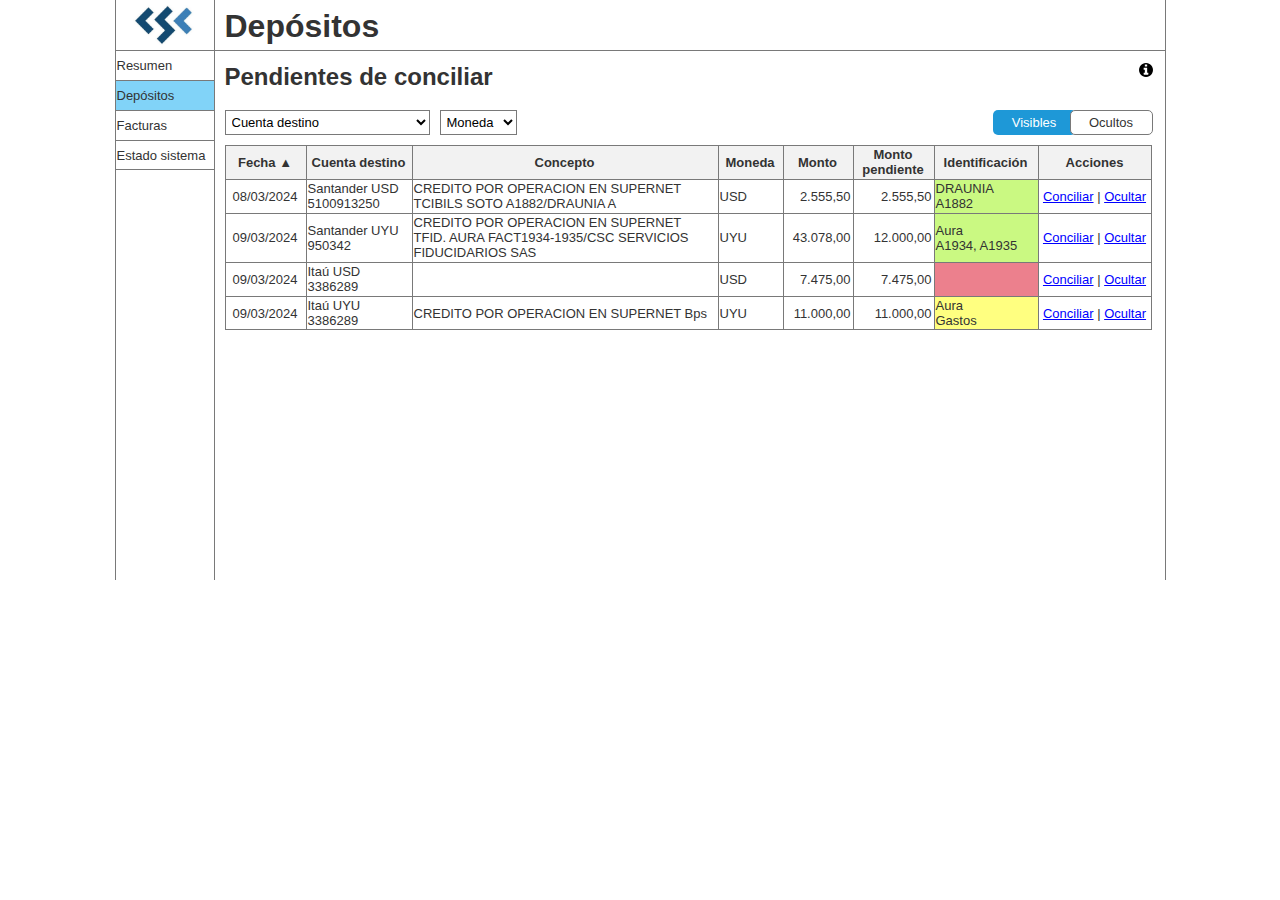
<file: dep_sitos.html>
﻿<!DOCTYPE html>
<html>
  <head>
    <title>Depósitos</title>
    <meta http-equiv="X-UA-Compatible" content="IE=edge"/>
    <meta http-equiv="content-type" content="text/html; charset=utf-8"/>
    <link href="resources/css/axure_rp_page.css" type="text/css" rel="stylesheet"/>
    <link href="data/styles.css" type="text/css" rel="stylesheet"/>
    <link href="files/dep_sitos/styles.css" type="text/css" rel="stylesheet"/>
    <script src="resources/scripts/jquery-3.2.1.min.js"></script>
    <script src="resources/scripts/axure/axQuery.js"></script>
    <script src="resources/scripts/axure/globals.js"></script>
    <script src="resources/scripts/axutils.js"></script>
    <script src="resources/scripts/axure/annotation.js"></script>
    <script src="resources/scripts/axure/axQuery.std.js"></script>
    <script src="resources/scripts/axure/doc.js"></script>
    <script src="resources/scripts/messagecenter.js"></script>
    <script src="resources/scripts/axure/events.js"></script>
    <script src="resources/scripts/axure/recording.js"></script>
    <script src="resources/scripts/axure/action.js"></script>
    <script src="resources/scripts/axure/expr.js"></script>
    <script src="resources/scripts/axure/geometry.js"></script>
    <script src="resources/scripts/axure/flyout.js"></script>
    <script src="resources/scripts/axure/model.js"></script>
    <script src="resources/scripts/axure/repeater.js"></script>
    <script src="resources/scripts/axure/sto.js"></script>
    <script src="resources/scripts/axure/utils.temp.js"></script>
    <script src="resources/scripts/axure/variables.js"></script>
    <script src="resources/scripts/axure/drag.js"></script>
    <script src="resources/scripts/axure/move.js"></script>
    <script src="resources/scripts/axure/visibility.js"></script>
    <script src="resources/scripts/axure/style.js"></script>
    <script src="resources/scripts/axure/adaptive.js"></script>
    <script src="resources/scripts/axure/tree.js"></script>
    <script src="resources/scripts/axure/init.temp.js"></script>
    <script src="resources/scripts/axure/legacy.js"></script>
    <script src="resources/scripts/axure/viewer.js"></script>
    <script src="resources/scripts/axure/math.js"></script>
    <script src="resources/scripts/axure/jquery.nicescroll.min.js"></script>
    <script src="data/document.js"></script>
    <script src="files/dep_sitos/data.js"></script>
    <script type="text/javascript">
      $axure.utils.getTransparentGifPath = function() { return 'resources/images/transparent.gif'; };
      $axure.utils.getOtherPath = function() { return 'resources/Other.html'; };
      $axure.utils.getReloadPath = function() { return 'resources/reload.html'; };
    </script>
  </head>
  <body>
    <div id="base" class="">

      <!-- Unnamed (Menu) -->
      <div id="u69" class="ax_default">
        <img id="u69_menu" class="img " src="images/resumen/u0_menu.png" alt="u69_menu"/>

        <!-- Unnamed (Table) -->
        <div id="u70" class="ax_default">

          <!-- Unnamed (Menu Item) -->
          <div id="u71" class="ax_default menu_item">
            <img id="u71_img" class="img " src="images/resumen/u3.png"/>
            <div id="u71_text" class="text ">
              <p><span>Resumen</span></p>
            </div>
          </div>

          <!-- Unnamed (Menu Item) -->
          <div id="u72" class="ax_default menu_item">
            <img id="u72_img" class="img " src="images/resumen/u2.png"/>
            <div id="u72_text" class="text ">
              <p><span>Depósitos</span></p>
            </div>
          </div>

          <!-- Unnamed (Menu Item) -->
          <div id="u73" class="ax_default menu_item">
            <img id="u73_img" class="img " src="images/resumen/u3.png"/>
            <div id="u73_text" class="text ">
              <p><span>Facturas</span></p>
            </div>
          </div>

          <!-- Unnamed (Menu Item) -->
          <div id="u74" class="ax_default menu_item">
            <img id="u74_img" class="img " src="images/resumen/u5.png"/>
            <div id="u74_text" class="text ">
              <p><span>Estado sistema</span></p>
            </div>
          </div>
        </div>
      </div>

      <!-- Unnamed (Rectangle) -->
      <div id="u75" class="ax_default heading_1">
        <div id="u75_div" class=""></div>
        <div id="u75_text" class="text ">
          <p><span>Depósitos</span></p>
        </div>
      </div>

      <!-- Unnamed (Line) -->
      <div id="u76" class="ax_default line">
        <img id="u76_img" class="img " src="images/resumen/u41.svg"/>
        <div id="u76_text" class="text " style="display:none; visibility: hidden">
          <p></p>
        </div>
      </div>

      <!-- Unnamed (Rectangle) -->
      <div id="u77" class="ax_default heading_2">
        <div id="u77_div" class=""></div>
        <div id="u77_text" class="text ">
          <p><span>Pendientes de conciliar</span></p>
        </div>
      </div>

      <!-- Unnamed (Image) -->
      <div id="u78" class="ax_default image">
        <img id="u78_img" class="img " src="images/resumen/u11.jpg"/>
        <div id="u78_text" class="text " style="display:none; visibility: hidden">
          <p></p>
        </div>
      </div>

      <!-- Unnamed (Rectangle) -->
      <div id="u79" class="ax_default heading_4">
        <div id="u79_div" class=""></div>
        <div id="u79_text" class="text ">
          <p><span>USD (5100913250):</span></p>
        </div>
      </div>

      <!-- Unnamed (Table) -->
      <div id="u80" class="ax_default">

        <!-- Unnamed (Table Cell) -->
        <div id="u81" class="ax_default table_cell">
          <img id="u81_img" class="img " src="images/dep_sitos/u81.png"/>
          <div id="u81_text" class="text ">
            <p><span>Fecha ▲</span></p>
          </div>
        </div>

        <!-- Unnamed (Table Cell) -->
        <div id="u82" class="ax_default table_cell">
          <img id="u82_img" class="img " src="images/dep_sitos/u82.png"/>
          <div id="u82_text" class="text ">
            <p><span>Cuenta destino</span></p>
          </div>
        </div>

        <!-- Unnamed (Table Cell) -->
        <div id="u83" class="ax_default table_cell">
          <img id="u83_img" class="img " src="images/dep_sitos/u83.png"/>
          <div id="u83_text" class="text ">
            <p><span>Concepto</span></p>
          </div>
        </div>

        <!-- Unnamed (Table Cell) -->
        <div id="u84" class="ax_default table_cell">
          <img id="u84_img" class="img " src="images/dep_sitos/u84.png"/>
          <div id="u84_text" class="text ">
            <p><span>Moneda</span></p>
          </div>
        </div>

        <!-- Unnamed (Table Cell) -->
        <div id="u85" class="ax_default table_cell">
          <img id="u85_img" class="img " src="images/dep_sitos/u85.png"/>
          <div id="u85_text" class="text ">
            <p><span>Monto</span></p>
          </div>
        </div>

        <!-- Unnamed (Table Cell) -->
        <div id="u86" class="ax_default table_cell">
          <img id="u86_img" class="img " src="images/dep_sitos/u81.png"/>
          <div id="u86_text" class="text ">
            <p><span>Monto pendiente</span></p>
          </div>
        </div>

        <!-- Unnamed (Table Cell) -->
        <div id="u87" class="ax_default table_cell">
          <img id="u87_img" class="img " src="images/dep_sitos/u87.png"/>
          <div id="u87_text" class="text ">
            <p><span>Identificación</span></p>
          </div>
        </div>

        <!-- Unnamed (Table Cell) -->
        <div id="u88" class="ax_default table_cell">
          <img id="u88_img" class="img " src="images/dep_sitos/u88.png"/>
          <div id="u88_text" class="text ">
            <p><span>Acciones</span></p>
          </div>
        </div>

        <!-- Unnamed (Table Cell) -->
        <div id="u89" class="ax_default table_cell">
          <img id="u89_img" class="img " src="images/dep_sitos/u89.png"/>
          <div id="u89_text" class="text ">
            <p><span>08/03/2024</span></p>
          </div>
        </div>

        <!-- Unnamed (Table Cell) -->
        <div id="u90" class="ax_default table_cell">
          <img id="u90_img" class="img " src="images/dep_sitos/u90.png"/>
          <div id="u90_text" class="text ">
            <p><span>Santander USD</span></p><p><span>5100913250</span></p>
          </div>
        </div>

        <!-- Unnamed (Table Cell) -->
        <div id="u91" class="ax_default table_cell">
          <img id="u91_img" class="img " src="images/dep_sitos/u91.png"/>
          <div id="u91_text" class="text ">
            <p><span>CREDITO POR OPERACION EN SUPERNET TCIBILS SOTO A1882/DRAUNIA A</span></p>
          </div>
        </div>

        <!-- Unnamed (Table Cell) -->
        <div id="u92" class="ax_default table_cell">
          <img id="u92_img" class="img " src="images/dep_sitos/u92.png"/>
          <div id="u92_text" class="text ">
            <p><span>USD</span></p>
          </div>
        </div>

        <!-- Unnamed (Table Cell) -->
        <div id="u93" class="ax_default table_cell">
          <img id="u93_img" class="img " src="images/dep_sitos/u93.png"/>
          <div id="u93_text" class="text ">
            <p><span>2.555,50</span></p>
          </div>
        </div>

        <!-- Unnamed (Table Cell) -->
        <div id="u94" class="ax_default table_cell">
          <img id="u94_img" class="img " src="images/dep_sitos/u89.png"/>
          <div id="u94_text" class="text ">
            <p><span>2.555,50</span></p>
          </div>
        </div>

        <!-- Unnamed (Table Cell) -->
        <div id="u95" class="ax_default table_cell">
          <img id="u95_img" class="img " src="images/dep_sitos/u95.png"/>
          <div id="u95_text" class="text ">
            <p><span>DRAUNIA</span></p><p><span>A1882</span></p>
          </div>
        </div>

        <!-- Unnamed (Table Cell) -->
        <div id="u96" class="ax_default table_cell">
          <img id="u96_img" class="img " src="images/dep_sitos/u96.png"/>
          <div id="u96_text" class="text ">
            <p><span style="text-decoration:underline ;color:#0000FF;">Conciliar</span><span> | </span><span style="text-decoration:underline ;color:#0000FF;">Ocultar</span></p>
          </div>
        </div>

        <!-- Unnamed (Table Cell) -->
        <div id="u97" class="ax_default table_cell">
          <img id="u97_img" class="img " src="images/dep_sitos/u97.png"/>
          <div id="u97_text" class="text ">
            <p><span>09/03/2024</span></p>
          </div>
        </div>

        <!-- Unnamed (Table Cell) -->
        <div id="u98" class="ax_default table_cell">
          <img id="u98_img" class="img " src="images/dep_sitos/u98.png"/>
          <div id="u98_text" class="text ">
            <p><span>Santander UYU</span></p><p><span>950342</span></p>
          </div>
        </div>

        <!-- Unnamed (Table Cell) -->
        <div id="u99" class="ax_default table_cell">
          <img id="u99_img" class="img " src="images/dep_sitos/u99.png"/>
          <div id="u99_text" class="text ">
            <p><span>CREDITO POR OPERACION EN SUPERNET TFID. AURA FACT1934-1935/CSC SERVICIOS FIDUCIDARIOS SAS</span></p>
          </div>
        </div>

        <!-- Unnamed (Table Cell) -->
        <div id="u100" class="ax_default table_cell">
          <img id="u100_img" class="img " src="images/dep_sitos/u100.png"/>
          <div id="u100_text" class="text ">
            <p><span>UYU</span></p>
          </div>
        </div>

        <!-- Unnamed (Table Cell) -->
        <div id="u101" class="ax_default table_cell">
          <img id="u101_img" class="img " src="images/dep_sitos/u101.png"/>
          <div id="u101_text" class="text ">
            <p><span>43.078,00</span></p>
          </div>
        </div>

        <!-- Unnamed (Table Cell) -->
        <div id="u102" class="ax_default table_cell">
          <img id="u102_img" class="img " src="images/dep_sitos/u97.png"/>
          <div id="u102_text" class="text ">
            <p><span>12.000,00</span></p>
          </div>
        </div>

        <!-- Unnamed (Table Cell) -->
        <div id="u103" class="ax_default table_cell">
          <img id="u103_img" class="img " src="images/dep_sitos/u103.png"/>
          <div id="u103_text" class="text ">
            <p><span>Aura</span></p><p><span>A1934, A1935</span></p>
          </div>
        </div>

        <!-- Unnamed (Table Cell) -->
        <div id="u104" class="ax_default table_cell">
          <img id="u104_img" class="img " src="images/dep_sitos/u104.png"/>
          <div id="u104_text" class="text ">
            <p><span style="text-decoration:underline ;color:#0000FF;">Conciliar</span><span> | </span><span style="text-decoration:underline ;color:#0000FF;">Ocultar</span></p>
          </div>
        </div>

        <!-- Unnamed (Table Cell) -->
        <div id="u105" class="ax_default table_cell">
          <img id="u105_img" class="img " src="images/dep_sitos/u89.png"/>
          <div id="u105_text" class="text ">
            <p><span>09/03/2024</span></p>
          </div>
        </div>

        <!-- Unnamed (Table Cell) -->
        <div id="u106" class="ax_default table_cell">
          <img id="u106_img" class="img " src="images/dep_sitos/u90.png"/>
          <div id="u106_text" class="text ">
            <p><span>Itaú USD</span></p><p><span>3386289</span></p>
          </div>
        </div>

        <!-- Unnamed (Table Cell) -->
        <div id="u107" class="ax_default table_cell">
          <img id="u107_img" class="img " src="images/dep_sitos/u91.png"/>
          <div id="u107_text" class="text " style="display:none; visibility: hidden">
            <p></p>
          </div>
        </div>

        <!-- Unnamed (Table Cell) -->
        <div id="u108" class="ax_default table_cell">
          <img id="u108_img" class="img " src="images/dep_sitos/u92.png"/>
          <div id="u108_text" class="text ">
            <p><span>USD</span></p>
          </div>
        </div>

        <!-- Unnamed (Table Cell) -->
        <div id="u109" class="ax_default table_cell">
          <img id="u109_img" class="img " src="images/dep_sitos/u93.png"/>
          <div id="u109_text" class="text ">
            <p><span>7.475,00</span></p>
          </div>
        </div>

        <!-- Unnamed (Table Cell) -->
        <div id="u110" class="ax_default table_cell">
          <img id="u110_img" class="img " src="images/dep_sitos/u89.png"/>
          <div id="u110_text" class="text ">
            <p><span>7.475,00</span></p>
          </div>
        </div>

        <!-- Unnamed (Table Cell) -->
        <div id="u111" class="ax_default table_cell">
          <img id="u111_img" class="img " src="images/dep_sitos/u111.png"/>
          <div id="u111_text" class="text " style="display:none; visibility: hidden">
            <p></p>
          </div>
        </div>

        <!-- Unnamed (Table Cell) -->
        <div id="u112" class="ax_default table_cell">
          <img id="u112_img" class="img " src="images/dep_sitos/u96.png"/>
          <div id="u112_text" class="text ">
            <p><span style="text-decoration:underline ;color:#0000FF;">Conciliar</span><span> | </span><span style="text-decoration:underline ;color:#0000FF;">Ocultar</span></p>
          </div>
        </div>

        <!-- Unnamed (Table Cell) -->
        <div id="u113" class="ax_default table_cell">
          <img id="u113_img" class="img " src="images/dep_sitos/u113.png"/>
          <div id="u113_text" class="text ">
            <p><span>09/03/2024</span></p>
          </div>
        </div>

        <!-- Unnamed (Table Cell) -->
        <div id="u114" class="ax_default table_cell">
          <img id="u114_img" class="img " src="images/dep_sitos/u114.png"/>
          <div id="u114_text" class="text ">
            <p><span>Itaú UYU</span></p><p><span>3386289</span></p>
          </div>
        </div>

        <!-- Unnamed (Table Cell) -->
        <div id="u115" class="ax_default table_cell">
          <img id="u115_img" class="img " src="images/dep_sitos/u115.png"/>
          <div id="u115_text" class="text ">
            <p><span>CREDITO POR OPERACION EN SUPERNET Bps</span></p>
          </div>
        </div>

        <!-- Unnamed (Table Cell) -->
        <div id="u116" class="ax_default table_cell">
          <img id="u116_img" class="img " src="images/dep_sitos/u116.png"/>
          <div id="u116_text" class="text ">
            <p><span>UYU</span></p>
          </div>
        </div>

        <!-- Unnamed (Table Cell) -->
        <div id="u117" class="ax_default table_cell">
          <img id="u117_img" class="img " src="images/dep_sitos/u117.png"/>
          <div id="u117_text" class="text ">
            <p><span>11.000,00</span></p>
          </div>
        </div>

        <!-- Unnamed (Table Cell) -->
        <div id="u118" class="ax_default table_cell">
          <img id="u118_img" class="img " src="images/dep_sitos/u113.png"/>
          <div id="u118_text" class="text ">
            <p><span>11.000,00</span></p>
          </div>
        </div>

        <!-- Unnamed (Table Cell) -->
        <div id="u119" class="ax_default table_cell">
          <img id="u119_img" class="img " src="images/dep_sitos/u119.png"/>
          <div id="u119_text" class="text ">
            <p><span>Aura</span></p><p><span>Gastos</span></p>
          </div>
        </div>

        <!-- Unnamed (Table Cell) -->
        <div id="u120" class="ax_default table_cell">
          <img id="u120_img" class="img " src="images/dep_sitos/u120.png"/>
          <div id="u120_text" class="text ">
            <p><span style="text-decoration:underline ;color:#0000FF;">Conciliar</span><span> | </span><span style="text-decoration:underline ;color:#0000FF;">Ocultar</span></p>
          </div>
        </div>
      </div>

      <!-- Unnamed (Vertical Line) -->
      <div id="u121" class="ax_default line">
        <img id="u121_img" class="img " src="images/dep_sitos/u121.svg"/>
        <div id="u121_text" class="text " style="display:none; visibility: hidden">
          <p></p>
        </div>
      </div>

      <!-- Unnamed (Vertical Line) -->
      <div id="u122" class="ax_default line">
        <img id="u122_img" class="img " src="images/dep_sitos/u121.svg"/>
        <div id="u122_text" class="text " style="display:none; visibility: hidden">
          <p></p>
        </div>
      </div>

      <!-- Unnamed (Vertical Line) -->
      <div id="u123" class="ax_default line">
        <img id="u123_img" class="img " src="images/dep_sitos/u121.svg"/>
        <div id="u123_text" class="text " style="display:none; visibility: hidden">
          <p></p>
        </div>
      </div>

      <!-- Unnamed (Group) -->
      <div id="u124" class="ax_default" data-left="878" data-top="110" data-width="160" data-height="25" layer-opacity="1">

        <!-- Unnamed (Rectangle) -->
        <div id="u125" class="ax_default primary_button">
          <div id="u125_div" class=""></div>
          <div id="u125_text" class="text ">
            <p><span>Visibles</span></p>
          </div>
        </div>

        <!-- Unnamed (Rectangle) -->
        <div id="u126" class="ax_default button">
          <div id="u126_div" class=""></div>
          <div id="u126_text" class="text ">
            <p><span>Ocultos</span></p>
          </div>
        </div>
      </div>

      <!-- Unnamed (Droplist) -->
      <div id="u127" class="ax_default droplist">
        <div id="u127_div" class=""></div>
        <select id="u127_input" class="u127_input">
          <option class="u127_input_option" value="Cuenta destino">Cuenta destino</option>
          <option class="u127_input_option" value="Santander USD 5100913250">Santander USD 5100913250</option>
        </select>
      </div>

      <!-- Unnamed (Droplist) -->
      <div id="u128" class="ax_default droplist">
        <div id="u128_div" class=""></div>
        <select id="u128_input" class="u128_input">
          <option class="u128_input_option" value="Moneda">Moneda</option>
          <option class="u128_input_option" value="USD">USD</option>
          <option class="u128_input_option" value="UYU">UYU</option>
        </select>
      </div>

      <!-- Unnamed (Shape) -->
      <div id="u129" class="ax_default icon">
        <img id="u129_img" class="img " src="images/resumen/u63.svg"/>
        <div id="u129_text" class="text " style="display:none; visibility: hidden">
          <p></p>
        </div>
      </div>

      <!-- Unnamed (Dynamic Panel) -->
      <div id="u130" class="ax_default ax_default_hidden" style="display:none; visibility: hidden">
        <div id="u130_state0" class="panel_state" data-label="State 1" style="">
          <div id="u130_state0_content" class="panel_state_content">

            <!-- Unnamed (Rectangle) -->
            <div id="u131" class="ax_default box_1">
              <div id="u131_div" class=""></div>
              <div id="u131_text" class="text " style="display:none; visibility: hidden">
                <p></p>
              </div>
            </div>

            <!-- Unnamed (Rectangle) -->
            <div id="u132" class="ax_default box_1">
              <div id="u132_div" class=""></div>
              <div id="u132_text" class="text " style="display:none; visibility: hidden">
                <p></p>
              </div>
            </div>

            <!-- Unnamed (Rectangle) -->
            <div id="u133" class="ax_default label">
              <div id="u133_div" class=""></div>
              <div id="u133_text" class="text ">
                <p><span>Fecha</span></p>
              </div>
            </div>

            <!-- Unnamed (Rectangle) -->
            <div id="u134" class="ax_default paragraph">
              <div id="u134_div" class=""></div>
              <div id="u134_text" class="text ">
                <p><span>UYU</span></p>
              </div>
            </div>

            <!-- Unnamed (Rectangle) -->
            <div id="u135" class="ax_default paragraph">
              <div id="u135_div" class=""></div>
              <div id="u135_text" class="text ">
                <p><span>Santander UYU 950342</span></p>
              </div>
            </div>

            <!-- Unnamed (Rectangle) -->
            <div id="u136" class="ax_default paragraph">
              <div id="u136_div" class=""></div>
              <div id="u136_text" class="text ">
                <p><span>09/03/2024</span></p>
              </div>
            </div>

            <!-- Unnamed (Rectangle) -->
            <div id="u137" class="ax_default paragraph">
              <div id="u137_div" class=""></div>
              <div id="u137_text" class="text ">
                <p><span>CREDITO POR OPERACION EN SUPERNET TFID. AURA FACT1934-1935/CSC SERVICIOS FIDUCIDARIOS SAS</span></p>
              </div>
            </div>

            <!-- Unnamed (Rectangle) -->
            <div id="u138" class="ax_default paragraph">
              <div id="u138_div" class=""></div>
              <div id="u138_text" class="text ">
                <p><span>43.078,00</span></p>
              </div>
            </div>

            <!-- Unnamed (Rectangle) -->
            <div id="u139" class="ax_default paragraph">
              <div id="u139_div" class=""></div>
              <div id="u139_text" class="text ">
                <p><span>12.000,00</span></p>
              </div>
            </div>

            <!-- Unnamed (Rectangle) -->
            <div id="u140" class="ax_default label">
              <div id="u140_div" class=""></div>
              <div id="u140_text" class="text ">
                <p><span>Cuenta destino</span></p>
              </div>
            </div>

            <!-- Unnamed (Rectangle) -->
            <div id="u141" class="ax_default label">
              <div id="u141_div" class=""></div>
              <div id="u141_text" class="text ">
                <p><span>Concepto</span></p>
              </div>
            </div>

            <!-- Unnamed (Rectangle) -->
            <div id="u142" class="ax_default label">
              <div id="u142_div" class=""></div>
              <div id="u142_text" class="text ">
                <p><span>Moneda</span></p>
              </div>
            </div>

            <!-- Unnamed (Rectangle) -->
            <div id="u143" class="ax_default label">
              <div id="u143_div" class=""></div>
              <div id="u143_text" class="text ">
                <p><span>Monto</span></p>
              </div>
            </div>

            <!-- Unnamed (Rectangle) -->
            <div id="u144" class="ax_default label">
              <div id="u144_div" class=""></div>
              <div id="u144_text" class="text ">
                <p><span>Monto pendiente</span></p>
              </div>
            </div>

            <!-- Unnamed (Rectangle) -->
            <div id="u145" class="ax_default heading_3">
              <div id="u145_div" class=""></div>
              <div id="u145_text" class="text ">
                <p><span>Identificación</span></p>
              </div>
            </div>

            <!-- Unnamed (Group) -->
            <div id="u146" class="ax_default" data-left="268" data-top="162" data-width="93" data-height="44" layer-opacity="1">

              <!-- Unnamed (Text Field) -->
              <div id="u147" class="ax_default text_field">
                <div id="u147_div" class=""></div>
                <input id="u147_input" type="text" value="12.000,00" class="u147_input"/>
              </div>

              <!-- Unnamed (Rectangle) -->
              <div id="u148" class="ax_default label">
                <div id="u148_div" class=""></div>
                <div id="u148_text" class="text ">
                  <p><span>Monto</span></p>
                </div>
              </div>
            </div>

            <!-- Unnamed (Rectangle) -->
            <div id="u149" class="ax_default paragraph">
              <div id="u149_div" class=""></div>
              <div id="u149_text" class="text ">
                <p><span style="text-decoration:underline ;">Agregar concepto</span></p>
              </div>
            </div>

            <!-- Unnamed (Rectangle) -->
            <div id="u150" class="ax_default primary_button">
              <div id="u150_div" class=""></div>
              <div id="u150_text" class="text ">
                <p><span>Conciliar</span></p>
              </div>
            </div>

            <!-- Unnamed (Rectangle) -->
            <div id="u151" class="ax_default button">
              <div id="u151_div" class=""></div>
              <div id="u151_text" class="text ">
                <p><span>Cancelar</span></p>
              </div>
            </div>

            <!-- Unnamed (Group) -->
            <div id="u152" class="ax_default" data-left="19" data-top="162" data-width="190" data-height="34" layer-opacity="1">

              <!-- Unnamed (Rectangle) -->
              <div id="u153" class="ax_default label">
                <div id="u153_div" class=""></div>
                <div id="u153_text" class="text ">
                  <p><span>Concepto</span></p>
                </div>
              </div>

              <!-- Unnamed (Rectangle) -->
              <div id="u154" class="ax_default paragraph">
                <div id="u154_div" class=""></div>
                <div id="u154_text" class="text ">
                  <p><span>Factura A1935 (UYU 12.000,00)</span></p>
                </div>
              </div>
            </div>

            <!-- Unnamed (Group) -->
            <div id="u155" class="ax_default" data-left="420" data-top="162" data-width="358" data-height="74" layer-opacity="1">

              <!-- Unnamed (Rectangle) -->
              <div id="u156" class="ax_default label">
                <div id="u156_div" class=""></div>
                <div id="u156_text" class="text ">
                  <p><span>Comentario</span></p>
                </div>
              </div>

              <!-- Unnamed (Text Area) -->
              <div id="u157" class="ax_default text_area">
                <div id="u157_div" class=""></div>
                <textarea id="u157_input" class="u157_input"></textarea>
              </div>
            </div>

            <!-- Unnamed (Shape) -->
            <div id="u158" class="ax_default icon">
              <img id="u158_img" class="img " src="images/dep_sitos/u158.svg"/>
              <div id="u158_text" class="text " style="display:none; visibility: hidden">
                <p></p>
              </div>
            </div>
          </div>
        </div>
      </div>
    </div>
    <script src="resources/scripts/axure/ios.js"></script>
  </body>
</html>
</file>
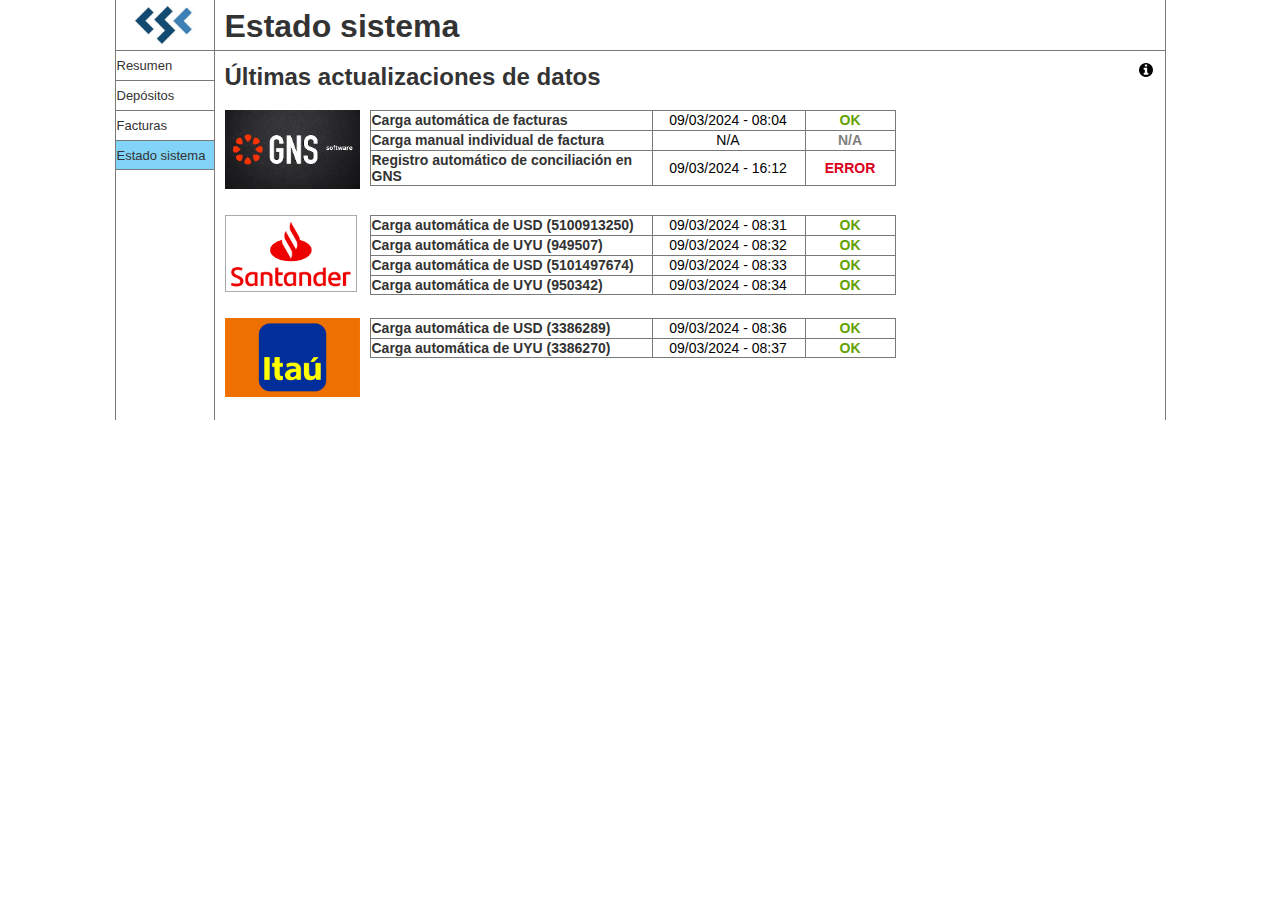
<file: estado_sistema.html>
﻿<!DOCTYPE html>
<html>
  <head>
    <title>Estado sistema</title>
    <meta http-equiv="X-UA-Compatible" content="IE=edge"/>
    <meta http-equiv="content-type" content="text/html; charset=utf-8"/>
    <link href="resources/css/axure_rp_page.css" type="text/css" rel="stylesheet"/>
    <link href="data/styles.css" type="text/css" rel="stylesheet"/>
    <link href="files/estado_sistema/styles.css" type="text/css" rel="stylesheet"/>
    <script src="resources/scripts/jquery-3.2.1.min.js"></script>
    <script src="resources/scripts/axure/axQuery.js"></script>
    <script src="resources/scripts/axure/globals.js"></script>
    <script src="resources/scripts/axutils.js"></script>
    <script src="resources/scripts/axure/annotation.js"></script>
    <script src="resources/scripts/axure/axQuery.std.js"></script>
    <script src="resources/scripts/axure/doc.js"></script>
    <script src="resources/scripts/messagecenter.js"></script>
    <script src="resources/scripts/axure/events.js"></script>
    <script src="resources/scripts/axure/recording.js"></script>
    <script src="resources/scripts/axure/action.js"></script>
    <script src="resources/scripts/axure/expr.js"></script>
    <script src="resources/scripts/axure/geometry.js"></script>
    <script src="resources/scripts/axure/flyout.js"></script>
    <script src="resources/scripts/axure/model.js"></script>
    <script src="resources/scripts/axure/repeater.js"></script>
    <script src="resources/scripts/axure/sto.js"></script>
    <script src="resources/scripts/axure/utils.temp.js"></script>
    <script src="resources/scripts/axure/variables.js"></script>
    <script src="resources/scripts/axure/drag.js"></script>
    <script src="resources/scripts/axure/move.js"></script>
    <script src="resources/scripts/axure/visibility.js"></script>
    <script src="resources/scripts/axure/style.js"></script>
    <script src="resources/scripts/axure/adaptive.js"></script>
    <script src="resources/scripts/axure/tree.js"></script>
    <script src="resources/scripts/axure/init.temp.js"></script>
    <script src="resources/scripts/axure/legacy.js"></script>
    <script src="resources/scripts/axure/viewer.js"></script>
    <script src="resources/scripts/axure/math.js"></script>
    <script src="resources/scripts/axure/jquery.nicescroll.min.js"></script>
    <script src="data/document.js"></script>
    <script src="files/estado_sistema/data.js"></script>
    <script type="text/javascript">
      $axure.utils.getTransparentGifPath = function() { return 'resources/images/transparent.gif'; };
      $axure.utils.getOtherPath = function() { return 'resources/Other.html'; };
      $axure.utils.getReloadPath = function() { return 'resources/reload.html'; };
    </script>
  </head>
  <body>
    <div id="base" class="">

      <!-- Unnamed (Menu) -->
      <div id="u290" class="ax_default">
        <img id="u290_menu" class="img " src="images/resumen/u0_menu.png" alt="u290_menu"/>

        <!-- Unnamed (Table) -->
        <div id="u291" class="ax_default">

          <!-- Unnamed (Menu Item) -->
          <div id="u292" class="ax_default menu_item">
            <img id="u292_img" class="img " src="images/resumen/u3.png"/>
            <div id="u292_text" class="text ">
              <p><span>Resumen</span></p>
            </div>
          </div>

          <!-- Unnamed (Menu Item) -->
          <div id="u293" class="ax_default menu_item">
            <img id="u293_img" class="img " src="images/resumen/u3.png"/>
            <div id="u293_text" class="text ">
              <p><span>Depósitos</span></p>
            </div>
          </div>

          <!-- Unnamed (Menu Item) -->
          <div id="u294" class="ax_default menu_item">
            <img id="u294_img" class="img " src="images/resumen/u3.png"/>
            <div id="u294_text" class="text ">
              <p><span>Facturas</span></p>
            </div>
          </div>

          <!-- Unnamed (Menu Item) -->
          <div id="u295" class="ax_default menu_item">
            <img id="u295_img" class="img " src="images/estado_sistema/u295.png"/>
            <div id="u295_text" class="text ">
              <p><span>Estado sistema</span></p>
            </div>
          </div>
        </div>
      </div>

      <!-- Unnamed (Rectangle) -->
      <div id="u296" class="ax_default heading_1">
        <div id="u296_div" class=""></div>
        <div id="u296_text" class="text ">
          <p><span>Estado sistema</span></p>
        </div>
      </div>

      <!-- Unnamed (Image) -->
      <div id="u297" class="ax_default image">
        <img id="u297_img" class="img " src="images/resumen/u11.jpg"/>
        <div id="u297_text" class="text " style="display:none; visibility: hidden">
          <p></p>
        </div>
      </div>

      <!-- Unnamed (Table) -->
      <div id="u298" class="ax_default">

        <!-- Unnamed (Table Cell) -->
        <div id="u299" class="ax_default table_cell">
          <img id="u299_img" class="img " src="images/estado_sistema/u299.png"/>
          <div id="u299_text" class="text ">
            <p><span>Carga automática de facturas</span></p>
          </div>
        </div>

        <!-- Unnamed (Table Cell) -->
        <div id="u300" class="ax_default table_cell">
          <img id="u300_img" class="img " src="images/estado_sistema/u300.png"/>
          <div id="u300_text" class="text ">
            <p><span>09/03/2024 - 08:04</span></p>
          </div>
        </div>

        <!-- Unnamed (Table Cell) -->
        <div id="u301" class="ax_default table_cell">
          <img id="u301_img" class="img " src="images/estado_sistema/u301.png"/>
          <div id="u301_text" class="text ">
            <p><span>OK</span></p>
          </div>
        </div>

        <!-- Unnamed (Table Cell) -->
        <div id="u302" class="ax_default table_cell">
          <img id="u302_img" class="img " src="images/estado_sistema/u299.png"/>
          <div id="u302_text" class="text ">
            <p><span>Carga manual individual de factura</span></p>
          </div>
        </div>

        <!-- Unnamed (Table Cell) -->
        <div id="u303" class="ax_default table_cell">
          <img id="u303_img" class="img " src="images/estado_sistema/u300.png"/>
          <div id="u303_text" class="text ">
            <p><span>N/A</span></p>
          </div>
        </div>

        <!-- Unnamed (Table Cell) -->
        <div id="u304" class="ax_default table_cell">
          <img id="u304_img" class="img " src="images/estado_sistema/u301.png"/>
          <div id="u304_text" class="text ">
            <p><span>N/A</span></p>
          </div>
        </div>

        <!-- Unnamed (Table Cell) -->
        <div id="u305" class="ax_default table_cell">
          <img id="u305_img" class="img " src="images/estado_sistema/u305.png"/>
          <div id="u305_text" class="text ">
            <p><span>Registro automático de conciliación en GNS</span></p>
          </div>
        </div>

        <!-- Unnamed (Table Cell) -->
        <div id="u306" class="ax_default table_cell">
          <img id="u306_img" class="img " src="images/estado_sistema/u306.png"/>
          <div id="u306_text" class="text ">
            <p><span>09/03/2024 - 16:12</span></p>
          </div>
        </div>

        <!-- Unnamed (Table Cell) -->
        <div id="u307" class="ax_default table_cell">
          <img id="u307_img" class="img " src="images/estado_sistema/u307.png"/>
          <div id="u307_text" class="text ">
            <p><span>ERROR</span></p>
          </div>
        </div>
      </div>

      <!-- Unnamed (Rectangle) -->
      <div id="u308" class="ax_default heading_2">
        <div id="u308_div" class=""></div>
        <div id="u308_text" class="text ">
          <p><span>Últimas actualizaciones de datos</span></p>
        </div>
      </div>

      <!-- Unnamed (Image) -->
      <div id="u309" class="ax_default image">
        <img id="u309_img" class="img " src="images/resumen/u14.png"/>
        <div id="u309_text" class="text " style="display:none; visibility: hidden">
          <p></p>
        </div>
      </div>

      <!-- Unnamed (Group) -->
      <div id="u310" class="ax_default" data-left="110" data-top="215" data-width="132" data-height="77" layer-opacity="1">

        <!-- Unnamed (Image) -->
        <div id="u311" class="ax_default image">
          <img id="u311_img" class="img " src="images/resumen/u16.png"/>
          <div id="u311_text" class="text " style="display:none; visibility: hidden">
            <p></p>
          </div>
        </div>

        <!-- Unnamed (Rectangle) -->
        <div id="u312" class="ax_default box_1">
          <div id="u312_div" class=""></div>
          <div id="u312_text" class="text " style="display:none; visibility: hidden">
            <p></p>
          </div>
        </div>
      </div>

      <!-- Unnamed (Image) -->
      <div id="u313" class="ax_default image">
        <img id="u313_img" class="img " src="images/estado_sistema/u313.jpg"/>
        <div id="u313_text" class="text " style="display:none; visibility: hidden">
          <p></p>
        </div>
      </div>

      <!-- Unnamed (Table) -->
      <div id="u314" class="ax_default">

        <!-- Unnamed (Table Cell) -->
        <div id="u315" class="ax_default table_cell">
          <img id="u315_img" class="img " src="images/estado_sistema/u299.png"/>
          <div id="u315_text" class="text ">
            <p><span>Carga automática de USD (5100913250)</span></p>
          </div>
        </div>

        <!-- Unnamed (Table Cell) -->
        <div id="u316" class="ax_default table_cell">
          <img id="u316_img" class="img " src="images/estado_sistema/u300.png"/>
          <div id="u316_text" class="text ">
            <p><span>09/03/2024 - 08:31</span></p>
          </div>
        </div>

        <!-- Unnamed (Table Cell) -->
        <div id="u317" class="ax_default table_cell">
          <img id="u317_img" class="img " src="images/estado_sistema/u301.png"/>
          <div id="u317_text" class="text ">
            <p><span>OK</span></p>
          </div>
        </div>

        <!-- Unnamed (Table Cell) -->
        <div id="u318" class="ax_default table_cell">
          <img id="u318_img" class="img " src="images/estado_sistema/u299.png"/>
          <div id="u318_text" class="text ">
            <p><span>Carga automática de UYU (949507)</span></p>
          </div>
        </div>

        <!-- Unnamed (Table Cell) -->
        <div id="u319" class="ax_default table_cell">
          <img id="u319_img" class="img " src="images/estado_sistema/u300.png"/>
          <div id="u319_text" class="text ">
            <p><span>09/03/2024 - 08:32</span></p>
          </div>
        </div>

        <!-- Unnamed (Table Cell) -->
        <div id="u320" class="ax_default table_cell">
          <img id="u320_img" class="img " src="images/estado_sistema/u301.png"/>
          <div id="u320_text" class="text ">
            <p><span>OK</span></p>
          </div>
        </div>

        <!-- Unnamed (Table Cell) -->
        <div id="u321" class="ax_default table_cell">
          <img id="u321_img" class="img " src="images/estado_sistema/u299.png"/>
          <div id="u321_text" class="text ">
            <p><span>Carga automática de USD (5101497674)</span></p>
          </div>
        </div>

        <!-- Unnamed (Table Cell) -->
        <div id="u322" class="ax_default table_cell">
          <img id="u322_img" class="img " src="images/estado_sistema/u300.png"/>
          <div id="u322_text" class="text ">
            <p><span>09/03/2024 - 08:33</span></p>
          </div>
        </div>

        <!-- Unnamed (Table Cell) -->
        <div id="u323" class="ax_default table_cell">
          <img id="u323_img" class="img " src="images/estado_sistema/u301.png"/>
          <div id="u323_text" class="text ">
            <p><span>OK</span></p>
          </div>
        </div>

        <!-- Unnamed (Table Cell) -->
        <div id="u324" class="ax_default table_cell">
          <img id="u324_img" class="img " src="images/estado_sistema/u324.png"/>
          <div id="u324_text" class="text ">
            <p><span>Carga automática de UYU (950342)</span></p>
          </div>
        </div>

        <!-- Unnamed (Table Cell) -->
        <div id="u325" class="ax_default table_cell">
          <img id="u325_img" class="img " src="images/estado_sistema/u325.png"/>
          <div id="u325_text" class="text ">
            <p><span>09/03/2024 - 08:34</span></p>
          </div>
        </div>

        <!-- Unnamed (Table Cell) -->
        <div id="u326" class="ax_default table_cell">
          <img id="u326_img" class="img " src="images/estado_sistema/u326.png"/>
          <div id="u326_text" class="text ">
            <p><span>OK</span></p>
          </div>
        </div>
      </div>

      <!-- Unnamed (Table) -->
      <div id="u327" class="ax_default">

        <!-- Unnamed (Table Cell) -->
        <div id="u328" class="ax_default table_cell">
          <img id="u328_img" class="img " src="images/estado_sistema/u299.png"/>
          <div id="u328_text" class="text ">
            <p><span>Carga automática de USD (3386289)</span></p>
          </div>
        </div>

        <!-- Unnamed (Table Cell) -->
        <div id="u329" class="ax_default table_cell">
          <img id="u329_img" class="img " src="images/estado_sistema/u300.png"/>
          <div id="u329_text" class="text ">
            <p><span>09/03/2024 - 08:36</span></p>
          </div>
        </div>

        <!-- Unnamed (Table Cell) -->
        <div id="u330" class="ax_default table_cell">
          <img id="u330_img" class="img " src="images/estado_sistema/u301.png"/>
          <div id="u330_text" class="text ">
            <p><span>OK</span></p>
          </div>
        </div>

        <!-- Unnamed (Table Cell) -->
        <div id="u331" class="ax_default table_cell">
          <img id="u331_img" class="img " src="images/estado_sistema/u324.png"/>
          <div id="u331_text" class="text ">
            <p><span>Carga automática de UYU (3386270)</span></p>
          </div>
        </div>

        <!-- Unnamed (Table Cell) -->
        <div id="u332" class="ax_default table_cell">
          <img id="u332_img" class="img " src="images/estado_sistema/u325.png"/>
          <div id="u332_text" class="text ">
            <p><span>09/03/2024 - 08:37</span></p>
          </div>
        </div>

        <!-- Unnamed (Table Cell) -->
        <div id="u333" class="ax_default table_cell">
          <img id="u333_img" class="img " src="images/estado_sistema/u326.png"/>
          <div id="u333_text" class="text ">
            <p><span>OK</span></p>
          </div>
        </div>
      </div>

      <!-- Unnamed (Vertical Line) -->
      <div id="u334" class="ax_default line">
        <img id="u334_img" class="img " src="images/resumen/u40.svg"/>
        <div id="u334_text" class="text " style="display:none; visibility: hidden">
          <p></p>
        </div>
      </div>

      <!-- Unnamed (Vertical Line) -->
      <div id="u335" class="ax_default line">
        <img id="u335_img" class="img " src="images/resumen/u40.svg"/>
        <div id="u335_text" class="text " style="display:none; visibility: hidden">
          <p></p>
        </div>
      </div>

      <!-- Unnamed (Line) -->
      <div id="u336" class="ax_default line">
        <img id="u336_img" class="img " src="images/resumen/u41.svg"/>
        <div id="u336_text" class="text " style="display:none; visibility: hidden">
          <p></p>
        </div>
      </div>

      <!-- Unnamed (Vertical Line) -->
      <div id="u337" class="ax_default line">
        <img id="u337_img" class="img " src="images/resumen/u40.svg"/>
        <div id="u337_text" class="text " style="display:none; visibility: hidden">
          <p></p>
        </div>
      </div>

      <!-- Unnamed (Shape) -->
      <div id="u338" class="ax_default icon">
        <img id="u338_img" class="img " src="images/resumen/u63.svg"/>
        <div id="u338_text" class="text " style="display:none; visibility: hidden">
          <p></p>
        </div>
      </div>
    </div>
    <script src="resources/scripts/axure/ios.js"></script>
  </body>
</html>
</file>
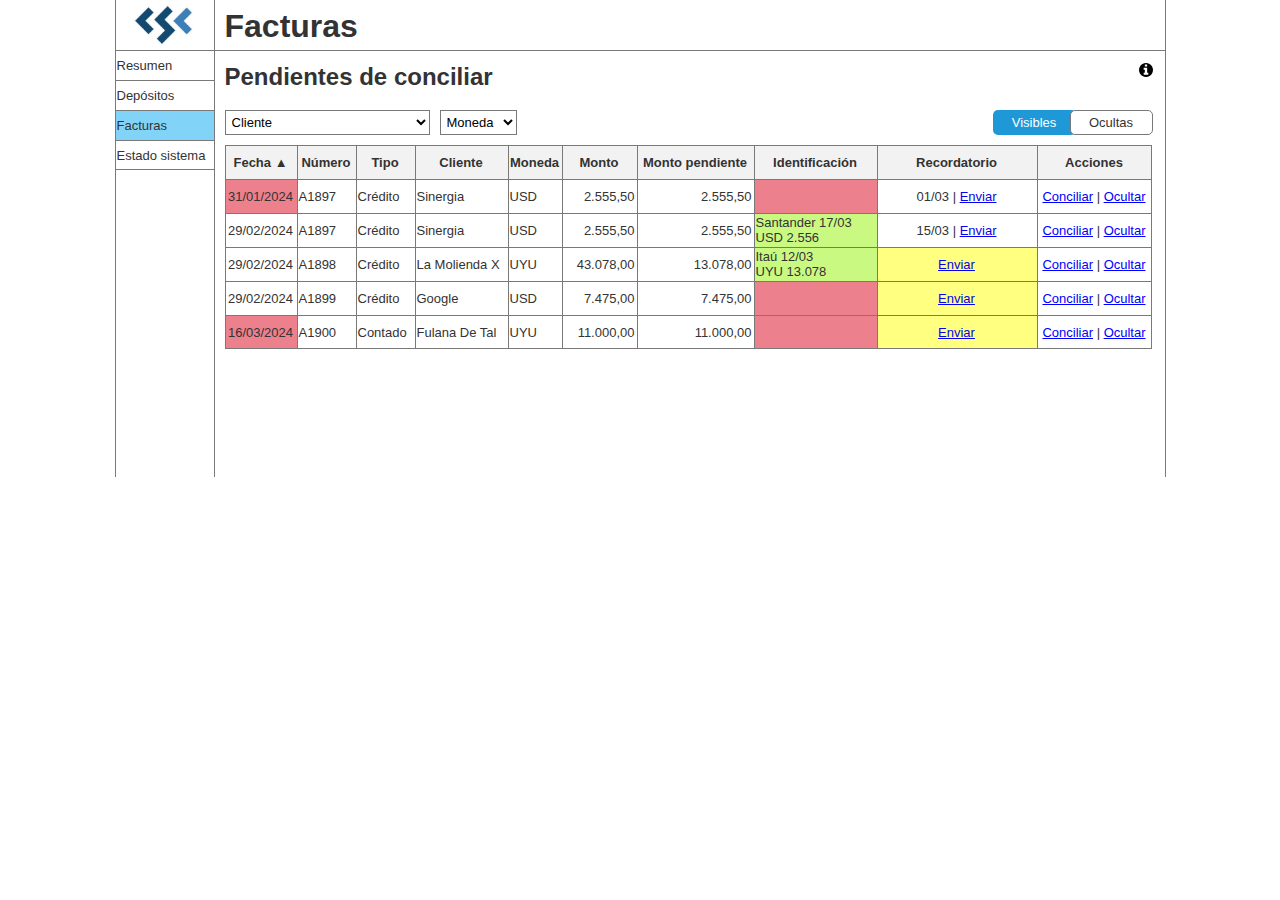
<file: facturas.html>
﻿<!DOCTYPE html>
<html>
  <head>
    <title>Facturas</title>
    <meta http-equiv="X-UA-Compatible" content="IE=edge"/>
    <meta http-equiv="content-type" content="text/html; charset=utf-8"/>
    <link href="resources/css/axure_rp_page.css" type="text/css" rel="stylesheet"/>
    <link href="data/styles.css" type="text/css" rel="stylesheet"/>
    <link href="files/facturas/styles.css" type="text/css" rel="stylesheet"/>
    <script src="resources/scripts/jquery-3.2.1.min.js"></script>
    <script src="resources/scripts/axure/axQuery.js"></script>
    <script src="resources/scripts/axure/globals.js"></script>
    <script src="resources/scripts/axutils.js"></script>
    <script src="resources/scripts/axure/annotation.js"></script>
    <script src="resources/scripts/axure/axQuery.std.js"></script>
    <script src="resources/scripts/axure/doc.js"></script>
    <script src="resources/scripts/messagecenter.js"></script>
    <script src="resources/scripts/axure/events.js"></script>
    <script src="resources/scripts/axure/recording.js"></script>
    <script src="resources/scripts/axure/action.js"></script>
    <script src="resources/scripts/axure/expr.js"></script>
    <script src="resources/scripts/axure/geometry.js"></script>
    <script src="resources/scripts/axure/flyout.js"></script>
    <script src="resources/scripts/axure/model.js"></script>
    <script src="resources/scripts/axure/repeater.js"></script>
    <script src="resources/scripts/axure/sto.js"></script>
    <script src="resources/scripts/axure/utils.temp.js"></script>
    <script src="resources/scripts/axure/variables.js"></script>
    <script src="resources/scripts/axure/drag.js"></script>
    <script src="resources/scripts/axure/move.js"></script>
    <script src="resources/scripts/axure/visibility.js"></script>
    <script src="resources/scripts/axure/style.js"></script>
    <script src="resources/scripts/axure/adaptive.js"></script>
    <script src="resources/scripts/axure/tree.js"></script>
    <script src="resources/scripts/axure/init.temp.js"></script>
    <script src="resources/scripts/axure/legacy.js"></script>
    <script src="resources/scripts/axure/viewer.js"></script>
    <script src="resources/scripts/axure/math.js"></script>
    <script src="resources/scripts/axure/jquery.nicescroll.min.js"></script>
    <script src="data/document.js"></script>
    <script src="files/facturas/data.js"></script>
    <script type="text/javascript">
      $axure.utils.getTransparentGifPath = function() { return 'resources/images/transparent.gif'; };
      $axure.utils.getOtherPath = function() { return 'resources/Other.html'; };
      $axure.utils.getReloadPath = function() { return 'resources/reload.html'; };
    </script>
  </head>
  <body>
    <div id="base" class="">

      <!-- Unnamed (Menu) -->
      <div id="u159" class="ax_default">
        <img id="u159_menu" class="img " src="images/resumen/u0_menu.png" alt="u159_menu"/>

        <!-- Unnamed (Table) -->
        <div id="u160" class="ax_default">

          <!-- Unnamed (Menu Item) -->
          <div id="u161" class="ax_default menu_item">
            <img id="u161_img" class="img " src="images/resumen/u3.png"/>
            <div id="u161_text" class="text ">
              <p><span>Resumen</span></p>
            </div>
          </div>

          <!-- Unnamed (Menu Item) -->
          <div id="u162" class="ax_default menu_item">
            <img id="u162_img" class="img " src="images/resumen/u3.png"/>
            <div id="u162_text" class="text ">
              <p><span>Depósitos</span></p>
            </div>
          </div>

          <!-- Unnamed (Menu Item) -->
          <div id="u163" class="ax_default menu_item">
            <img id="u163_img" class="img " src="images/resumen/u2.png"/>
            <div id="u163_text" class="text ">
              <p><span>Facturas</span></p>
            </div>
          </div>

          <!-- Unnamed (Menu Item) -->
          <div id="u164" class="ax_default menu_item">
            <img id="u164_img" class="img " src="images/resumen/u5.png"/>
            <div id="u164_text" class="text ">
              <p><span>Estado sistema</span></p>
            </div>
          </div>
        </div>
      </div>

      <!-- Unnamed (Rectangle) -->
      <div id="u165" class="ax_default heading_1">
        <div id="u165_div" class=""></div>
        <div id="u165_text" class="text ">
          <p><span>Facturas</span></p>
        </div>
      </div>

      <!-- Unnamed (Line) -->
      <div id="u166" class="ax_default line">
        <img id="u166_img" class="img " src="images/resumen/u41.svg"/>
        <div id="u166_text" class="text " style="display:none; visibility: hidden">
          <p></p>
        </div>
      </div>

      <!-- Unnamed (Rectangle) -->
      <div id="u167" class="ax_default heading_2">
        <div id="u167_div" class=""></div>
        <div id="u167_text" class="text ">
          <p><span>Pendientes de conciliar</span></p>
        </div>
      </div>

      <!-- Unnamed (Image) -->
      <div id="u168" class="ax_default image">
        <img id="u168_img" class="img " src="images/resumen/u11.jpg"/>
        <div id="u168_text" class="text " style="display:none; visibility: hidden">
          <p></p>
        </div>
      </div>

      <!-- Unnamed (Rectangle) -->
      <div id="u169" class="ax_default heading_4">
        <div id="u169_div" class=""></div>
        <div id="u169_text" class="text ">
          <p><span>USD (5100913250):</span></p>
        </div>
      </div>

      <!-- Unnamed (Table) -->
      <div id="u170" class="ax_default">

        <!-- Unnamed (Table Cell) -->
        <div id="u171" class="ax_default table_cell">
          <img id="u171_img" class="img " src="images/facturas/u171.png"/>
          <div id="u171_text" class="text ">
            <p><span>Fecha ▲</span></p>
          </div>
        </div>

        <!-- Unnamed (Table Cell) -->
        <div id="u172" class="ax_default table_cell">
          <img id="u172_img" class="img " src="images/facturas/u172.png"/>
          <div id="u172_text" class="text ">
            <p><span>Número</span></p>
          </div>
        </div>

        <!-- Unnamed (Table Cell) -->
        <div id="u173" class="ax_default table_cell">
          <img id="u173_img" class="img " src="images/facturas/u172.png"/>
          <div id="u173_text" class="text ">
            <p><span>Tipo</span></p>
          </div>
        </div>

        <!-- Unnamed (Table Cell) -->
        <div id="u174" class="ax_default table_cell">
          <img id="u174_img" class="img " src="images/facturas/u174.png"/>
          <div id="u174_text" class="text ">
            <p><span>Cliente</span></p>
          </div>
        </div>

        <!-- Unnamed (Table Cell) -->
        <div id="u175" class="ax_default table_cell">
          <img id="u175_img" class="img " src="images/facturas/u175.png"/>
          <div id="u175_text" class="text ">
            <p><span>Moneda</span></p>
          </div>
        </div>

        <!-- Unnamed (Table Cell) -->
        <div id="u176" class="ax_default table_cell">
          <img id="u176_img" class="img " src="images/facturas/u176.png"/>
          <div id="u176_text" class="text ">
            <p><span>Monto</span></p>
          </div>
        </div>

        <!-- Unnamed (Table Cell) -->
        <div id="u177" class="ax_default table_cell">
          <img id="u177_img" class="img " src="images/facturas/u177.png"/>
          <div id="u177_text" class="text ">
            <p><span>Monto pendiente</span></p>
          </div>
        </div>

        <!-- Unnamed (Table Cell) -->
        <div id="u178" class="ax_default table_cell">
          <img id="u178_img" class="img " src="images/facturas/u178.png"/>
          <div id="u178_text" class="text ">
            <p><span>Identificación</span></p>
          </div>
        </div>

        <!-- Unnamed (Table Cell) -->
        <div id="u179" class="ax_default table_cell">
          <img id="u179_img" class="img " src="images/facturas/u179.png"/>
          <div id="u179_text" class="text ">
            <p><span>Recordatorio</span></p>
          </div>
        </div>

        <!-- Unnamed (Table Cell) -->
        <div id="u180" class="ax_default table_cell">
          <img id="u180_img" class="img " src="images/facturas/u180.png"/>
          <div id="u180_text" class="text ">
            <p><span>Acciones</span></p>
          </div>
        </div>

        <!-- Unnamed (Table Cell) -->
        <div id="u181" class="ax_default table_cell">
          <img id="u181_img" class="img " src="images/facturas/u181.png"/>
          <div id="u181_text" class="text ">
            <p><span>31/01/2024</span></p>
          </div>
        </div>

        <!-- Unnamed (Table Cell) -->
        <div id="u182" class="ax_default table_cell">
          <img id="u182_img" class="img " src="images/facturas/u182.png"/>
          <div id="u182_text" class="text ">
            <p><span>A1897</span></p>
          </div>
        </div>

        <!-- Unnamed (Table Cell) -->
        <div id="u183" class="ax_default table_cell">
          <img id="u183_img" class="img " src="images/facturas/u182.png"/>
          <div id="u183_text" class="text ">
            <p><span>Crédito</span></p>
          </div>
        </div>

        <!-- Unnamed (Table Cell) -->
        <div id="u184" class="ax_default table_cell">
          <img id="u184_img" class="img " src="images/facturas/u184.png"/>
          <div id="u184_text" class="text ">
            <p><span>Sinergia</span></p>
          </div>
        </div>

        <!-- Unnamed (Table Cell) -->
        <div id="u185" class="ax_default table_cell">
          <img id="u185_img" class="img " src="images/facturas/u185.png"/>
          <div id="u185_text" class="text ">
            <p><span>USD</span></p>
          </div>
        </div>

        <!-- Unnamed (Table Cell) -->
        <div id="u186" class="ax_default table_cell">
          <img id="u186_img" class="img " src="images/facturas/u186.png"/>
          <div id="u186_text" class="text ">
            <p><span>2.555,50</span></p>
          </div>
        </div>

        <!-- Unnamed (Table Cell) -->
        <div id="u187" class="ax_default table_cell">
          <img id="u187_img" class="img " src="images/facturas/u187.png"/>
          <div id="u187_text" class="text ">
            <p><span>2.555,50</span></p>
          </div>
        </div>

        <!-- Unnamed (Table Cell) -->
        <div id="u188" class="ax_default table_cell">
          <img id="u188_img" class="img " src="images/facturas/u188.png"/>
          <div id="u188_text" class="text " style="display:none; visibility: hidden">
            <p></p>
          </div>
        </div>

        <!-- Unnamed (Table Cell) -->
        <div id="u189" class="ax_default table_cell">
          <img id="u189_img" class="img " src="images/facturas/u189.png"/>
          <div id="u189_text" class="text ">
            <p><span>01/03 | </span><span style="text-decoration:underline ;color:#0702F0;">Enviar</span></p>
          </div>
        </div>

        <!-- Unnamed (Table Cell) -->
        <div id="u190" class="ax_default table_cell">
          <img id="u190_img" class="img " src="images/facturas/u190.png"/>
          <div id="u190_text" class="text ">
            <p><span style="text-decoration:underline ;color:#0000FF;">Conciliar</span><span> | </span><span style="text-decoration:underline ;color:#0000FF;">Ocultar</span></p>
          </div>
        </div>

        <!-- Unnamed (Table Cell) -->
        <div id="u191" class="ax_default table_cell">
          <img id="u191_img" class="img " src="images/facturas/u191.png"/>
          <div id="u191_text" class="text ">
            <p><span>29/02/2024</span></p>
          </div>
        </div>

        <!-- Unnamed (Table Cell) -->
        <div id="u192" class="ax_default table_cell">
          <img id="u192_img" class="img " src="images/facturas/u182.png"/>
          <div id="u192_text" class="text ">
            <p><span>A1897</span></p>
          </div>
        </div>

        <!-- Unnamed (Table Cell) -->
        <div id="u193" class="ax_default table_cell">
          <img id="u193_img" class="img " src="images/facturas/u182.png"/>
          <div id="u193_text" class="text ">
            <p><span>Crédito</span></p>
          </div>
        </div>

        <!-- Unnamed (Table Cell) -->
        <div id="u194" class="ax_default table_cell">
          <img id="u194_img" class="img " src="images/facturas/u184.png"/>
          <div id="u194_text" class="text ">
            <p><span>Sinergia</span></p>
          </div>
        </div>

        <!-- Unnamed (Table Cell) -->
        <div id="u195" class="ax_default table_cell">
          <img id="u195_img" class="img " src="images/facturas/u185.png"/>
          <div id="u195_text" class="text ">
            <p><span>USD</span></p>
          </div>
        </div>

        <!-- Unnamed (Table Cell) -->
        <div id="u196" class="ax_default table_cell">
          <img id="u196_img" class="img " src="images/facturas/u186.png"/>
          <div id="u196_text" class="text ">
            <p><span>2.555,50</span></p>
          </div>
        </div>

        <!-- Unnamed (Table Cell) -->
        <div id="u197" class="ax_default table_cell">
          <img id="u197_img" class="img " src="images/facturas/u187.png"/>
          <div id="u197_text" class="text ">
            <p><span>2.555,50</span></p>
          </div>
        </div>

        <!-- Unnamed (Table Cell) -->
        <div id="u198" class="ax_default table_cell">
          <img id="u198_img" class="img " src="images/facturas/u198.png"/>
          <div id="u198_text" class="text ">
            <p><span>Santander 17/03</span></p><p><span>USD 2.556</span></p>
          </div>
        </div>

        <!-- Unnamed (Table Cell) -->
        <div id="u199" class="ax_default table_cell">
          <img id="u199_img" class="img " src="images/facturas/u189.png"/>
          <div id="u199_text" class="text ">
            <p><span>15/03 | </span><span style="text-decoration:underline ;color:#0702F0;">Enviar</span></p>
          </div>
        </div>

        <!-- Unnamed (Table Cell) -->
        <div id="u200" class="ax_default table_cell">
          <img id="u200_img" class="img " src="images/facturas/u190.png"/>
          <div id="u200_text" class="text ">
            <p><span style="text-decoration:underline ;color:#0000FF;">Conciliar</span><span> | </span><span style="text-decoration:underline ;color:#0000FF;">Ocultar</span></p>
          </div>
        </div>

        <!-- Unnamed (Table Cell) -->
        <div id="u201" class="ax_default table_cell">
          <img id="u201_img" class="img " src="images/facturas/u191.png"/>
          <div id="u201_text" class="text ">
            <p><span>29/02/2024</span></p>
          </div>
        </div>

        <!-- Unnamed (Table Cell) -->
        <div id="u202" class="ax_default table_cell">
          <img id="u202_img" class="img " src="images/facturas/u182.png"/>
          <div id="u202_text" class="text ">
            <p><span>A1898</span></p>
          </div>
        </div>

        <!-- Unnamed (Table Cell) -->
        <div id="u203" class="ax_default table_cell">
          <img id="u203_img" class="img " src="images/facturas/u182.png"/>
          <div id="u203_text" class="text ">
            <p><span>Crédito</span></p>
          </div>
        </div>

        <!-- Unnamed (Table Cell) -->
        <div id="u204" class="ax_default table_cell">
          <img id="u204_img" class="img " src="images/facturas/u184.png"/>
          <div id="u204_text" class="text ">
            <p><span>La Molienda X</span></p>
          </div>
        </div>

        <!-- Unnamed (Table Cell) -->
        <div id="u205" class="ax_default table_cell">
          <img id="u205_img" class="img " src="images/facturas/u185.png"/>
          <div id="u205_text" class="text ">
            <p><span>UYU</span></p>
          </div>
        </div>

        <!-- Unnamed (Table Cell) -->
        <div id="u206" class="ax_default table_cell">
          <img id="u206_img" class="img " src="images/facturas/u186.png"/>
          <div id="u206_text" class="text ">
            <p><span>43.078,00</span></p>
          </div>
        </div>

        <!-- Unnamed (Table Cell) -->
        <div id="u207" class="ax_default table_cell">
          <img id="u207_img" class="img " src="images/facturas/u187.png"/>
          <div id="u207_text" class="text ">
            <p><span>13.078,00</span></p>
          </div>
        </div>

        <!-- Unnamed (Table Cell) -->
        <div id="u208" class="ax_default table_cell">
          <img id="u208_img" class="img " src="images/facturas/u198.png"/>
          <div id="u208_text" class="text ">
            <p><span>Itaú 12/03</span></p><p><span>UYU 13.078</span></p>
          </div>
        </div>

        <!-- Unnamed (Table Cell) -->
        <div id="u209" class="ax_default table_cell">
          <img id="u209_img" class="img " src="images/facturas/u209.png"/>
          <div id="u209_text" class="text ">
            <p><span style="text-decoration:underline ;">Enviar</span></p>
          </div>
        </div>

        <!-- Unnamed (Table Cell) -->
        <div id="u210" class="ax_default table_cell">
          <img id="u210_img" class="img " src="images/facturas/u190.png"/>
          <div id="u210_text" class="text ">
            <p><span style="text-decoration:underline ;color:#0000FF;">Conciliar</span><span> | </span><span style="text-decoration:underline ;color:#0000FF;">Ocultar</span></p>
          </div>
        </div>

        <!-- Unnamed (Table Cell) -->
        <div id="u211" class="ax_default table_cell">
          <img id="u211_img" class="img " src="images/facturas/u191.png"/>
          <div id="u211_text" class="text ">
            <p><span>29/02/2024</span></p>
          </div>
        </div>

        <!-- Unnamed (Table Cell) -->
        <div id="u212" class="ax_default table_cell">
          <img id="u212_img" class="img " src="images/facturas/u182.png"/>
          <div id="u212_text" class="text ">
            <p><span>A1899</span></p>
          </div>
        </div>

        <!-- Unnamed (Table Cell) -->
        <div id="u213" class="ax_default table_cell">
          <img id="u213_img" class="img " src="images/facturas/u182.png"/>
          <div id="u213_text" class="text ">
            <p><span>Crédito</span></p>
          </div>
        </div>

        <!-- Unnamed (Table Cell) -->
        <div id="u214" class="ax_default table_cell">
          <img id="u214_img" class="img " src="images/facturas/u184.png"/>
          <div id="u214_text" class="text ">
            <p><span>Google</span></p>
          </div>
        </div>

        <!-- Unnamed (Table Cell) -->
        <div id="u215" class="ax_default table_cell">
          <img id="u215_img" class="img " src="images/facturas/u185.png"/>
          <div id="u215_text" class="text ">
            <p><span>USD</span></p>
          </div>
        </div>

        <!-- Unnamed (Table Cell) -->
        <div id="u216" class="ax_default table_cell">
          <img id="u216_img" class="img " src="images/facturas/u186.png"/>
          <div id="u216_text" class="text ">
            <p><span>7.475,00</span></p>
          </div>
        </div>

        <!-- Unnamed (Table Cell) -->
        <div id="u217" class="ax_default table_cell">
          <img id="u217_img" class="img " src="images/facturas/u187.png"/>
          <div id="u217_text" class="text ">
            <p><span>7.475,00</span></p>
          </div>
        </div>

        <!-- Unnamed (Table Cell) -->
        <div id="u218" class="ax_default table_cell">
          <img id="u218_img" class="img " src="images/facturas/u188.png"/>
          <div id="u218_text" class="text " style="display:none; visibility: hidden">
            <p></p>
          </div>
        </div>

        <!-- Unnamed (Table Cell) -->
        <div id="u219" class="ax_default table_cell">
          <img id="u219_img" class="img " src="images/facturas/u209.png"/>
          <div id="u219_text" class="text ">
            <p><span style="text-decoration:underline ;">Enviar</span></p>
          </div>
        </div>

        <!-- Unnamed (Table Cell) -->
        <div id="u220" class="ax_default table_cell">
          <img id="u220_img" class="img " src="images/facturas/u190.png"/>
          <div id="u220_text" class="text ">
            <p><span style="text-decoration:underline ;color:#0000FF;">Conciliar</span><span> | </span><span style="text-decoration:underline ;color:#0000FF;">Ocultar</span></p>
          </div>
        </div>

        <!-- Unnamed (Table Cell) -->
        <div id="u221" class="ax_default table_cell">
          <img id="u221_img" class="img " src="images/facturas/u221.png"/>
          <div id="u221_text" class="text ">
            <p><span>16/03/2024</span></p>
          </div>
        </div>

        <!-- Unnamed (Table Cell) -->
        <div id="u222" class="ax_default table_cell">
          <img id="u222_img" class="img " src="images/facturas/u222.png"/>
          <div id="u222_text" class="text ">
            <p><span>A1900</span></p>
          </div>
        </div>

        <!-- Unnamed (Table Cell) -->
        <div id="u223" class="ax_default table_cell">
          <img id="u223_img" class="img " src="images/facturas/u222.png"/>
          <div id="u223_text" class="text ">
            <p><span>Contado</span></p>
          </div>
        </div>

        <!-- Unnamed (Table Cell) -->
        <div id="u224" class="ax_default table_cell">
          <img id="u224_img" class="img " src="images/facturas/u224.png"/>
          <div id="u224_text" class="text ">
            <p><span>Fulana De Tal</span></p>
          </div>
        </div>

        <!-- Unnamed (Table Cell) -->
        <div id="u225" class="ax_default table_cell">
          <img id="u225_img" class="img " src="images/facturas/u225.png"/>
          <div id="u225_text" class="text ">
            <p><span>UYU</span></p>
          </div>
        </div>

        <!-- Unnamed (Table Cell) -->
        <div id="u226" class="ax_default table_cell">
          <img id="u226_img" class="img " src="images/facturas/u226.png"/>
          <div id="u226_text" class="text ">
            <p><span>11.000,00</span></p>
          </div>
        </div>

        <!-- Unnamed (Table Cell) -->
        <div id="u227" class="ax_default table_cell">
          <img id="u227_img" class="img " src="images/facturas/u227.png"/>
          <div id="u227_text" class="text ">
            <p><span>11.000,00</span></p>
          </div>
        </div>

        <!-- Unnamed (Table Cell) -->
        <div id="u228" class="ax_default table_cell">
          <img id="u228_img" class="img " src="images/facturas/u228.png"/>
          <div id="u228_text" class="text " style="display:none; visibility: hidden">
            <p></p>
          </div>
        </div>

        <!-- Unnamed (Table Cell) -->
        <div id="u229" class="ax_default table_cell">
          <img id="u229_img" class="img " src="images/facturas/u229.png"/>
          <div id="u229_text" class="text ">
            <p><span style="text-decoration:underline ;">Enviar</span></p>
          </div>
        </div>

        <!-- Unnamed (Table Cell) -->
        <div id="u230" class="ax_default table_cell">
          <img id="u230_img" class="img " src="images/facturas/u230.png"/>
          <div id="u230_text" class="text ">
            <p><span style="text-decoration:underline ;color:#0000FF;">Conciliar</span><span> | </span><span style="text-decoration:underline ;color:#0000FF;">Ocultar</span></p>
          </div>
        </div>
      </div>

      <!-- Unnamed (Vertical Line) -->
      <div id="u231" class="ax_default line">
        <img id="u231_img" class="img " src="images/facturas/u231.svg"/>
        <div id="u231_text" class="text " style="display:none; visibility: hidden">
          <p></p>
        </div>
      </div>

      <!-- Unnamed (Vertical Line) -->
      <div id="u232" class="ax_default line">
        <img id="u232_img" class="img " src="images/facturas/u231.svg"/>
        <div id="u232_text" class="text " style="display:none; visibility: hidden">
          <p></p>
        </div>
      </div>

      <!-- Unnamed (Vertical Line) -->
      <div id="u233" class="ax_default line">
        <img id="u233_img" class="img " src="images/facturas/u231.svg"/>
        <div id="u233_text" class="text " style="display:none; visibility: hidden">
          <p></p>
        </div>
      </div>

      <!-- Unnamed (Group) -->
      <div id="u234" class="ax_default" data-left="878" data-top="110" data-width="160" data-height="25" layer-opacity="1">

        <!-- Unnamed (Rectangle) -->
        <div id="u235" class="ax_default primary_button">
          <div id="u235_div" class=""></div>
          <div id="u235_text" class="text ">
            <p><span>Visibles</span></p>
          </div>
        </div>

        <!-- Unnamed (Rectangle) -->
        <div id="u236" class="ax_default button">
          <div id="u236_div" class=""></div>
          <div id="u236_text" class="text ">
            <p><span>Ocultas</span></p>
          </div>
        </div>
      </div>

      <!-- Unnamed (Droplist) -->
      <div id="u237" class="ax_default droplist">
        <div id="u237_div" class=""></div>
        <select id="u237_input" class="u237_input">
          <option class="u237_input_option" value="Moneda">Moneda</option>
          <option class="u237_input_option" value="USD">USD</option>
          <option class="u237_input_option" value="UYU">UYU</option>
        </select>
      </div>

      <!-- Unnamed (Droplist) -->
      <div id="u238" class="ax_default droplist">
        <div id="u238_div" class=""></div>
        <select id="u238_input" class="u238_input">
          <option class="u238_input_option" value="Cliente">Cliente</option>
          <option class="u238_input_option" value="Aura">Aura</option>
          <option class="u238_input_option" value="Sinergia Golf">Sinergia Golf</option>
          <option class="u238_input_option" value="La Molienda X">La Molienda X</option>
        </select>
      </div>

      <!-- Unnamed (Shape) -->
      <div id="u239" class="ax_default icon">
        <img id="u239_img" class="img " src="images/resumen/u63.svg"/>
        <div id="u239_text" class="text " style="display:none; visibility: hidden">
          <p></p>
        </div>
      </div>

      <!-- Unnamed (Dynamic Panel) -->
      <div id="u240" class="ax_default ax_default_hidden" style="display:none; visibility: hidden">
        <div id="u240_state0" class="panel_state" data-label="State 1" style="">
          <div id="u240_state0_content" class="panel_state_content">

            <!-- Unnamed (Rectangle) -->
            <div id="u241" class="ax_default box_1">
              <div id="u241_div" class=""></div>
              <div id="u241_text" class="text " style="display:none; visibility: hidden">
                <p></p>
              </div>
            </div>

            <!-- Unnamed (Rectangle) -->
            <div id="u242" class="ax_default label">
              <div id="u242_div" class=""></div>
              <div id="u242_text" class="text ">
                <p><span>De</span></p>
              </div>
            </div>

            <!-- Unnamed (Rectangle) -->
            <div id="u243" class="ax_default label">
              <div id="u243_div" class=""></div>
              <div id="u243_text" class="text ">
                <p><span>Para</span></p>
              </div>
            </div>

            <!-- Unnamed (Rectangle) -->
            <div id="u244" class="ax_default label">
              <div id="u244_div" class=""></div>
              <div id="u244_text" class="text ">
                <p><span>Asunto</span></p>
              </div>
            </div>

            <!-- Unnamed (Rectangle) -->
            <div id="u245" class="ax_default label">
              <div id="u245_div" class=""></div>
              <div id="u245_text" class="text ">
                <p><span>Mensaje</span></p>
              </div>
            </div>

            <!-- Unnamed (Rectangle) -->
            <div id="u246" class="ax_default label">
              <div id="u246_div" class=""></div>
              <div id="u246_text" class="text ">
                <p><span>Factura</span></p>
              </div>
            </div>

            <!-- Unnamed (Text Area) -->
            <div id="u247" class="ax_default text_area">
              <div id="u247_div" class=""></div>
              <textarea id="u247_input" class="u247_input">Hola.

Este es un recordatorio automático por el pago de la factura A1234.

Muchas gracias y saludos.</textarea>
            </div>

            <!-- Unnamed (Rectangle) -->
            <div id="u248" class="ax_default primary_button">
              <div id="u248_div" class=""></div>
              <div id="u248_text" class="text ">
                <p><span>Enviar</span></p>
              </div>
            </div>

            <!-- Unnamed (Rectangle) -->
            <div id="u249" class="ax_default button">
              <div id="u249_div" class=""></div>
              <div id="u249_text" class="text ">
                <p><span>Cancelar</span></p>
              </div>
            </div>

            <!-- Unnamed (Text Field) -->
            <div id="u250" class="ax_default text_field">
              <div id="u250_div" class=""></div>
              <input id="u250_input" type="text" value="Agustina Clavero &lt;aclavero@csconsultores.com.uy&gt;" class="u250_input"/>
            </div>

            <!-- Unnamed (Text Field) -->
            <div id="u251" class="ax_default text_field">
              <div id="u251_div" class=""></div>
              <input id="u251_input" type="text" value="Fulana De Tal &lt;fdetal@cliente.com.uy&gt;" class="u251_input"/>
            </div>

            <!-- Unnamed (Text Field) -->
            <div id="u252" class="ax_default text_field">
              <div id="u252_div" class=""></div>
              <input id="u252_input" type="text" value="Recordatorio por pago de factura A1234" class="u252_input"/>
            </div>

            <!-- Unnamed (Rectangle) -->
            <div id="u253" class="ax_default paragraph">
              <div id="u253_div" class=""></div>
              <div id="u253_text" class="text ">
                <p><span style="text-decoration:underline ;">A1234.pdf</span></p>
              </div>
            </div>

            <!-- Unnamed (Shape) -->
            <div id="u254" class="ax_default icon">
              <img id="u254_img" class="img " src="images/facturas/u254.svg"/>
              <div id="u254_text" class="text " style="display:none; visibility: hidden">
                <p></p>
              </div>
            </div>

            <!-- Unnamed (Rectangle) -->
            <div id="u255" class="ax_default label">
              <div id="u255_div" class=""></div>
              <div id="u255_text" class="text ">
                <p><span>Cliente</span></p>
              </div>
            </div>

            <!-- Unnamed (Rectangle) -->
            <div id="u256" class="ax_default paragraph">
              <div id="u256_div" class=""></div>
              <div id="u256_text" class="text ">
                <p><span>Acme Inc.</span></p>
              </div>
            </div>
          </div>
        </div>
      </div>

      <!-- Unnamed (Dynamic Panel) -->
      <div id="u257" class="ax_default ax_default_hidden" style="display:none; visibility: hidden">
        <div id="u257_state0" class="panel_state" data-label="State 1" style="">
          <div id="u257_state0_content" class="panel_state_content">

            <!-- Unnamed (Rectangle) -->
            <div id="u258" class="ax_default box_1">
              <div id="u258_div" class=""></div>
              <div id="u258_text" class="text " style="display:none; visibility: hidden">
                <p></p>
              </div>
            </div>

            <!-- Unnamed (Rectangle) -->
            <div id="u259" class="ax_default box_1">
              <div id="u259_div" class=""></div>
              <div id="u259_text" class="text " style="display:none; visibility: hidden">
                <p></p>
              </div>
            </div>

            <!-- Unnamed (Rectangle) -->
            <div id="u260" class="ax_default label">
              <div id="u260_div" class=""></div>
              <div id="u260_text" class="text ">
                <p><span>Fecha</span></p>
              </div>
            </div>

            <!-- Unnamed (Rectangle) -->
            <div id="u261" class="ax_default paragraph">
              <div id="u261_div" class=""></div>
              <div id="u261_text" class="text ">
                <p><span>UYU</span></p>
              </div>
            </div>

            <!-- Unnamed (Rectangle) -->
            <div id="u262" class="ax_default paragraph">
              <div id="u262_div" class=""></div>
              <div id="u262_text" class="text ">
                <p><span>A1898</span></p>
              </div>
            </div>

            <!-- Unnamed (Rectangle) -->
            <div id="u263" class="ax_default paragraph">
              <div id="u263_div" class=""></div>
              <div id="u263_text" class="text ">
                <p><span>29/02/2024</span></p>
              </div>
            </div>

            <!-- Unnamed (Rectangle) -->
            <div id="u264" class="ax_default paragraph">
              <div id="u264_div" class=""></div>
              <div id="u264_text" class="text ">
                <p><span>La Molienda X</span></p>
              </div>
            </div>

            <!-- Unnamed (Rectangle) -->
            <div id="u265" class="ax_default paragraph">
              <div id="u265_div" class=""></div>
              <div id="u265_text" class="text ">
                <p><span>43.078,00</span></p>
              </div>
            </div>

            <!-- Unnamed (Rectangle) -->
            <div id="u266" class="ax_default paragraph">
              <div id="u266_div" class=""></div>
              <div id="u266_text" class="text ">
                <p><span>13.078,00</span></p>
              </div>
            </div>

            <!-- Unnamed (Rectangle) -->
            <div id="u267" class="ax_default label">
              <div id="u267_div" class=""></div>
              <div id="u267_text" class="text ">
                <p><span>Número</span></p>
              </div>
            </div>

            <!-- Unnamed (Rectangle) -->
            <div id="u268" class="ax_default label">
              <div id="u268_div" class=""></div>
              <div id="u268_text" class="text ">
                <p><span>Cliente</span></p>
              </div>
            </div>

            <!-- Unnamed (Rectangle) -->
            <div id="u269" class="ax_default label">
              <div id="u269_div" class=""></div>
              <div id="u269_text" class="text ">
                <p><span>Moneda</span></p>
              </div>
            </div>

            <!-- Unnamed (Rectangle) -->
            <div id="u270" class="ax_default label">
              <div id="u270_div" class=""></div>
              <div id="u270_text" class="text ">
                <p><span>Monto</span></p>
              </div>
            </div>

            <!-- Unnamed (Rectangle) -->
            <div id="u271" class="ax_default label">
              <div id="u271_div" class=""></div>
              <div id="u271_text" class="text ">
                <p><span>Monto pendiente</span></p>
              </div>
            </div>

            <!-- Unnamed (Rectangle) -->
            <div id="u272" class="ax_default heading_3">
              <div id="u272_div" class=""></div>
              <div id="u272_text" class="text ">
                <p><span>Identificación</span></p>
              </div>
            </div>

            <!-- Unnamed (Group) -->
            <div id="u273" class="ax_default" data-left="268" data-top="162" data-width="93" data-height="44" layer-opacity="1">

              <!-- Unnamed (Text Field) -->
              <div id="u274" class="ax_default text_field">
                <div id="u274_div" class=""></div>
                <input id="u274_input" type="text" value="13.078,00" class="u274_input"/>
              </div>

              <!-- Unnamed (Rectangle) -->
              <div id="u275" class="ax_default label">
                <div id="u275_div" class=""></div>
                <div id="u275_text" class="text ">
                  <p><span>Monto</span></p>
                </div>
              </div>
            </div>

            <!-- Unnamed (Rectangle) -->
            <div id="u276" class="ax_default paragraph">
              <div id="u276_div" class=""></div>
              <div id="u276_text" class="text ">
                <p><span style="text-decoration:underline ;">Agregar concepto</span></p>
              </div>
            </div>

            <!-- Unnamed (Rectangle) -->
            <div id="u277" class="ax_default primary_button">
              <div id="u277_div" class=""></div>
              <div id="u277_text" class="text ">
                <p><span>Conciliar</span></p>
              </div>
            </div>

            <!-- Unnamed (Rectangle) -->
            <div id="u278" class="ax_default button">
              <div id="u278_div" class=""></div>
              <div id="u278_text" class="text ">
                <p><span>Cancelar</span></p>
              </div>
            </div>

            <!-- Unnamed (Group) -->
            <div id="u279" class="ax_default" data-left="19" data-top="162" data-width="190" data-height="94" layer-opacity="1">

              <!-- Unnamed (Rectangle) -->
              <div id="u280" class="ax_default label">
                <div id="u280_div" class=""></div>
                <div id="u280_text" class="text ">
                  <p><span>Concepto</span></p>
                </div>
              </div>

              <!-- Unnamed (Rectangle) -->
              <div id="u281" class="ax_default paragraph">
                <div id="u281_div" class=""></div>
                <div id="u281_text" class="text ">
                  <p><span>Depósito 12/03 UYU 13.078,00</span></p><p><span>Itaú UYU 3386270</span></p><p><span>CREDITO POR OPERACION EN SUPERNET TCIBILS SOTO A1882/DRAUNIA A</span></p>
                </div>
              </div>
            </div>

            <!-- Unnamed (Group) -->
            <div id="u282" class="ax_default" data-left="420" data-top="162" data-width="358" data-height="74" layer-opacity="1">

              <!-- Unnamed (Rectangle) -->
              <div id="u283" class="ax_default label">
                <div id="u283_div" class=""></div>
                <div id="u283_text" class="text ">
                  <p><span>Comentario</span></p>
                </div>
              </div>

              <!-- Unnamed (Text Area) -->
              <div id="u284" class="ax_default text_area">
                <div id="u284_div" class=""></div>
                <textarea id="u284_input" class="u284_input"></textarea>
              </div>
            </div>

            <!-- Unnamed (Shape) -->
            <div id="u285" class="ax_default icon">
              <img id="u285_img" class="img " src="images/dep_sitos/u158.svg"/>
              <div id="u285_text" class="text " style="display:none; visibility: hidden">
                <p></p>
              </div>
            </div>

            <!-- Unnamed (Rectangle) -->
            <div id="u286" class="ax_default paragraph">
              <div id="u286_div" class=""></div>
              <div id="u286_text" class="text ">
                <p><span>Crédito</span></p>
              </div>
            </div>

            <!-- Unnamed (Rectangle) -->
            <div id="u287" class="ax_default label">
              <div id="u287_div" class=""></div>
              <div id="u287_text" class="text ">
                <p><span>Tipo</span></p>
              </div>
            </div>

            <!-- Unnamed (Rectangle) -->
            <div id="u288" class="ax_default paragraph">
              <div id="u288_div" class=""></div>
              <div id="u288_text" class="text ">
                <p><span style="text-decoration:underline ;">A1898.pdf</span></p>
              </div>
            </div>

            <!-- Unnamed (Rectangle) -->
            <div id="u289" class="ax_default label">
              <div id="u289_div" class=""></div>
              <div id="u289_text" class="text ">
                <p><span>Factura</span></p>
              </div>
            </div>
          </div>
        </div>
      </div>
    </div>
    <script src="resources/scripts/axure/ios.js"></script>
  </body>
</html>
</file>
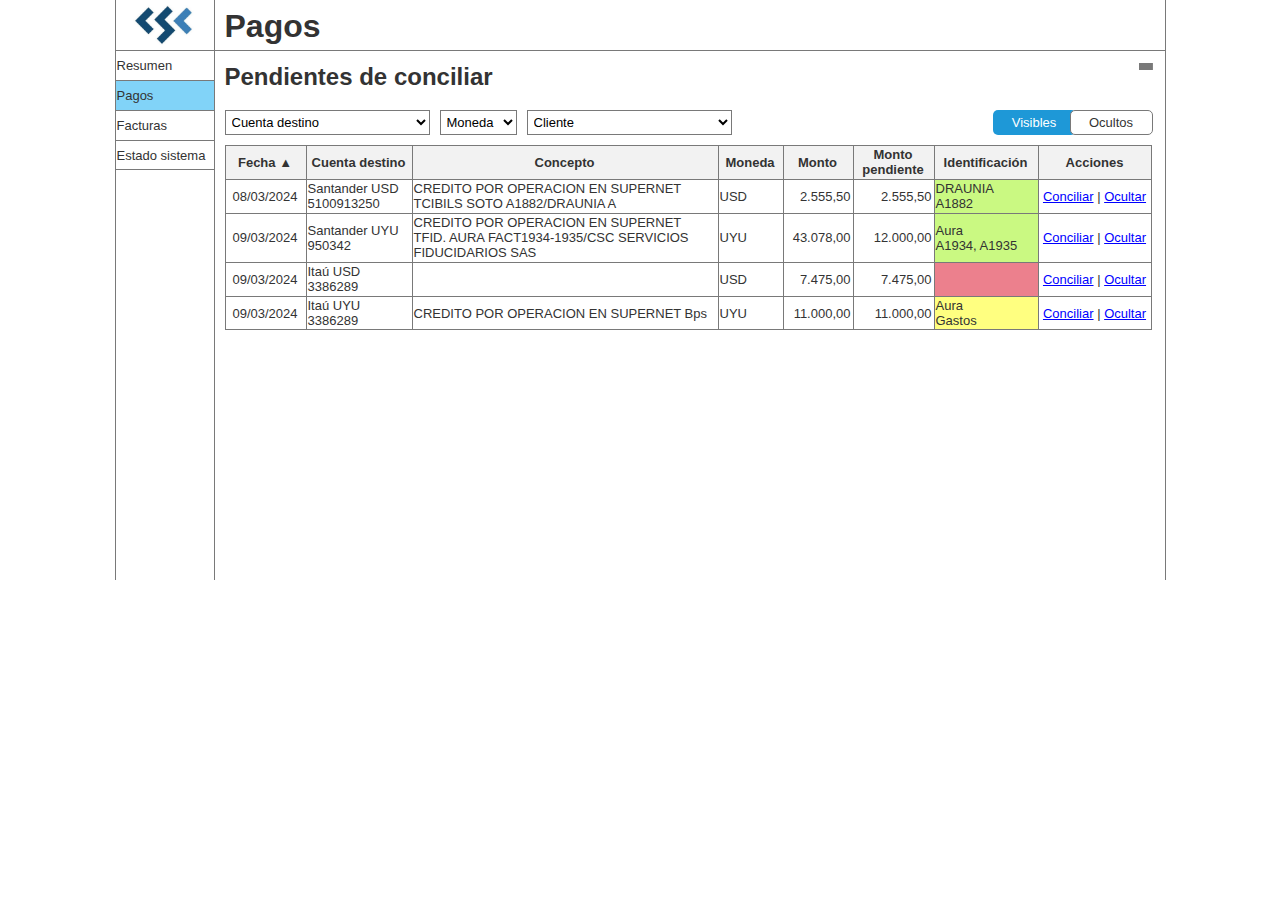
<file: pagos.html>
﻿<!DOCTYPE html>
<html>
  <head>
    <title>Pagos</title>
    <meta http-equiv="X-UA-Compatible" content="IE=edge"/>
    <meta http-equiv="content-type" content="text/html; charset=utf-8"/>
    <link href="resources/css/axure_rp_page.css" type="text/css" rel="stylesheet"/>
    <link href="data/styles.css" type="text/css" rel="stylesheet"/>
    <link href="files/pagos/styles.css" type="text/css" rel="stylesheet"/>
    <script src="resources/scripts/jquery-3.2.1.min.js"></script>
    <script src="resources/scripts/axure/axQuery.js"></script>
    <script src="resources/scripts/axure/globals.js"></script>
    <script src="resources/scripts/axutils.js"></script>
    <script src="resources/scripts/axure/annotation.js"></script>
    <script src="resources/scripts/axure/axQuery.std.js"></script>
    <script src="resources/scripts/axure/doc.js"></script>
    <script src="resources/scripts/messagecenter.js"></script>
    <script src="resources/scripts/axure/events.js"></script>
    <script src="resources/scripts/axure/recording.js"></script>
    <script src="resources/scripts/axure/action.js"></script>
    <script src="resources/scripts/axure/expr.js"></script>
    <script src="resources/scripts/axure/geometry.js"></script>
    <script src="resources/scripts/axure/flyout.js"></script>
    <script src="resources/scripts/axure/model.js"></script>
    <script src="resources/scripts/axure/repeater.js"></script>
    <script src="resources/scripts/axure/sto.js"></script>
    <script src="resources/scripts/axure/utils.temp.js"></script>
    <script src="resources/scripts/axure/variables.js"></script>
    <script src="resources/scripts/axure/drag.js"></script>
    <script src="resources/scripts/axure/move.js"></script>
    <script src="resources/scripts/axure/visibility.js"></script>
    <script src="resources/scripts/axure/style.js"></script>
    <script src="resources/scripts/axure/adaptive.js"></script>
    <script src="resources/scripts/axure/tree.js"></script>
    <script src="resources/scripts/axure/init.temp.js"></script>
    <script src="resources/scripts/axure/legacy.js"></script>
    <script src="resources/scripts/axure/viewer.js"></script>
    <script src="resources/scripts/axure/math.js"></script>
    <script src="resources/scripts/axure/jquery.nicescroll.min.js"></script>
    <script src="data/document.js"></script>
    <script src="files/pagos/data.js"></script>
    <script type="text/javascript">
      $axure.utils.getTransparentGifPath = function() { return 'resources/images/transparent.gif'; };
      $axure.utils.getOtherPath = function() { return 'resources/Other.html'; };
      $axure.utils.getReloadPath = function() { return 'resources/reload.html'; };
    </script>
  </head>
  <body>
    <div id="base" class="">

      <!-- Unnamed (Menu) -->
      <div id="u68" class="ax_default">
        <img id="u68_menu" class="img " src="images/resumen/u0_menu.png" alt="u68_menu"/>

        <!-- Unnamed (Table) -->
        <div id="u69" class="ax_default">

          <!-- Unnamed (Menu Item) -->
          <div id="u70" class="ax_default menu_item">
            <img id="u70_img" class="img " src="images/resumen/u3.png"/>
            <div id="u70_text" class="text ">
              <p><span>Resumen</span></p>
            </div>
          </div>

          <!-- Unnamed (Menu Item) -->
          <div id="u71" class="ax_default menu_item">
            <img id="u71_img" class="img " src="images/resumen/u2.png"/>
            <div id="u71_text" class="text ">
              <p><span>Pagos</span></p>
            </div>
          </div>

          <!-- Unnamed (Menu Item) -->
          <div id="u72" class="ax_default menu_item">
            <img id="u72_img" class="img " src="images/resumen/u3.png"/>
            <div id="u72_text" class="text ">
              <p><span>Facturas</span></p>
            </div>
          </div>

          <!-- Unnamed (Menu Item) -->
          <div id="u73" class="ax_default menu_item">
            <img id="u73_img" class="img " src="images/resumen/u5.png"/>
            <div id="u73_text" class="text ">
              <p><span>Estado sistema</span></p>
            </div>
          </div>
        </div>
      </div>

      <!-- Unnamed (Rectangle) -->
      <div id="u74" class="ax_default heading_1">
        <div id="u74_div" class=""></div>
        <div id="u74_text" class="text ">
          <p><span>Pagos</span></p>
        </div>
      </div>

      <!-- Unnamed (Line) -->
      <div id="u75" class="ax_default line">
        <img id="u75_img" class="img " src="images/resumen/u41.svg"/>
        <div id="u75_text" class="text " style="display:none; visibility: hidden">
          <p></p>
        </div>
      </div>

      <!-- Unnamed (Rectangle) -->
      <div id="u76" class="ax_default heading_2">
        <div id="u76_div" class=""></div>
        <div id="u76_text" class="text ">
          <p><span>Pendientes de conciliar</span></p>
        </div>
      </div>

      <!-- Unnamed (Image) -->
      <div id="u77" class="ax_default image">
        <img id="u77_img" class="img " src="images/resumen/u11.jpg"/>
        <div id="u77_text" class="text " style="display:none; visibility: hidden">
          <p></p>
        </div>
      </div>

      <!-- Unnamed (Rectangle) -->
      <div id="u78" class="ax_default heading_4">
        <div id="u78_div" class=""></div>
        <div id="u78_text" class="text ">
          <p><span>USD (5100913250):</span></p>
        </div>
      </div>

      <!-- Unnamed (Table) -->
      <div id="u79" class="ax_default">

        <!-- Unnamed (Table Cell) -->
        <div id="u80" class="ax_default table_cell">
          <img id="u80_img" class="img " src="images/pagos/u80.png"/>
          <div id="u80_text" class="text ">
            <p><span>Fecha ▲</span></p>
          </div>
        </div>

        <!-- Unnamed (Table Cell) -->
        <div id="u81" class="ax_default table_cell">
          <img id="u81_img" class="img " src="images/pagos/u81.png"/>
          <div id="u81_text" class="text ">
            <p><span>Cuenta destino</span></p>
          </div>
        </div>

        <!-- Unnamed (Table Cell) -->
        <div id="u82" class="ax_default table_cell">
          <img id="u82_img" class="img " src="images/pagos/u82.png"/>
          <div id="u82_text" class="text ">
            <p><span>Concepto</span></p>
          </div>
        </div>

        <!-- Unnamed (Table Cell) -->
        <div id="u83" class="ax_default table_cell">
          <img id="u83_img" class="img " src="images/pagos/u83.png"/>
          <div id="u83_text" class="text ">
            <p><span>Moneda</span></p>
          </div>
        </div>

        <!-- Unnamed (Table Cell) -->
        <div id="u84" class="ax_default table_cell">
          <img id="u84_img" class="img " src="images/pagos/u84.png"/>
          <div id="u84_text" class="text ">
            <p><span>Monto</span></p>
          </div>
        </div>

        <!-- Unnamed (Table Cell) -->
        <div id="u85" class="ax_default table_cell">
          <img id="u85_img" class="img " src="images/pagos/u80.png"/>
          <div id="u85_text" class="text ">
            <p><span>Monto pendiente</span></p>
          </div>
        </div>

        <!-- Unnamed (Table Cell) -->
        <div id="u86" class="ax_default table_cell">
          <img id="u86_img" class="img " src="images/pagos/u86.png"/>
          <div id="u86_text" class="text ">
            <p><span>Identificación</span></p>
          </div>
        </div>

        <!-- Unnamed (Table Cell) -->
        <div id="u87" class="ax_default table_cell">
          <img id="u87_img" class="img " src="images/pagos/u87.png"/>
          <div id="u87_text" class="text ">
            <p><span>Acciones</span></p>
          </div>
        </div>

        <!-- Unnamed (Table Cell) -->
        <div id="u88" class="ax_default table_cell">
          <img id="u88_img" class="img " src="images/pagos/u88.png"/>
          <div id="u88_text" class="text ">
            <p><span>08/03/2024</span></p>
          </div>
        </div>

        <!-- Unnamed (Table Cell) -->
        <div id="u89" class="ax_default table_cell">
          <img id="u89_img" class="img " src="images/pagos/u89.png"/>
          <div id="u89_text" class="text ">
            <p><span>Santander USD</span></p><p><span>5100913250</span></p>
          </div>
        </div>

        <!-- Unnamed (Table Cell) -->
        <div id="u90" class="ax_default table_cell">
          <img id="u90_img" class="img " src="images/pagos/u90.png"/>
          <div id="u90_text" class="text ">
            <p><span>CREDITO POR OPERACION EN SUPERNET TCIBILS SOTO A1882/DRAUNIA A</span></p>
          </div>
        </div>

        <!-- Unnamed (Table Cell) -->
        <div id="u91" class="ax_default table_cell">
          <img id="u91_img" class="img " src="images/pagos/u91.png"/>
          <div id="u91_text" class="text ">
            <p><span>USD</span></p>
          </div>
        </div>

        <!-- Unnamed (Table Cell) -->
        <div id="u92" class="ax_default table_cell">
          <img id="u92_img" class="img " src="images/pagos/u92.png"/>
          <div id="u92_text" class="text ">
            <p><span>2.555,50</span></p>
          </div>
        </div>

        <!-- Unnamed (Table Cell) -->
        <div id="u93" class="ax_default table_cell">
          <img id="u93_img" class="img " src="images/pagos/u88.png"/>
          <div id="u93_text" class="text ">
            <p><span>2.555,50</span></p>
          </div>
        </div>

        <!-- Unnamed (Table Cell) -->
        <div id="u94" class="ax_default table_cell">
          <img id="u94_img" class="img " src="images/pagos/u94.png"/>
          <div id="u94_text" class="text ">
            <p><span>DRAUNIA</span></p><p><span>A1882</span></p>
          </div>
        </div>

        <!-- Unnamed (Table Cell) -->
        <div id="u95" class="ax_default table_cell">
          <img id="u95_img" class="img " src="images/pagos/u95.png"/>
          <div id="u95_text" class="text ">
            <p><span style="text-decoration:underline ;color:#0000FF;">Conciliar</span><span> | </span><span style="text-decoration:underline ;color:#0000FF;">Ocultar</span></p>
          </div>
        </div>

        <!-- Unnamed (Table Cell) -->
        <div id="u96" class="ax_default table_cell">
          <img id="u96_img" class="img " src="images/pagos/u96.png"/>
          <div id="u96_text" class="text ">
            <p><span>09/03/2024</span></p>
          </div>
        </div>

        <!-- Unnamed (Table Cell) -->
        <div id="u97" class="ax_default table_cell">
          <img id="u97_img" class="img " src="images/pagos/u97.png"/>
          <div id="u97_text" class="text ">
            <p><span>Santander UYU</span></p><p><span>950342</span></p>
          </div>
        </div>

        <!-- Unnamed (Table Cell) -->
        <div id="u98" class="ax_default table_cell">
          <img id="u98_img" class="img " src="images/pagos/u98.png"/>
          <div id="u98_text" class="text ">
            <p><span>CREDITO POR OPERACION EN SUPERNET TFID. AURA FACT1934-1935/CSC SERVICIOS FIDUCIDARIOS SAS</span></p>
          </div>
        </div>

        <!-- Unnamed (Table Cell) -->
        <div id="u99" class="ax_default table_cell">
          <img id="u99_img" class="img " src="images/pagos/u99.png"/>
          <div id="u99_text" class="text ">
            <p><span>UYU</span></p>
          </div>
        </div>

        <!-- Unnamed (Table Cell) -->
        <div id="u100" class="ax_default table_cell">
          <img id="u100_img" class="img " src="images/pagos/u100.png"/>
          <div id="u100_text" class="text ">
            <p><span>43.078,00</span></p>
          </div>
        </div>

        <!-- Unnamed (Table Cell) -->
        <div id="u101" class="ax_default table_cell">
          <img id="u101_img" class="img " src="images/pagos/u96.png"/>
          <div id="u101_text" class="text ">
            <p><span>12.000,00</span></p>
          </div>
        </div>

        <!-- Unnamed (Table Cell) -->
        <div id="u102" class="ax_default table_cell">
          <img id="u102_img" class="img " src="images/pagos/u102.png"/>
          <div id="u102_text" class="text ">
            <p><span>Aura</span></p><p><span>A1934, A1935</span></p>
          </div>
        </div>

        <!-- Unnamed (Table Cell) -->
        <div id="u103" class="ax_default table_cell">
          <img id="u103_img" class="img " src="images/pagos/u103.png"/>
          <div id="u103_text" class="text ">
            <p><span style="text-decoration:underline ;color:#0000FF;">Conciliar</span><span> | </span><span style="text-decoration:underline ;color:#0000FF;">Ocultar</span></p>
          </div>
        </div>

        <!-- Unnamed (Table Cell) -->
        <div id="u104" class="ax_default table_cell">
          <img id="u104_img" class="img " src="images/pagos/u88.png"/>
          <div id="u104_text" class="text ">
            <p><span>09/03/2024</span></p>
          </div>
        </div>

        <!-- Unnamed (Table Cell) -->
        <div id="u105" class="ax_default table_cell">
          <img id="u105_img" class="img " src="images/pagos/u89.png"/>
          <div id="u105_text" class="text ">
            <p><span>Itaú USD</span></p><p><span>3386289</span></p>
          </div>
        </div>

        <!-- Unnamed (Table Cell) -->
        <div id="u106" class="ax_default table_cell">
          <img id="u106_img" class="img " src="images/pagos/u90.png"/>
          <div id="u106_text" class="text " style="display:none; visibility: hidden">
            <p></p>
          </div>
        </div>

        <!-- Unnamed (Table Cell) -->
        <div id="u107" class="ax_default table_cell">
          <img id="u107_img" class="img " src="images/pagos/u91.png"/>
          <div id="u107_text" class="text ">
            <p><span>USD</span></p>
          </div>
        </div>

        <!-- Unnamed (Table Cell) -->
        <div id="u108" class="ax_default table_cell">
          <img id="u108_img" class="img " src="images/pagos/u92.png"/>
          <div id="u108_text" class="text ">
            <p><span>7.475,00</span></p>
          </div>
        </div>

        <!-- Unnamed (Table Cell) -->
        <div id="u109" class="ax_default table_cell">
          <img id="u109_img" class="img " src="images/pagos/u88.png"/>
          <div id="u109_text" class="text ">
            <p><span>7.475,00</span></p>
          </div>
        </div>

        <!-- Unnamed (Table Cell) -->
        <div id="u110" class="ax_default table_cell">
          <img id="u110_img" class="img " src="images/pagos/u110.png"/>
          <div id="u110_text" class="text " style="display:none; visibility: hidden">
            <p></p>
          </div>
        </div>

        <!-- Unnamed (Table Cell) -->
        <div id="u111" class="ax_default table_cell">
          <img id="u111_img" class="img " src="images/pagos/u95.png"/>
          <div id="u111_text" class="text ">
            <p><span style="text-decoration:underline ;color:#0000FF;">Conciliar</span><span> | </span><span style="text-decoration:underline ;color:#0000FF;">Ocultar</span></p>
          </div>
        </div>

        <!-- Unnamed (Table Cell) -->
        <div id="u112" class="ax_default table_cell">
          <img id="u112_img" class="img " src="images/pagos/u112.png"/>
          <div id="u112_text" class="text ">
            <p><span>09/03/2024</span></p>
          </div>
        </div>

        <!-- Unnamed (Table Cell) -->
        <div id="u113" class="ax_default table_cell">
          <img id="u113_img" class="img " src="images/pagos/u113.png"/>
          <div id="u113_text" class="text ">
            <p><span>Itaú UYU</span></p><p><span>3386289</span></p>
          </div>
        </div>

        <!-- Unnamed (Table Cell) -->
        <div id="u114" class="ax_default table_cell">
          <img id="u114_img" class="img " src="images/pagos/u114.png"/>
          <div id="u114_text" class="text ">
            <p><span>CREDITO POR OPERACION EN SUPERNET Bps</span></p>
          </div>
        </div>

        <!-- Unnamed (Table Cell) -->
        <div id="u115" class="ax_default table_cell">
          <img id="u115_img" class="img " src="images/pagos/u115.png"/>
          <div id="u115_text" class="text ">
            <p><span>UYU</span></p>
          </div>
        </div>

        <!-- Unnamed (Table Cell) -->
        <div id="u116" class="ax_default table_cell">
          <img id="u116_img" class="img " src="images/pagos/u116.png"/>
          <div id="u116_text" class="text ">
            <p><span>11.000,00</span></p>
          </div>
        </div>

        <!-- Unnamed (Table Cell) -->
        <div id="u117" class="ax_default table_cell">
          <img id="u117_img" class="img " src="images/pagos/u112.png"/>
          <div id="u117_text" class="text ">
            <p><span>11.000,00</span></p>
          </div>
        </div>

        <!-- Unnamed (Table Cell) -->
        <div id="u118" class="ax_default table_cell">
          <img id="u118_img" class="img " src="images/pagos/u118.png"/>
          <div id="u118_text" class="text ">
            <p><span>Aura</span></p><p><span>Gastos</span></p>
          </div>
        </div>

        <!-- Unnamed (Table Cell) -->
        <div id="u119" class="ax_default table_cell">
          <img id="u119_img" class="img " src="images/pagos/u119.png"/>
          <div id="u119_text" class="text ">
            <p><span style="text-decoration:underline ;color:#0000FF;">Conciliar</span><span> | </span><span style="text-decoration:underline ;color:#0000FF;">Ocultar</span></p>
          </div>
        </div>
      </div>

      <!-- Unnamed (Vertical Line) -->
      <div id="u120" class="ax_default line">
        <img id="u120_img" class="img " src="images/pagos/u120.svg"/>
        <div id="u120_text" class="text " style="display:none; visibility: hidden">
          <p></p>
        </div>
      </div>

      <!-- Unnamed (Vertical Line) -->
      <div id="u121" class="ax_default line">
        <img id="u121_img" class="img " src="images/pagos/u120.svg"/>
        <div id="u121_text" class="text " style="display:none; visibility: hidden">
          <p></p>
        </div>
      </div>

      <!-- Unnamed (Vertical Line) -->
      <div id="u122" class="ax_default line">
        <img id="u122_img" class="img " src="images/pagos/u120.svg"/>
        <div id="u122_text" class="text " style="display:none; visibility: hidden">
          <p></p>
        </div>
      </div>

      <!-- Unnamed (Group) -->
      <div id="u123" class="ax_default" data-left="878" data-top="110" data-width="160" data-height="25" layer-opacity="1">

        <!-- Unnamed (Rectangle) -->
        <div id="u124" class="ax_default primary_button">
          <div id="u124_div" class=""></div>
          <div id="u124_text" class="text ">
            <p><span>Visibles</span></p>
          </div>
        </div>

        <!-- Unnamed (Rectangle) -->
        <div id="u125" class="ax_default button">
          <div id="u125_div" class=""></div>
          <div id="u125_text" class="text ">
            <p><span>Ocultos</span></p>
          </div>
        </div>
      </div>

      <!-- Unnamed (Droplist) -->
      <div id="u126" class="ax_default droplist">
        <div id="u126_div" class=""></div>
        <select id="u126_input" class="u126_input">
          <option class="u126_input_option" value="Cuenta destino">Cuenta destino</option>
          <option class="u126_input_option" value="Santander USD 5100913250">Santander USD 5100913250</option>
        </select>
      </div>

      <!-- Unnamed (Droplist) -->
      <div id="u127" class="ax_default droplist">
        <div id="u127_div" class=""></div>
        <select id="u127_input" class="u127_input">
          <option class="u127_input_option" value="Moneda">Moneda</option>
          <option class="u127_input_option" value="USD">USD</option>
          <option class="u127_input_option" value="UYU">UYU</option>
        </select>
      </div>

      <!-- Unnamed (Droplist) -->
      <div id="u128" class="ax_default droplist">
        <div id="u128_div" class=""></div>
        <select id="u128_input" class="u128_input">
          <option class="u128_input_option" value="Cliente">Cliente</option>
          <option class="u128_input_option" value="Aura">Aura</option>
          <option class="u128_input_option" value="Sinergia Golf">Sinergia Golf</option>
          <option class="u128_input_option" value="La Molienda X">La Molienda X</option>
        </select>
      </div>

      <!-- Unnamed (Shape) -->
      <div id="u129" class="ax_default icon">
        <img id="u129_img" class="img " src="images/resumen/u67.svg"/>
        <div id="u129_text" class="text " style="display:none; visibility: hidden">
          <p></p>
        </div>
      </div>

      <!-- Unnamed (Dynamic Panel) -->
      <div id="u130" class="ax_default ax_default_hidden" style="display:none; visibility: hidden">
        <div id="u130_state0" class="panel_state" data-label="State 1" style="">
          <div id="u130_state0_content" class="panel_state_content">

            <!-- Unnamed (Rectangle) -->
            <div id="u131" class="ax_default box_1">
              <div id="u131_div" class=""></div>
              <div id="u131_text" class="text " style="display:none; visibility: hidden">
                <p></p>
              </div>
            </div>

            <!-- Unnamed (Rectangle) -->
            <div id="u132" class="ax_default box_1">
              <div id="u132_div" class=""></div>
              <div id="u132_text" class="text " style="display:none; visibility: hidden">
                <p></p>
              </div>
            </div>

            <!-- Unnamed (Rectangle) -->
            <div id="u133" class="ax_default label">
              <div id="u133_div" class=""></div>
              <div id="u133_text" class="text ">
                <p><span>Fecha</span></p>
              </div>
            </div>

            <!-- Unnamed (Rectangle) -->
            <div id="u134" class="ax_default paragraph">
              <div id="u134_div" class=""></div>
              <div id="u134_text" class="text ">
                <p><span>UYU</span></p>
              </div>
            </div>

            <!-- Unnamed (Rectangle) -->
            <div id="u135" class="ax_default paragraph">
              <div id="u135_div" class=""></div>
              <div id="u135_text" class="text ">
                <p><span>Santander UYU 950342</span></p>
              </div>
            </div>

            <!-- Unnamed (Rectangle) -->
            <div id="u136" class="ax_default paragraph">
              <div id="u136_div" class=""></div>
              <div id="u136_text" class="text ">
                <p><span>09/03/2024</span></p>
              </div>
            </div>

            <!-- Unnamed (Rectangle) -->
            <div id="u137" class="ax_default paragraph">
              <div id="u137_div" class=""></div>
              <div id="u137_text" class="text ">
                <p><span>CREDITO POR OPERACION EN SUPERNET TFID. AURA FACT1934-1935/CSC SERVICIOS FIDUCIDARIOS SAS</span></p>
              </div>
            </div>

            <!-- Unnamed (Rectangle) -->
            <div id="u138" class="ax_default paragraph">
              <div id="u138_div" class=""></div>
              <div id="u138_text" class="text ">
                <p><span>43.078,00</span></p>
              </div>
            </div>

            <!-- Unnamed (Rectangle) -->
            <div id="u139" class="ax_default paragraph">
              <div id="u139_div" class=""></div>
              <div id="u139_text" class="text ">
                <p><span>12.000,00</span></p>
              </div>
            </div>

            <!-- Unnamed (Rectangle) -->
            <div id="u140" class="ax_default label">
              <div id="u140_div" class=""></div>
              <div id="u140_text" class="text ">
                <p><span>Cuenta destino</span></p>
              </div>
            </div>

            <!-- Unnamed (Rectangle) -->
            <div id="u141" class="ax_default label">
              <div id="u141_div" class=""></div>
              <div id="u141_text" class="text ">
                <p><span>Concepto</span></p>
              </div>
            </div>

            <!-- Unnamed (Rectangle) -->
            <div id="u142" class="ax_default label">
              <div id="u142_div" class=""></div>
              <div id="u142_text" class="text ">
                <p><span>Moneda</span></p>
              </div>
            </div>

            <!-- Unnamed (Rectangle) -->
            <div id="u143" class="ax_default label">
              <div id="u143_div" class=""></div>
              <div id="u143_text" class="text ">
                <p><span>Monto</span></p>
              </div>
            </div>

            <!-- Unnamed (Rectangle) -->
            <div id="u144" class="ax_default label">
              <div id="u144_div" class=""></div>
              <div id="u144_text" class="text ">
                <p><span>Monto pendiente</span></p>
              </div>
            </div>

            <!-- Unnamed (Rectangle) -->
            <div id="u145" class="ax_default heading_3">
              <div id="u145_div" class=""></div>
              <div id="u145_text" class="text ">
                <p><span>Identificación</span></p>
              </div>
            </div>

            <!-- Unnamed (Group) -->
            <div id="u146" class="ax_default" data-left="268" data-top="162" data-width="93" data-height="44" layer-opacity="1">

              <!-- Unnamed (Text Field) -->
              <div id="u147" class="ax_default text_field">
                <div id="u147_div" class=""></div>
                <input id="u147_input" type="text" value="12.000,00" class="u147_input"/>
              </div>

              <!-- Unnamed (Rectangle) -->
              <div id="u148" class="ax_default label">
                <div id="u148_div" class=""></div>
                <div id="u148_text" class="text ">
                  <p><span>Monto</span></p>
                </div>
              </div>
            </div>

            <!-- Unnamed (Rectangle) -->
            <div id="u149" class="ax_default paragraph">
              <div id="u149_div" class=""></div>
              <div id="u149_text" class="text ">
                <p><span style="text-decoration:underline ;">Agregar concepto</span></p>
              </div>
            </div>

            <!-- Unnamed (Rectangle) -->
            <div id="u150" class="ax_default primary_button">
              <div id="u150_div" class=""></div>
              <div id="u150_text" class="text ">
                <p><span>Conciliar</span></p>
              </div>
            </div>

            <!-- Unnamed (Rectangle) -->
            <div id="u151" class="ax_default button">
              <div id="u151_div" class=""></div>
              <div id="u151_text" class="text ">
                <p><span>Cancelar</span></p>
              </div>
            </div>

            <!-- Unnamed (Group) -->
            <div id="u152" class="ax_default" data-left="19" data-top="162" data-width="190" data-height="34" layer-opacity="1">

              <!-- Unnamed (Rectangle) -->
              <div id="u153" class="ax_default label">
                <div id="u153_div" class=""></div>
                <div id="u153_text" class="text ">
                  <p><span>Concepto</span></p>
                </div>
              </div>

              <!-- Unnamed (Rectangle) -->
              <div id="u154" class="ax_default paragraph">
                <div id="u154_div" class=""></div>
                <div id="u154_text" class="text ">
                  <p><span>Factura A1935 (UYU 12.000,00)</span></p>
                </div>
              </div>
            </div>

            <!-- Unnamed (Group) -->
            <div id="u155" class="ax_default" data-left="420" data-top="162" data-width="358" data-height="74" layer-opacity="1">

              <!-- Unnamed (Rectangle) -->
              <div id="u156" class="ax_default label">
                <div id="u156_div" class=""></div>
                <div id="u156_text" class="text ">
                  <p><span>Comentario</span></p>
                </div>
              </div>

              <!-- Unnamed (Text Area) -->
              <div id="u157" class="ax_default text_area">
                <div id="u157_div" class=""></div>
                <textarea id="u157_input" class="u157_input"></textarea>
              </div>
            </div>

            <!-- Unnamed (Shape) -->
            <div id="u158" class="ax_default icon">
              <img id="u158_img" class="img " src="images/pagos/u158.svg"/>
              <div id="u158_text" class="text " style="display:none; visibility: hidden">
                <p></p>
              </div>
            </div>
          </div>
        </div>
      </div>
    </div>
    <script src="resources/scripts/axure/ios.js"></script>
  </body>
</html>
</file>
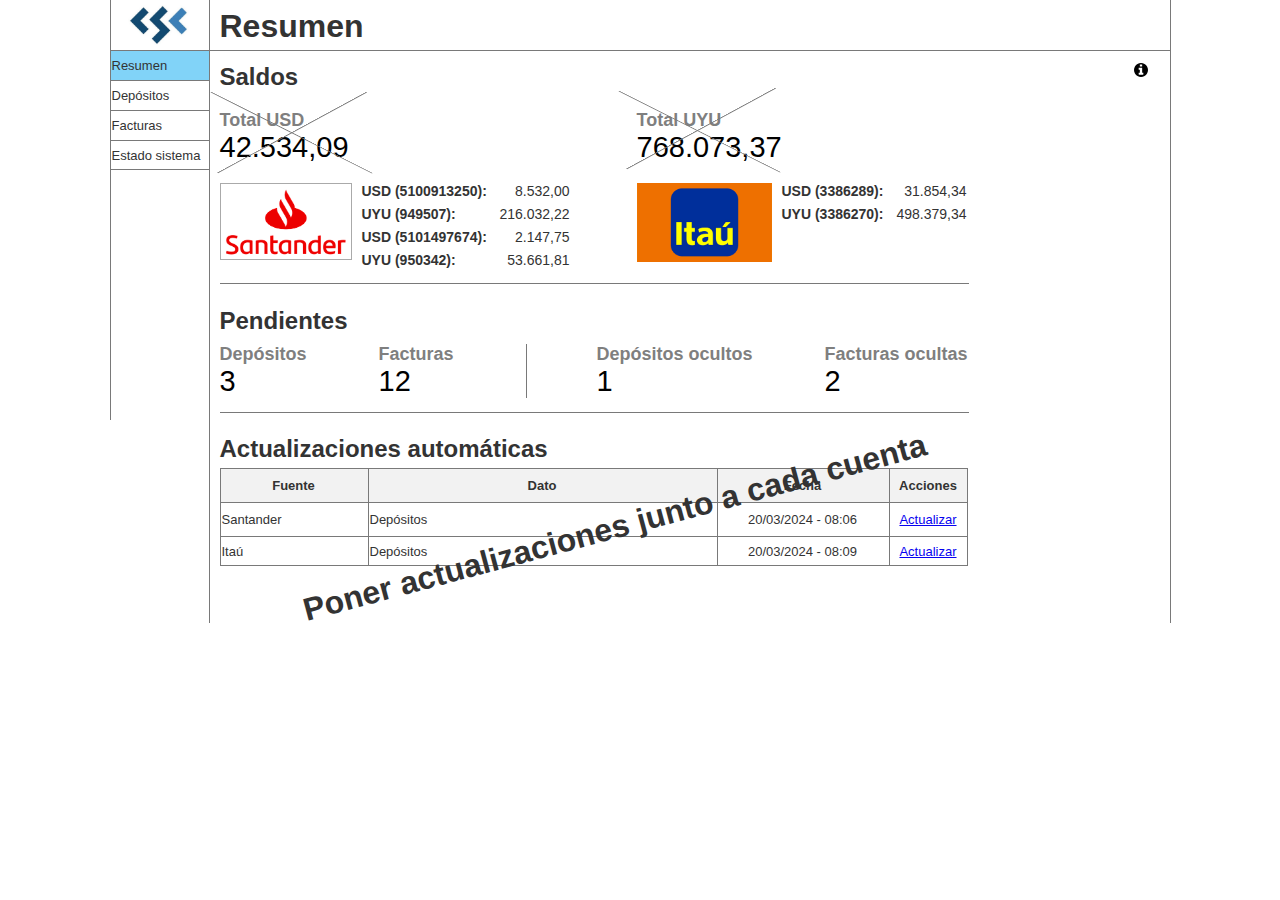
<file: resumen.html>
﻿<!DOCTYPE html>
<html>
  <head>
    <title>Resumen</title>
    <meta http-equiv="X-UA-Compatible" content="IE=edge"/>
    <meta http-equiv="content-type" content="text/html; charset=utf-8"/>
    <link href="resources/css/axure_rp_page.css" type="text/css" rel="stylesheet"/>
    <link href="data/styles.css" type="text/css" rel="stylesheet"/>
    <link href="files/resumen/styles.css" type="text/css" rel="stylesheet"/>
    <script src="resources/scripts/jquery-3.2.1.min.js"></script>
    <script src="resources/scripts/axure/axQuery.js"></script>
    <script src="resources/scripts/axure/globals.js"></script>
    <script src="resources/scripts/axutils.js"></script>
    <script src="resources/scripts/axure/annotation.js"></script>
    <script src="resources/scripts/axure/axQuery.std.js"></script>
    <script src="resources/scripts/axure/doc.js"></script>
    <script src="resources/scripts/messagecenter.js"></script>
    <script src="resources/scripts/axure/events.js"></script>
    <script src="resources/scripts/axure/recording.js"></script>
    <script src="resources/scripts/axure/action.js"></script>
    <script src="resources/scripts/axure/expr.js"></script>
    <script src="resources/scripts/axure/geometry.js"></script>
    <script src="resources/scripts/axure/flyout.js"></script>
    <script src="resources/scripts/axure/model.js"></script>
    <script src="resources/scripts/axure/repeater.js"></script>
    <script src="resources/scripts/axure/sto.js"></script>
    <script src="resources/scripts/axure/utils.temp.js"></script>
    <script src="resources/scripts/axure/variables.js"></script>
    <script src="resources/scripts/axure/drag.js"></script>
    <script src="resources/scripts/axure/move.js"></script>
    <script src="resources/scripts/axure/visibility.js"></script>
    <script src="resources/scripts/axure/style.js"></script>
    <script src="resources/scripts/axure/adaptive.js"></script>
    <script src="resources/scripts/axure/tree.js"></script>
    <script src="resources/scripts/axure/init.temp.js"></script>
    <script src="resources/scripts/axure/legacy.js"></script>
    <script src="resources/scripts/axure/viewer.js"></script>
    <script src="resources/scripts/axure/math.js"></script>
    <script src="resources/scripts/axure/jquery.nicescroll.min.js"></script>
    <script src="data/document.js"></script>
    <script src="files/resumen/data.js"></script>
    <script type="text/javascript">
      $axure.utils.getTransparentGifPath = function() { return 'resources/images/transparent.gif'; };
      $axure.utils.getOtherPath = function() { return 'resources/Other.html'; };
      $axure.utils.getReloadPath = function() { return 'resources/reload.html'; };
    </script>
  </head>
  <body>
    <div id="base" class="">

      <!-- Unnamed (Menu) -->
      <div id="u0" class="ax_default">
        <img id="u0_menu" class="img " src="images/resumen/u0_menu.png" alt="u0_menu"/>

        <!-- Unnamed (Table) -->
        <div id="u1" class="ax_default">

          <!-- Unnamed (Menu Item) -->
          <div id="u2" class="ax_default menu_item">
            <img id="u2_img" class="img " src="images/resumen/u2.png"/>
            <div id="u2_text" class="text ">
              <p><span>Resumen</span></p>
            </div>
          </div>

          <!-- Unnamed (Menu Item) -->
          <div id="u3" class="ax_default menu_item">
            <img id="u3_img" class="img " src="images/resumen/u3.png"/>
            <div id="u3_text" class="text ">
              <p><span>Depósitos</span></p>
            </div>
          </div>

          <!-- Unnamed (Menu Item) -->
          <div id="u4" class="ax_default menu_item">
            <img id="u4_img" class="img " src="images/resumen/u3.png"/>
            <div id="u4_text" class="text ">
              <p><span>Facturas</span></p>
            </div>
          </div>

          <!-- Unnamed (Menu Item) -->
          <div id="u5" class="ax_default menu_item">
            <img id="u5_img" class="img " src="images/resumen/u5.png"/>
            <div id="u5_text" class="text ">
              <p><span>Estado sistema</span></p>
            </div>
          </div>
        </div>
      </div>

      <!-- Unnamed (Vertical Line) -->
      <div id="u6" class="ax_default line">
        <img id="u6_img" class="img " src="images/resumen/u6.svg"/>
        <div id="u6_text" class="text " style="display:none; visibility: hidden">
          <p></p>
        </div>
      </div>

      <!-- Unnamed (Rectangle) -->
      <div id="u7" class="ax_default heading_1">
        <div id="u7_div" class=""></div>
        <div id="u7_text" class="text ">
          <p><span>Resumen</span></p>
        </div>
      </div>

      <!-- Unnamed (Rectangle) -->
      <div id="u8" class="ax_default heading_2">
        <div id="u8_div" class=""></div>
        <div id="u8_text" class="text ">
          <p><span>Saldos</span></p>
        </div>
      </div>

      <!-- Unnamed (Rectangle) -->
      <div id="u9" class="ax_default heading_3">
        <div id="u9_div" class=""></div>
        <div id="u9_text" class="text ">
          <p><span>Total USD</span></p>
        </div>
      </div>

      <!-- Unnamed (Rectangle) -->
      <div id="u10" class="ax_default heading_3">
        <div id="u10_div" class=""></div>
        <div id="u10_text" class="text ">
          <p><span>Total UYU</span></p>
        </div>
      </div>

      <!-- Unnamed (Image) -->
      <div id="u11" class="ax_default image">
        <img id="u11_img" class="img " src="images/resumen/u11.jpg"/>
        <div id="u11_text" class="text " style="display:none; visibility: hidden">
          <p></p>
        </div>
      </div>

      <!-- Unnamed (Rectangle) -->
      <div id="u12" class="ax_default paragraph">
        <div id="u12_div" class=""></div>
        <div id="u12_text" class="text ">
          <p><span>42.534,09</span></p>
        </div>
      </div>

      <!-- Unnamed (Rectangle) -->
      <div id="u13" class="ax_default paragraph">
        <div id="u13_div" class=""></div>
        <div id="u13_text" class="text ">
          <p><span>768.073,37</span></p>
        </div>
      </div>

      <!-- Unnamed (Image) -->
      <div id="u14" class="ax_default image">
        <img id="u14_img" class="img " src="images/resumen/u14.png"/>
        <div id="u14_text" class="text " style="display:none; visibility: hidden">
          <p></p>
        </div>
      </div>

      <!-- Unnamed (Group) -->
      <div id="u15" class="ax_default" data-left="110" data-top="183" data-width="132" data-height="77" layer-opacity="1">

        <!-- Unnamed (Image) -->
        <div id="u16" class="ax_default image">
          <img id="u16_img" class="img " src="images/resumen/u16.png"/>
          <div id="u16_text" class="text " style="display:none; visibility: hidden">
            <p></p>
          </div>
        </div>

        <!-- Unnamed (Rectangle) -->
        <div id="u17" class="ax_default box_1">
          <div id="u17_div" class=""></div>
          <div id="u17_text" class="text " style="display:none; visibility: hidden">
            <p></p>
          </div>
        </div>
      </div>

      <!-- Unnamed (Rectangle) -->
      <div id="u18" class="ax_default heading_2">
        <div id="u18_div" class=""></div>
        <div id="u18_text" class="text ">
          <p><span>Pendientes</span></p>
        </div>
      </div>

      <!-- Unnamed (Rectangle) -->
      <div id="u19" class="ax_default heading_4">
        <div id="u19_div" class=""></div>
        <div id="u19_text" class="text ">
          <p><span>USD (5100913250):</span></p>
        </div>
      </div>

      <!-- Unnamed (Rectangle) -->
      <div id="u20" class="ax_default heading_4">
        <div id="u20_div" class=""></div>
        <div id="u20_text" class="text ">
          <p><span>UYU (949507):</span></p>
        </div>
      </div>

      <!-- Unnamed (Rectangle) -->
      <div id="u21" class="ax_default heading_4">
        <div id="u21_div" class=""></div>
        <div id="u21_text" class="text ">
          <p><span>USD (5101497674):</span></p>
        </div>
      </div>

      <!-- Unnamed (Rectangle) -->
      <div id="u22" class="ax_default heading_4">
        <div id="u22_div" class=""></div>
        <div id="u22_text" class="text ">
          <p><span>UYU (950342):</span></p>
        </div>
      </div>

      <!-- Unnamed (Rectangle) -->
      <div id="u23" class="ax_default heading_4">
        <div id="u23_div" class=""></div>
        <div id="u23_text" class="text ">
          <p><span>USD (3386289):</span></p>
        </div>
      </div>

      <!-- Unnamed (Rectangle) -->
      <div id="u24" class="ax_default heading_4">
        <div id="u24_div" class=""></div>
        <div id="u24_text" class="text ">
          <p><span>UYU (3386270):</span></p>
        </div>
      </div>

      <!-- Unnamed (Rectangle) -->
      <div id="u25" class="ax_default paragraph">
        <div id="u25_div" class=""></div>
        <div id="u25_text" class="text ">
          <p><span>31.854,34</span></p>
        </div>
      </div>

      <!-- Unnamed (Rectangle) -->
      <div id="u26" class="ax_default paragraph">
        <div id="u26_div" class=""></div>
        <div id="u26_text" class="text ">
          <p><span>498.379,34</span></p>
        </div>
      </div>

      <!-- Unnamed (Rectangle) -->
      <div id="u27" class="ax_default paragraph">
        <div id="u27_div" class=""></div>
        <div id="u27_text" class="text ">
          <p><span>8.532,00</span></p>
        </div>
      </div>

      <!-- Unnamed (Rectangle) -->
      <div id="u28" class="ax_default paragraph">
        <div id="u28_div" class=""></div>
        <div id="u28_text" class="text ">
          <p><span>216.032,22</span></p>
        </div>
      </div>

      <!-- Unnamed (Rectangle) -->
      <div id="u29" class="ax_default paragraph">
        <div id="u29_div" class=""></div>
        <div id="u29_text" class="text ">
          <p><span>2.147,75</span></p>
        </div>
      </div>

      <!-- Unnamed (Rectangle) -->
      <div id="u30" class="ax_default paragraph">
        <div id="u30_div" class=""></div>
        <div id="u30_text" class="text ">
          <p><span>53.661,81</span></p>
        </div>
      </div>

      <!-- Unnamed (Group) -->
      <div id="u31" class="ax_default" data-left="269" data-top="344" data-width="76" data-height="54" layer-opacity="1">

        <!-- Unnamed (Rectangle) -->
        <div id="u32" class="ax_default heading_3">
          <div id="u32_div" class=""></div>
          <div id="u32_text" class="text ">
            <p><span>Facturas</span></p>
          </div>
        </div>

        <!-- Unnamed (Rectangle) -->
        <div id="u33" class="ax_default paragraph">
          <div id="u33_div" class=""></div>
          <div id="u33_text" class="text ">
            <p><span>12</span></p>
          </div>
        </div>
      </div>

      <!-- Unnamed (Group) -->
      <div id="u34" class="ax_default" data-left="110" data-top="344" data-width="88" data-height="54" layer-opacity="1">

        <!-- Unnamed (Rectangle) -->
        <div id="u35" class="ax_default heading_3">
          <div id="u35_div" class=""></div>
          <div id="u35_text" class="text ">
            <p><span>Depósitos</span></p>
          </div>
        </div>

        <!-- Unnamed (Rectangle) -->
        <div id="u36" class="ax_default paragraph">
          <div id="u36_div" class=""></div>
          <div id="u36_text" class="text ">
            <p><span>3</span></p>
          </div>
        </div>
      </div>

      <!-- Unnamed (Group) -->
      <div id="u37" class="ax_default" data-left="715" data-top="344" data-width="144" data-height="54" layer-opacity="1">

        <!-- Unnamed (Rectangle) -->
        <div id="u38" class="ax_default heading_3">
          <div id="u38_div" class=""></div>
          <div id="u38_text" class="text ">
            <p><span>Facturas ocultas</span></p>
          </div>
        </div>

        <!-- Unnamed (Rectangle) -->
        <div id="u39" class="ax_default paragraph">
          <div id="u39_div" class=""></div>
          <div id="u39_text" class="text ">
            <p><span>2</span></p>
          </div>
        </div>
      </div>

      <!-- Unnamed (Vertical Line) -->
      <div id="u40" class="ax_default line">
        <img id="u40_img" class="img " src="images/resumen/u40.svg"/>
        <div id="u40_text" class="text " style="display:none; visibility: hidden">
          <p></p>
        </div>
      </div>

      <!-- Unnamed (Line) -->
      <div id="u41" class="ax_default line">
        <img id="u41_img" class="img " src="images/resumen/u41.svg"/>
        <div id="u41_text" class="text " style="display:none; visibility: hidden">
          <p></p>
        </div>
      </div>

      <!-- Unnamed (Vertical Line) -->
      <div id="u42" class="ax_default line">
        <img id="u42_img" class="img " src="images/resumen/u6.svg"/>
        <div id="u42_text" class="text " style="display:none; visibility: hidden">
          <p></p>
        </div>
      </div>

      <!-- Unnamed (Group) -->
      <div id="u43" class="ax_default" data-left="487" data-top="344" data-width="157" data-height="54" layer-opacity="1">

        <!-- Unnamed (Rectangle) -->
        <div id="u44" class="ax_default heading_3">
          <div id="u44_div" class=""></div>
          <div id="u44_text" class="text ">
            <p><span>Depósitos ocultos</span></p>
          </div>
        </div>

        <!-- Unnamed (Rectangle) -->
        <div id="u45" class="ax_default paragraph">
          <div id="u45_div" class=""></div>
          <div id="u45_text" class="text ">
            <p><span>1</span></p>
          </div>
        </div>
      </div>

      <!-- Unnamed (Vertical Line) -->
      <div id="u46" class="ax_default line">
        <img id="u46_img" class="img " src="images/resumen/u46.svg"/>
        <div id="u46_text" class="text " style="display:none; visibility: hidden">
          <p></p>
        </div>
      </div>

      <!-- Unnamed (Rectangle) -->
      <div id="u47" class="ax_default heading_2">
        <div id="u47_div" class=""></div>
        <div id="u47_text" class="text ">
          <p><span>Actualizaciones automáticas</span></p>
        </div>
      </div>

      <!-- Unnamed (Table) -->
      <div id="u48" class="ax_default">

        <!-- Unnamed (Table Cell) -->
        <div id="u49" class="ax_default table_cell">
          <img id="u49_img" class="img " src="images/resumen/u49.png"/>
          <div id="u49_text" class="text ">
            <p><span>Fuente</span></p>
          </div>
        </div>

        <!-- Unnamed (Table Cell) -->
        <div id="u50" class="ax_default table_cell">
          <img id="u50_img" class="img " src="images/resumen/u50.png"/>
          <div id="u50_text" class="text ">
            <p><span>Dato</span></p>
          </div>
        </div>

        <!-- Unnamed (Table Cell) -->
        <div id="u51" class="ax_default table_cell">
          <img id="u51_img" class="img " src="images/resumen/u51.png"/>
          <div id="u51_text" class="text ">
            <p><span>Fecha</span></p>
          </div>
        </div>

        <!-- Unnamed (Table Cell) -->
        <div id="u52" class="ax_default table_cell">
          <img id="u52_img" class="img " src="images/resumen/u52.png"/>
          <div id="u52_text" class="text ">
            <p><span>Acciones</span></p>
          </div>
        </div>

        <!-- Unnamed (Table Cell) -->
        <div id="u53" class="ax_default table_cell">
          <img id="u53_img" class="img " src="images/resumen/u53.png"/>
          <div id="u53_text" class="text ">
            <p><span>Santander</span></p>
          </div>
        </div>

        <!-- Unnamed (Table Cell) -->
        <div id="u54" class="ax_default table_cell">
          <img id="u54_img" class="img " src="images/resumen/u54.png"/>
          <div id="u54_text" class="text ">
            <p><span>Depósitos</span></p>
          </div>
        </div>

        <!-- Unnamed (Table Cell) -->
        <div id="u55" class="ax_default table_cell">
          <img id="u55_img" class="img " src="images/resumen/u55.png"/>
          <div id="u55_text" class="text ">
            <p><span>20/03/2024 - 08:06</span></p>
          </div>
        </div>

        <!-- Unnamed (Table Cell) -->
        <div id="u56" class="ax_default table_cell">
          <img id="u56_img" class="img " src="images/resumen/u56.png"/>
          <div id="u56_text" class="text ">
            <p><span style="text-decoration:underline ;">Actualizar</span></p>
          </div>
        </div>

        <!-- Unnamed (Table Cell) -->
        <div id="u57" class="ax_default table_cell">
          <img id="u57_img" class="img " src="images/resumen/u57.png"/>
          <div id="u57_text" class="text ">
            <p><span>Itaú</span></p>
          </div>
        </div>

        <!-- Unnamed (Table Cell) -->
        <div id="u58" class="ax_default table_cell">
          <img id="u58_img" class="img " src="images/resumen/u58.png"/>
          <div id="u58_text" class="text ">
            <p><span>Depósitos</span></p>
          </div>
        </div>

        <!-- Unnamed (Table Cell) -->
        <div id="u59" class="ax_default table_cell">
          <img id="u59_img" class="img " src="images/resumen/u59.png"/>
          <div id="u59_text" class="text ">
            <p><span>20/03/2024 - 08:09</span></p>
          </div>
        </div>

        <!-- Unnamed (Table Cell) -->
        <div id="u60" class="ax_default table_cell">
          <img id="u60_img" class="img " src="images/resumen/u60.png"/>
          <div id="u60_text" class="text ">
            <p><span style="text-decoration:underline ;">Actualizar</span></p>
          </div>
        </div>
      </div>

      <!-- Unnamed (Line) -->
      <div id="u61" class="ax_default line">
        <img id="u61_img" class="img " src="images/resumen/u61.svg"/>
        <div id="u61_text" class="text " style="display:none; visibility: hidden">
          <p></p>
        </div>
      </div>

      <!-- Unnamed (Line) -->
      <div id="u62" class="ax_default line">
        <img id="u62_img" class="img " src="images/resumen/u61.svg"/>
        <div id="u62_text" class="text " style="display:none; visibility: hidden">
          <p></p>
        </div>
      </div>

      <!-- Unnamed (Shape) -->
      <div id="u63" class="ax_default icon">
        <img id="u63_img" class="img " src="images/resumen/u63.svg"/>
        <div id="u63_text" class="text " style="display:none; visibility: hidden">
          <p></p>
        </div>
      </div>

      <!-- Unnamed (Rectangle) -->
      <div id="u64" class="ax_default heading_1">
        <div id="u64_div" class=""></div>
        <div id="u64_text" class="text ">
          <p><span>Poner actualizaciones junto a cada cuenta</span></p>
        </div>
      </div>

      <!-- Unnamed (Line) -->
      <div id="u65" class="ax_default line">
        <img id="u65_img" class="img " src="images/resumen/u65.svg"/>
        <div id="u65_text" class="text " style="display:none; visibility: hidden">
          <p></p>
        </div>
      </div>

      <!-- Unnamed (Line) -->
      <div id="u66" class="ax_default line">
        <img id="u66_img" class="img " src="images/resumen/u65.svg"/>
        <div id="u66_text" class="text " style="display:none; visibility: hidden">
          <p></p>
        </div>
      </div>

      <!-- Unnamed (Line) -->
      <div id="u67" class="ax_default line">
        <img id="u67_img" class="img " src="images/resumen/u67.svg"/>
        <div id="u67_text" class="text " style="display:none; visibility: hidden">
          <p></p>
        </div>
      </div>

      <!-- Unnamed (Line) -->
      <div id="u68" class="ax_default line">
        <img id="u68_img" class="img " src="images/resumen/u67.svg"/>
        <div id="u68_text" class="text " style="display:none; visibility: hidden">
          <p></p>
        </div>
      </div>
    </div>
    <script src="resources/scripts/axure/ios.js"></script>
  </body>
</html>
</file>
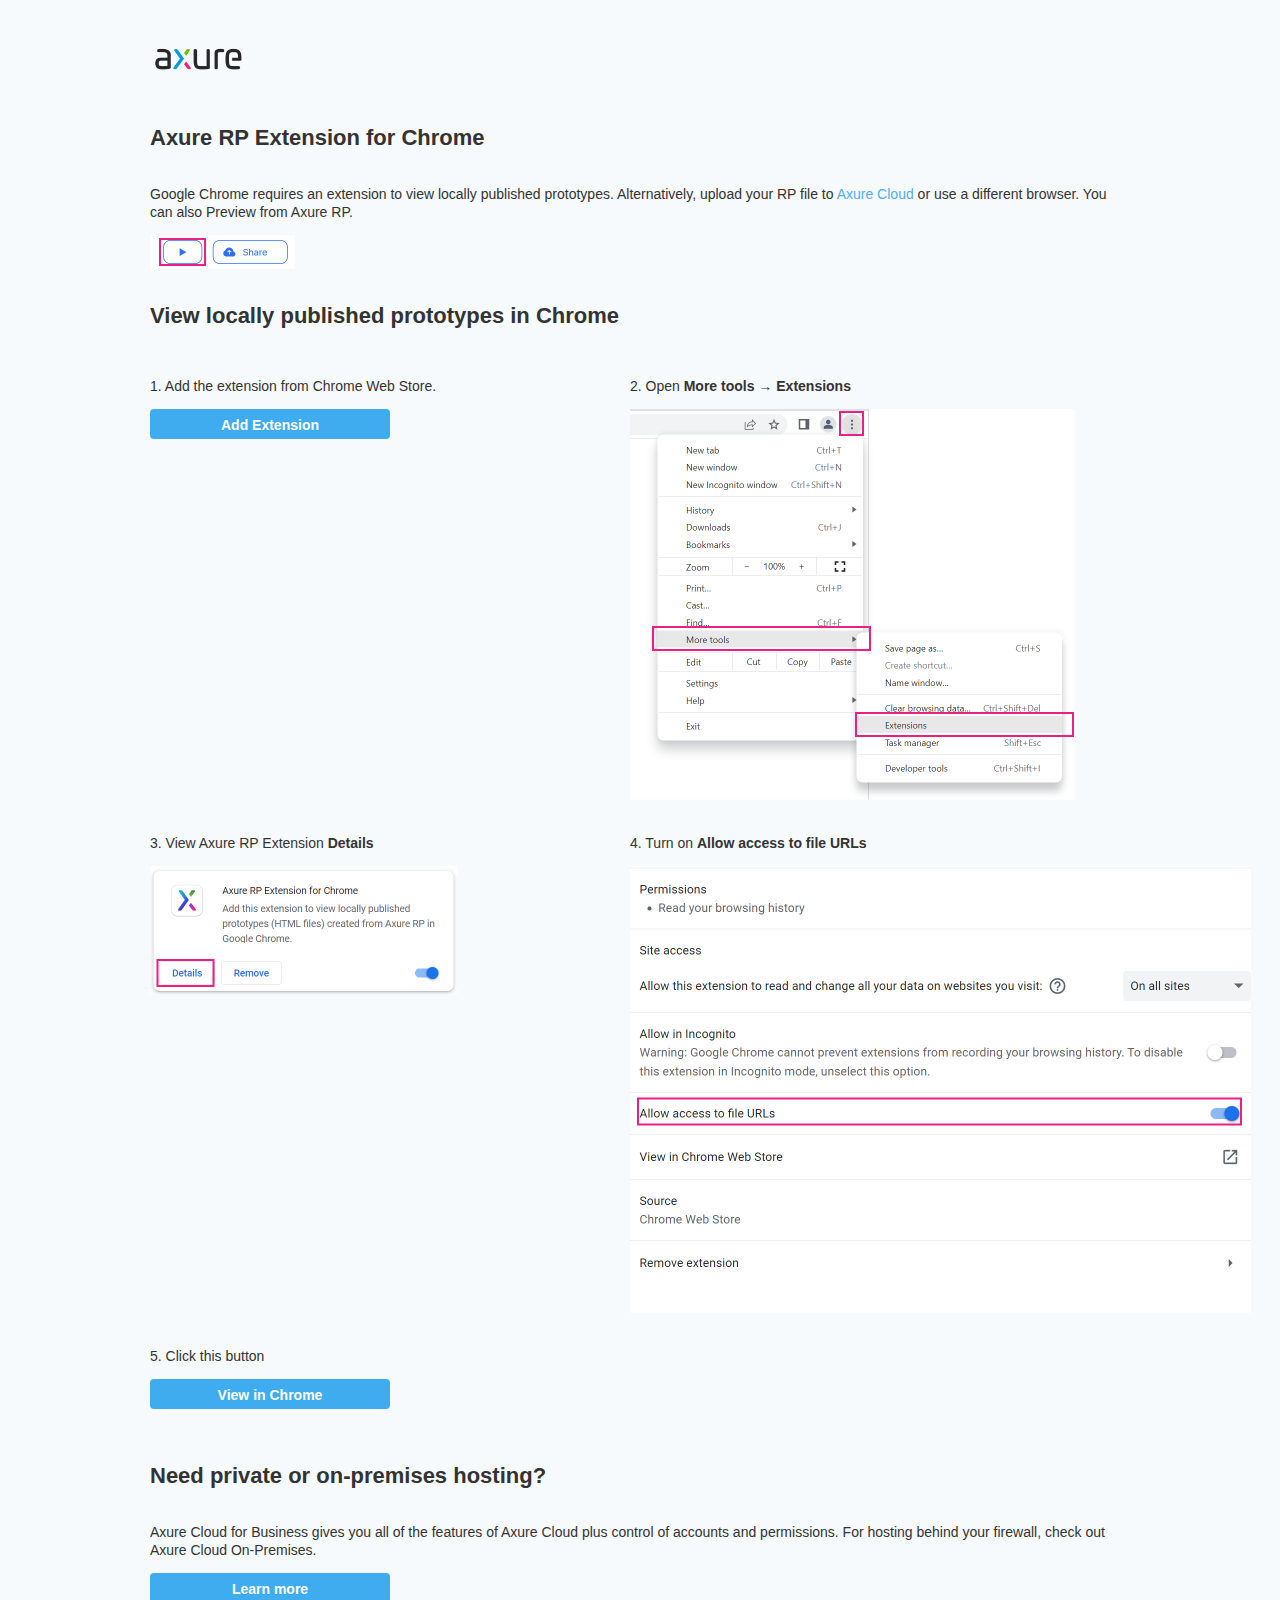
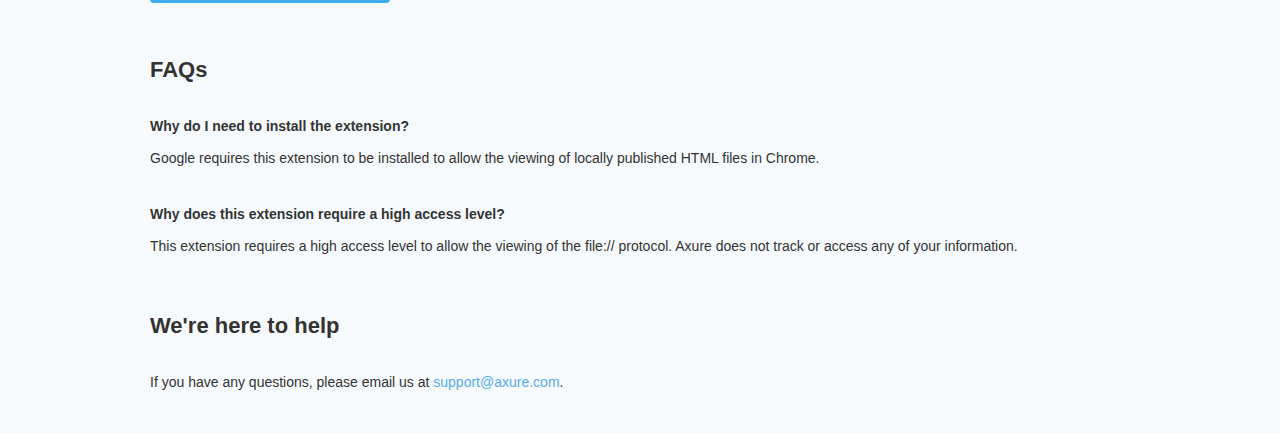
<file: resources/chrome/chrome.html>
﻿<html>
    <head>
        <title>Install the Axure RP Chrome Extension</title>
        <style type="text/css">
            * {
                font-family: "Source Sans Pro", sans-serif;
            }
            body {
                text-align: center;
                background-color: #f7fafc;
                color: #37465e;
            }
            p {
                font-size: 14px;
                line-height: 18px;
                color: #333333;
            }
            div.container {
                width: 980px;
                margin-left: auto;
                margin-right: auto;
                text-align: left;
            }
            a {
                text-decoration: none;
                color: #ffffff;
            }
            .button {
                display: block;
                width: 240px;
                height: 30px;
                padding: 2px 8px 2px 8px;
                border-radius: 4px;
                background-color: #3eacef;
                box-sizing: border-box;
                font-family: "Source Sans Pro SemiBold", "Source Sans Pro", sans-serif;
                font-weight: 600;
                color: #ffffff;
                text-align: center;
                font-size: 14px;
                line-height: 28px;
            }
            a:hover.button {
                background-color: #1482c5;
            }
            div.left {
                width: 400px;
                float: left;
                margin-right: 80px;
            }
            div.right {
                width: 400px;
                float: left;
            }
            div.buttonContainer {
                text-align: center;
            }
            .header {
                font-size: 22px;
                color: #333333;
                line-height: 50px;
                font-weight: bold;
            }
        </style>
    </head>
    <body>
        <div class="container">
            <br />
            <br />
            <img src="axure_logo.png" alt="axure" style="width: 100px" />
            <br />
            <br />
            <p class="header">
                Axure RP Extension for Chrome
            </p>
            <p>
                Google Chrome requires an extension to view locally published prototypes. Alternatively, upload your RP file to <a href="https://www.axure.cloud" style="color: #53ADE9">Axure Cloud</a> or use a different browser. You can also Preview from Axure RP.
</p>
            <img src="preview-rp.png" alt="preview" />
            <p class="header">
                View locally published prototypes in Chrome
            </p>
            <div class="left">
                <p>
                    1. Add the extension from Chrome Web Store.
                </p>
                <div class="buttonContainer">
                    <a class="button" href="https://chrome.google.com/webstore/detail/dogkpdfcklifaemcdfbildhcofnopogp"
                       target="_blank">Add Extension</a>
                </div>
            </div>
            <div class="right">
                <p>
                    2. Open <b>More tools → Extensions</b>
                </p>
                <img src="extensions.png" alt="extensions" />
            </div>
            <div style="clear: both; height: 20px;">&nbsp;</div>
            <div class="left">
                <p>
                    3. View Axure RP Extension <b>Details</b>
                </p>
                <img src="details.png" alt="extension details" />
            </div>
            <div class="right">
                <p>
                    4. Turn on <b>Allow access to file URLs</b>
                </p>
                <img src="allow-access.png" alt="allow access" />
            </div>
            <div style="clear: both; height: 20px;">&nbsp;</div>
            <div class="left">
                <p>
                    5. Click this button
                </p>
                <div class="buttonContainer">
                    <a class="button" href="../../start.html">View in Chrome</a>
                </div>
            </div>
            <div style="clear: both; height: 20px;">
            </div>
            <p class="header">
                Need private or on-premises hosting?
            </p>
            <p>
                Axure Cloud for Business gives you all of the features of Axure Cloud plus control of accounts and permissions. For hosting behind your firewall, check out Axure Cloud On-Premises.
            </p>
            <div class="buttonContainer">
                <a class="button" href="https://www.axure.com/axure-cloud#hosted">Learn more</a>
            </div>
            <div style="clear: both; height: 20px;"></div>
            <p class="header">
                FAQs
            </p>
            <p><b>Why do I need to install the extension?</b></p>
            <p>
                Google requires this extension to be installed to allow the viewing of locally published HTML files in Chrome.
            </p>
            <div style="clear: both; height: 10px;"></div>
            <p>
                <b>Why does this extension require a high access level?</b>
            </p>
            <p>
                This extension requires a high access level to allow the viewing of the file:// protocol. Axure does not track or access any of your information.
            </p>
            <div style="clear: both; height: 10px;"></div>
            <p class="header">
                We're here to help
            </p>
            <p>
                If you have any questions, please email us at <a href="mailto:support@axure.com" style="color: #53ADE9">support@axure.com</a>.
            </p>
            <div style="clear: both; height: 20px;"></div>
        </div>
    </body>
</html>
</file>
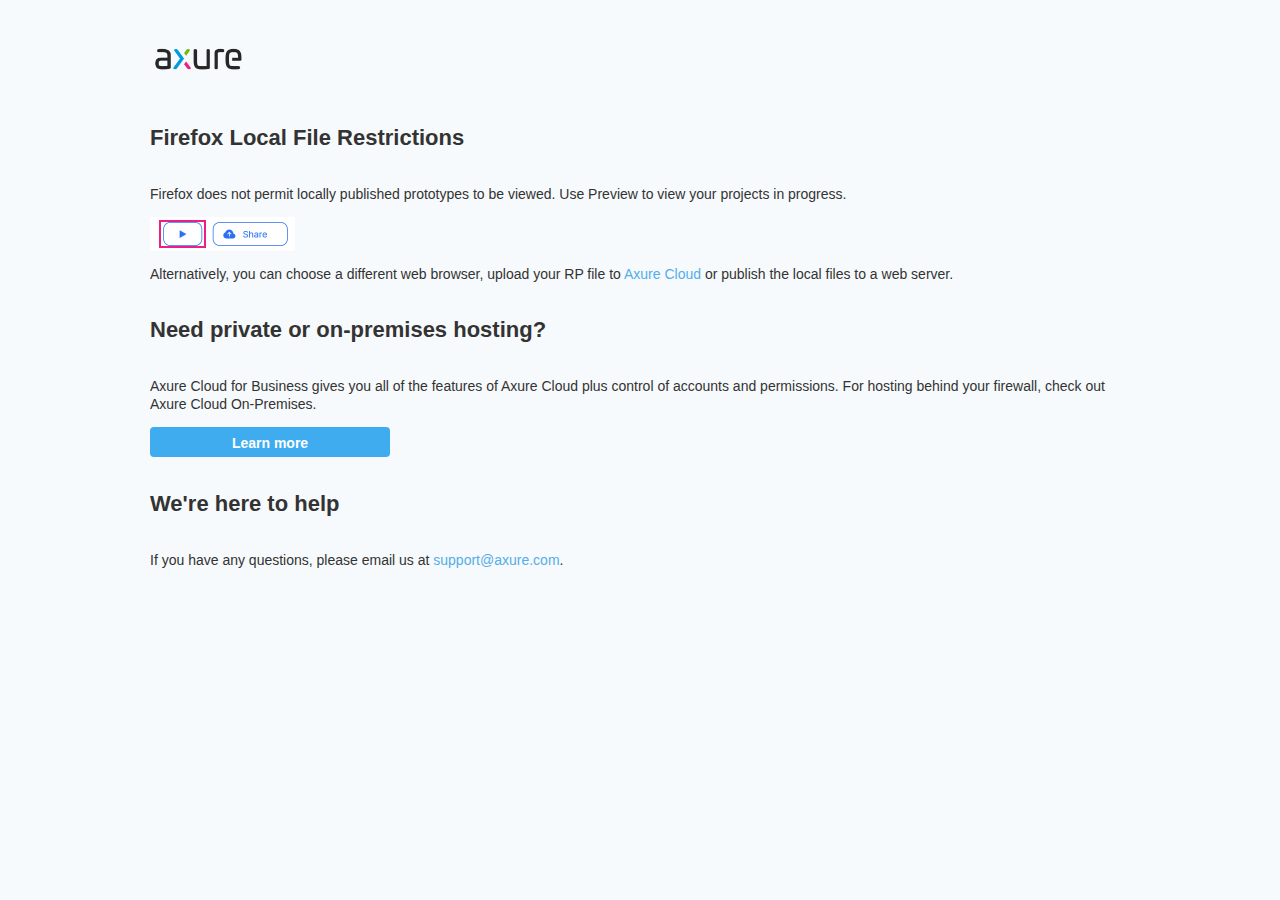
<file: resources/chrome/firefox.html>
<html>
<head>
    <title>Axure RP - Firefox Local File Restrictions</title>
        <style type="text/css">
            * {
                font-family: "Source Sans Pro", sans-serif;
            }

            body {
                text-align: center;
                background-color: #f7fafc;
                color: #37465e;
            }

            p {
                font-size: 14px;
                line-height: 18px;
                color: #333333;
            }

            div.container {
                width: 980px;
                margin-left: auto;
                margin-right: auto;
                text-align: left;
            }

            a {
                text-decoration: none;
                color: #ffffff;
            }

            .button {
                display: block;
                width: 240px;
                height: 30px;
                padding: 2px 8px 2px 8px;
                border-radius: 4px;
                background-color: #3eacef;
                box-sizing: border-box;
                font-family: "Source Sans Pro SemiBold", "Source Sans Pro", sans-serif;
                font-weight: 600;
                color: #ffffff;
                text-align: center;
                font-size: 14px;
                line-height: 28px;
            }

            a:hover.button {
                background-color: #1482c5;
            }

            div.buttonContainer {
                text-align: center;
            }

            .header {
                font-size: 22px;
                color: #333333;
                line-height: 50px;
                font-weight: bold;
            }
        </style>
    </head>
    <body>
        <div class="container">
            <br />
            <br />
            <img src="axure_logo.png" alt="axure" style="width: 100px" />
            <br />
            <br />
            <p class="header">
                Firefox Local File Restrictions
            </p>
            <p>
                Firefox does not permit locally published prototypes to be viewed. Use Preview to view your projects in progress.
            </p>
            <img src="preview-rp.png" alt="preview" />
            <p>
                Alternatively,  you can choose a different web browser, upload your RP file to <a href="https://app.axure.cloud" style="color: #53ADE9">Axure Cloud</a> or publish the local files to a web server.
            </p>
            <p class="header">
                Need private or on-premises hosting?
            </p>
            <p>
                Axure Cloud for Business gives you all of the features of Axure Cloud plus control of accounts and permissions. For hosting behind your firewall, check out Axure Cloud On-Premises.
            </p>
            <div class="buttonContainer">
                <a class="button" href="https://www.axure.com/axure-cloud#hosted">Learn more</a>
            </div>
            <p class="header">
                We're here to help
            </p>
            <p>
                If you have any questions, please email us at <a href="mailto:support@axure.com" style="color: #53ADE9 ">support@axure.com</a>.
            </p>
            <div style="clear: both; height: 20px;"></div>
        </div>
    </body>
</html>
</file>
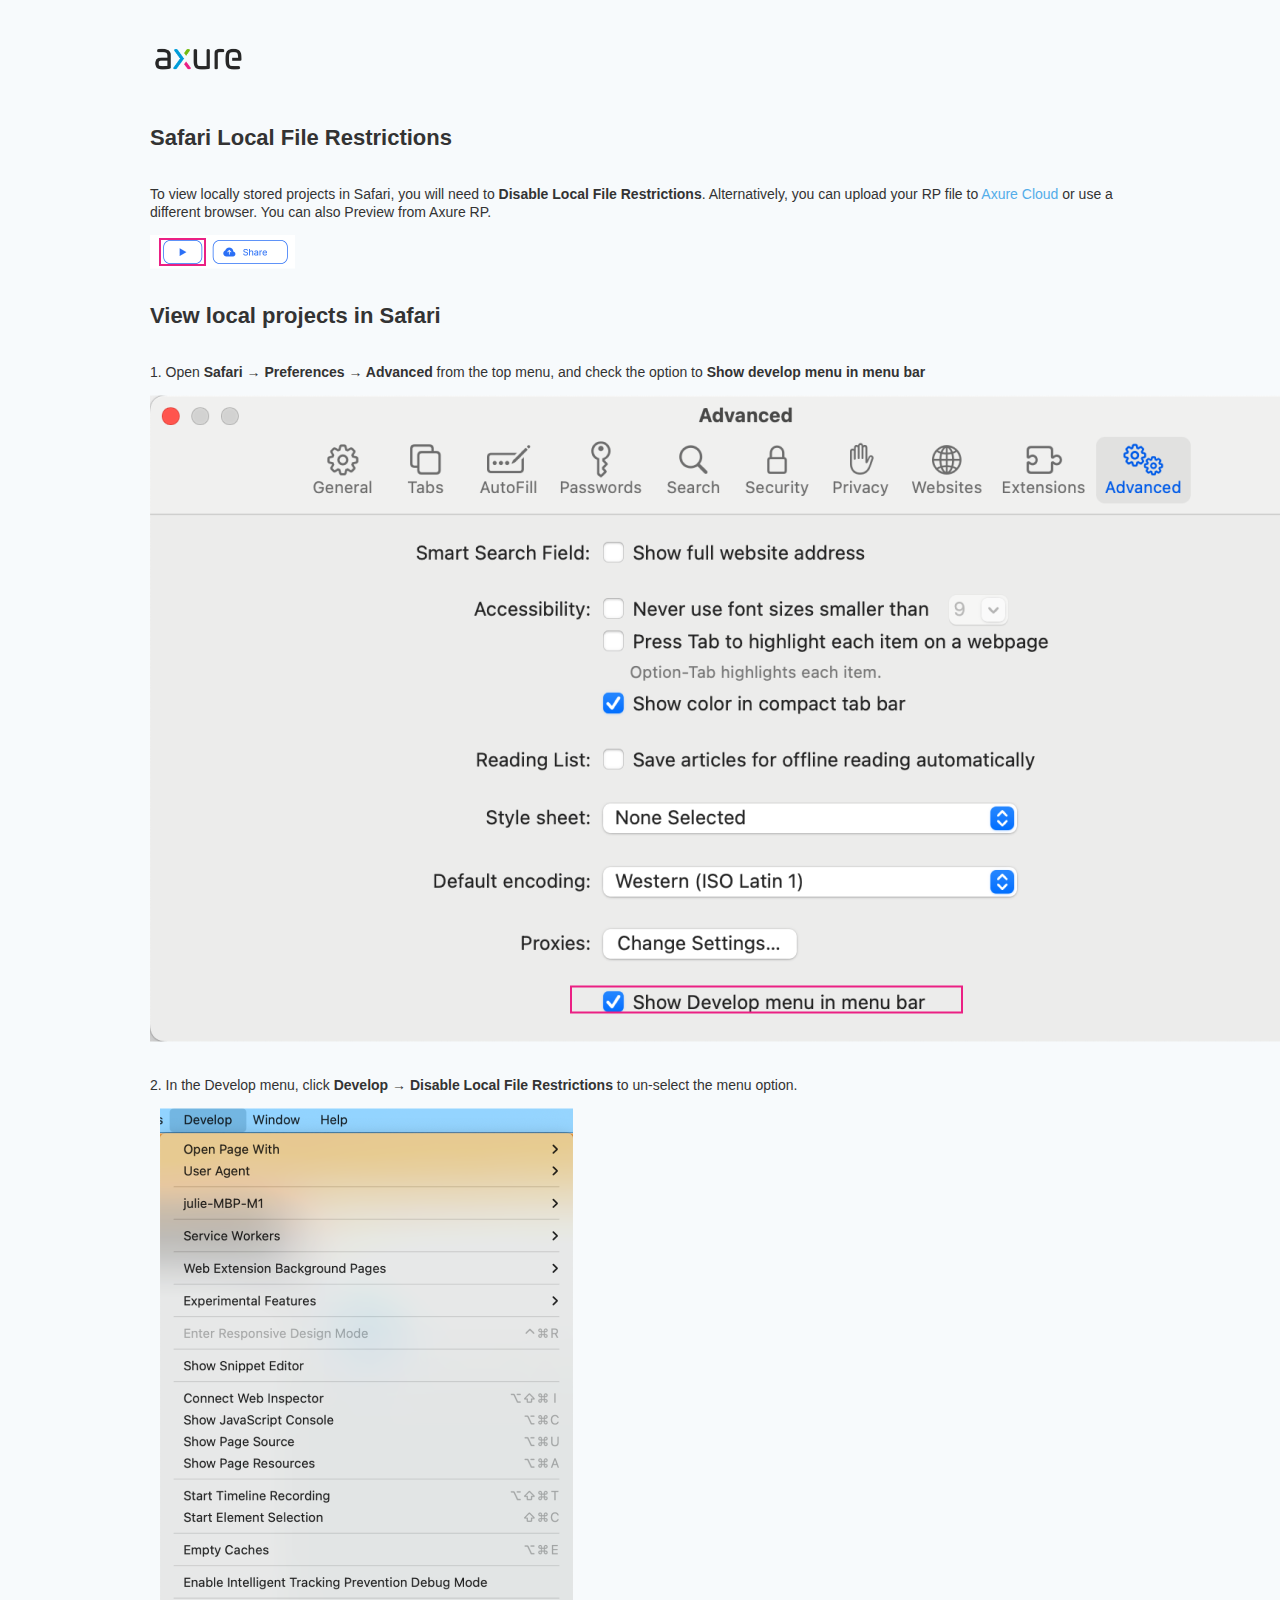
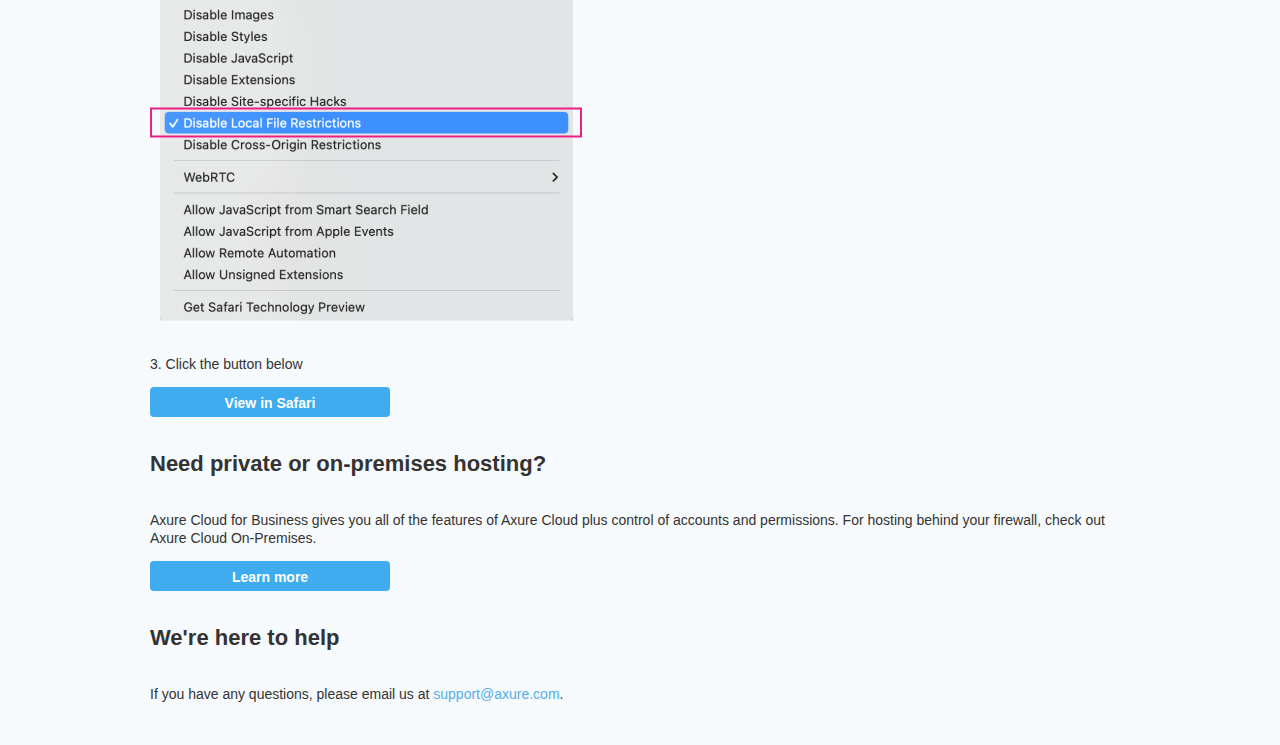
<file: resources/chrome/safari.html>
﻿<html>
    <head>
        <title>Axure RP - Safari Local File Restrictions</title>
        <style type="text/css">
            * {
                font-family: "Source Sans Pro", sans-serif;
            }

            body {
                text-align: center;
                background-color: #f7fafc;
                color: #37465e;
            }

            p {
                font-size: 14px;
                line-height: 18px;
                color: #333333;
            }

            div.container {
                width: 980px;
                margin-left: auto;
                margin-right: auto;
                text-align: left;
            }

            a {
                text-decoration: none;
                color: #ffffff;
            }

            .button {
                display: block;
                width: 240px;
                height: 30px;
                padding: 2px 8px 2px 8px;
                border-radius: 4px;
                background-color: #3eacef;
                box-sizing: border-box;
                font-family: "Source Sans Pro SemiBold", "Source Sans Pro", sans-serif;
                font-weight: 600;
                color: #ffffff;
                text-align: center;
                font-size: 14px;
                line-height: 28px;
            }

            a:hover.button {
                background-color: #1482c5;
            }

            div.buttonContainer {
                text-align: center;
            }

            .header {
                font-size: 22px;
                color: #333333;
                line-height: 50px;
                font-weight: bold;
            }
        </style>
    </head>
    <body>
        <div class="container">
            <br />
            <br />
            <img src="axure_logo.png" alt="axure" style="width: 100px" />
            <br />
            <br />
            <p class="header">
                Safari Local File Restrictions
            </p>
            <p>
                To view locally stored projects in Safari, you will need to <b>Disable Local File Restrictions</b>. Alternatively,
                you can upload your RP file to <a href="https://www.axure.cloud" style="color: #53ADE9">Axure Cloud</a> or use a different browser. You can also Preview from Axure RP.
            </p>
            <img src="preview-rp.png" alt="preview" />
            <p class="header">
                View local projects in Safari
            </p>
            <div>
                <p>
                    1. Open <b>Safari → Preferences → Advanced</b> from the top menu, and check the option to <b>Show develop menu in menu bar</b>
                </p>
                <img src="safari_advanced.png" alt="advanced" />
            </div>
            <div style="clear: both; height: 20px;">&nbsp;</div>
            <div class="">
                <p>
                    2. In the Develop menu, click <b>Develop → Disable Local File Restrictions</b> to un-select the menu option.
                </p>
                <img src="safari_restrictions.png" alt="extensions" />
            </div>
            <div style="clear: both; height: 20px;">&nbsp;</div>
            <p>
                3. Click the button below
            </p>
            <div class="buttonContainer">
                <a class="button" href="../../start.html">View in Safari</a>
            </div>
            <p class="header">
                Need private or on-premises hosting?
            </p>
            <p>
                Axure Cloud for Business gives you all of the features of Axure Cloud plus control of accounts and permissions. For hosting behind your firewall, check out Axure Cloud On-Premises.
            </p>
            <div class="buttonContainer">
                <a class="button" href="https://www.axure.com/axure-cloud#hosted">Learn more</a>
            </div>
            <p class="header">
                We're here to help
            </p>
            <p>
                If you have any questions, please email us at <a href="mailto:support@axure.com" style="color: #53ADE9 ">support@axure.com</a>.
            </p>
            <div style="clear: both; height: 20px;"></div>
        </div>
    </body>
</html>
</file>
<file: resources/css/axure_rp_page.css>
﻿/* so the window resize fires within a frame in IE7 */
html, body {
    height: 100%;
}

#zoomOverlay {
    position: fixed;
    top: 0;
    left: 0;
    width: 100%;
    height: 100%;
}

#dragOverlay {
    position: fixed;
    top: 0;
    left: 0;
    width: 100%;
    height: 100%;
    cursor: grab;
}

#dragOverlay.dragging__start {
    cursor: grabbing;
}

html.hideScroll::-webkit-scrollbar {
    display: none;
}

html.hideScroll {
    -ms-overflow-style: none;
    scrollbar-width: none;
}

.mobileFrameCursor div * {
    cursor: inherit !important;
}

a {
    color: inherit;
}

p {
    margin: 0px;
    text-rendering: optimizeLegibility;
    font-feature-settings: "kern" 1;
    -webkit-font-feature-settings: "kern";
    -moz-font-feature-settings: "kern";
    -moz-font-feature-settings: "kern=1";
    font-kerning: normal;
}

ul {
    margin:0px;
}

iframe {
    background: #FFFFFF;
}

/* to match IE with C, FF */
input {
    padding: 1px 0px 1px 0px;
    box-sizing: border-box;
    -moz-box-sizing: border-box;
}

input[type=text]::-ms-clear {
    width: 0;
    height: 0;
    display: none;
}

textarea {
    margin: 0px;
    box-sizing: border-box;
    -moz-box-sizing: border-box;
}

select option {
    color: initial;
}

.focused:focus, .selectedFocused:focus {
    outline: none;
}

div.intcases {
    font-family: arial; 
    font-size: 12px;
    text-align:left; 
    border:1px solid #AAA; 
    background:#FFF none repeat scroll 0% 0%; 
    z-index:9999; 
    visibility:hidden; 
    position:absolute;
    padding: 0px;
    border-radius: 3px;
    white-space: nowrap;
}

div.intcaselink {
    cursor: pointer;
    padding: 3px 8px 3px 8px;
    margin: 5px;
    background:#EEE none repeat scroll 0% 0%; 
    border:1px solid #AAA;
    border-radius: 3px;
}

div.refpageimage {
    position: absolute;
    left: 0px;
    top: 0px;
    font-size: 0px;
    width: 16px;
    height: 16px;
    cursor: pointer;
    background-image: url(images/newwindow.gif);
    background-repeat: no-repeat;
}

div.annnoteimage {
    position: absolute;
    left: 0px;
    top: 0px;
    font-size: 0px;
    /*width: 16px;
    height: 12px;*/
    cursor: help;
    /*background-image: url(images/note.gif);*/
    /*background-repeat: no-repeat;*/
    width: 13px;
    height: 12px;
    padding-top: 1px;
    text-align: center;
    background-color: #138CDD;
    -moz-box-shadow: 1px 1px 3px #aaa;
    -webkit-box-shadow: 1px 1px 3px #aaa;
    box-shadow: 1px 1px 3px #aaa;
}

div.annnoteline {
    display: inline-block;
    width: 9px;
    height: 1px;
    border-bottom: 1px solid white;
    margin-top: 1px;
}

div.annnotelabel {
    /*position: absolute;
    left: 0px;
    top: 0px;*/
    font-family: Helvetica,Arial;
    white-space: nowrap;
    
    padding-top: 1px;
    background-color: #fff849;
    font-size: 10px;
    font-weight: bold;
    line-height: 14px;
    margin-right: 3px;
    padding: 0px 4px;
    color: #000;

    -moz-box-shadow: 1px 1px 3px #aaa;
    -webkit-box-shadow: 1px 1px 3px #aaa;
    box-shadow: 1px 1px 3px #aaa;
}

div.annnote {
    display: flex;
    position: absolute;
    cursor: help;
    line-height: 14px;
}

.annotation {
    font-size: 12px;
    padding-left: 2px;
    margin-bottom: 5px;
}

.annotationName {
    /*font-size: 13px;
    font-weight: bold;
    margin-bottom: 3px;
    white-space: nowrap;*/

    font-family: 'Trebuchet MS';
    font-size: 14px;
    font-weight: bold;
    margin-bottom: 5px;
    white-space: nowrap;
}

.annotationValue {
    font-family: Arial, Helvetica, Sans-Serif;
    font-size: 12px;
    color: #4a4a4a;
    line-height: 21px;
    margin-bottom: 20px;
}

.noteLink {
    text-decoration: inherit;
    color: inherit;
}

.noteLink:hover {
    background-color: white;
}

/* this is a fix for the issue where dialogs jump around and takes the text-align from the body */
.dialogFix {
    position:absolute;
    text-align:left;
    border: 1px solid #8f949a;
}


@keyframes pulsate {
  from {
    box-shadow: 0 0 10px #15d6ba;
  }
  to {
    box-shadow: 0 0 20px #15d6ba;
  }
}

@-webkit-keyframes pulsate {
  from {
    -webkit-box-shadow: 0 0 10px #15d6ba;
    box-shadow: 0 0 10px #15d6ba;
  }
  to {
    -webkit-box-shadow: 0 0 20px #15d6ba;
    box-shadow: 0 0 20px #15d6ba;
  }
}
 
@-moz-keyframes pulsate {
  from {
    -moz-box-shadow: 0 0 10px #15d6ba;
    box-shadow: 0 0 10px #15d6ba;
  }
  to {
    -moz-box-shadow: 0 0 20px #15d6ba;
    box-shadow: 0 0 20px #15d6ba;
  }
}

.legacyPulsateBorder {
    /*border: 5px solid #15d6ba;
    margin: -5px;*/
    -moz-box-shadow: 0 0 10px 3px #75BB43;
    box-shadow: 0 0 10px 3px #75BB43;
}

.pulsateBorder {
  animation-name: pulsate;
  animation-timing-function: ease-in-out;
  animation-duration: 0.9s;
  animation-iteration-count: infinite;
  animation-direction: alternate;
  
  -webkit-animation-name: pulsate;
  -webkit-animation-timing-function: ease-in-out;
  -webkit-animation-duration: 0.9s;
  -webkit-animation-iteration-count: infinite;
  -webkit-animation-direction: alternate;

  -moz-animation-name: pulsate;
  -moz-animation-timing-function: ease-in-out;
  -moz-animation-duration: 0.9s;
  -moz-animation-iteration-count: infinite;
  -moz-animation-direction: alternate;
}

.ax_default_hidden, .ax_default_unplaced{
    display: none;
    visibility: hidden;
}

.widgetNoteSelected {
    -moz-box-shadow: 0 0 10px 3px #1482C5;
    box-shadow: 0 0 10px 3px #1482C5;
    /*-moz-box-shadow: 0 0 20px #3915d6;
    box-shadow: 0 0 20px #3915d6;*/
    /*border: 3px solid #3915d6;*/
    /*margin: -3px;*/
}


.singleImg {
    display: none;
    visibility: hidden;
}

#ios-safari {
    overflow: auto;
    -webkit-overflow-scrolling: touch;
}

#ios-safari-html {
    display: block;
    overflow: auto;
    -webkit-overflow-scrolling: touch;
    position: absolute;
    top: 0;
    left: 0;
    right: 0;
    bottom: 0;
}

#ios-safari-fixed {
    position: absolute;
    pointer-events: none;
    width: initial;
}

#ios-safari-fixed div {
    pointer-events: auto;
}
</file>
<file: data/styles.css>
﻿.ax_default {
  font-family:"ArialMT", "Arial", sans-serif;
  font-weight:400;
  font-style:normal;
  font-size:13px;
  letter-spacing:normal;
  color:#333333;
  vertical-align:none;
  text-align:center;
  line-height:normal;
  text-transform:none;
}
.box_1 {
}
.image {
}
.button {
}
.primary_button {
  color:#FFFFFF;
}
.heading_1 {
  font-family:"ArialMT", "Arial", sans-serif;
  font-weight:bold;
  font-style:normal;
  font-size:32px;
  text-align:left;
}
.heading_2 {
  font-family:"ArialMT", "Arial", sans-serif;
  font-weight:bold;
  font-style:normal;
  font-size:24px;
  text-align:left;
}
.heading_3 {
  font-family:"ArialMT", "Arial", sans-serif;
  font-weight:bold;
  font-style:normal;
  font-size:18px;
  text-align:left;
}
.heading_4 {
  font-family:"ArialMT", "Arial", sans-serif;
  font-weight:bold;
  font-style:normal;
  font-size:14px;
  text-align:left;
}
.heading_5 {
  font-family:"ArialMT", "Arial", sans-serif;
  font-weight:bold;
  font-style:normal;
  text-align:left;
}
.heading_6 {
  font-family:"ArialMT", "Arial", sans-serif;
  font-weight:bold;
  font-style:normal;
  font-size:10px;
  text-align:left;
}
.label {
  font-size:13px;
  text-align:left;
}
.paragraph {
  text-align:left;
}
.line {
}
.text_field {
  color:#000000;
  text-align:left;
}
.text_area {
  color:#000000;
  text-align:left;
}
.droplist {
  color:#000000;
  text-align:left;
}
.table_cell {
}
.connector {
}
.menu_item {
}
.form_hint {
  color:#999999;
}
.form_disabled {
}
.icon {
}
.box_3 {
}
textarea, select, input, button { outline: none; }
</file>
<file: files/dep_sitos/styles.css>
﻿body {
  margin:0px;
  background-image:none;
  position:relative;
  left:-0px;
  width:1051px;
  margin-left:auto;
  margin-right:auto;
  text-align:left;
}
.form_sketch {
  border-color:transparent;
  background-color:transparent;
}
#base {
  position:absolute;
  z-index:0;
}
#u69 {
  border-width:0px;
  position:absolute;
  left:0px;
  top:50px;
  width:100px;
  height:120px;
}
#u69_menu {
  border-width:0px;
  position:absolute;
  left:0px;
  top:0px;
  width:100px;
  height:120px;
  -webkit-transform:rotate(NaNdeg);
  -moz-transform:rotate(NaNdeg);
  -ms-transform:rotate(NaNdeg);
  transform:rotate(NaNdeg);
}
#u70 {
  border-width:0px;
  position:absolute;
  left:0px;
  top:0px;
  width:100px;
  height:120px;
}
#u71_img {
  border-width:0px;
  position:absolute;
  left:0px;
  top:0px;
  width:100px;
  height:30px;
}
#u71 {
  border-width:0px;
  position:absolute;
  left:0px;
  top:0px;
  width:100px;
  height:30px;
  display:flex;
  text-align:left;
}
#u71 .text {
  position:absolute;
  align-self:center;
  padding:2px 2px 2px 2px;
  box-sizing:border-box;
  width:100%;
}
#u71_text {
  border-width:0px;
  word-wrap:break-word;
  text-transform:none;
}
#u72_img {
  border-width:0px;
  position:absolute;
  left:0px;
  top:0px;
  width:100px;
  height:30px;
}
#u72 {
  border-width:0px;
  position:absolute;
  left:0px;
  top:30px;
  width:100px;
  height:30px;
  display:flex;
  text-align:left;
}
#u72 .text {
  position:absolute;
  align-self:center;
  padding:2px 2px 2px 2px;
  box-sizing:border-box;
  width:100%;
}
#u72_text {
  border-width:0px;
  word-wrap:break-word;
  text-transform:none;
}
#u73_img {
  border-width:0px;
  position:absolute;
  left:0px;
  top:0px;
  width:100px;
  height:30px;
}
#u73 {
  border-width:0px;
  position:absolute;
  left:0px;
  top:60px;
  width:100px;
  height:30px;
  display:flex;
  text-align:left;
}
#u73 .text {
  position:absolute;
  align-self:center;
  padding:2px 2px 2px 2px;
  box-sizing:border-box;
  width:100%;
}
#u73_text {
  border-width:0px;
  word-wrap:break-word;
  text-transform:none;
}
#u74_img {
  border-width:0px;
  position:absolute;
  left:0px;
  top:0px;
  width:100px;
  height:30px;
}
#u74 {
  border-width:0px;
  position:absolute;
  left:0px;
  top:90px;
  width:100px;
  height:30px;
  display:flex;
  text-align:left;
}
#u74 .text {
  position:absolute;
  align-self:center;
  padding:2px 2px 2px 2px;
  box-sizing:border-box;
  width:100%;
}
#u74_text {
  border-width:0px;
  word-wrap:break-word;
  text-transform:none;
}
#u75_div {
  border-width:0px;
  position:absolute;
  left:0px;
  top:0px;
  width:156px;
  height:37px;
  background:inherit;
  background-color:rgba(255, 255, 255, 0);
  border:none;
  border-radius:0px;
  -moz-box-shadow:none;
  -webkit-box-shadow:none;
  box-shadow:none;
  font-family:"Arial-BoldMT", "Arial Bold", "Arial", sans-serif;
  font-weight:700;
  font-style:normal;
}
#u75 {
  border-width:0px;
  position:absolute;
  left:110px;
  top:8px;
  width:156px;
  height:37px;
  display:flex;
  font-family:"Arial-BoldMT", "Arial Bold", "Arial", sans-serif;
  font-weight:700;
  font-style:normal;
}
#u75 .text {
  position:absolute;
  align-self:flex-start;
  padding:0px 0px 0px 0px;
  box-sizing:border-box;
  width:100%;
}
#u75_text {
  border-width:0px;
  white-space:nowrap;
  text-transform:none;
}
#u76_img {
  border-width:0px;
  position:absolute;
  left:0px;
  top:0px;
  width:1051px;
  height:2px;
}
#u76 {
  border-width:0px;
  position:absolute;
  left:0px;
  top:50px;
  width:1050px;
  height:1px;
  display:flex;
}
#u76 .text {
  position:absolute;
  align-self:center;
  padding:2px 2px 2px 2px;
  box-sizing:border-box;
  width:100%;
}
#u76_text {
  border-width:0px;
  word-wrap:break-word;
  text-transform:none;
  visibility:hidden;
}
#u77_div {
  border-width:0px;
  position:absolute;
  left:0px;
  top:0px;
  width:269px;
  height:28px;
  background:inherit;
  background-color:rgba(255, 255, 255, 0);
  border:none;
  border-radius:0px;
  -moz-box-shadow:none;
  -webkit-box-shadow:none;
  box-shadow:none;
  font-family:"Arial-BoldMT", "Arial Bold", "Arial", sans-serif;
  font-weight:700;
  font-style:normal;
}
#u77 {
  border-width:0px;
  position:absolute;
  left:110px;
  top:63px;
  width:269px;
  height:28px;
  display:flex;
  font-family:"Arial-BoldMT", "Arial Bold", "Arial", sans-serif;
  font-weight:700;
  font-style:normal;
}
#u77 .text {
  position:absolute;
  align-self:flex-start;
  padding:0px 0px 0px 0px;
  box-sizing:border-box;
  width:100%;
}
#u77_text {
  border-width:0px;
  white-space:nowrap;
  text-transform:none;
}
#u78_img {
  border-width:0px;
  position:absolute;
  left:0px;
  top:0px;
  width:61px;
  height:40px;
}
#u78 {
  border-width:0px;
  position:absolute;
  left:18px;
  top:5px;
  width:61px;
  height:40px;
  display:flex;
}
#u78 .text {
  position:absolute;
  align-self:center;
  padding:2px 2px 2px 2px;
  box-sizing:border-box;
  width:100%;
}
#u78_text {
  border-width:0px;
  word-wrap:break-word;
  text-transform:none;
  visibility:hidden;
}
#u79_div {
  border-width:0px;
  position:absolute;
  left:0px;
  top:0px;
  width:126px;
  height:16px;
  background:inherit;
  background-color:rgba(255, 255, 255, 0);
  border:none;
  border-radius:0px;
  -moz-box-shadow:none;
  -webkit-box-shadow:none;
  box-shadow:none;
  font-family:"Arial-BoldMT", "Arial Bold", "Arial", sans-serif;
  font-weight:700;
  font-style:normal;
}
#u79 {
  border-width:0px;
  position:absolute;
  left:252px;
  top:183px;
  width:126px;
  height:16px;
  display:flex;
  font-family:"Arial-BoldMT", "Arial Bold", "Arial", sans-serif;
  font-weight:700;
  font-style:normal;
}
#u79 .text {
  position:absolute;
  align-self:flex-start;
  padding:0px 0px 0px 0px;
  box-sizing:border-box;
  width:100%;
}
#u79_text {
  border-width:0px;
  white-space:nowrap;
  text-transform:none;
}
#u80 {
  border-width:0px;
  position:absolute;
  left:110px;
  top:145px;
  width:927px;
  height:185px;
}
#u81_img {
  border-width:0px;
  position:absolute;
  left:0px;
  top:0px;
  width:81px;
  height:34px;
}
#u81 {
  border-width:0px;
  position:absolute;
  left:0px;
  top:0px;
  width:81px;
  height:34px;
  display:flex;
  font-family:"Arial-BoldMT", "Arial Bold", "Arial", sans-serif;
  font-weight:700;
  font-style:normal;
}
#u81 .text {
  position:absolute;
  align-self:center;
  padding:2px 2px 2px 2px;
  box-sizing:border-box;
  width:100%;
}
#u81_text {
  border-width:0px;
  word-wrap:break-word;
  text-transform:none;
}
#u82_img {
  border-width:0px;
  position:absolute;
  left:0px;
  top:0px;
  width:106px;
  height:34px;
}
#u82 {
  border-width:0px;
  position:absolute;
  left:81px;
  top:0px;
  width:106px;
  height:34px;
  display:flex;
  font-family:"Arial-BoldMT", "Arial Bold", "Arial", sans-serif;
  font-weight:700;
  font-style:normal;
}
#u82 .text {
  position:absolute;
  align-self:center;
  padding:2px 2px 2px 2px;
  box-sizing:border-box;
  width:100%;
}
#u82_text {
  border-width:0px;
  word-wrap:break-word;
  text-transform:none;
}
#u83_img {
  border-width:0px;
  position:absolute;
  left:0px;
  top:0px;
  width:306px;
  height:34px;
}
#u83 {
  border-width:0px;
  position:absolute;
  left:187px;
  top:0px;
  width:306px;
  height:34px;
  display:flex;
  font-family:"Arial-BoldMT", "Arial Bold", "Arial", sans-serif;
  font-weight:700;
  font-style:normal;
}
#u83 .text {
  position:absolute;
  align-self:center;
  padding:2px 2px 2px 2px;
  box-sizing:border-box;
  width:100%;
}
#u83_text {
  border-width:0px;
  word-wrap:break-word;
  text-transform:none;
}
#u84_img {
  border-width:0px;
  position:absolute;
  left:0px;
  top:0px;
  width:65px;
  height:34px;
}
#u84 {
  border-width:0px;
  position:absolute;
  left:493px;
  top:0px;
  width:65px;
  height:34px;
  display:flex;
  font-family:"Arial-BoldMT", "Arial Bold", "Arial", sans-serif;
  font-weight:700;
  font-style:normal;
}
#u84 .text {
  position:absolute;
  align-self:center;
  padding:2px 2px 2px 2px;
  box-sizing:border-box;
  width:100%;
}
#u84_text {
  border-width:0px;
  word-wrap:break-word;
  text-transform:none;
}
#u85_img {
  border-width:0px;
  position:absolute;
  left:0px;
  top:0px;
  width:70px;
  height:34px;
}
#u85 {
  border-width:0px;
  position:absolute;
  left:558px;
  top:0px;
  width:70px;
  height:34px;
  display:flex;
  font-family:"Arial-BoldMT", "Arial Bold", "Arial", sans-serif;
  font-weight:700;
  font-style:normal;
}
#u85 .text {
  position:absolute;
  align-self:center;
  padding:2px 2px 2px 2px;
  box-sizing:border-box;
  width:100%;
}
#u85_text {
  border-width:0px;
  word-wrap:break-word;
  text-transform:none;
}
#u86_img {
  border-width:0px;
  position:absolute;
  left:0px;
  top:0px;
  width:81px;
  height:34px;
}
#u86 {
  border-width:0px;
  position:absolute;
  left:628px;
  top:0px;
  width:81px;
  height:34px;
  display:flex;
  font-family:"Arial-BoldMT", "Arial Bold", "Arial", sans-serif;
  font-weight:700;
  font-style:normal;
}
#u86 .text {
  position:absolute;
  align-self:center;
  padding:2px 2px 2px 2px;
  box-sizing:border-box;
  width:100%;
}
#u86_text {
  border-width:0px;
  word-wrap:break-word;
  text-transform:none;
}
#u87_img {
  border-width:0px;
  position:absolute;
  left:0px;
  top:0px;
  width:104px;
  height:34px;
}
#u87 {
  border-width:0px;
  position:absolute;
  left:709px;
  top:0px;
  width:104px;
  height:34px;
  display:flex;
  font-family:"Arial-BoldMT", "Arial Bold", "Arial", sans-serif;
  font-weight:700;
  font-style:normal;
}
#u87 .text {
  position:absolute;
  align-self:center;
  padding:2px 2px 2px 2px;
  box-sizing:border-box;
  width:100%;
}
#u87_text {
  border-width:0px;
  word-wrap:break-word;
  text-transform:none;
}
#u88_img {
  border-width:0px;
  position:absolute;
  left:0px;
  top:0px;
  width:114px;
  height:34px;
}
#u88 {
  border-width:0px;
  position:absolute;
  left:813px;
  top:0px;
  width:114px;
  height:34px;
  display:flex;
  font-family:"Arial-BoldMT", "Arial Bold", "Arial", sans-serif;
  font-weight:700;
  font-style:normal;
}
#u88 .text {
  position:absolute;
  align-self:center;
  padding:2px 2px 2px 2px;
  box-sizing:border-box;
  width:100%;
}
#u88_text {
  border-width:0px;
  word-wrap:break-word;
  text-transform:none;
}
#u89_img {
  border-width:0px;
  position:absolute;
  left:0px;
  top:0px;
  width:81px;
  height:34px;
}
#u89 {
  border-width:0px;
  position:absolute;
  left:0px;
  top:34px;
  width:81px;
  height:34px;
  display:flex;
}
#u89 .text {
  position:absolute;
  align-self:center;
  padding:2px 2px 2px 2px;
  box-sizing:border-box;
  width:100%;
}
#u89_text {
  border-width:0px;
  word-wrap:break-word;
  text-transform:none;
}
#u90_img {
  border-width:0px;
  position:absolute;
  left:0px;
  top:0px;
  width:106px;
  height:34px;
}
#u90 {
  border-width:0px;
  position:absolute;
  left:81px;
  top:34px;
  width:106px;
  height:34px;
  display:flex;
  text-align:left;
}
#u90 .text {
  position:absolute;
  align-self:center;
  padding:2px 2px 2px 2px;
  box-sizing:border-box;
  width:100%;
}
#u90_text {
  border-width:0px;
  word-wrap:break-word;
  text-transform:none;
}
#u91_img {
  border-width:0px;
  position:absolute;
  left:0px;
  top:0px;
  width:306px;
  height:34px;
}
#u91 {
  border-width:0px;
  position:absolute;
  left:187px;
  top:34px;
  width:306px;
  height:34px;
  display:flex;
  text-align:left;
}
#u91 .text {
  position:absolute;
  align-self:center;
  padding:2px 2px 2px 2px;
  box-sizing:border-box;
  width:100%;
}
#u91_text {
  border-width:0px;
  word-wrap:break-word;
  text-transform:none;
}
#u92_img {
  border-width:0px;
  position:absolute;
  left:0px;
  top:0px;
  width:65px;
  height:34px;
}
#u92 {
  border-width:0px;
  position:absolute;
  left:493px;
  top:34px;
  width:65px;
  height:34px;
  display:flex;
  text-align:left;
}
#u92 .text {
  position:absolute;
  align-self:center;
  padding:2px 2px 2px 2px;
  box-sizing:border-box;
  width:100%;
}
#u92_text {
  border-width:0px;
  word-wrap:break-word;
  text-transform:none;
}
#u93_img {
  border-width:0px;
  position:absolute;
  left:0px;
  top:0px;
  width:70px;
  height:34px;
}
#u93 {
  border-width:0px;
  position:absolute;
  left:558px;
  top:34px;
  width:70px;
  height:34px;
  display:flex;
  text-align:right;
}
#u93 .text {
  position:absolute;
  align-self:center;
  padding:2px 2px 2px 2px;
  box-sizing:border-box;
  width:100%;
}
#u93_text {
  border-width:0px;
  word-wrap:break-word;
  text-transform:none;
}
#u94_img {
  border-width:0px;
  position:absolute;
  left:0px;
  top:0px;
  width:81px;
  height:34px;
}
#u94 {
  border-width:0px;
  position:absolute;
  left:628px;
  top:34px;
  width:81px;
  height:34px;
  display:flex;
  text-align:right;
}
#u94 .text {
  position:absolute;
  align-self:center;
  padding:2px 2px 2px 2px;
  box-sizing:border-box;
  width:100%;
}
#u94_text {
  border-width:0px;
  word-wrap:break-word;
  text-transform:none;
}
#u95_img {
  border-width:0px;
  position:absolute;
  left:0px;
  top:0px;
  width:104px;
  height:34px;
}
#u95 {
  border-width:0px;
  position:absolute;
  left:709px;
  top:34px;
  width:104px;
  height:34px;
  display:flex;
  text-align:left;
}
#u95 .text {
  position:absolute;
  align-self:center;
  padding:2px 2px 2px 2px;
  box-sizing:border-box;
  width:100%;
}
#u95_text {
  border-width:0px;
  word-wrap:break-word;
  text-transform:none;
}
#u96_img {
  border-width:0px;
  position:absolute;
  left:0px;
  top:0px;
  width:114px;
  height:34px;
}
#u96 {
  border-width:0px;
  position:absolute;
  left:813px;
  top:34px;
  width:114px;
  height:34px;
  display:flex;
}
#u96 .text {
  position:absolute;
  align-self:center;
  padding:2px 2px 2px 2px;
  box-sizing:border-box;
  width:100%;
}
#u96_text {
  border-width:0px;
  word-wrap:break-word;
  text-transform:none;
}
#u97_img {
  border-width:0px;
  position:absolute;
  left:0px;
  top:0px;
  width:81px;
  height:49px;
}
#u97 {
  border-width:0px;
  position:absolute;
  left:0px;
  top:68px;
  width:81px;
  height:49px;
  display:flex;
}
#u97 .text {
  position:absolute;
  align-self:center;
  padding:2px 2px 2px 2px;
  box-sizing:border-box;
  width:100%;
}
#u97_text {
  border-width:0px;
  word-wrap:break-word;
  text-transform:none;
}
#u98_img {
  border-width:0px;
  position:absolute;
  left:0px;
  top:0px;
  width:106px;
  height:49px;
}
#u98 {
  border-width:0px;
  position:absolute;
  left:81px;
  top:68px;
  width:106px;
  height:49px;
  display:flex;
  text-align:left;
}
#u98 .text {
  position:absolute;
  align-self:center;
  padding:2px 2px 2px 2px;
  box-sizing:border-box;
  width:100%;
}
#u98_text {
  border-width:0px;
  word-wrap:break-word;
  text-transform:none;
}
#u99_img {
  border-width:0px;
  position:absolute;
  left:0px;
  top:0px;
  width:306px;
  height:49px;
}
#u99 {
  border-width:0px;
  position:absolute;
  left:187px;
  top:68px;
  width:306px;
  height:49px;
  display:flex;
  text-align:left;
}
#u99 .text {
  position:absolute;
  align-self:center;
  padding:2px 2px 2px 2px;
  box-sizing:border-box;
  width:100%;
}
#u99_text {
  border-width:0px;
  word-wrap:break-word;
  text-transform:none;
}
#u100_img {
  border-width:0px;
  position:absolute;
  left:0px;
  top:0px;
  width:65px;
  height:49px;
}
#u100 {
  border-width:0px;
  position:absolute;
  left:493px;
  top:68px;
  width:65px;
  height:49px;
  display:flex;
  text-align:left;
}
#u100 .text {
  position:absolute;
  align-self:center;
  padding:2px 2px 2px 2px;
  box-sizing:border-box;
  width:100%;
}
#u100_text {
  border-width:0px;
  word-wrap:break-word;
  text-transform:none;
}
#u101_img {
  border-width:0px;
  position:absolute;
  left:0px;
  top:0px;
  width:70px;
  height:49px;
}
#u101 {
  border-width:0px;
  position:absolute;
  left:558px;
  top:68px;
  width:70px;
  height:49px;
  display:flex;
  text-align:right;
}
#u101 .text {
  position:absolute;
  align-self:center;
  padding:2px 2px 2px 2px;
  box-sizing:border-box;
  width:100%;
}
#u101_text {
  border-width:0px;
  word-wrap:break-word;
  text-transform:none;
}
#u102_img {
  border-width:0px;
  position:absolute;
  left:0px;
  top:0px;
  width:81px;
  height:49px;
}
#u102 {
  border-width:0px;
  position:absolute;
  left:628px;
  top:68px;
  width:81px;
  height:49px;
  display:flex;
  text-align:right;
}
#u102 .text {
  position:absolute;
  align-self:center;
  padding:2px 2px 2px 2px;
  box-sizing:border-box;
  width:100%;
}
#u102_text {
  border-width:0px;
  word-wrap:break-word;
  text-transform:none;
}
#u103_img {
  border-width:0px;
  position:absolute;
  left:0px;
  top:0px;
  width:104px;
  height:49px;
}
#u103 {
  border-width:0px;
  position:absolute;
  left:709px;
  top:68px;
  width:104px;
  height:49px;
  display:flex;
  text-align:left;
}
#u103 .text {
  position:absolute;
  align-self:center;
  padding:2px 2px 2px 2px;
  box-sizing:border-box;
  width:100%;
}
#u103_text {
  border-width:0px;
  word-wrap:break-word;
  text-transform:none;
}
#u104_img {
  border-width:0px;
  position:absolute;
  left:0px;
  top:0px;
  width:114px;
  height:49px;
}
#u104 {
  border-width:0px;
  position:absolute;
  left:813px;
  top:68px;
  width:114px;
  height:49px;
  display:flex;
}
#u104 .text {
  position:absolute;
  align-self:center;
  padding:2px 2px 2px 2px;
  box-sizing:border-box;
  width:100%;
}
#u104_text {
  border-width:0px;
  word-wrap:break-word;
  text-transform:none;
}
#u105_img {
  border-width:0px;
  position:absolute;
  left:0px;
  top:0px;
  width:81px;
  height:34px;
}
#u105 {
  border-width:0px;
  position:absolute;
  left:0px;
  top:117px;
  width:81px;
  height:34px;
  display:flex;
}
#u105 .text {
  position:absolute;
  align-self:center;
  padding:2px 2px 2px 2px;
  box-sizing:border-box;
  width:100%;
}
#u105_text {
  border-width:0px;
  word-wrap:break-word;
  text-transform:none;
}
#u106_img {
  border-width:0px;
  position:absolute;
  left:0px;
  top:0px;
  width:106px;
  height:34px;
}
#u106 {
  border-width:0px;
  position:absolute;
  left:81px;
  top:117px;
  width:106px;
  height:34px;
  display:flex;
  text-align:left;
}
#u106 .text {
  position:absolute;
  align-self:center;
  padding:2px 2px 2px 2px;
  box-sizing:border-box;
  width:100%;
}
#u106_text {
  border-width:0px;
  word-wrap:break-word;
  text-transform:none;
}
#u107_img {
  border-width:0px;
  position:absolute;
  left:0px;
  top:0px;
  width:306px;
  height:34px;
}
#u107 {
  border-width:0px;
  position:absolute;
  left:187px;
  top:117px;
  width:306px;
  height:34px;
  display:flex;
  text-align:left;
}
#u107 .text {
  position:absolute;
  align-self:center;
  padding:2px 2px 2px 2px;
  box-sizing:border-box;
  width:100%;
}
#u107_text {
  border-width:0px;
  word-wrap:break-word;
  text-transform:none;
  visibility:hidden;
}
#u108_img {
  border-width:0px;
  position:absolute;
  left:0px;
  top:0px;
  width:65px;
  height:34px;
}
#u108 {
  border-width:0px;
  position:absolute;
  left:493px;
  top:117px;
  width:65px;
  height:34px;
  display:flex;
  text-align:left;
}
#u108 .text {
  position:absolute;
  align-self:center;
  padding:2px 2px 2px 2px;
  box-sizing:border-box;
  width:100%;
}
#u108_text {
  border-width:0px;
  word-wrap:break-word;
  text-transform:none;
}
#u109_img {
  border-width:0px;
  position:absolute;
  left:0px;
  top:0px;
  width:70px;
  height:34px;
}
#u109 {
  border-width:0px;
  position:absolute;
  left:558px;
  top:117px;
  width:70px;
  height:34px;
  display:flex;
  text-align:right;
}
#u109 .text {
  position:absolute;
  align-self:center;
  padding:2px 2px 2px 2px;
  box-sizing:border-box;
  width:100%;
}
#u109_text {
  border-width:0px;
  word-wrap:break-word;
  text-transform:none;
}
#u110_img {
  border-width:0px;
  position:absolute;
  left:0px;
  top:0px;
  width:81px;
  height:34px;
}
#u110 {
  border-width:0px;
  position:absolute;
  left:628px;
  top:117px;
  width:81px;
  height:34px;
  display:flex;
  text-align:right;
}
#u110 .text {
  position:absolute;
  align-self:center;
  padding:2px 2px 2px 2px;
  box-sizing:border-box;
  width:100%;
}
#u110_text {
  border-width:0px;
  word-wrap:break-word;
  text-transform:none;
}
#u111_img {
  border-width:0px;
  position:absolute;
  left:0px;
  top:0px;
  width:104px;
  height:34px;
}
#u111 {
  border-width:0px;
  position:absolute;
  left:709px;
  top:117px;
  width:104px;
  height:34px;
  display:flex;
  text-align:left;
}
#u111 .text {
  position:absolute;
  align-self:center;
  padding:2px 2px 2px 2px;
  box-sizing:border-box;
  width:100%;
}
#u111_text {
  border-width:0px;
  word-wrap:break-word;
  text-transform:none;
  visibility:hidden;
}
#u112_img {
  border-width:0px;
  position:absolute;
  left:0px;
  top:0px;
  width:114px;
  height:34px;
}
#u112 {
  border-width:0px;
  position:absolute;
  left:813px;
  top:117px;
  width:114px;
  height:34px;
  display:flex;
}
#u112 .text {
  position:absolute;
  align-self:center;
  padding:2px 2px 2px 2px;
  box-sizing:border-box;
  width:100%;
}
#u112_text {
  border-width:0px;
  word-wrap:break-word;
  text-transform:none;
}
#u113_img {
  border-width:0px;
  position:absolute;
  left:0px;
  top:0px;
  width:81px;
  height:34px;
}
#u113 {
  border-width:0px;
  position:absolute;
  left:0px;
  top:151px;
  width:81px;
  height:34px;
  display:flex;
}
#u113 .text {
  position:absolute;
  align-self:center;
  padding:2px 2px 2px 2px;
  box-sizing:border-box;
  width:100%;
}
#u113_text {
  border-width:0px;
  word-wrap:break-word;
  text-transform:none;
}
#u114_img {
  border-width:0px;
  position:absolute;
  left:0px;
  top:0px;
  width:106px;
  height:34px;
}
#u114 {
  border-width:0px;
  position:absolute;
  left:81px;
  top:151px;
  width:106px;
  height:34px;
  display:flex;
  text-align:left;
}
#u114 .text {
  position:absolute;
  align-self:center;
  padding:2px 2px 2px 2px;
  box-sizing:border-box;
  width:100%;
}
#u114_text {
  border-width:0px;
  word-wrap:break-word;
  text-transform:none;
}
#u115_img {
  border-width:0px;
  position:absolute;
  left:0px;
  top:0px;
  width:306px;
  height:34px;
}
#u115 {
  border-width:0px;
  position:absolute;
  left:187px;
  top:151px;
  width:306px;
  height:34px;
  display:flex;
  text-align:left;
}
#u115 .text {
  position:absolute;
  align-self:center;
  padding:2px 2px 2px 2px;
  box-sizing:border-box;
  width:100%;
}
#u115_text {
  border-width:0px;
  word-wrap:break-word;
  text-transform:none;
}
#u116_img {
  border-width:0px;
  position:absolute;
  left:0px;
  top:0px;
  width:65px;
  height:34px;
}
#u116 {
  border-width:0px;
  position:absolute;
  left:493px;
  top:151px;
  width:65px;
  height:34px;
  display:flex;
  text-align:left;
}
#u116 .text {
  position:absolute;
  align-self:center;
  padding:2px 2px 2px 2px;
  box-sizing:border-box;
  width:100%;
}
#u116_text {
  border-width:0px;
  word-wrap:break-word;
  text-transform:none;
}
#u117_img {
  border-width:0px;
  position:absolute;
  left:0px;
  top:0px;
  width:70px;
  height:34px;
}
#u117 {
  border-width:0px;
  position:absolute;
  left:558px;
  top:151px;
  width:70px;
  height:34px;
  display:flex;
  text-align:right;
}
#u117 .text {
  position:absolute;
  align-self:center;
  padding:2px 2px 2px 2px;
  box-sizing:border-box;
  width:100%;
}
#u117_text {
  border-width:0px;
  word-wrap:break-word;
  text-transform:none;
}
#u118_img {
  border-width:0px;
  position:absolute;
  left:0px;
  top:0px;
  width:81px;
  height:34px;
}
#u118 {
  border-width:0px;
  position:absolute;
  left:628px;
  top:151px;
  width:81px;
  height:34px;
  display:flex;
  text-align:right;
}
#u118 .text {
  position:absolute;
  align-self:center;
  padding:2px 2px 2px 2px;
  box-sizing:border-box;
  width:100%;
}
#u118_text {
  border-width:0px;
  word-wrap:break-word;
  text-transform:none;
}
#u119_img {
  border-width:0px;
  position:absolute;
  left:0px;
  top:0px;
  width:104px;
  height:34px;
}
#u119 {
  border-width:0px;
  position:absolute;
  left:709px;
  top:151px;
  width:104px;
  height:34px;
  display:flex;
  text-align:left;
}
#u119 .text {
  position:absolute;
  align-self:center;
  padding:2px 2px 2px 2px;
  box-sizing:border-box;
  width:100%;
}
#u119_text {
  border-width:0px;
  word-wrap:break-word;
  text-transform:none;
}
#u120_img {
  border-width:0px;
  position:absolute;
  left:0px;
  top:0px;
  width:114px;
  height:34px;
}
#u120 {
  border-width:0px;
  position:absolute;
  left:813px;
  top:151px;
  width:114px;
  height:34px;
  display:flex;
}
#u120 .text {
  position:absolute;
  align-self:center;
  padding:2px 2px 2px 2px;
  box-sizing:border-box;
  width:100%;
}
#u120_text {
  border-width:0px;
  word-wrap:break-word;
  text-transform:none;
}
#u121_img {
  border-width:0px;
  position:absolute;
  left:0px;
  top:0px;
  width:2px;
  height:581px;
}
#u121 {
  border-width:0px;
  position:absolute;
  left:99px;
  top:0px;
  width:1px;
  height:580px;
  display:flex;
}
#u121 .text {
  position:absolute;
  align-self:center;
  padding:2px 2px 2px 2px;
  box-sizing:border-box;
  width:100%;
}
#u121_text {
  border-width:0px;
  word-wrap:break-word;
  text-transform:none;
  visibility:hidden;
}
#u122_img {
  border-width:0px;
  position:absolute;
  left:0px;
  top:0px;
  width:2px;
  height:581px;
}
#u122 {
  border-width:0px;
  position:absolute;
  left:0px;
  top:0px;
  width:1px;
  height:580px;
  display:flex;
}
#u122 .text {
  position:absolute;
  align-self:center;
  padding:2px 2px 2px 2px;
  box-sizing:border-box;
  width:100%;
}
#u122_text {
  border-width:0px;
  word-wrap:break-word;
  text-transform:none;
  visibility:hidden;
}
#u123_img {
  border-width:0px;
  position:absolute;
  left:0px;
  top:0px;
  width:2px;
  height:581px;
}
#u123 {
  border-width:0px;
  position:absolute;
  left:1050px;
  top:0px;
  width:1px;
  height:580px;
  display:flex;
}
#u123 .text {
  position:absolute;
  align-self:center;
  padding:2px 2px 2px 2px;
  box-sizing:border-box;
  width:100%;
}
#u123_text {
  border-width:0px;
  word-wrap:break-word;
  text-transform:none;
  visibility:hidden;
}
#u124 {
  border-width:0px;
  position:absolute;
  left:0px;
  top:0px;
  width:0px;
  height:0px;
}
#u125_div {
  border-width:0px;
  position:absolute;
  left:0px;
  top:0px;
  width:83px;
  height:25px;
  background:inherit;
  background-color:rgba(30, 152, 215, 1);
  border:none;
  border-radius:5px;
  -moz-box-shadow:none;
  -webkit-box-shadow:none;
  box-shadow:none;
}
#u125 {
  border-width:0px;
  position:absolute;
  left:878px;
  top:110px;
  width:83px;
  height:25px;
  display:flex;
}
#u125 .text {
  position:absolute;
  align-self:center;
  padding:2px 2px 2px 2px;
  box-sizing:border-box;
  width:100%;
}
#u125_text {
  border-width:0px;
  word-wrap:break-word;
  text-transform:none;
}
#u126_div {
  border-width:0px;
  position:absolute;
  left:0px;
  top:0px;
  width:83px;
  height:25px;
  background:inherit;
  background-color:rgba(255, 255, 255, 1);
  box-sizing:border-box;
  border-width:1px;
  border-style:solid;
  border-color:rgba(121, 121, 121, 1);
  border-radius:5px;
  -moz-box-shadow:none;
  -webkit-box-shadow:none;
  box-shadow:none;
}
#u126 {
  border-width:0px;
  position:absolute;
  left:955px;
  top:110px;
  width:83px;
  height:25px;
  display:flex;
}
#u126 .text {
  position:absolute;
  align-self:center;
  padding:2px 2px 2px 2px;
  box-sizing:border-box;
  width:100%;
}
#u126_text {
  border-width:0px;
  word-wrap:break-word;
  text-transform:none;
}
#u127_input {
  position:absolute;
  left:0px;
  top:0px;
  width:205px;
  height:25px;
  padding:2px 2px 2px 2px;
  font-family:"ArialMT", "Arial", sans-serif;
  font-weight:400;
  font-style:normal;
  font-size:13px;
  letter-spacing:normal;
  color:#000000;
  vertical-align:none;
  text-align:left;
  text-transform:none;
  background-color:transparent;
  border-color:transparent;
}
#u127_input.disabled {
  position:absolute;
  left:0px;
  top:0px;
  width:205px;
  height:25px;
  padding:2px 2px 2px 2px;
  font-family:"ArialMT", "Arial", sans-serif;
  font-weight:400;
  font-style:normal;
  font-size:13px;
  letter-spacing:normal;
  color:#000000;
  vertical-align:none;
  text-align:left;
  text-transform:none;
  background-color:transparent;
  border-color:transparent;
}
#u127_div {
  border-width:0px;
  position:absolute;
  left:0px;
  top:0px;
  width:205px;
  height:25px;
  background:inherit;
  background-color:rgba(255, 255, 255, 1);
  box-sizing:border-box;
  border-width:1px;
  border-style:solid;
  border-color:rgba(121, 121, 121, 1);
  border-radius:0px;
  -moz-box-shadow:none;
  -webkit-box-shadow:none;
  box-shadow:none;
}
#u127 {
  border-width:0px;
  position:absolute;
  left:110px;
  top:110px;
  width:205px;
  height:25px;
  display:flex;
}
#u127 .text {
  position:absolute;
  align-self:flex-start;
  padding:2px 2px 2px 2px;
  box-sizing:border-box;
  width:100%;
}
#u127_div.disabled {
  border-width:0px;
  position:absolute;
  left:0px;
  top:0px;
  width:205px;
  height:25px;
  background:inherit;
  background-color:rgba(240, 240, 240, 1);
  box-sizing:border-box;
  border-width:1px;
  border-style:solid;
  border-color:rgba(121, 121, 121, 1);
  border-radius:0px;
  -moz-box-shadow:none;
  -webkit-box-shadow:none;
  box-shadow:none;
}
#u127.disabled {
}
.u127_input_option {
}
#u128_input {
  position:absolute;
  left:0px;
  top:0px;
  width:77px;
  height:25px;
  padding:2px 2px 2px 2px;
  font-family:"ArialMT", "Arial", sans-serif;
  font-weight:400;
  font-style:normal;
  font-size:13px;
  letter-spacing:normal;
  color:#000000;
  vertical-align:none;
  text-align:left;
  text-transform:none;
  background-color:transparent;
  border-color:transparent;
}
#u128_input.disabled {
  position:absolute;
  left:0px;
  top:0px;
  width:77px;
  height:25px;
  padding:2px 2px 2px 2px;
  font-family:"ArialMT", "Arial", sans-serif;
  font-weight:400;
  font-style:normal;
  font-size:13px;
  letter-spacing:normal;
  color:#000000;
  vertical-align:none;
  text-align:left;
  text-transform:none;
  background-color:transparent;
  border-color:transparent;
}
#u128_div {
  border-width:0px;
  position:absolute;
  left:0px;
  top:0px;
  width:77px;
  height:25px;
  background:inherit;
  background-color:rgba(255, 255, 255, 1);
  box-sizing:border-box;
  border-width:1px;
  border-style:solid;
  border-color:rgba(121, 121, 121, 1);
  border-radius:0px;
  -moz-box-shadow:none;
  -webkit-box-shadow:none;
  box-shadow:none;
}
#u128 {
  border-width:0px;
  position:absolute;
  left:325px;
  top:110px;
  width:77px;
  height:25px;
  display:flex;
}
#u128 .text {
  position:absolute;
  align-self:flex-start;
  padding:2px 2px 2px 2px;
  box-sizing:border-box;
  width:100%;
}
#u128_div.disabled {
  border-width:0px;
  position:absolute;
  left:0px;
  top:0px;
  width:77px;
  height:25px;
  background:inherit;
  background-color:rgba(240, 240, 240, 1);
  box-sizing:border-box;
  border-width:1px;
  border-style:solid;
  border-color:rgba(121, 121, 121, 1);
  border-radius:0px;
  -moz-box-shadow:none;
  -webkit-box-shadow:none;
  box-shadow:none;
}
#u128.disabled {
}
.u128_input_option {
}
#u129_img {
  border-width:0px;
  position:absolute;
  left:0px;
  top:0px;
  width:14px;
  height:14px;
}
#u129 {
  border-width:0px;
  position:absolute;
  left:1024px;
  top:63px;
  width:14px;
  height:14px;
  display:flex;
}
#u129 .text {
  position:absolute;
  align-self:center;
  padding:2px 2px 2px 2px;
  box-sizing:border-box;
  width:100%;
}
#u129_text {
  border-width:0px;
  word-wrap:break-word;
  text-transform:none;
  visibility:hidden;
}
#u130 {
  border-width:0px;
  position:absolute;
  left:173px;
  top:91px;
  width:802px;
  height:435px;
  visibility:hidden;
}
#u130_state0 {
  border-width:0px;
  position:absolute;
  left:0px;
  top:0px;
  width:802px;
  height:435px;
  -ms-overflow-x:hidden;
  overflow-x:hidden;
  -ms-overflow-y:hidden;
  overflow-y:hidden;
  background-image:none;
  border:none;
  border-radius:0px;
  -moz-box-shadow:none;
  -webkit-box-shadow:none;
  box-shadow:none;
}
#u130_state0_content {
  border-width:0px;
  position:absolute;
  left:0px;
  top:0px;
  width:1px;
  height:1px;
}
#u131_div {
  border-width:0px;
  position:absolute;
  left:0px;
  top:0px;
  width:802px;
  height:435px;
  background:inherit;
  background-color:rgba(255, 255, 255, 1);
  box-sizing:border-box;
  border-width:1px;
  border-style:solid;
  border-color:rgba(121, 121, 121, 1);
  border-radius:0px;
  -moz-box-shadow:none;
  -webkit-box-shadow:none;
  box-shadow:none;
}
#u131 {
  border-width:0px;
  position:absolute;
  left:0px;
  top:0px;
  width:802px;
  height:435px;
  display:flex;
}
#u131 .text {
  position:absolute;
  align-self:center;
  padding:2px 2px 2px 2px;
  box-sizing:border-box;
  width:100%;
}
#u131_text {
  border-width:0px;
  word-wrap:break-word;
  text-transform:none;
  visibility:hidden;
}
#u132_div {
  border-width:0px;
  position:absolute;
  left:0px;
  top:0px;
  width:777px;
  height:94px;
  background:inherit;
  background-color:rgba(255, 255, 255, 0);
  box-sizing:border-box;
  border-width:1px;
  border-style:solid;
  border-color:rgba(121, 121, 121, 1);
  border-radius:0px;
  -moz-box-shadow:none;
  -webkit-box-shadow:none;
  box-shadow:none;
}
#u132 {
  border-width:0px;
  position:absolute;
  left:11px;
  top:152px;
  width:777px;
  height:94px;
  display:flex;
}
#u132 .text {
  position:absolute;
  align-self:center;
  padding:2px 2px 2px 2px;
  box-sizing:border-box;
  width:100%;
}
#u132_text {
  border-width:0px;
  word-wrap:break-word;
  text-transform:none;
  visibility:hidden;
}
#u133_div {
  border-width:0px;
  position:absolute;
  left:0px;
  top:0px;
  width:39px;
  height:15px;
  background:inherit;
  background-color:rgba(255, 255, 255, 0);
  border:none;
  border-radius:0px;
  -moz-box-shadow:none;
  -webkit-box-shadow:none;
  box-shadow:none;
  font-family:"Arial-BoldMT", "Arial Bold", "Arial", sans-serif;
  font-weight:700;
  font-style:normal;
}
#u133 {
  border-width:0px;
  position:absolute;
  left:11px;
  top:14px;
  width:39px;
  height:15px;
  display:flex;
  font-family:"Arial-BoldMT", "Arial Bold", "Arial", sans-serif;
  font-weight:700;
  font-style:normal;
}
#u133 .text {
  position:absolute;
  align-self:flex-start;
  padding:0px 0px 0px 0px;
  box-sizing:border-box;
  width:100%;
}
#u133_text {
  border-width:0px;
  white-space:nowrap;
  text-transform:none;
}
#u134_div {
  border-width:0px;
  position:absolute;
  left:0px;
  top:0px;
  width:28px;
  height:15px;
  background:inherit;
  background-color:rgba(255, 255, 255, 0);
  border:none;
  border-radius:0px;
  -moz-box-shadow:none;
  -webkit-box-shadow:none;
  box-shadow:none;
}
#u134 {
  border-width:0px;
  position:absolute;
  left:481px;
  top:14px;
  width:28px;
  height:15px;
  display:flex;
}
#u134 .text {
  position:absolute;
  align-self:flex-start;
  padding:0px 0px 0px 0px;
  box-sizing:border-box;
  width:100%;
}
#u134_text {
  border-width:0px;
  word-wrap:break-word;
  text-transform:none;
}
#u135_div {
  border-width:0px;
  position:absolute;
  left:0px;
  top:0px;
  width:144px;
  height:15px;
  background:inherit;
  background-color:rgba(255, 255, 255, 0);
  border:none;
  border-radius:0px;
  -moz-box-shadow:none;
  -webkit-box-shadow:none;
  box-shadow:none;
}
#u135 {
  border-width:0px;
  position:absolute;
  left:255px;
  top:14px;
  width:144px;
  height:15px;
  display:flex;
}
#u135 .text {
  position:absolute;
  align-self:flex-start;
  padding:0px 0px 0px 0px;
  box-sizing:border-box;
  width:100%;
}
#u135_text {
  border-width:0px;
  word-wrap:break-word;
  text-transform:none;
}
#u136_div {
  border-width:0px;
  position:absolute;
  left:0px;
  top:0px;
  width:70px;
  height:15px;
  background:inherit;
  background-color:rgba(255, 255, 255, 0);
  border:none;
  border-radius:0px;
  -moz-box-shadow:none;
  -webkit-box-shadow:none;
  box-shadow:none;
}
#u136 {
  border-width:0px;
  position:absolute;
  left:58px;
  top:14px;
  width:70px;
  height:15px;
  display:flex;
}
#u136 .text {
  position:absolute;
  align-self:flex-start;
  padding:0px 0px 0px 0px;
  box-sizing:border-box;
  width:100%;
}
#u136_text {
  border-width:0px;
  word-wrap:break-word;
  text-transform:none;
}
#u137_div {
  border-width:0px;
  position:absolute;
  left:0px;
  top:0px;
  width:682px;
  height:15px;
  background:inherit;
  background-color:rgba(255, 255, 255, 0);
  border:none;
  border-radius:0px;
  -moz-box-shadow:none;
  -webkit-box-shadow:none;
  box-shadow:none;
}
#u137 {
  border-width:0px;
  position:absolute;
  left:80px;
  top:37px;
  width:682px;
  height:15px;
  display:flex;
}
#u137 .text {
  position:absolute;
  align-self:flex-start;
  padding:0px 0px 0px 0px;
  box-sizing:border-box;
  width:100%;
}
#u137_text {
  border-width:0px;
  word-wrap:break-word;
  text-transform:none;
}
#u138_div {
  border-width:0px;
  position:absolute;
  left:0px;
  top:0px;
  width:64px;
  height:15px;
  background:inherit;
  background-color:rgba(255, 255, 255, 0);
  border:none;
  border-radius:0px;
  -moz-box-shadow:none;
  -webkit-box-shadow:none;
  box-shadow:none;
}
#u138 {
  border-width:0px;
  position:absolute;
  left:581px;
  top:14px;
  width:64px;
  height:15px;
  display:flex;
}
#u138 .text {
  position:absolute;
  align-self:flex-start;
  padding:0px 0px 0px 0px;
  box-sizing:border-box;
  width:100%;
}
#u138_text {
  border-width:0px;
  word-wrap:break-word;
  text-transform:none;
}
#u139_div {
  border-width:0px;
  position:absolute;
  left:0px;
  top:0px;
  width:84px;
  height:18px;
  background:inherit;
  background-color:rgba(255, 255, 255, 0);
  border:none;
  border-radius:0px;
  -moz-box-shadow:none;
  -webkit-box-shadow:none;
  box-shadow:none;
  font-size:16px;
}
#u139 {
  border-width:0px;
  position:absolute;
  left:152px;
  top:74px;
  width:84px;
  height:18px;
  display:flex;
  font-size:16px;
}
#u139 .text {
  position:absolute;
  align-self:flex-start;
  padding:0px 0px 0px 0px;
  box-sizing:border-box;
  width:100%;
}
#u139_text {
  border-width:0px;
  word-wrap:break-word;
  text-transform:none;
}
#u140_div {
  border-width:0px;
  position:absolute;
  left:0px;
  top:0px;
  width:95px;
  height:15px;
  background:inherit;
  background-color:rgba(255, 255, 255, 0);
  border:none;
  border-radius:0px;
  -moz-box-shadow:none;
  -webkit-box-shadow:none;
  box-shadow:none;
  font-family:"Arial-BoldMT", "Arial Bold", "Arial", sans-serif;
  font-weight:700;
  font-style:normal;
}
#u140 {
  border-width:0px;
  position:absolute;
  left:152px;
  top:14px;
  width:95px;
  height:15px;
  display:flex;
  font-family:"Arial-BoldMT", "Arial Bold", "Arial", sans-serif;
  font-weight:700;
  font-style:normal;
}
#u140 .text {
  position:absolute;
  align-self:flex-start;
  padding:0px 0px 0px 0px;
  box-sizing:border-box;
  width:100%;
}
#u140_text {
  border-width:0px;
  white-space:nowrap;
  text-transform:none;
}
#u141_div {
  border-width:0px;
  position:absolute;
  left:0px;
  top:0px;
  width:61px;
  height:15px;
  background:inherit;
  background-color:rgba(255, 255, 255, 0);
  border:none;
  border-radius:0px;
  -moz-box-shadow:none;
  -webkit-box-shadow:none;
  box-shadow:none;
  font-family:"Arial-BoldMT", "Arial Bold", "Arial", sans-serif;
  font-weight:700;
  font-style:normal;
}
#u141 {
  border-width:0px;
  position:absolute;
  left:11px;
  top:37px;
  width:61px;
  height:15px;
  display:flex;
  font-family:"Arial-BoldMT", "Arial Bold", "Arial", sans-serif;
  font-weight:700;
  font-style:normal;
}
#u141 .text {
  position:absolute;
  align-self:flex-start;
  padding:0px 0px 0px 0px;
  box-sizing:border-box;
  width:100%;
}
#u141_text {
  border-width:0px;
  white-space:nowrap;
  text-transform:none;
}
#u142_div {
  border-width:0px;
  position:absolute;
  left:0px;
  top:0px;
  width:50px;
  height:15px;
  background:inherit;
  background-color:rgba(255, 255, 255, 0);
  border:none;
  border-radius:0px;
  -moz-box-shadow:none;
  -webkit-box-shadow:none;
  box-shadow:none;
  font-family:"Arial-BoldMT", "Arial Bold", "Arial", sans-serif;
  font-weight:700;
  font-style:normal;
}
#u142 {
  border-width:0px;
  position:absolute;
  left:423px;
  top:14px;
  width:50px;
  height:15px;
  display:flex;
  font-family:"Arial-BoldMT", "Arial Bold", "Arial", sans-serif;
  font-weight:700;
  font-style:normal;
}
#u142 .text {
  position:absolute;
  align-self:flex-start;
  padding:0px 0px 0px 0px;
  box-sizing:border-box;
  width:100%;
}
#u142_text {
  border-width:0px;
  white-space:nowrap;
  text-transform:none;
}
#u143_div {
  border-width:0px;
  position:absolute;
  left:0px;
  top:0px;
  width:40px;
  height:15px;
  background:inherit;
  background-color:rgba(255, 255, 255, 0);
  border:none;
  border-radius:0px;
  -moz-box-shadow:none;
  -webkit-box-shadow:none;
  box-shadow:none;
  font-family:"Arial-BoldMT", "Arial Bold", "Arial", sans-serif;
  font-weight:700;
  font-style:normal;
}
#u143 {
  border-width:0px;
  position:absolute;
  left:533px;
  top:14px;
  width:40px;
  height:15px;
  display:flex;
  font-family:"Arial-BoldMT", "Arial Bold", "Arial", sans-serif;
  font-weight:700;
  font-style:normal;
}
#u143 .text {
  position:absolute;
  align-self:flex-start;
  padding:0px 0px 0px 0px;
  box-sizing:border-box;
  width:100%;
}
#u143_text {
  border-width:0px;
  white-space:nowrap;
  text-transform:none;
}
#u144_div {
  border-width:0px;
  position:absolute;
  left:0px;
  top:0px;
  width:129px;
  height:18px;
  background:inherit;
  background-color:rgba(255, 255, 255, 0);
  border:none;
  border-radius:0px;
  -moz-box-shadow:none;
  -webkit-box-shadow:none;
  box-shadow:none;
  font-family:"Arial-BoldMT", "Arial Bold", "Arial", sans-serif;
  font-weight:700;
  font-style:normal;
  font-size:16px;
}
#u144 {
  border-width:0px;
  position:absolute;
  left:11px;
  top:74px;
  width:129px;
  height:18px;
  display:flex;
  font-family:"Arial-BoldMT", "Arial Bold", "Arial", sans-serif;
  font-weight:700;
  font-style:normal;
  font-size:16px;
}
#u144 .text {
  position:absolute;
  align-self:flex-start;
  padding:0px 0px 0px 0px;
  box-sizing:border-box;
  width:100%;
}
#u144_text {
  border-width:0px;
  white-space:nowrap;
  text-transform:none;
}
#u145_div {
  border-width:0px;
  position:absolute;
  left:0px;
  top:0px;
  width:117px;
  height:21px;
  background:inherit;
  background-color:rgba(255, 255, 255, 0);
  border:none;
  border-radius:0px;
  -moz-box-shadow:none;
  -webkit-box-shadow:none;
  box-shadow:none;
  font-family:"Arial-BoldMT", "Arial Bold", "Arial", sans-serif;
  font-weight:700;
  font-style:normal;
}
#u145 {
  border-width:0px;
  position:absolute;
  left:11px;
  top:113px;
  width:117px;
  height:21px;
  display:flex;
  font-family:"Arial-BoldMT", "Arial Bold", "Arial", sans-serif;
  font-weight:700;
  font-style:normal;
}
#u145 .text {
  position:absolute;
  align-self:flex-start;
  padding:0px 0px 0px 0px;
  box-sizing:border-box;
  width:100%;
}
#u145_text {
  border-width:0px;
  white-space:nowrap;
  text-transform:none;
}
#u146 {
  border-width:0px;
  position:absolute;
  left:0px;
  top:0px;
  width:0px;
  height:0px;
}
#u147_input {
  position:absolute;
  left:0px;
  top:0px;
  width:93px;
  height:25px;
  padding:2px 2px 2px 2px;
  font-family:"ArialMT", "Arial", sans-serif;
  font-weight:400;
  font-style:normal;
  font-size:13px;
  letter-spacing:normal;
  color:#000000;
  vertical-align:none;
  text-align:left;
  text-transform:none;
  background-color:transparent;
  border-color:transparent;
}
#u147_input.hint {
  position:absolute;
  left:0px;
  top:0px;
  width:93px;
  height:25px;
  padding:2px 2px 2px 2px;
  font-family:"ArialMT", "Arial", sans-serif;
  font-weight:400;
  font-style:normal;
  font-size:13px;
  letter-spacing:normal;
  color:#999999;
  vertical-align:none;
  text-align:left;
  text-transform:none;
  background-color:transparent;
  border-color:transparent;
}
#u147_input.disabled {
  position:absolute;
  left:0px;
  top:0px;
  width:93px;
  height:25px;
  padding:2px 2px 2px 2px;
  font-family:"ArialMT", "Arial", sans-serif;
  font-weight:400;
  font-style:normal;
  font-size:13px;
  letter-spacing:normal;
  color:#000000;
  vertical-align:none;
  text-align:left;
  text-transform:none;
  background-color:transparent;
  border-color:transparent;
}
#u147_input.hint.disabled {
  position:absolute;
  left:0px;
  top:0px;
  width:93px;
  height:25px;
  padding:2px 2px 2px 2px;
  font-family:"ArialMT", "Arial", sans-serif;
  font-weight:400;
  font-style:normal;
  font-size:13px;
  letter-spacing:normal;
  color:#999999;
  vertical-align:none;
  text-align:left;
  text-transform:none;
  background-color:transparent;
  border-color:transparent;
}
#u147_div {
  border-width:0px;
  position:absolute;
  left:0px;
  top:0px;
  width:93px;
  height:25px;
  background:inherit;
  background-color:rgba(255, 255, 255, 1);
  box-sizing:border-box;
  border-width:1px;
  border-style:solid;
  border-color:rgba(121, 121, 121, 1);
  border-radius:0px;
  -moz-box-shadow:none;
  -webkit-box-shadow:none;
  box-shadow:none;
}
#u147 {
  border-width:0px;
  position:absolute;
  left:268px;
  top:181px;
  width:93px;
  height:25px;
  display:flex;
}
#u147 .text {
  position:absolute;
  align-self:center;
  padding:2px 2px 2px 2px;
  box-sizing:border-box;
  width:100%;
}
#u147_div.hint {
  border-width:0px;
  position:absolute;
  left:0px;
  top:0px;
  width:93px;
  height:25px;
  background:inherit;
  background-color:rgba(255, 255, 255, 1);
  box-sizing:border-box;
  border-width:1px;
  border-style:solid;
  border-color:rgba(121, 121, 121, 1);
  border-radius:0px;
  -moz-box-shadow:none;
  -webkit-box-shadow:none;
  box-shadow:none;
}
#u147.hint {
}
#u147_div.disabled {
  border-width:0px;
  position:absolute;
  left:0px;
  top:0px;
  width:93px;
  height:25px;
  background:inherit;
  background-color:rgba(240, 240, 240, 1);
  box-sizing:border-box;
  border-width:1px;
  border-style:solid;
  border-color:rgba(121, 121, 121, 1);
  border-radius:0px;
  -moz-box-shadow:none;
  -webkit-box-shadow:none;
  box-shadow:none;
}
#u147.disabled {
}
#u147_div.hint.disabled {
  border-width:0px;
  position:absolute;
  left:0px;
  top:0px;
  width:93px;
  height:25px;
  background:inherit;
  background-color:rgba(240, 240, 240, 1);
  box-sizing:border-box;
  border-width:1px;
  border-style:solid;
  border-color:rgba(121, 121, 121, 1);
  border-radius:0px;
  -moz-box-shadow:none;
  -webkit-box-shadow:none;
  box-shadow:none;
}
#u147.hint.disabled {
}
#u148_div {
  border-width:0px;
  position:absolute;
  left:0px;
  top:0px;
  width:40px;
  height:15px;
  background:inherit;
  background-color:rgba(255, 255, 255, 0);
  border:none;
  border-radius:0px;
  -moz-box-shadow:none;
  -webkit-box-shadow:none;
  box-shadow:none;
  font-family:"Arial-BoldMT", "Arial Bold", "Arial", sans-serif;
  font-weight:700;
  font-style:normal;
}
#u148 {
  border-width:0px;
  position:absolute;
  left:268px;
  top:162px;
  width:40px;
  height:15px;
  display:flex;
  font-family:"Arial-BoldMT", "Arial Bold", "Arial", sans-serif;
  font-weight:700;
  font-style:normal;
}
#u148 .text {
  position:absolute;
  align-self:flex-start;
  padding:0px 0px 0px 0px;
  box-sizing:border-box;
  width:100%;
}
#u148_text {
  border-width:0px;
  white-space:nowrap;
  text-transform:none;
}
#u149_div {
  border-width:0px;
  position:absolute;
  left:0px;
  top:0px;
  width:109px;
  height:15px;
  background:inherit;
  background-color:rgba(255, 255, 255, 0);
  border:none;
  border-radius:0px;
  -moz-box-shadow:none;
  -webkit-box-shadow:none;
  box-shadow:none;
  text-decoration:underline ;
  color:#0702F0;
}
#u149 {
  border-width:0px;
  position:absolute;
  left:11px;
  top:264px;
  width:109px;
  height:15px;
  display:flex;
  text-decoration:underline ;
  color:#0702F0;
}
#u149 .text {
  position:absolute;
  align-self:flex-start;
  padding:0px 0px 0px 0px;
  box-sizing:border-box;
  width:100%;
}
#u149_text {
  border-width:0px;
  word-wrap:break-word;
  text-transform:none;
}
#u150_div {
  border-width:0px;
  position:absolute;
  left:0px;
  top:0px;
  width:90px;
  height:32px;
  background:inherit;
  background-color:rgba(30, 152, 215, 1);
  border:none;
  border-radius:5px;
  -moz-box-shadow:none;
  -webkit-box-shadow:none;
  box-shadow:none;
}
#u150 {
  border-width:0px;
  position:absolute;
  left:698px;
  top:391px;
  width:90px;
  height:32px;
  display:flex;
}
#u150 .text {
  position:absolute;
  align-self:center;
  padding:2px 2px 2px 2px;
  box-sizing:border-box;
  width:100%;
}
#u150_text {
  border-width:0px;
  word-wrap:break-word;
  text-transform:none;
}
#u151_div {
  border-width:0px;
  position:absolute;
  left:0px;
  top:0px;
  width:90px;
  height:32px;
  background:inherit;
  background-color:rgba(255, 255, 255, 1);
  box-sizing:border-box;
  border-width:1px;
  border-style:solid;
  border-color:rgba(121, 121, 121, 1);
  border-radius:5px;
  -moz-box-shadow:none;
  -webkit-box-shadow:none;
  box-shadow:none;
}
#u151 {
  border-width:0px;
  position:absolute;
  left:590px;
  top:391px;
  width:90px;
  height:32px;
  display:flex;
}
#u151 .text {
  position:absolute;
  align-self:center;
  padding:2px 2px 2px 2px;
  box-sizing:border-box;
  width:100%;
}
#u151_text {
  border-width:0px;
  word-wrap:break-word;
  text-transform:none;
}
#u152 {
  border-width:0px;
  position:absolute;
  left:0px;
  top:0px;
  width:0px;
  height:0px;
}
#u153_div {
  border-width:0px;
  position:absolute;
  left:0px;
  top:0px;
  width:61px;
  height:15px;
  background:inherit;
  background-color:rgba(255, 255, 255, 0);
  border:none;
  border-radius:0px;
  -moz-box-shadow:none;
  -webkit-box-shadow:none;
  box-shadow:none;
  font-family:"Arial-BoldMT", "Arial Bold", "Arial", sans-serif;
  font-weight:700;
  font-style:normal;
}
#u153 {
  border-width:0px;
  position:absolute;
  left:19px;
  top:162px;
  width:61px;
  height:15px;
  display:flex;
  font-family:"Arial-BoldMT", "Arial Bold", "Arial", sans-serif;
  font-weight:700;
  font-style:normal;
}
#u153 .text {
  position:absolute;
  align-self:flex-start;
  padding:0px 0px 0px 0px;
  box-sizing:border-box;
  width:100%;
}
#u153_text {
  border-width:0px;
  white-space:nowrap;
  text-transform:none;
}
#u154_div {
  border-width:0px;
  position:absolute;
  left:0px;
  top:0px;
  width:190px;
  height:15px;
  background:inherit;
  background-color:rgba(255, 255, 255, 0);
  border:none;
  border-radius:0px;
  -moz-box-shadow:none;
  -webkit-box-shadow:none;
  box-shadow:none;
}
#u154 {
  border-width:0px;
  position:absolute;
  left:19px;
  top:181px;
  width:190px;
  height:15px;
  display:flex;
}
#u154 .text {
  position:absolute;
  align-self:flex-start;
  padding:0px 0px 0px 0px;
  box-sizing:border-box;
  width:100%;
}
#u154_text {
  border-width:0px;
  word-wrap:break-word;
  text-transform:none;
}
#u155 {
  border-width:0px;
  position:absolute;
  left:0px;
  top:0px;
  width:0px;
  height:0px;
}
#u156_div {
  border-width:0px;
  position:absolute;
  left:0px;
  top:0px;
  width:73px;
  height:15px;
  background:inherit;
  background-color:rgba(255, 255, 255, 0);
  border:none;
  border-radius:0px;
  -moz-box-shadow:none;
  -webkit-box-shadow:none;
  box-shadow:none;
  font-family:"Arial-BoldMT", "Arial Bold", "Arial", sans-serif;
  font-weight:700;
  font-style:normal;
}
#u156 {
  border-width:0px;
  position:absolute;
  left:420px;
  top:162px;
  width:73px;
  height:15px;
  display:flex;
  font-family:"Arial-BoldMT", "Arial Bold", "Arial", sans-serif;
  font-weight:700;
  font-style:normal;
}
#u156 .text {
  position:absolute;
  align-self:flex-start;
  padding:0px 0px 0px 0px;
  box-sizing:border-box;
  width:100%;
}
#u156_text {
  border-width:0px;
  white-space:nowrap;
  text-transform:none;
}
#u157_input {
  position:absolute;
  left:0px;
  top:0px;
  width:358px;
  height:55px;
  padding:2px 2px 2px 2px;
  font-family:"ArialMT", "Arial", sans-serif;
  font-weight:400;
  font-style:normal;
  font-size:13px;
  letter-spacing:normal;
  color:#000000;
  vertical-align:none;
  text-align:left;
  text-transform:none;
  background-color:transparent;
  border-color:transparent;
  resize:none;
}
#u157_input.hint {
  position:absolute;
  left:0px;
  top:0px;
  width:358px;
  height:55px;
  padding:2px 2px 2px 2px;
  font-family:"ArialMT", "Arial", sans-serif;
  font-weight:400;
  font-style:normal;
  font-size:13px;
  letter-spacing:normal;
  color:#999999;
  vertical-align:none;
  text-align:left;
  text-transform:none;
  background-color:transparent;
  border-color:transparent;
  resize:none;
}
#u157_input.disabled {
  position:absolute;
  left:0px;
  top:0px;
  width:358px;
  height:55px;
  padding:2px 2px 2px 2px;
  font-family:"ArialMT", "Arial", sans-serif;
  font-weight:400;
  font-style:normal;
  font-size:13px;
  letter-spacing:normal;
  color:#000000;
  vertical-align:none;
  text-align:left;
  text-transform:none;
  background-color:transparent;
  border-color:transparent;
  resize:none;
}
#u157_input.hint.disabled {
  position:absolute;
  left:0px;
  top:0px;
  width:358px;
  height:55px;
  padding:2px 2px 2px 2px;
  font-family:"ArialMT", "Arial", sans-serif;
  font-weight:400;
  font-style:normal;
  font-size:13px;
  letter-spacing:normal;
  color:#999999;
  vertical-align:none;
  text-align:left;
  text-transform:none;
  background-color:transparent;
  border-color:transparent;
  resize:none;
}
#u157_div {
  border-width:0px;
  position:absolute;
  left:0px;
  top:0px;
  width:358px;
  height:55px;
  background:inherit;
  background-color:rgba(255, 255, 255, 1);
  box-sizing:border-box;
  border-width:1px;
  border-style:solid;
  border-color:rgba(121, 121, 121, 1);
  border-radius:0px;
  -moz-box-shadow:none;
  -webkit-box-shadow:none;
  box-shadow:none;
}
#u157 {
  border-width:0px;
  position:absolute;
  left:420px;
  top:181px;
  width:358px;
  height:55px;
  display:flex;
}
#u157 .text {
  position:absolute;
  align-self:flex-start;
  padding:2px 2px 2px 2px;
  box-sizing:border-box;
  width:100%;
}
#u157_div.hint {
  border-width:0px;
  position:absolute;
  left:0px;
  top:0px;
  width:358px;
  height:55px;
  background:inherit;
  background-color:rgba(255, 255, 255, 1);
  box-sizing:border-box;
  border-width:1px;
  border-style:solid;
  border-color:rgba(121, 121, 121, 1);
  border-radius:0px;
  -moz-box-shadow:none;
  -webkit-box-shadow:none;
  box-shadow:none;
}
#u157.hint {
}
#u157_div.disabled {
  border-width:0px;
  position:absolute;
  left:0px;
  top:0px;
  width:358px;
  height:55px;
  background:inherit;
  background-color:rgba(240, 240, 240, 1);
  box-sizing:border-box;
  border-width:1px;
  border-style:solid;
  border-color:rgba(121, 121, 121, 1);
  border-radius:0px;
  -moz-box-shadow:none;
  -webkit-box-shadow:none;
  box-shadow:none;
}
#u157.disabled {
}
#u157_div.hint.disabled {
  border-width:0px;
  position:absolute;
  left:0px;
  top:0px;
  width:358px;
  height:55px;
  background:inherit;
  background-color:rgba(240, 240, 240, 1);
  box-sizing:border-box;
  border-width:1px;
  border-style:solid;
  border-color:rgba(121, 121, 121, 1);
  border-radius:0px;
  -moz-box-shadow:none;
  -webkit-box-shadow:none;
  box-shadow:none;
}
#u157.hint.disabled {
}
#u158_img {
  border-width:0px;
  position:absolute;
  left:0px;
  top:0px;
  width:11px;
  height:11px;
}
#u158 {
  border-width:0px;
  position:absolute;
  left:772px;
  top:158px;
  width:11px;
  height:11px;
  display:flex;
}
#u158 .text {
  position:absolute;
  align-self:center;
  padding:2px 2px 2px 2px;
  box-sizing:border-box;
  width:100%;
}
#u158_text {
  border-width:0px;
  word-wrap:break-word;
  text-transform:none;
  visibility:hidden;
}
</file>
<file: files/estado_sistema/styles.css>
﻿body {
  margin:0px;
  background-image:none;
  position:relative;
  left:-0px;
  width:1051px;
  margin-left:auto;
  margin-right:auto;
  text-align:left;
}
.form_sketch {
  border-color:transparent;
  background-color:transparent;
}
#base {
  position:absolute;
  z-index:0;
}
#u290 {
  border-width:0px;
  position:absolute;
  left:0px;
  top:50px;
  width:100px;
  height:120px;
}
#u290_menu {
  border-width:0px;
  position:absolute;
  left:0px;
  top:0px;
  width:100px;
  height:120px;
  -webkit-transform:rotate(NaNdeg);
  -moz-transform:rotate(NaNdeg);
  -ms-transform:rotate(NaNdeg);
  transform:rotate(NaNdeg);
}
#u291 {
  border-width:0px;
  position:absolute;
  left:0px;
  top:0px;
  width:100px;
  height:120px;
}
#u292_img {
  border-width:0px;
  position:absolute;
  left:0px;
  top:0px;
  width:100px;
  height:30px;
}
#u292 {
  border-width:0px;
  position:absolute;
  left:0px;
  top:0px;
  width:100px;
  height:30px;
  display:flex;
  text-align:left;
}
#u292 .text {
  position:absolute;
  align-self:center;
  padding:2px 2px 2px 2px;
  box-sizing:border-box;
  width:100%;
}
#u292_text {
  border-width:0px;
  word-wrap:break-word;
  text-transform:none;
}
#u293_img {
  border-width:0px;
  position:absolute;
  left:0px;
  top:0px;
  width:100px;
  height:30px;
}
#u293 {
  border-width:0px;
  position:absolute;
  left:0px;
  top:30px;
  width:100px;
  height:30px;
  display:flex;
  text-align:left;
}
#u293 .text {
  position:absolute;
  align-self:center;
  padding:2px 2px 2px 2px;
  box-sizing:border-box;
  width:100%;
}
#u293_text {
  border-width:0px;
  word-wrap:break-word;
  text-transform:none;
}
#u294_img {
  border-width:0px;
  position:absolute;
  left:0px;
  top:0px;
  width:100px;
  height:30px;
}
#u294 {
  border-width:0px;
  position:absolute;
  left:0px;
  top:60px;
  width:100px;
  height:30px;
  display:flex;
  text-align:left;
}
#u294 .text {
  position:absolute;
  align-self:center;
  padding:2px 2px 2px 2px;
  box-sizing:border-box;
  width:100%;
}
#u294_text {
  border-width:0px;
  word-wrap:break-word;
  text-transform:none;
}
#u295_img {
  border-width:0px;
  position:absolute;
  left:0px;
  top:0px;
  width:100px;
  height:30px;
}
#u295 {
  border-width:0px;
  position:absolute;
  left:0px;
  top:90px;
  width:100px;
  height:30px;
  display:flex;
  text-align:left;
}
#u295 .text {
  position:absolute;
  align-self:center;
  padding:2px 2px 2px 2px;
  box-sizing:border-box;
  width:100%;
}
#u295_text {
  border-width:0px;
  word-wrap:break-word;
  text-transform:none;
}
#u296_div {
  border-width:0px;
  position:absolute;
  left:0px;
  top:0px;
  width:236px;
  height:37px;
  background:inherit;
  background-color:rgba(255, 255, 255, 0);
  border:none;
  border-radius:0px;
  -moz-box-shadow:none;
  -webkit-box-shadow:none;
  box-shadow:none;
  font-family:"Arial-BoldMT", "Arial Bold", "Arial", sans-serif;
  font-weight:700;
  font-style:normal;
}
#u296 {
  border-width:0px;
  position:absolute;
  left:110px;
  top:8px;
  width:236px;
  height:37px;
  display:flex;
  font-family:"Arial-BoldMT", "Arial Bold", "Arial", sans-serif;
  font-weight:700;
  font-style:normal;
}
#u296 .text {
  position:absolute;
  align-self:flex-start;
  padding:0px 0px 0px 0px;
  box-sizing:border-box;
  width:100%;
}
#u296_text {
  border-width:0px;
  white-space:nowrap;
  text-transform:none;
}
#u297_img {
  border-width:0px;
  position:absolute;
  left:0px;
  top:0px;
  width:61px;
  height:40px;
}
#u297 {
  border-width:0px;
  position:absolute;
  left:18px;
  top:5px;
  width:61px;
  height:40px;
  display:flex;
}
#u297 .text {
  position:absolute;
  align-self:center;
  padding:2px 2px 2px 2px;
  box-sizing:border-box;
  width:100%;
}
#u297_text {
  border-width:0px;
  word-wrap:break-word;
  text-transform:none;
  visibility:hidden;
}
#u298 {
  border-width:0px;
  position:absolute;
  left:255px;
  top:110px;
  width:526px;
  height:76px;
}
#u299_img {
  border-width:0px;
  position:absolute;
  left:0px;
  top:0px;
  width:282px;
  height:20px;
}
#u299 {
  border-width:0px;
  position:absolute;
  left:0px;
  top:0px;
  width:282px;
  height:20px;
  display:flex;
  font-family:"Arial-BoldMT", "Arial Bold", "Arial", sans-serif;
  font-weight:700;
  font-style:normal;
  font-size:14px;
  text-align:left;
}
#u299 .text {
  position:absolute;
  align-self:center;
  padding:2px 2px 2px 2px;
  box-sizing:border-box;
  width:100%;
}
#u299_text {
  border-width:0px;
  word-wrap:break-word;
  text-transform:none;
}
#u300_img {
  border-width:0px;
  position:absolute;
  left:0px;
  top:0px;
  width:153px;
  height:20px;
}
#u300 {
  border-width:0px;
  position:absolute;
  left:282px;
  top:0px;
  width:153px;
  height:20px;
  display:flex;
  font-size:14px;
  color:#000000;
}
#u300 .text {
  position:absolute;
  align-self:center;
  padding:2px 2px 2px 2px;
  box-sizing:border-box;
  width:100%;
}
#u300_text {
  border-width:0px;
  word-wrap:break-word;
  text-transform:none;
}
#u301_img {
  border-width:0px;
  position:absolute;
  left:0px;
  top:0px;
  width:91px;
  height:20px;
}
#u301 {
  border-width:0px;
  position:absolute;
  left:435px;
  top:0px;
  width:91px;
  height:20px;
  display:flex;
  font-family:"Arial-BoldMT", "Arial Bold", "Arial", sans-serif;
  font-weight:700;
  font-style:normal;
  font-size:14px;
  color:#63A103;
}
#u301 .text {
  position:absolute;
  align-self:center;
  padding:2px 2px 2px 2px;
  box-sizing:border-box;
  width:100%;
}
#u301_text {
  border-width:0px;
  word-wrap:break-word;
  text-transform:none;
}
#u302_img {
  border-width:0px;
  position:absolute;
  left:0px;
  top:0px;
  width:282px;
  height:20px;
}
#u302 {
  border-width:0px;
  position:absolute;
  left:0px;
  top:20px;
  width:282px;
  height:20px;
  display:flex;
  font-family:"Arial-BoldMT", "Arial Bold", "Arial", sans-serif;
  font-weight:700;
  font-style:normal;
  font-size:14px;
  text-align:left;
}
#u302 .text {
  position:absolute;
  align-self:center;
  padding:2px 2px 2px 2px;
  box-sizing:border-box;
  width:100%;
}
#u302_text {
  border-width:0px;
  word-wrap:break-word;
  text-transform:none;
}
#u303_img {
  border-width:0px;
  position:absolute;
  left:0px;
  top:0px;
  width:153px;
  height:20px;
}
#u303 {
  border-width:0px;
  position:absolute;
  left:282px;
  top:20px;
  width:153px;
  height:20px;
  display:flex;
  font-size:14px;
  color:#000000;
}
#u303 .text {
  position:absolute;
  align-self:center;
  padding:2px 2px 2px 2px;
  box-sizing:border-box;
  width:100%;
}
#u303_text {
  border-width:0px;
  word-wrap:break-word;
  text-transform:none;
}
#u304_img {
  border-width:0px;
  position:absolute;
  left:0px;
  top:0px;
  width:91px;
  height:20px;
}
#u304 {
  border-width:0px;
  position:absolute;
  left:435px;
  top:20px;
  width:91px;
  height:20px;
  display:flex;
  font-family:"Arial-BoldMT", "Arial Bold", "Arial", sans-serif;
  font-weight:700;
  font-style:normal;
  font-size:14px;
  color:#7F7F7F;
}
#u304 .text {
  position:absolute;
  align-self:center;
  padding:2px 2px 2px 2px;
  box-sizing:border-box;
  width:100%;
}
#u304_text {
  border-width:0px;
  word-wrap:break-word;
  text-transform:none;
}
#u305_img {
  border-width:0px;
  position:absolute;
  left:0px;
  top:0px;
  width:282px;
  height:36px;
}
#u305 {
  border-width:0px;
  position:absolute;
  left:0px;
  top:40px;
  width:282px;
  height:36px;
  display:flex;
  font-family:"Arial-BoldMT", "Arial Bold", "Arial", sans-serif;
  font-weight:700;
  font-style:normal;
  font-size:14px;
  text-align:left;
}
#u305 .text {
  position:absolute;
  align-self:center;
  padding:2px 2px 2px 2px;
  box-sizing:border-box;
  width:100%;
}
#u305_text {
  border-width:0px;
  word-wrap:break-word;
  text-transform:none;
}
#u306_img {
  border-width:0px;
  position:absolute;
  left:0px;
  top:0px;
  width:153px;
  height:36px;
}
#u306 {
  border-width:0px;
  position:absolute;
  left:282px;
  top:40px;
  width:153px;
  height:36px;
  display:flex;
  font-size:14px;
  color:#000000;
}
#u306 .text {
  position:absolute;
  align-self:center;
  padding:2px 2px 2px 2px;
  box-sizing:border-box;
  width:100%;
}
#u306_text {
  border-width:0px;
  word-wrap:break-word;
  text-transform:none;
}
#u307_img {
  border-width:0px;
  position:absolute;
  left:0px;
  top:0px;
  width:91px;
  height:36px;
}
#u307 {
  border-width:0px;
  position:absolute;
  left:435px;
  top:40px;
  width:91px;
  height:36px;
  display:flex;
  font-family:"Arial-BoldMT", "Arial Bold", "Arial", sans-serif;
  font-weight:700;
  font-style:normal;
  font-size:14px;
  color:#D9001B;
}
#u307 .text {
  position:absolute;
  align-self:center;
  padding:2px 2px 2px 2px;
  box-sizing:border-box;
  width:100%;
}
#u307_text {
  border-width:0px;
  word-wrap:break-word;
  text-transform:none;
}
#u308_div {
  border-width:0px;
  position:absolute;
  left:0px;
  top:0px;
  width:377px;
  height:28px;
  background:inherit;
  background-color:rgba(255, 255, 255, 0);
  border:none;
  border-radius:0px;
  -moz-box-shadow:none;
  -webkit-box-shadow:none;
  box-shadow:none;
  font-family:"Arial-BoldMT", "Arial Bold", "Arial", sans-serif;
  font-weight:700;
  font-style:normal;
}
#u308 {
  border-width:0px;
  position:absolute;
  left:110px;
  top:63px;
  width:377px;
  height:28px;
  display:flex;
  font-family:"Arial-BoldMT", "Arial Bold", "Arial", sans-serif;
  font-weight:700;
  font-style:normal;
}
#u308 .text {
  position:absolute;
  align-self:flex-start;
  padding:0px 0px 0px 0px;
  box-sizing:border-box;
  width:100%;
}
#u308_text {
  border-width:0px;
  white-space:nowrap;
  text-transform:none;
}
#u309_img {
  border-width:0px;
  position:absolute;
  left:0px;
  top:0px;
  width:135px;
  height:79px;
}
#u309 {
  border-width:0px;
  position:absolute;
  left:110px;
  top:318px;
  width:135px;
  height:79px;
  display:flex;
}
#u309 .text {
  position:absolute;
  align-self:center;
  padding:2px 2px 2px 2px;
  box-sizing:border-box;
  width:100%;
}
#u309_text {
  border-width:0px;
  word-wrap:break-word;
  text-transform:none;
  visibility:hidden;
}
#u310 {
  border-width:0px;
  position:absolute;
  left:0px;
  top:0px;
  width:0px;
  height:0px;
}
#u311_img {
  border-width:0px;
  position:absolute;
  left:0px;
  top:0px;
  width:132px;
  height:77px;
}
#u311 {
  border-width:0px;
  position:absolute;
  left:110px;
  top:215px;
  width:132px;
  height:77px;
  display:flex;
}
#u311 .text {
  position:absolute;
  align-self:center;
  padding:2px 2px 2px 2px;
  box-sizing:border-box;
  width:100%;
}
#u311_text {
  border-width:0px;
  word-wrap:break-word;
  text-transform:none;
  visibility:hidden;
}
#u312_div {
  border-width:0px;
  position:absolute;
  left:0px;
  top:0px;
  width:132px;
  height:77px;
  background:inherit;
  background-color:rgba(255, 255, 255, 0);
  box-sizing:border-box;
  border-width:1px;
  border-style:solid;
  border-color:rgba(170, 170, 170, 1);
  border-radius:0px;
  -moz-box-shadow:none;
  -webkit-box-shadow:none;
  box-shadow:none;
}
#u312 {
  border-width:0px;
  position:absolute;
  left:110px;
  top:215px;
  width:132px;
  height:77px;
  display:flex;
}
#u312 .text {
  position:absolute;
  align-self:center;
  padding:2px 2px 2px 2px;
  box-sizing:border-box;
  width:100%;
}
#u312_text {
  border-width:0px;
  word-wrap:break-word;
  text-transform:none;
  visibility:hidden;
}
#u313_img {
  border-width:0px;
  position:absolute;
  left:0px;
  top:0px;
  width:135px;
  height:79px;
}
#u313 {
  border-width:0px;
  position:absolute;
  left:110px;
  top:110px;
  width:135px;
  height:79px;
  display:flex;
}
#u313 .text {
  position:absolute;
  align-self:center;
  padding:2px 2px 2px 2px;
  box-sizing:border-box;
  width:100%;
}
#u313_text {
  border-width:0px;
  word-wrap:break-word;
  text-transform:none;
  visibility:hidden;
}
#u314 {
  border-width:0px;
  position:absolute;
  left:255px;
  top:215px;
  width:526px;
  height:80px;
}
#u315_img {
  border-width:0px;
  position:absolute;
  left:0px;
  top:0px;
  width:282px;
  height:20px;
}
#u315 {
  border-width:0px;
  position:absolute;
  left:0px;
  top:0px;
  width:282px;
  height:20px;
  display:flex;
  font-family:"Arial-BoldMT", "Arial Bold", "Arial", sans-serif;
  font-weight:700;
  font-style:normal;
  font-size:14px;
  text-align:left;
}
#u315 .text {
  position:absolute;
  align-self:center;
  padding:2px 2px 2px 2px;
  box-sizing:border-box;
  width:100%;
}
#u315_text {
  border-width:0px;
  word-wrap:break-word;
  text-transform:none;
}
#u316_img {
  border-width:0px;
  position:absolute;
  left:0px;
  top:0px;
  width:153px;
  height:20px;
}
#u316 {
  border-width:0px;
  position:absolute;
  left:282px;
  top:0px;
  width:153px;
  height:20px;
  display:flex;
  font-size:14px;
  color:#000000;
}
#u316 .text {
  position:absolute;
  align-self:center;
  padding:2px 2px 2px 2px;
  box-sizing:border-box;
  width:100%;
}
#u316_text {
  border-width:0px;
  word-wrap:break-word;
  text-transform:none;
}
#u317_img {
  border-width:0px;
  position:absolute;
  left:0px;
  top:0px;
  width:91px;
  height:20px;
}
#u317 {
  border-width:0px;
  position:absolute;
  left:435px;
  top:0px;
  width:91px;
  height:20px;
  display:flex;
  font-family:"Arial-BoldMT", "Arial Bold", "Arial", sans-serif;
  font-weight:700;
  font-style:normal;
  font-size:14px;
  color:#63A103;
}
#u317 .text {
  position:absolute;
  align-self:center;
  padding:2px 2px 2px 2px;
  box-sizing:border-box;
  width:100%;
}
#u317_text {
  border-width:0px;
  word-wrap:break-word;
  text-transform:none;
}
#u318_img {
  border-width:0px;
  position:absolute;
  left:0px;
  top:0px;
  width:282px;
  height:20px;
}
#u318 {
  border-width:0px;
  position:absolute;
  left:0px;
  top:20px;
  width:282px;
  height:20px;
  display:flex;
  font-family:"Arial-BoldMT", "Arial Bold", "Arial", sans-serif;
  font-weight:700;
  font-style:normal;
  font-size:14px;
  text-align:left;
}
#u318 .text {
  position:absolute;
  align-self:center;
  padding:2px 2px 2px 2px;
  box-sizing:border-box;
  width:100%;
}
#u318_text {
  border-width:0px;
  word-wrap:break-word;
  text-transform:none;
}
#u319_img {
  border-width:0px;
  position:absolute;
  left:0px;
  top:0px;
  width:153px;
  height:20px;
}
#u319 {
  border-width:0px;
  position:absolute;
  left:282px;
  top:20px;
  width:153px;
  height:20px;
  display:flex;
  font-size:14px;
  color:#000000;
}
#u319 .text {
  position:absolute;
  align-self:center;
  padding:2px 2px 2px 2px;
  box-sizing:border-box;
  width:100%;
}
#u319_text {
  border-width:0px;
  word-wrap:break-word;
  text-transform:none;
}
#u320_img {
  border-width:0px;
  position:absolute;
  left:0px;
  top:0px;
  width:91px;
  height:20px;
}
#u320 {
  border-width:0px;
  position:absolute;
  left:435px;
  top:20px;
  width:91px;
  height:20px;
  display:flex;
  font-family:"Arial-BoldMT", "Arial Bold", "Arial", sans-serif;
  font-weight:700;
  font-style:normal;
  font-size:14px;
  color:#63A103;
}
#u320 .text {
  position:absolute;
  align-self:center;
  padding:2px 2px 2px 2px;
  box-sizing:border-box;
  width:100%;
}
#u320_text {
  border-width:0px;
  word-wrap:break-word;
  text-transform:none;
}
#u321_img {
  border-width:0px;
  position:absolute;
  left:0px;
  top:0px;
  width:282px;
  height:20px;
}
#u321 {
  border-width:0px;
  position:absolute;
  left:0px;
  top:40px;
  width:282px;
  height:20px;
  display:flex;
  font-family:"Arial-BoldMT", "Arial Bold", "Arial", sans-serif;
  font-weight:700;
  font-style:normal;
  font-size:14px;
  text-align:left;
}
#u321 .text {
  position:absolute;
  align-self:center;
  padding:2px 2px 2px 2px;
  box-sizing:border-box;
  width:100%;
}
#u321_text {
  border-width:0px;
  word-wrap:break-word;
  text-transform:none;
}
#u322_img {
  border-width:0px;
  position:absolute;
  left:0px;
  top:0px;
  width:153px;
  height:20px;
}
#u322 {
  border-width:0px;
  position:absolute;
  left:282px;
  top:40px;
  width:153px;
  height:20px;
  display:flex;
  font-size:14px;
  color:#000000;
}
#u322 .text {
  position:absolute;
  align-self:center;
  padding:2px 2px 2px 2px;
  box-sizing:border-box;
  width:100%;
}
#u322_text {
  border-width:0px;
  word-wrap:break-word;
  text-transform:none;
}
#u323_img {
  border-width:0px;
  position:absolute;
  left:0px;
  top:0px;
  width:91px;
  height:20px;
}
#u323 {
  border-width:0px;
  position:absolute;
  left:435px;
  top:40px;
  width:91px;
  height:20px;
  display:flex;
  font-family:"Arial-BoldMT", "Arial Bold", "Arial", sans-serif;
  font-weight:700;
  font-style:normal;
  font-size:14px;
  color:#63A103;
}
#u323 .text {
  position:absolute;
  align-self:center;
  padding:2px 2px 2px 2px;
  box-sizing:border-box;
  width:100%;
}
#u323_text {
  border-width:0px;
  word-wrap:break-word;
  text-transform:none;
}
#u324_img {
  border-width:0px;
  position:absolute;
  left:0px;
  top:0px;
  width:282px;
  height:20px;
}
#u324 {
  border-width:0px;
  position:absolute;
  left:0px;
  top:60px;
  width:282px;
  height:20px;
  display:flex;
  font-family:"Arial-BoldMT", "Arial Bold", "Arial", sans-serif;
  font-weight:700;
  font-style:normal;
  font-size:14px;
  text-align:left;
}
#u324 .text {
  position:absolute;
  align-self:center;
  padding:2px 2px 2px 2px;
  box-sizing:border-box;
  width:100%;
}
#u324_text {
  border-width:0px;
  word-wrap:break-word;
  text-transform:none;
}
#u325_img {
  border-width:0px;
  position:absolute;
  left:0px;
  top:0px;
  width:153px;
  height:20px;
}
#u325 {
  border-width:0px;
  position:absolute;
  left:282px;
  top:60px;
  width:153px;
  height:20px;
  display:flex;
  font-size:14px;
  color:#000000;
}
#u325 .text {
  position:absolute;
  align-self:center;
  padding:2px 2px 2px 2px;
  box-sizing:border-box;
  width:100%;
}
#u325_text {
  border-width:0px;
  word-wrap:break-word;
  text-transform:none;
}
#u326_img {
  border-width:0px;
  position:absolute;
  left:0px;
  top:0px;
  width:91px;
  height:20px;
}
#u326 {
  border-width:0px;
  position:absolute;
  left:435px;
  top:60px;
  width:91px;
  height:20px;
  display:flex;
  font-family:"Arial-BoldMT", "Arial Bold", "Arial", sans-serif;
  font-weight:700;
  font-style:normal;
  font-size:14px;
  color:#63A103;
}
#u326 .text {
  position:absolute;
  align-self:center;
  padding:2px 2px 2px 2px;
  box-sizing:border-box;
  width:100%;
}
#u326_text {
  border-width:0px;
  word-wrap:break-word;
  text-transform:none;
}
#u327 {
  border-width:0px;
  position:absolute;
  left:255px;
  top:318px;
  width:526px;
  height:40px;
}
#u328_img {
  border-width:0px;
  position:absolute;
  left:0px;
  top:0px;
  width:282px;
  height:20px;
}
#u328 {
  border-width:0px;
  position:absolute;
  left:0px;
  top:0px;
  width:282px;
  height:20px;
  display:flex;
  font-family:"Arial-BoldMT", "Arial Bold", "Arial", sans-serif;
  font-weight:700;
  font-style:normal;
  font-size:14px;
  text-align:left;
}
#u328 .text {
  position:absolute;
  align-self:center;
  padding:2px 2px 2px 2px;
  box-sizing:border-box;
  width:100%;
}
#u328_text {
  border-width:0px;
  word-wrap:break-word;
  text-transform:none;
}
#u329_img {
  border-width:0px;
  position:absolute;
  left:0px;
  top:0px;
  width:153px;
  height:20px;
}
#u329 {
  border-width:0px;
  position:absolute;
  left:282px;
  top:0px;
  width:153px;
  height:20px;
  display:flex;
  font-size:14px;
  color:#000000;
}
#u329 .text {
  position:absolute;
  align-self:center;
  padding:2px 2px 2px 2px;
  box-sizing:border-box;
  width:100%;
}
#u329_text {
  border-width:0px;
  word-wrap:break-word;
  text-transform:none;
}
#u330_img {
  border-width:0px;
  position:absolute;
  left:0px;
  top:0px;
  width:91px;
  height:20px;
}
#u330 {
  border-width:0px;
  position:absolute;
  left:435px;
  top:0px;
  width:91px;
  height:20px;
  display:flex;
  font-family:"Arial-BoldMT", "Arial Bold", "Arial", sans-serif;
  font-weight:700;
  font-style:normal;
  font-size:14px;
  color:#63A103;
}
#u330 .text {
  position:absolute;
  align-self:center;
  padding:2px 2px 2px 2px;
  box-sizing:border-box;
  width:100%;
}
#u330_text {
  border-width:0px;
  word-wrap:break-word;
  text-transform:none;
}
#u331_img {
  border-width:0px;
  position:absolute;
  left:0px;
  top:0px;
  width:282px;
  height:20px;
}
#u331 {
  border-width:0px;
  position:absolute;
  left:0px;
  top:20px;
  width:282px;
  height:20px;
  display:flex;
  font-family:"Arial-BoldMT", "Arial Bold", "Arial", sans-serif;
  font-weight:700;
  font-style:normal;
  font-size:14px;
  text-align:left;
}
#u331 .text {
  position:absolute;
  align-self:center;
  padding:2px 2px 2px 2px;
  box-sizing:border-box;
  width:100%;
}
#u331_text {
  border-width:0px;
  word-wrap:break-word;
  text-transform:none;
}
#u332_img {
  border-width:0px;
  position:absolute;
  left:0px;
  top:0px;
  width:153px;
  height:20px;
}
#u332 {
  border-width:0px;
  position:absolute;
  left:282px;
  top:20px;
  width:153px;
  height:20px;
  display:flex;
  font-size:14px;
  color:#000000;
}
#u332 .text {
  position:absolute;
  align-self:center;
  padding:2px 2px 2px 2px;
  box-sizing:border-box;
  width:100%;
}
#u332_text {
  border-width:0px;
  word-wrap:break-word;
  text-transform:none;
}
#u333_img {
  border-width:0px;
  position:absolute;
  left:0px;
  top:0px;
  width:91px;
  height:20px;
}
#u333 {
  border-width:0px;
  position:absolute;
  left:435px;
  top:20px;
  width:91px;
  height:20px;
  display:flex;
  font-family:"Arial-BoldMT", "Arial Bold", "Arial", sans-serif;
  font-weight:700;
  font-style:normal;
  font-size:14px;
  color:#63A103;
}
#u333 .text {
  position:absolute;
  align-self:center;
  padding:2px 2px 2px 2px;
  box-sizing:border-box;
  width:100%;
}
#u333_text {
  border-width:0px;
  word-wrap:break-word;
  text-transform:none;
}
#u334_img {
  border-width:0px;
  position:absolute;
  left:0px;
  top:0px;
  width:2px;
  height:421px;
}
#u334 {
  border-width:0px;
  position:absolute;
  left:99px;
  top:0px;
  width:1px;
  height:420px;
  display:flex;
}
#u334 .text {
  position:absolute;
  align-self:center;
  padding:2px 2px 2px 2px;
  box-sizing:border-box;
  width:100%;
}
#u334_text {
  border-width:0px;
  word-wrap:break-word;
  text-transform:none;
  visibility:hidden;
}
#u335_img {
  border-width:0px;
  position:absolute;
  left:0px;
  top:0px;
  width:2px;
  height:421px;
}
#u335 {
  border-width:0px;
  position:absolute;
  left:0px;
  top:0px;
  width:1px;
  height:420px;
  display:flex;
}
#u335 .text {
  position:absolute;
  align-self:center;
  padding:2px 2px 2px 2px;
  box-sizing:border-box;
  width:100%;
}
#u335_text {
  border-width:0px;
  word-wrap:break-word;
  text-transform:none;
  visibility:hidden;
}
#u336_img {
  border-width:0px;
  position:absolute;
  left:0px;
  top:0px;
  width:1051px;
  height:2px;
}
#u336 {
  border-width:0px;
  position:absolute;
  left:0px;
  top:50px;
  width:1050px;
  height:1px;
  display:flex;
}
#u336 .text {
  position:absolute;
  align-self:center;
  padding:2px 2px 2px 2px;
  box-sizing:border-box;
  width:100%;
}
#u336_text {
  border-width:0px;
  word-wrap:break-word;
  text-transform:none;
  visibility:hidden;
}
#u337_img {
  border-width:0px;
  position:absolute;
  left:0px;
  top:0px;
  width:2px;
  height:421px;
}
#u337 {
  border-width:0px;
  position:absolute;
  left:1050px;
  top:0px;
  width:1px;
  height:420px;
  display:flex;
}
#u337 .text {
  position:absolute;
  align-self:center;
  padding:2px 2px 2px 2px;
  box-sizing:border-box;
  width:100%;
}
#u337_text {
  border-width:0px;
  word-wrap:break-word;
  text-transform:none;
  visibility:hidden;
}
#u338_img {
  border-width:0px;
  position:absolute;
  left:0px;
  top:0px;
  width:14px;
  height:14px;
}
#u338 {
  border-width:0px;
  position:absolute;
  left:1024px;
  top:63px;
  width:14px;
  height:14px;
  display:flex;
}
#u338 .text {
  position:absolute;
  align-self:center;
  padding:2px 2px 2px 2px;
  box-sizing:border-box;
  width:100%;
}
#u338_text {
  border-width:0px;
  word-wrap:break-word;
  text-transform:none;
  visibility:hidden;
}
</file>
<file: files/facturas/styles.css>
﻿body {
  margin:0px;
  background-image:none;
  position:relative;
  left:-0px;
  width:1051px;
  margin-left:auto;
  margin-right:auto;
  text-align:left;
}
.form_sketch {
  border-color:transparent;
  background-color:transparent;
}
#base {
  position:absolute;
  z-index:0;
}
#u159 {
  border-width:0px;
  position:absolute;
  left:0px;
  top:50px;
  width:100px;
  height:120px;
}
#u159_menu {
  border-width:0px;
  position:absolute;
  left:0px;
  top:0px;
  width:100px;
  height:120px;
  -webkit-transform:rotate(NaNdeg);
  -moz-transform:rotate(NaNdeg);
  -ms-transform:rotate(NaNdeg);
  transform:rotate(NaNdeg);
}
#u160 {
  border-width:0px;
  position:absolute;
  left:0px;
  top:0px;
  width:100px;
  height:120px;
}
#u161_img {
  border-width:0px;
  position:absolute;
  left:0px;
  top:0px;
  width:100px;
  height:30px;
}
#u161 {
  border-width:0px;
  position:absolute;
  left:0px;
  top:0px;
  width:100px;
  height:30px;
  display:flex;
  text-align:left;
}
#u161 .text {
  position:absolute;
  align-self:center;
  padding:2px 2px 2px 2px;
  box-sizing:border-box;
  width:100%;
}
#u161_text {
  border-width:0px;
  word-wrap:break-word;
  text-transform:none;
}
#u162_img {
  border-width:0px;
  position:absolute;
  left:0px;
  top:0px;
  width:100px;
  height:30px;
}
#u162 {
  border-width:0px;
  position:absolute;
  left:0px;
  top:30px;
  width:100px;
  height:30px;
  display:flex;
  text-align:left;
}
#u162 .text {
  position:absolute;
  align-self:center;
  padding:2px 2px 2px 2px;
  box-sizing:border-box;
  width:100%;
}
#u162_text {
  border-width:0px;
  word-wrap:break-word;
  text-transform:none;
}
#u163_img {
  border-width:0px;
  position:absolute;
  left:0px;
  top:0px;
  width:100px;
  height:30px;
}
#u163 {
  border-width:0px;
  position:absolute;
  left:0px;
  top:60px;
  width:100px;
  height:30px;
  display:flex;
  text-align:left;
}
#u163 .text {
  position:absolute;
  align-self:center;
  padding:2px 2px 2px 2px;
  box-sizing:border-box;
  width:100%;
}
#u163_text {
  border-width:0px;
  word-wrap:break-word;
  text-transform:none;
}
#u164_img {
  border-width:0px;
  position:absolute;
  left:0px;
  top:0px;
  width:100px;
  height:30px;
}
#u164 {
  border-width:0px;
  position:absolute;
  left:0px;
  top:90px;
  width:100px;
  height:30px;
  display:flex;
  text-align:left;
}
#u164 .text {
  position:absolute;
  align-self:center;
  padding:2px 2px 2px 2px;
  box-sizing:border-box;
  width:100%;
}
#u164_text {
  border-width:0px;
  word-wrap:break-word;
  text-transform:none;
}
#u165_div {
  border-width:0px;
  position:absolute;
  left:0px;
  top:0px;
  width:134px;
  height:37px;
  background:inherit;
  background-color:rgba(255, 255, 255, 0);
  border:none;
  border-radius:0px;
  -moz-box-shadow:none;
  -webkit-box-shadow:none;
  box-shadow:none;
  font-family:"Arial-BoldMT", "Arial Bold", "Arial", sans-serif;
  font-weight:700;
  font-style:normal;
}
#u165 {
  border-width:0px;
  position:absolute;
  left:110px;
  top:8px;
  width:134px;
  height:37px;
  display:flex;
  font-family:"Arial-BoldMT", "Arial Bold", "Arial", sans-serif;
  font-weight:700;
  font-style:normal;
}
#u165 .text {
  position:absolute;
  align-self:flex-start;
  padding:0px 0px 0px 0px;
  box-sizing:border-box;
  width:100%;
}
#u165_text {
  border-width:0px;
  white-space:nowrap;
  text-transform:none;
}
#u166_img {
  border-width:0px;
  position:absolute;
  left:0px;
  top:0px;
  width:1051px;
  height:2px;
}
#u166 {
  border-width:0px;
  position:absolute;
  left:0px;
  top:50px;
  width:1050px;
  height:1px;
  display:flex;
}
#u166 .text {
  position:absolute;
  align-self:center;
  padding:2px 2px 2px 2px;
  box-sizing:border-box;
  width:100%;
}
#u166_text {
  border-width:0px;
  word-wrap:break-word;
  text-transform:none;
  visibility:hidden;
}
#u167_div {
  border-width:0px;
  position:absolute;
  left:0px;
  top:0px;
  width:269px;
  height:28px;
  background:inherit;
  background-color:rgba(255, 255, 255, 0);
  border:none;
  border-radius:0px;
  -moz-box-shadow:none;
  -webkit-box-shadow:none;
  box-shadow:none;
  font-family:"Arial-BoldMT", "Arial Bold", "Arial", sans-serif;
  font-weight:700;
  font-style:normal;
}
#u167 {
  border-width:0px;
  position:absolute;
  left:110px;
  top:63px;
  width:269px;
  height:28px;
  display:flex;
  font-family:"Arial-BoldMT", "Arial Bold", "Arial", sans-serif;
  font-weight:700;
  font-style:normal;
}
#u167 .text {
  position:absolute;
  align-self:flex-start;
  padding:0px 0px 0px 0px;
  box-sizing:border-box;
  width:100%;
}
#u167_text {
  border-width:0px;
  white-space:nowrap;
  text-transform:none;
}
#u168_img {
  border-width:0px;
  position:absolute;
  left:0px;
  top:0px;
  width:61px;
  height:40px;
}
#u168 {
  border-width:0px;
  position:absolute;
  left:18px;
  top:5px;
  width:61px;
  height:40px;
  display:flex;
}
#u168 .text {
  position:absolute;
  align-self:center;
  padding:2px 2px 2px 2px;
  box-sizing:border-box;
  width:100%;
}
#u168_text {
  border-width:0px;
  word-wrap:break-word;
  text-transform:none;
  visibility:hidden;
}
#u169_div {
  border-width:0px;
  position:absolute;
  left:0px;
  top:0px;
  width:126px;
  height:16px;
  background:inherit;
  background-color:rgba(255, 255, 255, 0);
  border:none;
  border-radius:0px;
  -moz-box-shadow:none;
  -webkit-box-shadow:none;
  box-shadow:none;
  font-family:"Arial-BoldMT", "Arial Bold", "Arial", sans-serif;
  font-weight:700;
  font-style:normal;
}
#u169 {
  border-width:0px;
  position:absolute;
  left:252px;
  top:183px;
  width:126px;
  height:16px;
  display:flex;
  font-family:"Arial-BoldMT", "Arial Bold", "Arial", sans-serif;
  font-weight:700;
  font-style:normal;
}
#u169 .text {
  position:absolute;
  align-self:flex-start;
  padding:0px 0px 0px 0px;
  box-sizing:border-box;
  width:100%;
}
#u169_text {
  border-width:0px;
  white-space:nowrap;
  text-transform:none;
}
#u170 {
  border-width:0px;
  position:absolute;
  left:110px;
  top:145px;
  width:927px;
  height:204px;
}
#u171_img {
  border-width:0px;
  position:absolute;
  left:0px;
  top:0px;
  width:72px;
  height:34px;
}
#u171 {
  border-width:0px;
  position:absolute;
  left:0px;
  top:0px;
  width:72px;
  height:34px;
  display:flex;
  font-family:"Arial-BoldMT", "Arial Bold", "Arial", sans-serif;
  font-weight:700;
  font-style:normal;
}
#u171 .text {
  position:absolute;
  align-self:center;
  padding:2px 2px 2px 2px;
  box-sizing:border-box;
  width:100%;
}
#u171_text {
  border-width:0px;
  word-wrap:break-word;
  text-transform:none;
}
#u172_img {
  border-width:0px;
  position:absolute;
  left:0px;
  top:0px;
  width:59px;
  height:34px;
}
#u172 {
  border-width:0px;
  position:absolute;
  left:72px;
  top:0px;
  width:59px;
  height:34px;
  display:flex;
  font-family:"Arial-BoldMT", "Arial Bold", "Arial", sans-serif;
  font-weight:700;
  font-style:normal;
}
#u172 .text {
  position:absolute;
  align-self:center;
  padding:2px 2px 2px 2px;
  box-sizing:border-box;
  width:100%;
}
#u172_text {
  border-width:0px;
  word-wrap:break-word;
  text-transform:none;
}
#u173_img {
  border-width:0px;
  position:absolute;
  left:0px;
  top:0px;
  width:59px;
  height:34px;
}
#u173 {
  border-width:0px;
  position:absolute;
  left:131px;
  top:0px;
  width:59px;
  height:34px;
  display:flex;
  font-family:"Arial-BoldMT", "Arial Bold", "Arial", sans-serif;
  font-weight:700;
  font-style:normal;
}
#u173 .text {
  position:absolute;
  align-self:center;
  padding:2px 2px 2px 2px;
  box-sizing:border-box;
  width:100%;
}
#u173_text {
  border-width:0px;
  word-wrap:break-word;
  text-transform:none;
}
#u174_img {
  border-width:0px;
  position:absolute;
  left:0px;
  top:0px;
  width:93px;
  height:34px;
}
#u174 {
  border-width:0px;
  position:absolute;
  left:190px;
  top:0px;
  width:93px;
  height:34px;
  display:flex;
  font-family:"Arial-BoldMT", "Arial Bold", "Arial", sans-serif;
  font-weight:700;
  font-style:normal;
}
#u174 .text {
  position:absolute;
  align-self:center;
  padding:2px 2px 2px 2px;
  box-sizing:border-box;
  width:100%;
}
#u174_text {
  border-width:0px;
  word-wrap:break-word;
  text-transform:none;
}
#u175_img {
  border-width:0px;
  position:absolute;
  left:0px;
  top:0px;
  width:54px;
  height:34px;
}
#u175 {
  border-width:0px;
  position:absolute;
  left:283px;
  top:0px;
  width:54px;
  height:34px;
  display:flex;
  font-family:"Arial-BoldMT", "Arial Bold", "Arial", sans-serif;
  font-weight:700;
  font-style:normal;
}
#u175 .text {
  position:absolute;
  align-self:center;
  padding:2px 2px 2px 2px;
  box-sizing:border-box;
  width:100%;
}
#u175_text {
  border-width:0px;
  word-wrap:break-word;
  text-transform:none;
}
#u176_img {
  border-width:0px;
  position:absolute;
  left:0px;
  top:0px;
  width:75px;
  height:34px;
}
#u176 {
  border-width:0px;
  position:absolute;
  left:337px;
  top:0px;
  width:75px;
  height:34px;
  display:flex;
  font-family:"Arial-BoldMT", "Arial Bold", "Arial", sans-serif;
  font-weight:700;
  font-style:normal;
}
#u176 .text {
  position:absolute;
  align-self:center;
  padding:2px 2px 2px 2px;
  box-sizing:border-box;
  width:100%;
}
#u176_text {
  border-width:0px;
  word-wrap:break-word;
  text-transform:none;
}
#u177_img {
  border-width:0px;
  position:absolute;
  left:0px;
  top:0px;
  width:117px;
  height:34px;
}
#u177 {
  border-width:0px;
  position:absolute;
  left:412px;
  top:0px;
  width:117px;
  height:34px;
  display:flex;
  font-family:"Arial-BoldMT", "Arial Bold", "Arial", sans-serif;
  font-weight:700;
  font-style:normal;
}
#u177 .text {
  position:absolute;
  align-self:center;
  padding:2px 2px 2px 2px;
  box-sizing:border-box;
  width:100%;
}
#u177_text {
  border-width:0px;
  word-wrap:break-word;
  text-transform:none;
}
#u178_img {
  border-width:0px;
  position:absolute;
  left:0px;
  top:0px;
  width:123px;
  height:34px;
}
#u178 {
  border-width:0px;
  position:absolute;
  left:529px;
  top:0px;
  width:123px;
  height:34px;
  display:flex;
  font-family:"Arial-BoldMT", "Arial Bold", "Arial", sans-serif;
  font-weight:700;
  font-style:normal;
}
#u178 .text {
  position:absolute;
  align-self:center;
  padding:2px 2px 2px 2px;
  box-sizing:border-box;
  width:100%;
}
#u178_text {
  border-width:0px;
  word-wrap:break-word;
  text-transform:none;
}
#u179_img {
  border-width:0px;
  position:absolute;
  left:0px;
  top:0px;
  width:160px;
  height:34px;
}
#u179 {
  border-width:0px;
  position:absolute;
  left:652px;
  top:0px;
  width:160px;
  height:34px;
  display:flex;
  font-family:"Arial-BoldMT", "Arial Bold", "Arial", sans-serif;
  font-weight:700;
  font-style:normal;
}
#u179 .text {
  position:absolute;
  align-self:center;
  padding:2px 2px 2px 2px;
  box-sizing:border-box;
  width:100%;
}
#u179_text {
  border-width:0px;
  word-wrap:break-word;
  text-transform:none;
}
#u180_img {
  border-width:0px;
  position:absolute;
  left:0px;
  top:0px;
  width:115px;
  height:34px;
}
#u180 {
  border-width:0px;
  position:absolute;
  left:812px;
  top:0px;
  width:115px;
  height:34px;
  display:flex;
  font-family:"Arial-BoldMT", "Arial Bold", "Arial", sans-serif;
  font-weight:700;
  font-style:normal;
}
#u180 .text {
  position:absolute;
  align-self:center;
  padding:2px 2px 2px 2px;
  box-sizing:border-box;
  width:100%;
}
#u180_text {
  border-width:0px;
  word-wrap:break-word;
  text-transform:none;
}
#u181_img {
  border-width:0px;
  position:absolute;
  left:0px;
  top:0px;
  width:72px;
  height:34px;
}
#u181 {
  border-width:0px;
  position:absolute;
  left:0px;
  top:34px;
  width:72px;
  height:34px;
  display:flex;
}
#u181 .text {
  position:absolute;
  align-self:center;
  padding:2px 2px 2px 2px;
  box-sizing:border-box;
  width:100%;
}
#u181_text {
  border-width:0px;
  word-wrap:break-word;
  text-transform:none;
}
#u182_img {
  border-width:0px;
  position:absolute;
  left:0px;
  top:0px;
  width:59px;
  height:34px;
}
#u182 {
  border-width:0px;
  position:absolute;
  left:72px;
  top:34px;
  width:59px;
  height:34px;
  display:flex;
  text-align:left;
}
#u182 .text {
  position:absolute;
  align-self:center;
  padding:2px 2px 2px 2px;
  box-sizing:border-box;
  width:100%;
}
#u182_text {
  border-width:0px;
  word-wrap:break-word;
  text-transform:none;
}
#u183_img {
  border-width:0px;
  position:absolute;
  left:0px;
  top:0px;
  width:59px;
  height:34px;
}
#u183 {
  border-width:0px;
  position:absolute;
  left:131px;
  top:34px;
  width:59px;
  height:34px;
  display:flex;
  text-align:left;
}
#u183 .text {
  position:absolute;
  align-self:center;
  padding:2px 2px 2px 2px;
  box-sizing:border-box;
  width:100%;
}
#u183_text {
  border-width:0px;
  word-wrap:break-word;
  text-transform:none;
}
#u184_img {
  border-width:0px;
  position:absolute;
  left:0px;
  top:0px;
  width:93px;
  height:34px;
}
#u184 {
  border-width:0px;
  position:absolute;
  left:190px;
  top:34px;
  width:93px;
  height:34px;
  display:flex;
  text-align:left;
}
#u184 .text {
  position:absolute;
  align-self:center;
  padding:2px 2px 2px 2px;
  box-sizing:border-box;
  width:100%;
}
#u184_text {
  border-width:0px;
  word-wrap:break-word;
  text-transform:none;
}
#u185_img {
  border-width:0px;
  position:absolute;
  left:0px;
  top:0px;
  width:54px;
  height:34px;
}
#u185 {
  border-width:0px;
  position:absolute;
  left:283px;
  top:34px;
  width:54px;
  height:34px;
  display:flex;
  text-align:left;
}
#u185 .text {
  position:absolute;
  align-self:center;
  padding:2px 2px 2px 2px;
  box-sizing:border-box;
  width:100%;
}
#u185_text {
  border-width:0px;
  word-wrap:break-word;
  text-transform:none;
}
#u186_img {
  border-width:0px;
  position:absolute;
  left:0px;
  top:0px;
  width:75px;
  height:34px;
}
#u186 {
  border-width:0px;
  position:absolute;
  left:337px;
  top:34px;
  width:75px;
  height:34px;
  display:flex;
  text-align:right;
}
#u186 .text {
  position:absolute;
  align-self:center;
  padding:2px 2px 2px 2px;
  box-sizing:border-box;
  width:100%;
}
#u186_text {
  border-width:0px;
  word-wrap:break-word;
  text-transform:none;
}
#u187_img {
  border-width:0px;
  position:absolute;
  left:0px;
  top:0px;
  width:117px;
  height:34px;
}
#u187 {
  border-width:0px;
  position:absolute;
  left:412px;
  top:34px;
  width:117px;
  height:34px;
  display:flex;
  text-align:right;
}
#u187 .text {
  position:absolute;
  align-self:center;
  padding:2px 2px 2px 2px;
  box-sizing:border-box;
  width:100%;
}
#u187_text {
  border-width:0px;
  word-wrap:break-word;
  text-transform:none;
}
#u188_img {
  border-width:0px;
  position:absolute;
  left:0px;
  top:0px;
  width:123px;
  height:34px;
}
#u188 {
  border-width:0px;
  position:absolute;
  left:529px;
  top:34px;
  width:123px;
  height:34px;
  display:flex;
  text-align:left;
}
#u188 .text {
  position:absolute;
  align-self:center;
  padding:2px 2px 2px 2px;
  box-sizing:border-box;
  width:100%;
}
#u188_text {
  border-width:0px;
  word-wrap:break-word;
  text-transform:none;
  visibility:hidden;
}
#u189_img {
  border-width:0px;
  position:absolute;
  left:0px;
  top:0px;
  width:160px;
  height:34px;
}
#u189 {
  border-width:0px;
  position:absolute;
  left:652px;
  top:34px;
  width:160px;
  height:34px;
  display:flex;
}
#u189 .text {
  position:absolute;
  align-self:center;
  padding:2px 2px 2px 2px;
  box-sizing:border-box;
  width:100%;
}
#u189_text {
  border-width:0px;
  word-wrap:break-word;
  text-transform:none;
}
#u190_img {
  border-width:0px;
  position:absolute;
  left:0px;
  top:0px;
  width:115px;
  height:34px;
}
#u190 {
  border-width:0px;
  position:absolute;
  left:812px;
  top:34px;
  width:115px;
  height:34px;
  display:flex;
}
#u190 .text {
  position:absolute;
  align-self:center;
  padding:2px 2px 2px 2px;
  box-sizing:border-box;
  width:100%;
}
#u190_text {
  border-width:0px;
  word-wrap:break-word;
  text-transform:none;
}
#u191_img {
  border-width:0px;
  position:absolute;
  left:0px;
  top:0px;
  width:72px;
  height:34px;
}
#u191 {
  border-width:0px;
  position:absolute;
  left:0px;
  top:68px;
  width:72px;
  height:34px;
  display:flex;
}
#u191 .text {
  position:absolute;
  align-self:center;
  padding:2px 2px 2px 2px;
  box-sizing:border-box;
  width:100%;
}
#u191_text {
  border-width:0px;
  word-wrap:break-word;
  text-transform:none;
}
#u192_img {
  border-width:0px;
  position:absolute;
  left:0px;
  top:0px;
  width:59px;
  height:34px;
}
#u192 {
  border-width:0px;
  position:absolute;
  left:72px;
  top:68px;
  width:59px;
  height:34px;
  display:flex;
  text-align:left;
}
#u192 .text {
  position:absolute;
  align-self:center;
  padding:2px 2px 2px 2px;
  box-sizing:border-box;
  width:100%;
}
#u192_text {
  border-width:0px;
  word-wrap:break-word;
  text-transform:none;
}
#u193_img {
  border-width:0px;
  position:absolute;
  left:0px;
  top:0px;
  width:59px;
  height:34px;
}
#u193 {
  border-width:0px;
  position:absolute;
  left:131px;
  top:68px;
  width:59px;
  height:34px;
  display:flex;
  text-align:left;
}
#u193 .text {
  position:absolute;
  align-self:center;
  padding:2px 2px 2px 2px;
  box-sizing:border-box;
  width:100%;
}
#u193_text {
  border-width:0px;
  word-wrap:break-word;
  text-transform:none;
}
#u194_img {
  border-width:0px;
  position:absolute;
  left:0px;
  top:0px;
  width:93px;
  height:34px;
}
#u194 {
  border-width:0px;
  position:absolute;
  left:190px;
  top:68px;
  width:93px;
  height:34px;
  display:flex;
  text-align:left;
}
#u194 .text {
  position:absolute;
  align-self:center;
  padding:2px 2px 2px 2px;
  box-sizing:border-box;
  width:100%;
}
#u194_text {
  border-width:0px;
  word-wrap:break-word;
  text-transform:none;
}
#u195_img {
  border-width:0px;
  position:absolute;
  left:0px;
  top:0px;
  width:54px;
  height:34px;
}
#u195 {
  border-width:0px;
  position:absolute;
  left:283px;
  top:68px;
  width:54px;
  height:34px;
  display:flex;
  text-align:left;
}
#u195 .text {
  position:absolute;
  align-self:center;
  padding:2px 2px 2px 2px;
  box-sizing:border-box;
  width:100%;
}
#u195_text {
  border-width:0px;
  word-wrap:break-word;
  text-transform:none;
}
#u196_img {
  border-width:0px;
  position:absolute;
  left:0px;
  top:0px;
  width:75px;
  height:34px;
}
#u196 {
  border-width:0px;
  position:absolute;
  left:337px;
  top:68px;
  width:75px;
  height:34px;
  display:flex;
  text-align:right;
}
#u196 .text {
  position:absolute;
  align-self:center;
  padding:2px 2px 2px 2px;
  box-sizing:border-box;
  width:100%;
}
#u196_text {
  border-width:0px;
  word-wrap:break-word;
  text-transform:none;
}
#u197_img {
  border-width:0px;
  position:absolute;
  left:0px;
  top:0px;
  width:117px;
  height:34px;
}
#u197 {
  border-width:0px;
  position:absolute;
  left:412px;
  top:68px;
  width:117px;
  height:34px;
  display:flex;
  text-align:right;
}
#u197 .text {
  position:absolute;
  align-self:center;
  padding:2px 2px 2px 2px;
  box-sizing:border-box;
  width:100%;
}
#u197_text {
  border-width:0px;
  word-wrap:break-word;
  text-transform:none;
}
#u198_img {
  border-width:0px;
  position:absolute;
  left:0px;
  top:0px;
  width:123px;
  height:34px;
}
#u198 {
  border-width:0px;
  position:absolute;
  left:529px;
  top:68px;
  width:123px;
  height:34px;
  display:flex;
  text-align:left;
}
#u198 .text {
  position:absolute;
  align-self:center;
  padding:2px 2px 2px 2px;
  box-sizing:border-box;
  width:100%;
}
#u198_text {
  border-width:0px;
  word-wrap:break-word;
  text-transform:none;
}
#u199_img {
  border-width:0px;
  position:absolute;
  left:0px;
  top:0px;
  width:160px;
  height:34px;
}
#u199 {
  border-width:0px;
  position:absolute;
  left:652px;
  top:68px;
  width:160px;
  height:34px;
  display:flex;
}
#u199 .text {
  position:absolute;
  align-self:center;
  padding:2px 2px 2px 2px;
  box-sizing:border-box;
  width:100%;
}
#u199_text {
  border-width:0px;
  word-wrap:break-word;
  text-transform:none;
}
#u200_img {
  border-width:0px;
  position:absolute;
  left:0px;
  top:0px;
  width:115px;
  height:34px;
}
#u200 {
  border-width:0px;
  position:absolute;
  left:812px;
  top:68px;
  width:115px;
  height:34px;
  display:flex;
}
#u200 .text {
  position:absolute;
  align-self:center;
  padding:2px 2px 2px 2px;
  box-sizing:border-box;
  width:100%;
}
#u200_text {
  border-width:0px;
  word-wrap:break-word;
  text-transform:none;
}
#u201_img {
  border-width:0px;
  position:absolute;
  left:0px;
  top:0px;
  width:72px;
  height:34px;
}
#u201 {
  border-width:0px;
  position:absolute;
  left:0px;
  top:102px;
  width:72px;
  height:34px;
  display:flex;
}
#u201 .text {
  position:absolute;
  align-self:center;
  padding:2px 2px 2px 2px;
  box-sizing:border-box;
  width:100%;
}
#u201_text {
  border-width:0px;
  word-wrap:break-word;
  text-transform:none;
}
#u202_img {
  border-width:0px;
  position:absolute;
  left:0px;
  top:0px;
  width:59px;
  height:34px;
}
#u202 {
  border-width:0px;
  position:absolute;
  left:72px;
  top:102px;
  width:59px;
  height:34px;
  display:flex;
  text-align:left;
}
#u202 .text {
  position:absolute;
  align-self:center;
  padding:2px 2px 2px 2px;
  box-sizing:border-box;
  width:100%;
}
#u202_text {
  border-width:0px;
  word-wrap:break-word;
  text-transform:none;
}
#u203_img {
  border-width:0px;
  position:absolute;
  left:0px;
  top:0px;
  width:59px;
  height:34px;
}
#u203 {
  border-width:0px;
  position:absolute;
  left:131px;
  top:102px;
  width:59px;
  height:34px;
  display:flex;
  text-align:left;
}
#u203 .text {
  position:absolute;
  align-self:center;
  padding:2px 2px 2px 2px;
  box-sizing:border-box;
  width:100%;
}
#u203_text {
  border-width:0px;
  word-wrap:break-word;
  text-transform:none;
}
#u204_img {
  border-width:0px;
  position:absolute;
  left:0px;
  top:0px;
  width:93px;
  height:34px;
}
#u204 {
  border-width:0px;
  position:absolute;
  left:190px;
  top:102px;
  width:93px;
  height:34px;
  display:flex;
  text-align:left;
}
#u204 .text {
  position:absolute;
  align-self:center;
  padding:2px 2px 2px 2px;
  box-sizing:border-box;
  width:100%;
}
#u204_text {
  border-width:0px;
  word-wrap:break-word;
  text-transform:none;
}
#u205_img {
  border-width:0px;
  position:absolute;
  left:0px;
  top:0px;
  width:54px;
  height:34px;
}
#u205 {
  border-width:0px;
  position:absolute;
  left:283px;
  top:102px;
  width:54px;
  height:34px;
  display:flex;
  text-align:left;
}
#u205 .text {
  position:absolute;
  align-self:center;
  padding:2px 2px 2px 2px;
  box-sizing:border-box;
  width:100%;
}
#u205_text {
  border-width:0px;
  word-wrap:break-word;
  text-transform:none;
}
#u206_img {
  border-width:0px;
  position:absolute;
  left:0px;
  top:0px;
  width:75px;
  height:34px;
}
#u206 {
  border-width:0px;
  position:absolute;
  left:337px;
  top:102px;
  width:75px;
  height:34px;
  display:flex;
  text-align:right;
}
#u206 .text {
  position:absolute;
  align-self:center;
  padding:2px 2px 2px 2px;
  box-sizing:border-box;
  width:100%;
}
#u206_text {
  border-width:0px;
  word-wrap:break-word;
  text-transform:none;
}
#u207_img {
  border-width:0px;
  position:absolute;
  left:0px;
  top:0px;
  width:117px;
  height:34px;
}
#u207 {
  border-width:0px;
  position:absolute;
  left:412px;
  top:102px;
  width:117px;
  height:34px;
  display:flex;
  text-align:right;
}
#u207 .text {
  position:absolute;
  align-self:center;
  padding:2px 2px 2px 2px;
  box-sizing:border-box;
  width:100%;
}
#u207_text {
  border-width:0px;
  word-wrap:break-word;
  text-transform:none;
}
#u208_img {
  border-width:0px;
  position:absolute;
  left:0px;
  top:0px;
  width:123px;
  height:34px;
}
#u208 {
  border-width:0px;
  position:absolute;
  left:529px;
  top:102px;
  width:123px;
  height:34px;
  display:flex;
  text-align:left;
}
#u208 .text {
  position:absolute;
  align-self:center;
  padding:2px 2px 2px 2px;
  box-sizing:border-box;
  width:100%;
}
#u208_text {
  border-width:0px;
  word-wrap:break-word;
  text-transform:none;
}
#u209_img {
  border-width:0px;
  position:absolute;
  left:0px;
  top:0px;
  width:160px;
  height:34px;
}
#u209 {
  border-width:0px;
  position:absolute;
  left:652px;
  top:102px;
  width:160px;
  height:34px;
  display:flex;
  text-decoration:underline ;
  color:#0702F0;
}
#u209 .text {
  position:absolute;
  align-self:center;
  padding:2px 2px 2px 2px;
  box-sizing:border-box;
  width:100%;
}
#u209_text {
  border-width:0px;
  word-wrap:break-word;
  text-transform:none;
}
#u210_img {
  border-width:0px;
  position:absolute;
  left:0px;
  top:0px;
  width:115px;
  height:34px;
}
#u210 {
  border-width:0px;
  position:absolute;
  left:812px;
  top:102px;
  width:115px;
  height:34px;
  display:flex;
}
#u210 .text {
  position:absolute;
  align-self:center;
  padding:2px 2px 2px 2px;
  box-sizing:border-box;
  width:100%;
}
#u210_text {
  border-width:0px;
  word-wrap:break-word;
  text-transform:none;
}
#u211_img {
  border-width:0px;
  position:absolute;
  left:0px;
  top:0px;
  width:72px;
  height:34px;
}
#u211 {
  border-width:0px;
  position:absolute;
  left:0px;
  top:136px;
  width:72px;
  height:34px;
  display:flex;
}
#u211 .text {
  position:absolute;
  align-self:center;
  padding:2px 2px 2px 2px;
  box-sizing:border-box;
  width:100%;
}
#u211_text {
  border-width:0px;
  word-wrap:break-word;
  text-transform:none;
}
#u212_img {
  border-width:0px;
  position:absolute;
  left:0px;
  top:0px;
  width:59px;
  height:34px;
}
#u212 {
  border-width:0px;
  position:absolute;
  left:72px;
  top:136px;
  width:59px;
  height:34px;
  display:flex;
  text-align:left;
}
#u212 .text {
  position:absolute;
  align-self:center;
  padding:2px 2px 2px 2px;
  box-sizing:border-box;
  width:100%;
}
#u212_text {
  border-width:0px;
  word-wrap:break-word;
  text-transform:none;
}
#u213_img {
  border-width:0px;
  position:absolute;
  left:0px;
  top:0px;
  width:59px;
  height:34px;
}
#u213 {
  border-width:0px;
  position:absolute;
  left:131px;
  top:136px;
  width:59px;
  height:34px;
  display:flex;
  text-align:left;
}
#u213 .text {
  position:absolute;
  align-self:center;
  padding:2px 2px 2px 2px;
  box-sizing:border-box;
  width:100%;
}
#u213_text {
  border-width:0px;
  word-wrap:break-word;
  text-transform:none;
}
#u214_img {
  border-width:0px;
  position:absolute;
  left:0px;
  top:0px;
  width:93px;
  height:34px;
}
#u214 {
  border-width:0px;
  position:absolute;
  left:190px;
  top:136px;
  width:93px;
  height:34px;
  display:flex;
  text-align:left;
}
#u214 .text {
  position:absolute;
  align-self:center;
  padding:2px 2px 2px 2px;
  box-sizing:border-box;
  width:100%;
}
#u214_text {
  border-width:0px;
  word-wrap:break-word;
  text-transform:none;
}
#u215_img {
  border-width:0px;
  position:absolute;
  left:0px;
  top:0px;
  width:54px;
  height:34px;
}
#u215 {
  border-width:0px;
  position:absolute;
  left:283px;
  top:136px;
  width:54px;
  height:34px;
  display:flex;
  text-align:left;
}
#u215 .text {
  position:absolute;
  align-self:center;
  padding:2px 2px 2px 2px;
  box-sizing:border-box;
  width:100%;
}
#u215_text {
  border-width:0px;
  word-wrap:break-word;
  text-transform:none;
}
#u216_img {
  border-width:0px;
  position:absolute;
  left:0px;
  top:0px;
  width:75px;
  height:34px;
}
#u216 {
  border-width:0px;
  position:absolute;
  left:337px;
  top:136px;
  width:75px;
  height:34px;
  display:flex;
  text-align:right;
}
#u216 .text {
  position:absolute;
  align-self:center;
  padding:2px 2px 2px 2px;
  box-sizing:border-box;
  width:100%;
}
#u216_text {
  border-width:0px;
  word-wrap:break-word;
  text-transform:none;
}
#u217_img {
  border-width:0px;
  position:absolute;
  left:0px;
  top:0px;
  width:117px;
  height:34px;
}
#u217 {
  border-width:0px;
  position:absolute;
  left:412px;
  top:136px;
  width:117px;
  height:34px;
  display:flex;
  text-align:right;
}
#u217 .text {
  position:absolute;
  align-self:center;
  padding:2px 2px 2px 2px;
  box-sizing:border-box;
  width:100%;
}
#u217_text {
  border-width:0px;
  word-wrap:break-word;
  text-transform:none;
}
#u218_img {
  border-width:0px;
  position:absolute;
  left:0px;
  top:0px;
  width:123px;
  height:34px;
}
#u218 {
  border-width:0px;
  position:absolute;
  left:529px;
  top:136px;
  width:123px;
  height:34px;
  display:flex;
  text-align:left;
}
#u218 .text {
  position:absolute;
  align-self:center;
  padding:2px 2px 2px 2px;
  box-sizing:border-box;
  width:100%;
}
#u218_text {
  border-width:0px;
  word-wrap:break-word;
  text-transform:none;
  visibility:hidden;
}
#u219_img {
  border-width:0px;
  position:absolute;
  left:0px;
  top:0px;
  width:160px;
  height:34px;
}
#u219 {
  border-width:0px;
  position:absolute;
  left:652px;
  top:136px;
  width:160px;
  height:34px;
  display:flex;
  text-decoration:underline ;
  color:#0702F0;
}
#u219 .text {
  position:absolute;
  align-self:center;
  padding:2px 2px 2px 2px;
  box-sizing:border-box;
  width:100%;
}
#u219_text {
  border-width:0px;
  word-wrap:break-word;
  text-transform:none;
}
#u220_img {
  border-width:0px;
  position:absolute;
  left:0px;
  top:0px;
  width:115px;
  height:34px;
}
#u220 {
  border-width:0px;
  position:absolute;
  left:812px;
  top:136px;
  width:115px;
  height:34px;
  display:flex;
}
#u220 .text {
  position:absolute;
  align-self:center;
  padding:2px 2px 2px 2px;
  box-sizing:border-box;
  width:100%;
}
#u220_text {
  border-width:0px;
  word-wrap:break-word;
  text-transform:none;
}
#u221_img {
  border-width:0px;
  position:absolute;
  left:0px;
  top:0px;
  width:72px;
  height:34px;
}
#u221 {
  border-width:0px;
  position:absolute;
  left:0px;
  top:170px;
  width:72px;
  height:34px;
  display:flex;
}
#u221 .text {
  position:absolute;
  align-self:center;
  padding:2px 2px 2px 2px;
  box-sizing:border-box;
  width:100%;
}
#u221_text {
  border-width:0px;
  word-wrap:break-word;
  text-transform:none;
}
#u222_img {
  border-width:0px;
  position:absolute;
  left:0px;
  top:0px;
  width:59px;
  height:34px;
}
#u222 {
  border-width:0px;
  position:absolute;
  left:72px;
  top:170px;
  width:59px;
  height:34px;
  display:flex;
  text-align:left;
}
#u222 .text {
  position:absolute;
  align-self:center;
  padding:2px 2px 2px 2px;
  box-sizing:border-box;
  width:100%;
}
#u222_text {
  border-width:0px;
  word-wrap:break-word;
  text-transform:none;
}
#u223_img {
  border-width:0px;
  position:absolute;
  left:0px;
  top:0px;
  width:59px;
  height:34px;
}
#u223 {
  border-width:0px;
  position:absolute;
  left:131px;
  top:170px;
  width:59px;
  height:34px;
  display:flex;
  text-align:left;
}
#u223 .text {
  position:absolute;
  align-self:center;
  padding:2px 2px 2px 2px;
  box-sizing:border-box;
  width:100%;
}
#u223_text {
  border-width:0px;
  word-wrap:break-word;
  text-transform:none;
}
#u224_img {
  border-width:0px;
  position:absolute;
  left:0px;
  top:0px;
  width:93px;
  height:34px;
}
#u224 {
  border-width:0px;
  position:absolute;
  left:190px;
  top:170px;
  width:93px;
  height:34px;
  display:flex;
  text-align:left;
}
#u224 .text {
  position:absolute;
  align-self:center;
  padding:2px 2px 2px 2px;
  box-sizing:border-box;
  width:100%;
}
#u224_text {
  border-width:0px;
  word-wrap:break-word;
  text-transform:none;
}
#u225_img {
  border-width:0px;
  position:absolute;
  left:0px;
  top:0px;
  width:54px;
  height:34px;
}
#u225 {
  border-width:0px;
  position:absolute;
  left:283px;
  top:170px;
  width:54px;
  height:34px;
  display:flex;
  text-align:left;
}
#u225 .text {
  position:absolute;
  align-self:center;
  padding:2px 2px 2px 2px;
  box-sizing:border-box;
  width:100%;
}
#u225_text {
  border-width:0px;
  word-wrap:break-word;
  text-transform:none;
}
#u226_img {
  border-width:0px;
  position:absolute;
  left:0px;
  top:0px;
  width:75px;
  height:34px;
}
#u226 {
  border-width:0px;
  position:absolute;
  left:337px;
  top:170px;
  width:75px;
  height:34px;
  display:flex;
  text-align:right;
}
#u226 .text {
  position:absolute;
  align-self:center;
  padding:2px 2px 2px 2px;
  box-sizing:border-box;
  width:100%;
}
#u226_text {
  border-width:0px;
  word-wrap:break-word;
  text-transform:none;
}
#u227_img {
  border-width:0px;
  position:absolute;
  left:0px;
  top:0px;
  width:117px;
  height:34px;
}
#u227 {
  border-width:0px;
  position:absolute;
  left:412px;
  top:170px;
  width:117px;
  height:34px;
  display:flex;
  text-align:right;
}
#u227 .text {
  position:absolute;
  align-self:center;
  padding:2px 2px 2px 2px;
  box-sizing:border-box;
  width:100%;
}
#u227_text {
  border-width:0px;
  word-wrap:break-word;
  text-transform:none;
}
#u228_img {
  border-width:0px;
  position:absolute;
  left:0px;
  top:0px;
  width:123px;
  height:34px;
}
#u228 {
  border-width:0px;
  position:absolute;
  left:529px;
  top:170px;
  width:123px;
  height:34px;
  display:flex;
  text-align:left;
}
#u228 .text {
  position:absolute;
  align-self:center;
  padding:2px 2px 2px 2px;
  box-sizing:border-box;
  width:100%;
}
#u228_text {
  border-width:0px;
  word-wrap:break-word;
  text-transform:none;
  visibility:hidden;
}
#u229_img {
  border-width:0px;
  position:absolute;
  left:0px;
  top:0px;
  width:160px;
  height:34px;
}
#u229 {
  border-width:0px;
  position:absolute;
  left:652px;
  top:170px;
  width:160px;
  height:34px;
  display:flex;
  text-decoration:underline ;
  color:#0702F0;
}
#u229 .text {
  position:absolute;
  align-self:center;
  padding:2px 2px 2px 2px;
  box-sizing:border-box;
  width:100%;
}
#u229_text {
  border-width:0px;
  word-wrap:break-word;
  text-transform:none;
}
#u230_img {
  border-width:0px;
  position:absolute;
  left:0px;
  top:0px;
  width:115px;
  height:34px;
}
#u230 {
  border-width:0px;
  position:absolute;
  left:812px;
  top:170px;
  width:115px;
  height:34px;
  display:flex;
}
#u230 .text {
  position:absolute;
  align-self:center;
  padding:2px 2px 2px 2px;
  box-sizing:border-box;
  width:100%;
}
#u230_text {
  border-width:0px;
  word-wrap:break-word;
  text-transform:none;
}
#u231_img {
  border-width:0px;
  position:absolute;
  left:0px;
  top:0px;
  width:2px;
  height:478px;
}
#u231 {
  border-width:0px;
  position:absolute;
  left:99px;
  top:0px;
  width:1px;
  height:477px;
  display:flex;
}
#u231 .text {
  position:absolute;
  align-self:center;
  padding:2px 2px 2px 2px;
  box-sizing:border-box;
  width:100%;
}
#u231_text {
  border-width:0px;
  word-wrap:break-word;
  text-transform:none;
  visibility:hidden;
}
#u232_img {
  border-width:0px;
  position:absolute;
  left:0px;
  top:0px;
  width:2px;
  height:478px;
}
#u232 {
  border-width:0px;
  position:absolute;
  left:0px;
  top:0px;
  width:1px;
  height:477px;
  display:flex;
}
#u232 .text {
  position:absolute;
  align-self:center;
  padding:2px 2px 2px 2px;
  box-sizing:border-box;
  width:100%;
}
#u232_text {
  border-width:0px;
  word-wrap:break-word;
  text-transform:none;
  visibility:hidden;
}
#u233_img {
  border-width:0px;
  position:absolute;
  left:0px;
  top:0px;
  width:2px;
  height:478px;
}
#u233 {
  border-width:0px;
  position:absolute;
  left:1050px;
  top:0px;
  width:1px;
  height:477px;
  display:flex;
}
#u233 .text {
  position:absolute;
  align-self:center;
  padding:2px 2px 2px 2px;
  box-sizing:border-box;
  width:100%;
}
#u233_text {
  border-width:0px;
  word-wrap:break-word;
  text-transform:none;
  visibility:hidden;
}
#u234 {
  border-width:0px;
  position:absolute;
  left:0px;
  top:0px;
  width:0px;
  height:0px;
}
#u235_div {
  border-width:0px;
  position:absolute;
  left:0px;
  top:0px;
  width:83px;
  height:25px;
  background:inherit;
  background-color:rgba(30, 152, 215, 1);
  border:none;
  border-radius:5px;
  -moz-box-shadow:none;
  -webkit-box-shadow:none;
  box-shadow:none;
}
#u235 {
  border-width:0px;
  position:absolute;
  left:878px;
  top:110px;
  width:83px;
  height:25px;
  display:flex;
}
#u235 .text {
  position:absolute;
  align-self:center;
  padding:2px 2px 2px 2px;
  box-sizing:border-box;
  width:100%;
}
#u235_text {
  border-width:0px;
  word-wrap:break-word;
  text-transform:none;
}
#u236_div {
  border-width:0px;
  position:absolute;
  left:0px;
  top:0px;
  width:83px;
  height:25px;
  background:inherit;
  background-color:rgba(255, 255, 255, 1);
  box-sizing:border-box;
  border-width:1px;
  border-style:solid;
  border-color:rgba(121, 121, 121, 1);
  border-radius:5px;
  -moz-box-shadow:none;
  -webkit-box-shadow:none;
  box-shadow:none;
}
#u236 {
  border-width:0px;
  position:absolute;
  left:955px;
  top:110px;
  width:83px;
  height:25px;
  display:flex;
}
#u236 .text {
  position:absolute;
  align-self:center;
  padding:2px 2px 2px 2px;
  box-sizing:border-box;
  width:100%;
}
#u236_text {
  border-width:0px;
  word-wrap:break-word;
  text-transform:none;
}
#u237_input {
  position:absolute;
  left:0px;
  top:0px;
  width:77px;
  height:25px;
  padding:2px 2px 2px 2px;
  font-family:"ArialMT", "Arial", sans-serif;
  font-weight:400;
  font-style:normal;
  font-size:13px;
  letter-spacing:normal;
  color:#000000;
  vertical-align:none;
  text-align:left;
  text-transform:none;
  background-color:transparent;
  border-color:transparent;
}
#u237_input.disabled {
  position:absolute;
  left:0px;
  top:0px;
  width:77px;
  height:25px;
  padding:2px 2px 2px 2px;
  font-family:"ArialMT", "Arial", sans-serif;
  font-weight:400;
  font-style:normal;
  font-size:13px;
  letter-spacing:normal;
  color:#000000;
  vertical-align:none;
  text-align:left;
  text-transform:none;
  background-color:transparent;
  border-color:transparent;
}
#u237_div {
  border-width:0px;
  position:absolute;
  left:0px;
  top:0px;
  width:77px;
  height:25px;
  background:inherit;
  background-color:rgba(255, 255, 255, 1);
  box-sizing:border-box;
  border-width:1px;
  border-style:solid;
  border-color:rgba(121, 121, 121, 1);
  border-radius:0px;
  -moz-box-shadow:none;
  -webkit-box-shadow:none;
  box-shadow:none;
}
#u237 {
  border-width:0px;
  position:absolute;
  left:325px;
  top:110px;
  width:77px;
  height:25px;
  display:flex;
}
#u237 .text {
  position:absolute;
  align-self:flex-start;
  padding:2px 2px 2px 2px;
  box-sizing:border-box;
  width:100%;
}
#u237_div.disabled {
  border-width:0px;
  position:absolute;
  left:0px;
  top:0px;
  width:77px;
  height:25px;
  background:inherit;
  background-color:rgba(240, 240, 240, 1);
  box-sizing:border-box;
  border-width:1px;
  border-style:solid;
  border-color:rgba(121, 121, 121, 1);
  border-radius:0px;
  -moz-box-shadow:none;
  -webkit-box-shadow:none;
  box-shadow:none;
}
#u237.disabled {
}
.u237_input_option {
}
#u238_input {
  position:absolute;
  left:0px;
  top:0px;
  width:205px;
  height:25px;
  padding:2px 2px 2px 2px;
  font-family:"ArialMT", "Arial", sans-serif;
  font-weight:400;
  font-style:normal;
  font-size:13px;
  letter-spacing:normal;
  color:#000000;
  vertical-align:none;
  text-align:left;
  text-transform:none;
  background-color:transparent;
  border-color:transparent;
}
#u238_input.disabled {
  position:absolute;
  left:0px;
  top:0px;
  width:205px;
  height:25px;
  padding:2px 2px 2px 2px;
  font-family:"ArialMT", "Arial", sans-serif;
  font-weight:400;
  font-style:normal;
  font-size:13px;
  letter-spacing:normal;
  color:#000000;
  vertical-align:none;
  text-align:left;
  text-transform:none;
  background-color:transparent;
  border-color:transparent;
}
#u238_div {
  border-width:0px;
  position:absolute;
  left:0px;
  top:0px;
  width:205px;
  height:25px;
  background:inherit;
  background-color:rgba(255, 255, 255, 1);
  box-sizing:border-box;
  border-width:1px;
  border-style:solid;
  border-color:rgba(121, 121, 121, 1);
  border-radius:0px;
  -moz-box-shadow:none;
  -webkit-box-shadow:none;
  box-shadow:none;
}
#u238 {
  border-width:0px;
  position:absolute;
  left:110px;
  top:110px;
  width:205px;
  height:25px;
  display:flex;
}
#u238 .text {
  position:absolute;
  align-self:flex-start;
  padding:2px 2px 2px 2px;
  box-sizing:border-box;
  width:100%;
}
#u238_div.disabled {
  border-width:0px;
  position:absolute;
  left:0px;
  top:0px;
  width:205px;
  height:25px;
  background:inherit;
  background-color:rgba(240, 240, 240, 1);
  box-sizing:border-box;
  border-width:1px;
  border-style:solid;
  border-color:rgba(121, 121, 121, 1);
  border-radius:0px;
  -moz-box-shadow:none;
  -webkit-box-shadow:none;
  box-shadow:none;
}
#u238.disabled {
}
.u238_input_option {
}
#u239_img {
  border-width:0px;
  position:absolute;
  left:0px;
  top:0px;
  width:14px;
  height:14px;
}
#u239 {
  border-width:0px;
  position:absolute;
  left:1024px;
  top:63px;
  width:14px;
  height:14px;
  display:flex;
}
#u239 .text {
  position:absolute;
  align-self:center;
  padding:2px 2px 2px 2px;
  box-sizing:border-box;
  width:100%;
}
#u239_text {
  border-width:0px;
  word-wrap:break-word;
  text-transform:none;
  visibility:hidden;
}
#u240 {
  border-width:0px;
  position:absolute;
  left:325px;
  top:91px;
  width:400px;
  height:343px;
  visibility:hidden;
}
#u240_state0 {
  border-width:0px;
  position:absolute;
  left:0px;
  top:0px;
  width:400px;
  height:343px;
  -ms-overflow-x:hidden;
  overflow-x:hidden;
  -ms-overflow-y:hidden;
  overflow-y:hidden;
  background-image:none;
  border:none;
  border-radius:0px;
  -moz-box-shadow:none;
  -webkit-box-shadow:none;
  box-shadow:none;
}
#u240_state0_content {
  border-width:0px;
  position:absolute;
  left:0px;
  top:0px;
  width:1px;
  height:1px;
}
#u241_div {
  border-width:0px;
  position:absolute;
  left:0px;
  top:0px;
  width:400px;
  height:342px;
  background:inherit;
  background-color:rgba(255, 255, 255, 1);
  box-sizing:border-box;
  border-width:1px;
  border-style:solid;
  border-color:rgba(121, 121, 121, 1);
  border-radius:0px;
  -moz-box-shadow:none;
  -webkit-box-shadow:none;
  box-shadow:none;
}
#u241 {
  border-width:0px;
  position:absolute;
  left:0px;
  top:1px;
  width:400px;
  height:342px;
  display:flex;
}
#u241 .text {
  position:absolute;
  align-self:center;
  padding:2px 2px 2px 2px;
  box-sizing:border-box;
  width:100%;
}
#u241_text {
  border-width:0px;
  word-wrap:break-word;
  text-transform:none;
  visibility:hidden;
}
#u242_div {
  border-width:0px;
  position:absolute;
  left:0px;
  top:0px;
  width:18px;
  height:15px;
  background:inherit;
  background-color:rgba(255, 255, 255, 0);
  border:none;
  border-radius:0px;
  -moz-box-shadow:none;
  -webkit-box-shadow:none;
  box-shadow:none;
  font-family:"Arial-BoldMT", "Arial Bold", "Arial", sans-serif;
  font-weight:700;
  font-style:normal;
}
#u242 {
  border-width:0px;
  position:absolute;
  left:12px;
  top:43px;
  width:18px;
  height:15px;
  display:flex;
  font-family:"Arial-BoldMT", "Arial Bold", "Arial", sans-serif;
  font-weight:700;
  font-style:normal;
}
#u242 .text {
  position:absolute;
  align-self:flex-start;
  padding:0px 0px 0px 0px;
  box-sizing:border-box;
  width:100%;
}
#u242_text {
  border-width:0px;
  white-space:nowrap;
  text-transform:none;
}
#u243_div {
  border-width:0px;
  position:absolute;
  left:0px;
  top:0px;
  width:29px;
  height:15px;
  background:inherit;
  background-color:rgba(255, 255, 255, 0);
  border:none;
  border-radius:0px;
  -moz-box-shadow:none;
  -webkit-box-shadow:none;
  box-shadow:none;
  font-family:"Arial-BoldMT", "Arial Bold", "Arial", sans-serif;
  font-weight:700;
  font-style:normal;
}
#u243 {
  border-width:0px;
  position:absolute;
  left:12px;
  top:74px;
  width:29px;
  height:15px;
  display:flex;
  font-family:"Arial-BoldMT", "Arial Bold", "Arial", sans-serif;
  font-weight:700;
  font-style:normal;
}
#u243 .text {
  position:absolute;
  align-self:flex-start;
  padding:0px 0px 0px 0px;
  box-sizing:border-box;
  width:100%;
}
#u243_text {
  border-width:0px;
  white-space:nowrap;
  text-transform:none;
}
#u244_div {
  border-width:0px;
  position:absolute;
  left:0px;
  top:0px;
  width:46px;
  height:15px;
  background:inherit;
  background-color:rgba(255, 255, 255, 0);
  border:none;
  border-radius:0px;
  -moz-box-shadow:none;
  -webkit-box-shadow:none;
  box-shadow:none;
  font-family:"Arial-BoldMT", "Arial Bold", "Arial", sans-serif;
  font-weight:700;
  font-style:normal;
}
#u244 {
  border-width:0px;
  position:absolute;
  left:12px;
  top:105px;
  width:46px;
  height:15px;
  display:flex;
  font-family:"Arial-BoldMT", "Arial Bold", "Arial", sans-serif;
  font-weight:700;
  font-style:normal;
}
#u244 .text {
  position:absolute;
  align-self:flex-start;
  padding:0px 0px 0px 0px;
  box-sizing:border-box;
  width:100%;
}
#u244_text {
  border-width:0px;
  white-space:nowrap;
  text-transform:none;
}
#u245_div {
  border-width:0px;
  position:absolute;
  left:0px;
  top:0px;
  width:52px;
  height:15px;
  background:inherit;
  background-color:rgba(255, 255, 255, 0);
  border:none;
  border-radius:0px;
  -moz-box-shadow:none;
  -webkit-box-shadow:none;
  box-shadow:none;
  font-family:"Arial-BoldMT", "Arial Bold", "Arial", sans-serif;
  font-weight:700;
  font-style:normal;
}
#u245 {
  border-width:0px;
  position:absolute;
  left:12px;
  top:170px;
  width:52px;
  height:15px;
  display:flex;
  font-family:"Arial-BoldMT", "Arial Bold", "Arial", sans-serif;
  font-weight:700;
  font-style:normal;
}
#u245 .text {
  position:absolute;
  align-self:flex-start;
  padding:0px 0px 0px 0px;
  box-sizing:border-box;
  width:100%;
}
#u245_text {
  border-width:0px;
  white-space:nowrap;
  text-transform:none;
}
#u246_div {
  border-width:0px;
  position:absolute;
  left:0px;
  top:0px;
  width:48px;
  height:15px;
  background:inherit;
  background-color:rgba(255, 255, 255, 0);
  border:none;
  border-radius:0px;
  -moz-box-shadow:none;
  -webkit-box-shadow:none;
  box-shadow:none;
  font-family:"Arial-BoldMT", "Arial Bold", "Arial", sans-serif;
  font-weight:700;
  font-style:normal;
}
#u246 {
  border-width:0px;
  position:absolute;
  left:12px;
  top:139px;
  width:48px;
  height:15px;
  display:flex;
  font-family:"Arial-BoldMT", "Arial Bold", "Arial", sans-serif;
  font-weight:700;
  font-style:normal;
}
#u246 .text {
  position:absolute;
  align-self:flex-start;
  padding:0px 0px 0px 0px;
  box-sizing:border-box;
  width:100%;
}
#u246_text {
  border-width:0px;
  white-space:nowrap;
  text-transform:none;
}
#u247_input {
  position:absolute;
  left:0px;
  top:0px;
  width:313px;
  height:118px;
  padding:2px 2px 2px 2px;
  font-family:"ArialMT", "Arial", sans-serif;
  font-weight:400;
  font-style:normal;
  font-size:13px;
  letter-spacing:normal;
  color:#000000;
  vertical-align:none;
  text-align:left;
  text-transform:none;
  background-color:transparent;
  border-color:transparent;
  resize:none;
}
#u247_input.hint {
  position:absolute;
  left:0px;
  top:0px;
  width:313px;
  height:118px;
  padding:2px 2px 2px 2px;
  font-family:"ArialMT", "Arial", sans-serif;
  font-weight:400;
  font-style:normal;
  font-size:13px;
  letter-spacing:normal;
  color:#999999;
  vertical-align:none;
  text-align:left;
  text-transform:none;
  background-color:transparent;
  border-color:transparent;
  resize:none;
}
#u247_input.disabled {
  position:absolute;
  left:0px;
  top:0px;
  width:313px;
  height:118px;
  padding:2px 2px 2px 2px;
  font-family:"ArialMT", "Arial", sans-serif;
  font-weight:400;
  font-style:normal;
  font-size:13px;
  letter-spacing:normal;
  color:#000000;
  vertical-align:none;
  text-align:left;
  text-transform:none;
  background-color:transparent;
  border-color:transparent;
  resize:none;
}
#u247_input.hint.disabled {
  position:absolute;
  left:0px;
  top:0px;
  width:313px;
  height:118px;
  padding:2px 2px 2px 2px;
  font-family:"ArialMT", "Arial", sans-serif;
  font-weight:400;
  font-style:normal;
  font-size:13px;
  letter-spacing:normal;
  color:#999999;
  vertical-align:none;
  text-align:left;
  text-transform:none;
  background-color:transparent;
  border-color:transparent;
  resize:none;
}
#u247_div {
  border-width:0px;
  position:absolute;
  left:0px;
  top:0px;
  width:313px;
  height:118px;
  background:inherit;
  background-color:rgba(255, 255, 255, 1);
  box-sizing:border-box;
  border-width:1px;
  border-style:solid;
  border-color:rgba(121, 121, 121, 1);
  border-radius:0px;
  -moz-box-shadow:none;
  -webkit-box-shadow:none;
  box-shadow:none;
}
#u247 {
  border-width:0px;
  position:absolute;
  left:73px;
  top:170px;
  width:313px;
  height:118px;
  display:flex;
}
#u247 .text {
  position:absolute;
  align-self:flex-start;
  padding:2px 2px 2px 2px;
  box-sizing:border-box;
  width:100%;
}
#u247_div.hint {
  border-width:0px;
  position:absolute;
  left:0px;
  top:0px;
  width:313px;
  height:118px;
  background:inherit;
  background-color:rgba(255, 255, 255, 1);
  box-sizing:border-box;
  border-width:1px;
  border-style:solid;
  border-color:rgba(121, 121, 121, 1);
  border-radius:0px;
  -moz-box-shadow:none;
  -webkit-box-shadow:none;
  box-shadow:none;
}
#u247.hint {
}
#u247_div.disabled {
  border-width:0px;
  position:absolute;
  left:0px;
  top:0px;
  width:313px;
  height:118px;
  background:inherit;
  background-color:rgba(240, 240, 240, 1);
  box-sizing:border-box;
  border-width:1px;
  border-style:solid;
  border-color:rgba(121, 121, 121, 1);
  border-radius:0px;
  -moz-box-shadow:none;
  -webkit-box-shadow:none;
  box-shadow:none;
}
#u247.disabled {
}
#u247_div.hint.disabled {
  border-width:0px;
  position:absolute;
  left:0px;
  top:0px;
  width:313px;
  height:118px;
  background:inherit;
  background-color:rgba(240, 240, 240, 1);
  box-sizing:border-box;
  border-width:1px;
  border-style:solid;
  border-color:rgba(121, 121, 121, 1);
  border-radius:0px;
  -moz-box-shadow:none;
  -webkit-box-shadow:none;
  box-shadow:none;
}
#u247.hint.disabled {
}
#u248_div {
  border-width:0px;
  position:absolute;
  left:0px;
  top:0px;
  width:90px;
  height:32px;
  background:inherit;
  background-color:rgba(30, 152, 215, 1);
  border:none;
  border-radius:5px;
  -moz-box-shadow:none;
  -webkit-box-shadow:none;
  box-shadow:none;
}
#u248 {
  border-width:0px;
  position:absolute;
  left:296px;
  top:299px;
  width:90px;
  height:32px;
  display:flex;
}
#u248 .text {
  position:absolute;
  align-self:center;
  padding:2px 2px 2px 2px;
  box-sizing:border-box;
  width:100%;
}
#u248_text {
  border-width:0px;
  word-wrap:break-word;
  text-transform:none;
}
#u249_div {
  border-width:0px;
  position:absolute;
  left:0px;
  top:0px;
  width:90px;
  height:32px;
  background:inherit;
  background-color:rgba(255, 255, 255, 1);
  box-sizing:border-box;
  border-width:1px;
  border-style:solid;
  border-color:rgba(121, 121, 121, 1);
  border-radius:5px;
  -moz-box-shadow:none;
  -webkit-box-shadow:none;
  box-shadow:none;
}
#u249 {
  border-width:0px;
  position:absolute;
  left:188px;
  top:299px;
  width:90px;
  height:32px;
  display:flex;
}
#u249 .text {
  position:absolute;
  align-self:center;
  padding:2px 2px 2px 2px;
  box-sizing:border-box;
  width:100%;
}
#u249_text {
  border-width:0px;
  word-wrap:break-word;
  text-transform:none;
}
#u250_input {
  position:absolute;
  left:0px;
  top:0px;
  width:313px;
  height:25px;
  padding:2px 2px 2px 2px;
  font-family:"ArialMT", "Arial", sans-serif;
  font-weight:400;
  font-style:normal;
  font-size:13px;
  letter-spacing:normal;
  color:#000000;
  vertical-align:none;
  text-align:left;
  text-transform:none;
  background-color:transparent;
  border-color:transparent;
}
#u250_input.hint {
  position:absolute;
  left:0px;
  top:0px;
  width:313px;
  height:25px;
  padding:2px 2px 2px 2px;
  font-family:"ArialMT", "Arial", sans-serif;
  font-weight:400;
  font-style:normal;
  font-size:13px;
  letter-spacing:normal;
  color:#999999;
  vertical-align:none;
  text-align:left;
  text-transform:none;
  background-color:transparent;
  border-color:transparent;
}
#u250_input.disabled {
  position:absolute;
  left:0px;
  top:0px;
  width:313px;
  height:25px;
  padding:2px 2px 2px 2px;
  font-family:"ArialMT", "Arial", sans-serif;
  font-weight:400;
  font-style:normal;
  font-size:13px;
  letter-spacing:normal;
  color:#000000;
  vertical-align:none;
  text-align:left;
  text-transform:none;
  background-color:transparent;
  border-color:transparent;
}
#u250_input.hint.disabled {
  position:absolute;
  left:0px;
  top:0px;
  width:313px;
  height:25px;
  padding:2px 2px 2px 2px;
  font-family:"ArialMT", "Arial", sans-serif;
  font-weight:400;
  font-style:normal;
  font-size:13px;
  letter-spacing:normal;
  color:#999999;
  vertical-align:none;
  text-align:left;
  text-transform:none;
  background-color:transparent;
  border-color:transparent;
}
#u250_div {
  border-width:0px;
  position:absolute;
  left:0px;
  top:0px;
  width:313px;
  height:25px;
  background:inherit;
  background-color:rgba(255, 255, 255, 1);
  box-sizing:border-box;
  border-width:1px;
  border-style:solid;
  border-color:rgba(121, 121, 121, 1);
  border-radius:0px;
  -moz-box-shadow:none;
  -webkit-box-shadow:none;
  box-shadow:none;
}
#u250 {
  border-width:0px;
  position:absolute;
  left:73px;
  top:38px;
  width:313px;
  height:25px;
  display:flex;
}
#u250 .text {
  position:absolute;
  align-self:center;
  padding:2px 2px 2px 2px;
  box-sizing:border-box;
  width:100%;
}
#u250_div.hint {
  border-width:0px;
  position:absolute;
  left:0px;
  top:0px;
  width:313px;
  height:25px;
  background:inherit;
  background-color:rgba(255, 255, 255, 1);
  box-sizing:border-box;
  border-width:1px;
  border-style:solid;
  border-color:rgba(121, 121, 121, 1);
  border-radius:0px;
  -moz-box-shadow:none;
  -webkit-box-shadow:none;
  box-shadow:none;
}
#u250.hint {
}
#u250_div.disabled {
  border-width:0px;
  position:absolute;
  left:0px;
  top:0px;
  width:313px;
  height:25px;
  background:inherit;
  background-color:rgba(240, 240, 240, 1);
  box-sizing:border-box;
  border-width:1px;
  border-style:solid;
  border-color:rgba(121, 121, 121, 1);
  border-radius:0px;
  -moz-box-shadow:none;
  -webkit-box-shadow:none;
  box-shadow:none;
}
#u250.disabled {
}
#u250_div.hint.disabled {
  border-width:0px;
  position:absolute;
  left:0px;
  top:0px;
  width:313px;
  height:25px;
  background:inherit;
  background-color:rgba(240, 240, 240, 1);
  box-sizing:border-box;
  border-width:1px;
  border-style:solid;
  border-color:rgba(121, 121, 121, 1);
  border-radius:0px;
  -moz-box-shadow:none;
  -webkit-box-shadow:none;
  box-shadow:none;
}
#u250.hint.disabled {
}
#u251_input {
  position:absolute;
  left:0px;
  top:0px;
  width:313px;
  height:25px;
  padding:2px 2px 2px 2px;
  font-family:"ArialMT", "Arial", sans-serif;
  font-weight:400;
  font-style:normal;
  font-size:13px;
  letter-spacing:normal;
  color:#000000;
  vertical-align:none;
  text-align:left;
  text-transform:none;
  background-color:transparent;
  border-color:transparent;
}
#u251_input.hint {
  position:absolute;
  left:0px;
  top:0px;
  width:313px;
  height:25px;
  padding:2px 2px 2px 2px;
  font-family:"ArialMT", "Arial", sans-serif;
  font-weight:400;
  font-style:normal;
  font-size:13px;
  letter-spacing:normal;
  color:#999999;
  vertical-align:none;
  text-align:left;
  text-transform:none;
  background-color:transparent;
  border-color:transparent;
}
#u251_input.disabled {
  position:absolute;
  left:0px;
  top:0px;
  width:313px;
  height:25px;
  padding:2px 2px 2px 2px;
  font-family:"ArialMT", "Arial", sans-serif;
  font-weight:400;
  font-style:normal;
  font-size:13px;
  letter-spacing:normal;
  color:#000000;
  vertical-align:none;
  text-align:left;
  text-transform:none;
  background-color:transparent;
  border-color:transparent;
}
#u251_input.hint.disabled {
  position:absolute;
  left:0px;
  top:0px;
  width:313px;
  height:25px;
  padding:2px 2px 2px 2px;
  font-family:"ArialMT", "Arial", sans-serif;
  font-weight:400;
  font-style:normal;
  font-size:13px;
  letter-spacing:normal;
  color:#999999;
  vertical-align:none;
  text-align:left;
  text-transform:none;
  background-color:transparent;
  border-color:transparent;
}
#u251_div {
  border-width:0px;
  position:absolute;
  left:0px;
  top:0px;
  width:313px;
  height:25px;
  background:inherit;
  background-color:rgba(255, 255, 255, 1);
  box-sizing:border-box;
  border-width:1px;
  border-style:solid;
  border-color:rgba(121, 121, 121, 1);
  border-radius:0px;
  -moz-box-shadow:none;
  -webkit-box-shadow:none;
  box-shadow:none;
}
#u251 {
  border-width:0px;
  position:absolute;
  left:73px;
  top:69px;
  width:313px;
  height:25px;
  display:flex;
}
#u251 .text {
  position:absolute;
  align-self:center;
  padding:2px 2px 2px 2px;
  box-sizing:border-box;
  width:100%;
}
#u251_div.hint {
  border-width:0px;
  position:absolute;
  left:0px;
  top:0px;
  width:313px;
  height:25px;
  background:inherit;
  background-color:rgba(255, 255, 255, 1);
  box-sizing:border-box;
  border-width:1px;
  border-style:solid;
  border-color:rgba(121, 121, 121, 1);
  border-radius:0px;
  -moz-box-shadow:none;
  -webkit-box-shadow:none;
  box-shadow:none;
}
#u251.hint {
}
#u251_div.disabled {
  border-width:0px;
  position:absolute;
  left:0px;
  top:0px;
  width:313px;
  height:25px;
  background:inherit;
  background-color:rgba(240, 240, 240, 1);
  box-sizing:border-box;
  border-width:1px;
  border-style:solid;
  border-color:rgba(121, 121, 121, 1);
  border-radius:0px;
  -moz-box-shadow:none;
  -webkit-box-shadow:none;
  box-shadow:none;
}
#u251.disabled {
}
#u251_div.hint.disabled {
  border-width:0px;
  position:absolute;
  left:0px;
  top:0px;
  width:313px;
  height:25px;
  background:inherit;
  background-color:rgba(240, 240, 240, 1);
  box-sizing:border-box;
  border-width:1px;
  border-style:solid;
  border-color:rgba(121, 121, 121, 1);
  border-radius:0px;
  -moz-box-shadow:none;
  -webkit-box-shadow:none;
  box-shadow:none;
}
#u251.hint.disabled {
}
#u252_input {
  position:absolute;
  left:0px;
  top:0px;
  width:313px;
  height:25px;
  padding:2px 2px 2px 2px;
  font-family:"ArialMT", "Arial", sans-serif;
  font-weight:400;
  font-style:normal;
  font-size:13px;
  letter-spacing:normal;
  color:#000000;
  vertical-align:none;
  text-align:left;
  text-transform:none;
  background-color:transparent;
  border-color:transparent;
}
#u252_input.hint {
  position:absolute;
  left:0px;
  top:0px;
  width:313px;
  height:25px;
  padding:2px 2px 2px 2px;
  font-family:"ArialMT", "Arial", sans-serif;
  font-weight:400;
  font-style:normal;
  font-size:13px;
  letter-spacing:normal;
  color:#999999;
  vertical-align:none;
  text-align:left;
  text-transform:none;
  background-color:transparent;
  border-color:transparent;
}
#u252_input.disabled {
  position:absolute;
  left:0px;
  top:0px;
  width:313px;
  height:25px;
  padding:2px 2px 2px 2px;
  font-family:"ArialMT", "Arial", sans-serif;
  font-weight:400;
  font-style:normal;
  font-size:13px;
  letter-spacing:normal;
  color:#000000;
  vertical-align:none;
  text-align:left;
  text-transform:none;
  background-color:transparent;
  border-color:transparent;
}
#u252_input.hint.disabled {
  position:absolute;
  left:0px;
  top:0px;
  width:313px;
  height:25px;
  padding:2px 2px 2px 2px;
  font-family:"ArialMT", "Arial", sans-serif;
  font-weight:400;
  font-style:normal;
  font-size:13px;
  letter-spacing:normal;
  color:#999999;
  vertical-align:none;
  text-align:left;
  text-transform:none;
  background-color:transparent;
  border-color:transparent;
}
#u252_div {
  border-width:0px;
  position:absolute;
  left:0px;
  top:0px;
  width:313px;
  height:25px;
  background:inherit;
  background-color:rgba(255, 255, 255, 1);
  box-sizing:border-box;
  border-width:1px;
  border-style:solid;
  border-color:rgba(121, 121, 121, 1);
  border-radius:0px;
  -moz-box-shadow:none;
  -webkit-box-shadow:none;
  box-shadow:none;
}
#u252 {
  border-width:0px;
  position:absolute;
  left:73px;
  top:100px;
  width:313px;
  height:25px;
  display:flex;
}
#u252 .text {
  position:absolute;
  align-self:center;
  padding:2px 2px 2px 2px;
  box-sizing:border-box;
  width:100%;
}
#u252_div.hint {
  border-width:0px;
  position:absolute;
  left:0px;
  top:0px;
  width:313px;
  height:25px;
  background:inherit;
  background-color:rgba(255, 255, 255, 1);
  box-sizing:border-box;
  border-width:1px;
  border-style:solid;
  border-color:rgba(121, 121, 121, 1);
  border-radius:0px;
  -moz-box-shadow:none;
  -webkit-box-shadow:none;
  box-shadow:none;
}
#u252.hint {
}
#u252_div.disabled {
  border-width:0px;
  position:absolute;
  left:0px;
  top:0px;
  width:313px;
  height:25px;
  background:inherit;
  background-color:rgba(240, 240, 240, 1);
  box-sizing:border-box;
  border-width:1px;
  border-style:solid;
  border-color:rgba(121, 121, 121, 1);
  border-radius:0px;
  -moz-box-shadow:none;
  -webkit-box-shadow:none;
  box-shadow:none;
}
#u252.disabled {
}
#u252_div.hint.disabled {
  border-width:0px;
  position:absolute;
  left:0px;
  top:0px;
  width:313px;
  height:25px;
  background:inherit;
  background-color:rgba(240, 240, 240, 1);
  box-sizing:border-box;
  border-width:1px;
  border-style:solid;
  border-color:rgba(121, 121, 121, 1);
  border-radius:0px;
  -moz-box-shadow:none;
  -webkit-box-shadow:none;
  box-shadow:none;
}
#u252.hint.disabled {
}
#u253_div {
  border-width:0px;
  position:absolute;
  left:0px;
  top:0px;
  width:65px;
  height:15px;
  background:inherit;
  background-color:rgba(255, 255, 255, 0);
  border:none;
  border-radius:0px;
  -moz-box-shadow:none;
  -webkit-box-shadow:none;
  box-shadow:none;
  text-decoration:underline ;
  color:#0702F0;
}
#u253 {
  border-width:0px;
  position:absolute;
  left:73px;
  top:139px;
  width:65px;
  height:15px;
  display:flex;
  text-decoration:underline ;
  color:#0702F0;
}
#u253 .text {
  position:absolute;
  align-self:flex-start;
  padding:0px 0px 0px 0px;
  box-sizing:border-box;
  width:100%;
}
#u253_text {
  border-width:0px;
  word-wrap:break-word;
  text-transform:none;
}
#u254_img {
  border-width:0px;
  position:absolute;
  left:0px;
  top:0px;
  width:13px;
  height:13px;
}
#u254 {
  border-width:0px;
  position:absolute;
  left:137px;
  top:140px;
  width:13px;
  height:13px;
  display:flex;
}
#u254 .text {
  position:absolute;
  align-self:center;
  padding:2px 2px 2px 2px;
  box-sizing:border-box;
  width:100%;
}
#u254_text {
  border-width:0px;
  word-wrap:break-word;
  text-transform:none;
  visibility:hidden;
}
#u255_div {
  border-width:0px;
  position:absolute;
  left:0px;
  top:0px;
  width:44px;
  height:15px;
  background:inherit;
  background-color:rgba(255, 255, 255, 0);
  border:none;
  border-radius:0px;
  -moz-box-shadow:none;
  -webkit-box-shadow:none;
  box-shadow:none;
  font-family:"Arial-BoldMT", "Arial Bold", "Arial", sans-serif;
  font-weight:700;
  font-style:normal;
}
#u255 {
  border-width:0px;
  position:absolute;
  left:12px;
  top:12px;
  width:44px;
  height:15px;
  display:flex;
  font-family:"Arial-BoldMT", "Arial Bold", "Arial", sans-serif;
  font-weight:700;
  font-style:normal;
}
#u255 .text {
  position:absolute;
  align-self:flex-start;
  padding:0px 0px 0px 0px;
  box-sizing:border-box;
  width:100%;
}
#u255_text {
  border-width:0px;
  white-space:nowrap;
  text-transform:none;
}
#u256_div {
  border-width:0px;
  position:absolute;
  left:0px;
  top:0px;
  width:65px;
  height:15px;
  background:inherit;
  background-color:rgba(255, 255, 255, 0);
  border:none;
  border-radius:0px;
  -moz-box-shadow:none;
  -webkit-box-shadow:none;
  box-shadow:none;
  color:#000000;
}
#u256 {
  border-width:0px;
  position:absolute;
  left:73px;
  top:12px;
  width:65px;
  height:15px;
  display:flex;
  color:#000000;
}
#u256 .text {
  position:absolute;
  align-self:flex-start;
  padding:0px 0px 0px 0px;
  box-sizing:border-box;
  width:100%;
}
#u256_text {
  border-width:0px;
  word-wrap:break-word;
  text-transform:none;
}
#u257 {
  border-width:0px;
  position:absolute;
  left:173px;
  top:91px;
  width:802px;
  height:435px;
  visibility:hidden;
}
#u257_state0 {
  border-width:0px;
  position:absolute;
  left:0px;
  top:0px;
  width:802px;
  height:435px;
  -ms-overflow-x:hidden;
  overflow-x:hidden;
  -ms-overflow-y:hidden;
  overflow-y:hidden;
  background-image:none;
  border:none;
  border-radius:0px;
  -moz-box-shadow:none;
  -webkit-box-shadow:none;
  box-shadow:none;
}
#u257_state0_content {
  border-width:0px;
  position:absolute;
  left:0px;
  top:0px;
  width:1px;
  height:1px;
}
#u258_div {
  border-width:0px;
  position:absolute;
  left:0px;
  top:0px;
  width:802px;
  height:435px;
  background:inherit;
  background-color:rgba(255, 255, 255, 1);
  box-sizing:border-box;
  border-width:1px;
  border-style:solid;
  border-color:rgba(121, 121, 121, 1);
  border-radius:0px;
  -moz-box-shadow:none;
  -webkit-box-shadow:none;
  box-shadow:none;
}
#u258 {
  border-width:0px;
  position:absolute;
  left:0px;
  top:0px;
  width:802px;
  height:435px;
  display:flex;
}
#u258 .text {
  position:absolute;
  align-self:center;
  padding:2px 2px 2px 2px;
  box-sizing:border-box;
  width:100%;
}
#u258_text {
  border-width:0px;
  word-wrap:break-word;
  text-transform:none;
  visibility:hidden;
}
#u259_div {
  border-width:0px;
  position:absolute;
  left:0px;
  top:0px;
  width:777px;
  height:114px;
  background:inherit;
  background-color:rgba(255, 255, 255, 0);
  box-sizing:border-box;
  border-width:1px;
  border-style:solid;
  border-color:rgba(121, 121, 121, 1);
  border-radius:0px;
  -moz-box-shadow:none;
  -webkit-box-shadow:none;
  box-shadow:none;
}
#u259 {
  border-width:0px;
  position:absolute;
  left:11px;
  top:152px;
  width:777px;
  height:114px;
  display:flex;
}
#u259 .text {
  position:absolute;
  align-self:center;
  padding:2px 2px 2px 2px;
  box-sizing:border-box;
  width:100%;
}
#u259_text {
  border-width:0px;
  word-wrap:break-word;
  text-transform:none;
  visibility:hidden;
}
#u260_div {
  border-width:0px;
  position:absolute;
  left:0px;
  top:0px;
  width:39px;
  height:15px;
  background:inherit;
  background-color:rgba(255, 255, 255, 0);
  border:none;
  border-radius:0px;
  -moz-box-shadow:none;
  -webkit-box-shadow:none;
  box-shadow:none;
  font-family:"Arial-BoldMT", "Arial Bold", "Arial", sans-serif;
  font-weight:700;
  font-style:normal;
}
#u260 {
  border-width:0px;
  position:absolute;
  left:11px;
  top:14px;
  width:39px;
  height:15px;
  display:flex;
  font-family:"Arial-BoldMT", "Arial Bold", "Arial", sans-serif;
  font-weight:700;
  font-style:normal;
}
#u260 .text {
  position:absolute;
  align-self:flex-start;
  padding:0px 0px 0px 0px;
  box-sizing:border-box;
  width:100%;
}
#u260_text {
  border-width:0px;
  white-space:nowrap;
  text-transform:none;
}
#u261_div {
  border-width:0px;
  position:absolute;
  left:0px;
  top:0px;
  width:28px;
  height:15px;
  background:inherit;
  background-color:rgba(255, 255, 255, 0);
  border:none;
  border-radius:0px;
  -moz-box-shadow:none;
  -webkit-box-shadow:none;
  box-shadow:none;
}
#u261 {
  border-width:0px;
  position:absolute;
  left:444px;
  top:14px;
  width:28px;
  height:15px;
  display:flex;
}
#u261 .text {
  position:absolute;
  align-self:flex-start;
  padding:0px 0px 0px 0px;
  box-sizing:border-box;
  width:100%;
}
#u261_text {
  border-width:0px;
  word-wrap:break-word;
  text-transform:none;
}
#u262_div {
  border-width:0px;
  position:absolute;
  left:0px;
  top:0px;
  width:46px;
  height:15px;
  background:inherit;
  background-color:rgba(255, 255, 255, 0);
  border:none;
  border-radius:0px;
  -moz-box-shadow:none;
  -webkit-box-shadow:none;
  box-shadow:none;
}
#u262 {
  border-width:0px;
  position:absolute;
  left:210px;
  top:14px;
  width:46px;
  height:15px;
  display:flex;
}
#u262 .text {
  position:absolute;
  align-self:flex-start;
  padding:0px 0px 0px 0px;
  box-sizing:border-box;
  width:100%;
}
#u262_text {
  border-width:0px;
  word-wrap:break-word;
  text-transform:none;
}
#u263_div {
  border-width:0px;
  position:absolute;
  left:0px;
  top:0px;
  width:70px;
  height:15px;
  background:inherit;
  background-color:rgba(255, 255, 255, 0);
  border:none;
  border-radius:0px;
  -moz-box-shadow:none;
  -webkit-box-shadow:none;
  box-shadow:none;
}
#u263 {
  border-width:0px;
  position:absolute;
  left:58px;
  top:14px;
  width:70px;
  height:15px;
  display:flex;
}
#u263 .text {
  position:absolute;
  align-self:flex-start;
  padding:0px 0px 0px 0px;
  box-sizing:border-box;
  width:100%;
}
#u263_text {
  border-width:0px;
  word-wrap:break-word;
  text-transform:none;
}
#u264_div {
  border-width:0px;
  position:absolute;
  left:0px;
  top:0px;
  width:89px;
  height:15px;
  background:inherit;
  background-color:rgba(255, 255, 255, 0);
  border:none;
  border-radius:0px;
  -moz-box-shadow:none;
  -webkit-box-shadow:none;
  box-shadow:none;
}
#u264 {
  border-width:0px;
  position:absolute;
  left:63px;
  top:37px;
  width:89px;
  height:15px;
  display:flex;
}
#u264 .text {
  position:absolute;
  align-self:flex-start;
  padding:0px 0px 0px 0px;
  box-sizing:border-box;
  width:100%;
}
#u264_text {
  border-width:0px;
  word-wrap:break-word;
  text-transform:none;
}
#u265_div {
  border-width:0px;
  position:absolute;
  left:0px;
  top:0px;
  width:64px;
  height:15px;
  background:inherit;
  background-color:rgba(255, 255, 255, 0);
  border:none;
  border-radius:0px;
  -moz-box-shadow:none;
  -webkit-box-shadow:none;
  box-shadow:none;
}
#u265 {
  border-width:0px;
  position:absolute;
  left:544px;
  top:14px;
  width:64px;
  height:15px;
  display:flex;
}
#u265 .text {
  position:absolute;
  align-self:flex-start;
  padding:0px 0px 0px 0px;
  box-sizing:border-box;
  width:100%;
}
#u265_text {
  border-width:0px;
  word-wrap:break-word;
  text-transform:none;
}
#u266_div {
  border-width:0px;
  position:absolute;
  left:0px;
  top:0px;
  width:84px;
  height:18px;
  background:inherit;
  background-color:rgba(255, 255, 255, 0);
  border:none;
  border-radius:0px;
  -moz-box-shadow:none;
  -webkit-box-shadow:none;
  box-shadow:none;
  font-size:16px;
}
#u266 {
  border-width:0px;
  position:absolute;
  left:152px;
  top:74px;
  width:84px;
  height:18px;
  display:flex;
  font-size:16px;
}
#u266 .text {
  position:absolute;
  align-self:flex-start;
  padding:0px 0px 0px 0px;
  box-sizing:border-box;
  width:100%;
}
#u266_text {
  border-width:0px;
  word-wrap:break-word;
  text-transform:none;
}
#u267_div {
  border-width:0px;
  position:absolute;
  left:0px;
  top:0px;
  width:50px;
  height:15px;
  background:inherit;
  background-color:rgba(255, 255, 255, 0);
  border:none;
  border-radius:0px;
  -moz-box-shadow:none;
  -webkit-box-shadow:none;
  box-shadow:none;
  font-family:"Arial-BoldMT", "Arial Bold", "Arial", sans-serif;
  font-weight:700;
  font-style:normal;
}
#u267 {
  border-width:0px;
  position:absolute;
  left:152px;
  top:14px;
  width:50px;
  height:15px;
  display:flex;
  font-family:"Arial-BoldMT", "Arial Bold", "Arial", sans-serif;
  font-weight:700;
  font-style:normal;
}
#u267 .text {
  position:absolute;
  align-self:flex-start;
  padding:0px 0px 0px 0px;
  box-sizing:border-box;
  width:100%;
}
#u267_text {
  border-width:0px;
  white-space:nowrap;
  text-transform:none;
}
#u268_div {
  border-width:0px;
  position:absolute;
  left:0px;
  top:0px;
  width:44px;
  height:15px;
  background:inherit;
  background-color:rgba(255, 255, 255, 0);
  border:none;
  border-radius:0px;
  -moz-box-shadow:none;
  -webkit-box-shadow:none;
  box-shadow:none;
  font-family:"Arial-BoldMT", "Arial Bold", "Arial", sans-serif;
  font-weight:700;
  font-style:normal;
}
#u268 {
  border-width:0px;
  position:absolute;
  left:11px;
  top:37px;
  width:44px;
  height:15px;
  display:flex;
  font-family:"Arial-BoldMT", "Arial Bold", "Arial", sans-serif;
  font-weight:700;
  font-style:normal;
}
#u268 .text {
  position:absolute;
  align-self:flex-start;
  padding:0px 0px 0px 0px;
  box-sizing:border-box;
  width:100%;
}
#u268_text {
  border-width:0px;
  white-space:nowrap;
  text-transform:none;
}
#u269_div {
  border-width:0px;
  position:absolute;
  left:0px;
  top:0px;
  width:50px;
  height:15px;
  background:inherit;
  background-color:rgba(255, 255, 255, 0);
  border:none;
  border-radius:0px;
  -moz-box-shadow:none;
  -webkit-box-shadow:none;
  box-shadow:none;
  font-family:"Arial-BoldMT", "Arial Bold", "Arial", sans-serif;
  font-weight:700;
  font-style:normal;
}
#u269 {
  border-width:0px;
  position:absolute;
  left:386px;
  top:14px;
  width:50px;
  height:15px;
  display:flex;
  font-family:"Arial-BoldMT", "Arial Bold", "Arial", sans-serif;
  font-weight:700;
  font-style:normal;
}
#u269 .text {
  position:absolute;
  align-self:flex-start;
  padding:0px 0px 0px 0px;
  box-sizing:border-box;
  width:100%;
}
#u269_text {
  border-width:0px;
  white-space:nowrap;
  text-transform:none;
}
#u270_div {
  border-width:0px;
  position:absolute;
  left:0px;
  top:0px;
  width:40px;
  height:15px;
  background:inherit;
  background-color:rgba(255, 255, 255, 0);
  border:none;
  border-radius:0px;
  -moz-box-shadow:none;
  -webkit-box-shadow:none;
  box-shadow:none;
  font-family:"Arial-BoldMT", "Arial Bold", "Arial", sans-serif;
  font-weight:700;
  font-style:normal;
}
#u270 {
  border-width:0px;
  position:absolute;
  left:496px;
  top:14px;
  width:40px;
  height:15px;
  display:flex;
  font-family:"Arial-BoldMT", "Arial Bold", "Arial", sans-serif;
  font-weight:700;
  font-style:normal;
}
#u270 .text {
  position:absolute;
  align-self:flex-start;
  padding:0px 0px 0px 0px;
  box-sizing:border-box;
  width:100%;
}
#u270_text {
  border-width:0px;
  white-space:nowrap;
  text-transform:none;
}
#u271_div {
  border-width:0px;
  position:absolute;
  left:0px;
  top:0px;
  width:129px;
  height:18px;
  background:inherit;
  background-color:rgba(255, 255, 255, 0);
  border:none;
  border-radius:0px;
  -moz-box-shadow:none;
  -webkit-box-shadow:none;
  box-shadow:none;
  font-family:"Arial-BoldMT", "Arial Bold", "Arial", sans-serif;
  font-weight:700;
  font-style:normal;
  font-size:16px;
}
#u271 {
  border-width:0px;
  position:absolute;
  left:11px;
  top:74px;
  width:129px;
  height:18px;
  display:flex;
  font-family:"Arial-BoldMT", "Arial Bold", "Arial", sans-serif;
  font-weight:700;
  font-style:normal;
  font-size:16px;
}
#u271 .text {
  position:absolute;
  align-self:flex-start;
  padding:0px 0px 0px 0px;
  box-sizing:border-box;
  width:100%;
}
#u271_text {
  border-width:0px;
  white-space:nowrap;
  text-transform:none;
}
#u272_div {
  border-width:0px;
  position:absolute;
  left:0px;
  top:0px;
  width:117px;
  height:21px;
  background:inherit;
  background-color:rgba(255, 255, 255, 0);
  border:none;
  border-radius:0px;
  -moz-box-shadow:none;
  -webkit-box-shadow:none;
  box-shadow:none;
  font-family:"Arial-BoldMT", "Arial Bold", "Arial", sans-serif;
  font-weight:700;
  font-style:normal;
}
#u272 {
  border-width:0px;
  position:absolute;
  left:11px;
  top:113px;
  width:117px;
  height:21px;
  display:flex;
  font-family:"Arial-BoldMT", "Arial Bold", "Arial", sans-serif;
  font-weight:700;
  font-style:normal;
}
#u272 .text {
  position:absolute;
  align-self:flex-start;
  padding:0px 0px 0px 0px;
  box-sizing:border-box;
  width:100%;
}
#u272_text {
  border-width:0px;
  white-space:nowrap;
  text-transform:none;
}
#u273 {
  border-width:0px;
  position:absolute;
  left:0px;
  top:0px;
  width:0px;
  height:0px;
}
#u274_input {
  position:absolute;
  left:0px;
  top:0px;
  width:93px;
  height:25px;
  padding:2px 2px 2px 2px;
  font-family:"ArialMT", "Arial", sans-serif;
  font-weight:400;
  font-style:normal;
  font-size:13px;
  letter-spacing:normal;
  color:#000000;
  vertical-align:none;
  text-align:left;
  text-transform:none;
  background-color:transparent;
  border-color:transparent;
}
#u274_input.hint {
  position:absolute;
  left:0px;
  top:0px;
  width:93px;
  height:25px;
  padding:2px 2px 2px 2px;
  font-family:"ArialMT", "Arial", sans-serif;
  font-weight:400;
  font-style:normal;
  font-size:13px;
  letter-spacing:normal;
  color:#999999;
  vertical-align:none;
  text-align:left;
  text-transform:none;
  background-color:transparent;
  border-color:transparent;
}
#u274_input.disabled {
  position:absolute;
  left:0px;
  top:0px;
  width:93px;
  height:25px;
  padding:2px 2px 2px 2px;
  font-family:"ArialMT", "Arial", sans-serif;
  font-weight:400;
  font-style:normal;
  font-size:13px;
  letter-spacing:normal;
  color:#000000;
  vertical-align:none;
  text-align:left;
  text-transform:none;
  background-color:transparent;
  border-color:transparent;
}
#u274_input.hint.disabled {
  position:absolute;
  left:0px;
  top:0px;
  width:93px;
  height:25px;
  padding:2px 2px 2px 2px;
  font-family:"ArialMT", "Arial", sans-serif;
  font-weight:400;
  font-style:normal;
  font-size:13px;
  letter-spacing:normal;
  color:#999999;
  vertical-align:none;
  text-align:left;
  text-transform:none;
  background-color:transparent;
  border-color:transparent;
}
#u274_div {
  border-width:0px;
  position:absolute;
  left:0px;
  top:0px;
  width:93px;
  height:25px;
  background:inherit;
  background-color:rgba(255, 255, 255, 1);
  box-sizing:border-box;
  border-width:1px;
  border-style:solid;
  border-color:rgba(121, 121, 121, 1);
  border-radius:0px;
  -moz-box-shadow:none;
  -webkit-box-shadow:none;
  box-shadow:none;
}
#u274 {
  border-width:0px;
  position:absolute;
  left:268px;
  top:181px;
  width:93px;
  height:25px;
  display:flex;
}
#u274 .text {
  position:absolute;
  align-self:center;
  padding:2px 2px 2px 2px;
  box-sizing:border-box;
  width:100%;
}
#u274_div.hint {
  border-width:0px;
  position:absolute;
  left:0px;
  top:0px;
  width:93px;
  height:25px;
  background:inherit;
  background-color:rgba(255, 255, 255, 1);
  box-sizing:border-box;
  border-width:1px;
  border-style:solid;
  border-color:rgba(121, 121, 121, 1);
  border-radius:0px;
  -moz-box-shadow:none;
  -webkit-box-shadow:none;
  box-shadow:none;
}
#u274.hint {
}
#u274_div.disabled {
  border-width:0px;
  position:absolute;
  left:0px;
  top:0px;
  width:93px;
  height:25px;
  background:inherit;
  background-color:rgba(240, 240, 240, 1);
  box-sizing:border-box;
  border-width:1px;
  border-style:solid;
  border-color:rgba(121, 121, 121, 1);
  border-radius:0px;
  -moz-box-shadow:none;
  -webkit-box-shadow:none;
  box-shadow:none;
}
#u274.disabled {
}
#u274_div.hint.disabled {
  border-width:0px;
  position:absolute;
  left:0px;
  top:0px;
  width:93px;
  height:25px;
  background:inherit;
  background-color:rgba(240, 240, 240, 1);
  box-sizing:border-box;
  border-width:1px;
  border-style:solid;
  border-color:rgba(121, 121, 121, 1);
  border-radius:0px;
  -moz-box-shadow:none;
  -webkit-box-shadow:none;
  box-shadow:none;
}
#u274.hint.disabled {
}
#u275_div {
  border-width:0px;
  position:absolute;
  left:0px;
  top:0px;
  width:40px;
  height:15px;
  background:inherit;
  background-color:rgba(255, 255, 255, 0);
  border:none;
  border-radius:0px;
  -moz-box-shadow:none;
  -webkit-box-shadow:none;
  box-shadow:none;
  font-family:"Arial-BoldMT", "Arial Bold", "Arial", sans-serif;
  font-weight:700;
  font-style:normal;
}
#u275 {
  border-width:0px;
  position:absolute;
  left:268px;
  top:162px;
  width:40px;
  height:15px;
  display:flex;
  font-family:"Arial-BoldMT", "Arial Bold", "Arial", sans-serif;
  font-weight:700;
  font-style:normal;
}
#u275 .text {
  position:absolute;
  align-self:flex-start;
  padding:0px 0px 0px 0px;
  box-sizing:border-box;
  width:100%;
}
#u275_text {
  border-width:0px;
  white-space:nowrap;
  text-transform:none;
}
#u276_div {
  border-width:0px;
  position:absolute;
  left:0px;
  top:0px;
  width:109px;
  height:15px;
  background:inherit;
  background-color:rgba(255, 255, 255, 0);
  border:none;
  border-radius:0px;
  -moz-box-shadow:none;
  -webkit-box-shadow:none;
  box-shadow:none;
  text-decoration:underline ;
  color:#0702F0;
}
#u276 {
  border-width:0px;
  position:absolute;
  left:11px;
  top:288px;
  width:109px;
  height:15px;
  display:flex;
  text-decoration:underline ;
  color:#0702F0;
}
#u276 .text {
  position:absolute;
  align-self:flex-start;
  padding:0px 0px 0px 0px;
  box-sizing:border-box;
  width:100%;
}
#u276_text {
  border-width:0px;
  word-wrap:break-word;
  text-transform:none;
}
#u277_div {
  border-width:0px;
  position:absolute;
  left:0px;
  top:0px;
  width:90px;
  height:32px;
  background:inherit;
  background-color:rgba(30, 152, 215, 1);
  border:none;
  border-radius:5px;
  -moz-box-shadow:none;
  -webkit-box-shadow:none;
  box-shadow:none;
}
#u277 {
  border-width:0px;
  position:absolute;
  left:698px;
  top:391px;
  width:90px;
  height:32px;
  display:flex;
}
#u277 .text {
  position:absolute;
  align-self:center;
  padding:2px 2px 2px 2px;
  box-sizing:border-box;
  width:100%;
}
#u277_text {
  border-width:0px;
  word-wrap:break-word;
  text-transform:none;
}
#u278_div {
  border-width:0px;
  position:absolute;
  left:0px;
  top:0px;
  width:90px;
  height:32px;
  background:inherit;
  background-color:rgba(255, 255, 255, 1);
  box-sizing:border-box;
  border-width:1px;
  border-style:solid;
  border-color:rgba(121, 121, 121, 1);
  border-radius:5px;
  -moz-box-shadow:none;
  -webkit-box-shadow:none;
  box-shadow:none;
}
#u278 {
  border-width:0px;
  position:absolute;
  left:590px;
  top:391px;
  width:90px;
  height:32px;
  display:flex;
}
#u278 .text {
  position:absolute;
  align-self:center;
  padding:2px 2px 2px 2px;
  box-sizing:border-box;
  width:100%;
}
#u278_text {
  border-width:0px;
  word-wrap:break-word;
  text-transform:none;
}
#u279 {
  border-width:0px;
  position:absolute;
  left:0px;
  top:0px;
  width:0px;
  height:0px;
}
#u280_div {
  border-width:0px;
  position:absolute;
  left:0px;
  top:0px;
  width:61px;
  height:15px;
  background:inherit;
  background-color:rgba(255, 255, 255, 0);
  border:none;
  border-radius:0px;
  -moz-box-shadow:none;
  -webkit-box-shadow:none;
  box-shadow:none;
  font-family:"Arial-BoldMT", "Arial Bold", "Arial", sans-serif;
  font-weight:700;
  font-style:normal;
}
#u280 {
  border-width:0px;
  position:absolute;
  left:19px;
  top:162px;
  width:61px;
  height:15px;
  display:flex;
  font-family:"Arial-BoldMT", "Arial Bold", "Arial", sans-serif;
  font-weight:700;
  font-style:normal;
}
#u280 .text {
  position:absolute;
  align-self:flex-start;
  padding:0px 0px 0px 0px;
  box-sizing:border-box;
  width:100%;
}
#u280_text {
  border-width:0px;
  white-space:nowrap;
  text-transform:none;
}
#u281_div {
  border-width:0px;
  position:absolute;
  left:0px;
  top:0px;
  width:190px;
  height:75px;
  background:inherit;
  background-color:rgba(255, 255, 255, 0);
  border:none;
  border-radius:0px;
  -moz-box-shadow:none;
  -webkit-box-shadow:none;
  box-shadow:none;
}
#u281 {
  border-width:0px;
  position:absolute;
  left:19px;
  top:181px;
  width:190px;
  height:75px;
  display:flex;
}
#u281 .text {
  position:absolute;
  align-self:flex-start;
  padding:0px 0px 0px 0px;
  box-sizing:border-box;
  width:100%;
}
#u281_text {
  border-width:0px;
  word-wrap:break-word;
  text-transform:none;
}
#u282 {
  border-width:0px;
  position:absolute;
  left:0px;
  top:0px;
  width:0px;
  height:0px;
}
#u283_div {
  border-width:0px;
  position:absolute;
  left:0px;
  top:0px;
  width:73px;
  height:15px;
  background:inherit;
  background-color:rgba(255, 255, 255, 0);
  border:none;
  border-radius:0px;
  -moz-box-shadow:none;
  -webkit-box-shadow:none;
  box-shadow:none;
  font-family:"Arial-BoldMT", "Arial Bold", "Arial", sans-serif;
  font-weight:700;
  font-style:normal;
}
#u283 {
  border-width:0px;
  position:absolute;
  left:420px;
  top:162px;
  width:73px;
  height:15px;
  display:flex;
  font-family:"Arial-BoldMT", "Arial Bold", "Arial", sans-serif;
  font-weight:700;
  font-style:normal;
}
#u283 .text {
  position:absolute;
  align-self:flex-start;
  padding:0px 0px 0px 0px;
  box-sizing:border-box;
  width:100%;
}
#u283_text {
  border-width:0px;
  white-space:nowrap;
  text-transform:none;
}
#u284_input {
  position:absolute;
  left:0px;
  top:0px;
  width:358px;
  height:55px;
  padding:2px 2px 2px 2px;
  font-family:"ArialMT", "Arial", sans-serif;
  font-weight:400;
  font-style:normal;
  font-size:13px;
  letter-spacing:normal;
  color:#000000;
  vertical-align:none;
  text-align:left;
  text-transform:none;
  background-color:transparent;
  border-color:transparent;
  resize:none;
}
#u284_input.hint {
  position:absolute;
  left:0px;
  top:0px;
  width:358px;
  height:55px;
  padding:2px 2px 2px 2px;
  font-family:"ArialMT", "Arial", sans-serif;
  font-weight:400;
  font-style:normal;
  font-size:13px;
  letter-spacing:normal;
  color:#999999;
  vertical-align:none;
  text-align:left;
  text-transform:none;
  background-color:transparent;
  border-color:transparent;
  resize:none;
}
#u284_input.disabled {
  position:absolute;
  left:0px;
  top:0px;
  width:358px;
  height:55px;
  padding:2px 2px 2px 2px;
  font-family:"ArialMT", "Arial", sans-serif;
  font-weight:400;
  font-style:normal;
  font-size:13px;
  letter-spacing:normal;
  color:#000000;
  vertical-align:none;
  text-align:left;
  text-transform:none;
  background-color:transparent;
  border-color:transparent;
  resize:none;
}
#u284_input.hint.disabled {
  position:absolute;
  left:0px;
  top:0px;
  width:358px;
  height:55px;
  padding:2px 2px 2px 2px;
  font-family:"ArialMT", "Arial", sans-serif;
  font-weight:400;
  font-style:normal;
  font-size:13px;
  letter-spacing:normal;
  color:#999999;
  vertical-align:none;
  text-align:left;
  text-transform:none;
  background-color:transparent;
  border-color:transparent;
  resize:none;
}
#u284_div {
  border-width:0px;
  position:absolute;
  left:0px;
  top:0px;
  width:358px;
  height:55px;
  background:inherit;
  background-color:rgba(255, 255, 255, 1);
  box-sizing:border-box;
  border-width:1px;
  border-style:solid;
  border-color:rgba(121, 121, 121, 1);
  border-radius:0px;
  -moz-box-shadow:none;
  -webkit-box-shadow:none;
  box-shadow:none;
}
#u284 {
  border-width:0px;
  position:absolute;
  left:420px;
  top:181px;
  width:358px;
  height:55px;
  display:flex;
}
#u284 .text {
  position:absolute;
  align-self:flex-start;
  padding:2px 2px 2px 2px;
  box-sizing:border-box;
  width:100%;
}
#u284_div.hint {
  border-width:0px;
  position:absolute;
  left:0px;
  top:0px;
  width:358px;
  height:55px;
  background:inherit;
  background-color:rgba(255, 255, 255, 1);
  box-sizing:border-box;
  border-width:1px;
  border-style:solid;
  border-color:rgba(121, 121, 121, 1);
  border-radius:0px;
  -moz-box-shadow:none;
  -webkit-box-shadow:none;
  box-shadow:none;
}
#u284.hint {
}
#u284_div.disabled {
  border-width:0px;
  position:absolute;
  left:0px;
  top:0px;
  width:358px;
  height:55px;
  background:inherit;
  background-color:rgba(240, 240, 240, 1);
  box-sizing:border-box;
  border-width:1px;
  border-style:solid;
  border-color:rgba(121, 121, 121, 1);
  border-radius:0px;
  -moz-box-shadow:none;
  -webkit-box-shadow:none;
  box-shadow:none;
}
#u284.disabled {
}
#u284_div.hint.disabled {
  border-width:0px;
  position:absolute;
  left:0px;
  top:0px;
  width:358px;
  height:55px;
  background:inherit;
  background-color:rgba(240, 240, 240, 1);
  box-sizing:border-box;
  border-width:1px;
  border-style:solid;
  border-color:rgba(121, 121, 121, 1);
  border-radius:0px;
  -moz-box-shadow:none;
  -webkit-box-shadow:none;
  box-shadow:none;
}
#u284.hint.disabled {
}
#u285_img {
  border-width:0px;
  position:absolute;
  left:0px;
  top:0px;
  width:11px;
  height:11px;
}
#u285 {
  border-width:0px;
  position:absolute;
  left:772px;
  top:158px;
  width:11px;
  height:11px;
  display:flex;
}
#u285 .text {
  position:absolute;
  align-self:center;
  padding:2px 2px 2px 2px;
  box-sizing:border-box;
  width:100%;
}
#u285_text {
  border-width:0px;
  word-wrap:break-word;
  text-transform:none;
  visibility:hidden;
}
#u286_div {
  border-width:0px;
  position:absolute;
  left:0px;
  top:0px;
  width:46px;
  height:15px;
  background:inherit;
  background-color:rgba(255, 255, 255, 0);
  border:none;
  border-radius:0px;
  -moz-box-shadow:none;
  -webkit-box-shadow:none;
  box-shadow:none;
}
#u286 {
  border-width:0px;
  position:absolute;
  left:316px;
  top:14px;
  width:46px;
  height:15px;
  display:flex;
}
#u286 .text {
  position:absolute;
  align-self:flex-start;
  padding:0px 0px 0px 0px;
  box-sizing:border-box;
  width:100%;
}
#u286_text {
  border-width:0px;
  word-wrap:break-word;
  text-transform:none;
}
#u287_div {
  border-width:0px;
  position:absolute;
  left:0px;
  top:0px;
  width:28px;
  height:15px;
  background:inherit;
  background-color:rgba(255, 255, 255, 0);
  border:none;
  border-radius:0px;
  -moz-box-shadow:none;
  -webkit-box-shadow:none;
  box-shadow:none;
  font-family:"Arial-BoldMT", "Arial Bold", "Arial", sans-serif;
  font-weight:700;
  font-style:normal;
}
#u287 {
  border-width:0px;
  position:absolute;
  left:280px;
  top:14px;
  width:28px;
  height:15px;
  display:flex;
  font-family:"Arial-BoldMT", "Arial Bold", "Arial", sans-serif;
  font-weight:700;
  font-style:normal;
}
#u287 .text {
  position:absolute;
  align-self:flex-start;
  padding:0px 0px 0px 0px;
  box-sizing:border-box;
  width:100%;
}
#u287_text {
  border-width:0px;
  white-space:nowrap;
  text-transform:none;
}
#u288_div {
  border-width:0px;
  position:absolute;
  left:0px;
  top:0px;
  width:64px;
  height:15px;
  background:inherit;
  background-color:rgba(255, 255, 255, 0);
  border:none;
  border-radius:0px;
  -moz-box-shadow:none;
  -webkit-box-shadow:none;
  box-shadow:none;
  text-decoration:underline ;
  color:#0702F0;
}
#u288 {
  border-width:0px;
  position:absolute;
  left:688px;
  top:14px;
  width:64px;
  height:15px;
  display:flex;
  text-decoration:underline ;
  color:#0702F0;
}
#u288 .text {
  position:absolute;
  align-self:flex-start;
  padding:0px 0px 0px 0px;
  box-sizing:border-box;
  width:100%;
}
#u288_text {
  border-width:0px;
  word-wrap:break-word;
  text-transform:none;
}
#u289_div {
  border-width:0px;
  position:absolute;
  left:0px;
  top:0px;
  width:48px;
  height:15px;
  background:inherit;
  background-color:rgba(255, 255, 255, 0);
  border:none;
  border-radius:0px;
  -moz-box-shadow:none;
  -webkit-box-shadow:none;
  box-shadow:none;
  font-family:"Arial-BoldMT", "Arial Bold", "Arial", sans-serif;
  font-weight:700;
  font-style:normal;
}
#u289 {
  border-width:0px;
  position:absolute;
  left:632px;
  top:14px;
  width:48px;
  height:15px;
  display:flex;
  font-family:"Arial-BoldMT", "Arial Bold", "Arial", sans-serif;
  font-weight:700;
  font-style:normal;
}
#u289 .text {
  position:absolute;
  align-self:flex-start;
  padding:0px 0px 0px 0px;
  box-sizing:border-box;
  width:100%;
}
#u289_text {
  border-width:0px;
  white-space:nowrap;
  text-transform:none;
}
</file>
<file: files/pagos/styles.css>
﻿body {
  margin:0px;
  background-image:none;
  position:relative;
  left:-0px;
  width:1051px;
  margin-left:auto;
  margin-right:auto;
  text-align:left;
}
.form_sketch {
  border-color:transparent;
  background-color:transparent;
}
#base {
  position:absolute;
  z-index:0;
}
#u68 {
  border-width:0px;
  position:absolute;
  left:0px;
  top:50px;
  width:100px;
  height:120px;
}
#u68_menu {
  border-width:0px;
  position:absolute;
  left:0px;
  top:0px;
  width:100px;
  height:120px;
  -webkit-transform:rotate(NaNdeg);
  -moz-transform:rotate(NaNdeg);
  -ms-transform:rotate(NaNdeg);
  transform:rotate(NaNdeg);
}
#u69 {
  border-width:0px;
  position:absolute;
  left:0px;
  top:0px;
  width:100px;
  height:120px;
}
#u70_img {
  border-width:0px;
  position:absolute;
  left:0px;
  top:0px;
  width:100px;
  height:30px;
}
#u70 {
  border-width:0px;
  position:absolute;
  left:0px;
  top:0px;
  width:100px;
  height:30px;
  display:flex;
  text-align:left;
}
#u70 .text {
  position:absolute;
  align-self:center;
  padding:2px 2px 2px 2px;
  box-sizing:border-box;
  width:100%;
}
#u70_text {
  border-width:0px;
  word-wrap:break-word;
  text-transform:none;
}
#u71_img {
  border-width:0px;
  position:absolute;
  left:0px;
  top:0px;
  width:100px;
  height:30px;
}
#u71 {
  border-width:0px;
  position:absolute;
  left:0px;
  top:30px;
  width:100px;
  height:30px;
  display:flex;
  text-align:left;
}
#u71 .text {
  position:absolute;
  align-self:center;
  padding:2px 2px 2px 2px;
  box-sizing:border-box;
  width:100%;
}
#u71_text {
  border-width:0px;
  word-wrap:break-word;
  text-transform:none;
}
#u72_img {
  border-width:0px;
  position:absolute;
  left:0px;
  top:0px;
  width:100px;
  height:30px;
}
#u72 {
  border-width:0px;
  position:absolute;
  left:0px;
  top:60px;
  width:100px;
  height:30px;
  display:flex;
  text-align:left;
}
#u72 .text {
  position:absolute;
  align-self:center;
  padding:2px 2px 2px 2px;
  box-sizing:border-box;
  width:100%;
}
#u72_text {
  border-width:0px;
  word-wrap:break-word;
  text-transform:none;
}
#u73_img {
  border-width:0px;
  position:absolute;
  left:0px;
  top:0px;
  width:100px;
  height:30px;
}
#u73 {
  border-width:0px;
  position:absolute;
  left:0px;
  top:90px;
  width:100px;
  height:30px;
  display:flex;
  text-align:left;
}
#u73 .text {
  position:absolute;
  align-self:center;
  padding:2px 2px 2px 2px;
  box-sizing:border-box;
  width:100%;
}
#u73_text {
  border-width:0px;
  word-wrap:break-word;
  text-transform:none;
}
#u74_div {
  border-width:0px;
  position:absolute;
  left:0px;
  top:0px;
  width:97px;
  height:37px;
  background:inherit;
  background-color:rgba(255, 255, 255, 0);
  border:none;
  border-radius:0px;
  -moz-box-shadow:none;
  -webkit-box-shadow:none;
  box-shadow:none;
  font-family:"Arial-BoldMT", "Arial Bold", "Arial", sans-serif;
  font-weight:700;
  font-style:normal;
}
#u74 {
  border-width:0px;
  position:absolute;
  left:110px;
  top:8px;
  width:97px;
  height:37px;
  display:flex;
  font-family:"Arial-BoldMT", "Arial Bold", "Arial", sans-serif;
  font-weight:700;
  font-style:normal;
}
#u74 .text {
  position:absolute;
  align-self:flex-start;
  padding:0px 0px 0px 0px;
  box-sizing:border-box;
  width:100%;
}
#u74_text {
  border-width:0px;
  white-space:nowrap;
  text-transform:none;
}
#u75_img {
  border-width:0px;
  position:absolute;
  left:0px;
  top:0px;
  width:1051px;
  height:2px;
}
#u75 {
  border-width:0px;
  position:absolute;
  left:0px;
  top:50px;
  width:1050px;
  height:1px;
  display:flex;
}
#u75 .text {
  position:absolute;
  align-self:center;
  padding:2px 2px 2px 2px;
  box-sizing:border-box;
  width:100%;
}
#u75_text {
  border-width:0px;
  word-wrap:break-word;
  text-transform:none;
  visibility:hidden;
}
#u76_div {
  border-width:0px;
  position:absolute;
  left:0px;
  top:0px;
  width:269px;
  height:28px;
  background:inherit;
  background-color:rgba(255, 255, 255, 0);
  border:none;
  border-radius:0px;
  -moz-box-shadow:none;
  -webkit-box-shadow:none;
  box-shadow:none;
  font-family:"Arial-BoldMT", "Arial Bold", "Arial", sans-serif;
  font-weight:700;
  font-style:normal;
}
#u76 {
  border-width:0px;
  position:absolute;
  left:110px;
  top:63px;
  width:269px;
  height:28px;
  display:flex;
  font-family:"Arial-BoldMT", "Arial Bold", "Arial", sans-serif;
  font-weight:700;
  font-style:normal;
}
#u76 .text {
  position:absolute;
  align-self:flex-start;
  padding:0px 0px 0px 0px;
  box-sizing:border-box;
  width:100%;
}
#u76_text {
  border-width:0px;
  white-space:nowrap;
  text-transform:none;
}
#u77_img {
  border-width:0px;
  position:absolute;
  left:0px;
  top:0px;
  width:61px;
  height:40px;
}
#u77 {
  border-width:0px;
  position:absolute;
  left:18px;
  top:5px;
  width:61px;
  height:40px;
  display:flex;
}
#u77 .text {
  position:absolute;
  align-self:center;
  padding:2px 2px 2px 2px;
  box-sizing:border-box;
  width:100%;
}
#u77_text {
  border-width:0px;
  word-wrap:break-word;
  text-transform:none;
  visibility:hidden;
}
#u78_div {
  border-width:0px;
  position:absolute;
  left:0px;
  top:0px;
  width:126px;
  height:16px;
  background:inherit;
  background-color:rgba(255, 255, 255, 0);
  border:none;
  border-radius:0px;
  -moz-box-shadow:none;
  -webkit-box-shadow:none;
  box-shadow:none;
  font-family:"Arial-BoldMT", "Arial Bold", "Arial", sans-serif;
  font-weight:700;
  font-style:normal;
}
#u78 {
  border-width:0px;
  position:absolute;
  left:252px;
  top:183px;
  width:126px;
  height:16px;
  display:flex;
  font-family:"Arial-BoldMT", "Arial Bold", "Arial", sans-serif;
  font-weight:700;
  font-style:normal;
}
#u78 .text {
  position:absolute;
  align-self:flex-start;
  padding:0px 0px 0px 0px;
  box-sizing:border-box;
  width:100%;
}
#u78_text {
  border-width:0px;
  white-space:nowrap;
  text-transform:none;
}
#u79 {
  border-width:0px;
  position:absolute;
  left:110px;
  top:145px;
  width:927px;
  height:185px;
}
#u80_img {
  border-width:0px;
  position:absolute;
  left:0px;
  top:0px;
  width:81px;
  height:34px;
}
#u80 {
  border-width:0px;
  position:absolute;
  left:0px;
  top:0px;
  width:81px;
  height:34px;
  display:flex;
  font-family:"Arial-BoldMT", "Arial Bold", "Arial", sans-serif;
  font-weight:700;
  font-style:normal;
}
#u80 .text {
  position:absolute;
  align-self:center;
  padding:2px 2px 2px 2px;
  box-sizing:border-box;
  width:100%;
}
#u80_text {
  border-width:0px;
  word-wrap:break-word;
  text-transform:none;
}
#u81_img {
  border-width:0px;
  position:absolute;
  left:0px;
  top:0px;
  width:106px;
  height:34px;
}
#u81 {
  border-width:0px;
  position:absolute;
  left:81px;
  top:0px;
  width:106px;
  height:34px;
  display:flex;
  font-family:"Arial-BoldMT", "Arial Bold", "Arial", sans-serif;
  font-weight:700;
  font-style:normal;
}
#u81 .text {
  position:absolute;
  align-self:center;
  padding:2px 2px 2px 2px;
  box-sizing:border-box;
  width:100%;
}
#u81_text {
  border-width:0px;
  word-wrap:break-word;
  text-transform:none;
}
#u82_img {
  border-width:0px;
  position:absolute;
  left:0px;
  top:0px;
  width:306px;
  height:34px;
}
#u82 {
  border-width:0px;
  position:absolute;
  left:187px;
  top:0px;
  width:306px;
  height:34px;
  display:flex;
  font-family:"Arial-BoldMT", "Arial Bold", "Arial", sans-serif;
  font-weight:700;
  font-style:normal;
}
#u82 .text {
  position:absolute;
  align-self:center;
  padding:2px 2px 2px 2px;
  box-sizing:border-box;
  width:100%;
}
#u82_text {
  border-width:0px;
  word-wrap:break-word;
  text-transform:none;
}
#u83_img {
  border-width:0px;
  position:absolute;
  left:0px;
  top:0px;
  width:65px;
  height:34px;
}
#u83 {
  border-width:0px;
  position:absolute;
  left:493px;
  top:0px;
  width:65px;
  height:34px;
  display:flex;
  font-family:"Arial-BoldMT", "Arial Bold", "Arial", sans-serif;
  font-weight:700;
  font-style:normal;
}
#u83 .text {
  position:absolute;
  align-self:center;
  padding:2px 2px 2px 2px;
  box-sizing:border-box;
  width:100%;
}
#u83_text {
  border-width:0px;
  word-wrap:break-word;
  text-transform:none;
}
#u84_img {
  border-width:0px;
  position:absolute;
  left:0px;
  top:0px;
  width:70px;
  height:34px;
}
#u84 {
  border-width:0px;
  position:absolute;
  left:558px;
  top:0px;
  width:70px;
  height:34px;
  display:flex;
  font-family:"Arial-BoldMT", "Arial Bold", "Arial", sans-serif;
  font-weight:700;
  font-style:normal;
}
#u84 .text {
  position:absolute;
  align-self:center;
  padding:2px 2px 2px 2px;
  box-sizing:border-box;
  width:100%;
}
#u84_text {
  border-width:0px;
  word-wrap:break-word;
  text-transform:none;
}
#u85_img {
  border-width:0px;
  position:absolute;
  left:0px;
  top:0px;
  width:81px;
  height:34px;
}
#u85 {
  border-width:0px;
  position:absolute;
  left:628px;
  top:0px;
  width:81px;
  height:34px;
  display:flex;
  font-family:"Arial-BoldMT", "Arial Bold", "Arial", sans-serif;
  font-weight:700;
  font-style:normal;
}
#u85 .text {
  position:absolute;
  align-self:center;
  padding:2px 2px 2px 2px;
  box-sizing:border-box;
  width:100%;
}
#u85_text {
  border-width:0px;
  word-wrap:break-word;
  text-transform:none;
}
#u86_img {
  border-width:0px;
  position:absolute;
  left:0px;
  top:0px;
  width:104px;
  height:34px;
}
#u86 {
  border-width:0px;
  position:absolute;
  left:709px;
  top:0px;
  width:104px;
  height:34px;
  display:flex;
  font-family:"Arial-BoldMT", "Arial Bold", "Arial", sans-serif;
  font-weight:700;
  font-style:normal;
}
#u86 .text {
  position:absolute;
  align-self:center;
  padding:2px 2px 2px 2px;
  box-sizing:border-box;
  width:100%;
}
#u86_text {
  border-width:0px;
  word-wrap:break-word;
  text-transform:none;
}
#u87_img {
  border-width:0px;
  position:absolute;
  left:0px;
  top:0px;
  width:114px;
  height:34px;
}
#u87 {
  border-width:0px;
  position:absolute;
  left:813px;
  top:0px;
  width:114px;
  height:34px;
  display:flex;
  font-family:"Arial-BoldMT", "Arial Bold", "Arial", sans-serif;
  font-weight:700;
  font-style:normal;
}
#u87 .text {
  position:absolute;
  align-self:center;
  padding:2px 2px 2px 2px;
  box-sizing:border-box;
  width:100%;
}
#u87_text {
  border-width:0px;
  word-wrap:break-word;
  text-transform:none;
}
#u88_img {
  border-width:0px;
  position:absolute;
  left:0px;
  top:0px;
  width:81px;
  height:34px;
}
#u88 {
  border-width:0px;
  position:absolute;
  left:0px;
  top:34px;
  width:81px;
  height:34px;
  display:flex;
}
#u88 .text {
  position:absolute;
  align-self:center;
  padding:2px 2px 2px 2px;
  box-sizing:border-box;
  width:100%;
}
#u88_text {
  border-width:0px;
  word-wrap:break-word;
  text-transform:none;
}
#u89_img {
  border-width:0px;
  position:absolute;
  left:0px;
  top:0px;
  width:106px;
  height:34px;
}
#u89 {
  border-width:0px;
  position:absolute;
  left:81px;
  top:34px;
  width:106px;
  height:34px;
  display:flex;
  text-align:left;
}
#u89 .text {
  position:absolute;
  align-self:center;
  padding:2px 2px 2px 2px;
  box-sizing:border-box;
  width:100%;
}
#u89_text {
  border-width:0px;
  word-wrap:break-word;
  text-transform:none;
}
#u90_img {
  border-width:0px;
  position:absolute;
  left:0px;
  top:0px;
  width:306px;
  height:34px;
}
#u90 {
  border-width:0px;
  position:absolute;
  left:187px;
  top:34px;
  width:306px;
  height:34px;
  display:flex;
  text-align:left;
}
#u90 .text {
  position:absolute;
  align-self:center;
  padding:2px 2px 2px 2px;
  box-sizing:border-box;
  width:100%;
}
#u90_text {
  border-width:0px;
  word-wrap:break-word;
  text-transform:none;
}
#u91_img {
  border-width:0px;
  position:absolute;
  left:0px;
  top:0px;
  width:65px;
  height:34px;
}
#u91 {
  border-width:0px;
  position:absolute;
  left:493px;
  top:34px;
  width:65px;
  height:34px;
  display:flex;
  text-align:left;
}
#u91 .text {
  position:absolute;
  align-self:center;
  padding:2px 2px 2px 2px;
  box-sizing:border-box;
  width:100%;
}
#u91_text {
  border-width:0px;
  word-wrap:break-word;
  text-transform:none;
}
#u92_img {
  border-width:0px;
  position:absolute;
  left:0px;
  top:0px;
  width:70px;
  height:34px;
}
#u92 {
  border-width:0px;
  position:absolute;
  left:558px;
  top:34px;
  width:70px;
  height:34px;
  display:flex;
  text-align:right;
}
#u92 .text {
  position:absolute;
  align-self:center;
  padding:2px 2px 2px 2px;
  box-sizing:border-box;
  width:100%;
}
#u92_text {
  border-width:0px;
  word-wrap:break-word;
  text-transform:none;
}
#u93_img {
  border-width:0px;
  position:absolute;
  left:0px;
  top:0px;
  width:81px;
  height:34px;
}
#u93 {
  border-width:0px;
  position:absolute;
  left:628px;
  top:34px;
  width:81px;
  height:34px;
  display:flex;
  text-align:right;
}
#u93 .text {
  position:absolute;
  align-self:center;
  padding:2px 2px 2px 2px;
  box-sizing:border-box;
  width:100%;
}
#u93_text {
  border-width:0px;
  word-wrap:break-word;
  text-transform:none;
}
#u94_img {
  border-width:0px;
  position:absolute;
  left:0px;
  top:0px;
  width:104px;
  height:34px;
}
#u94 {
  border-width:0px;
  position:absolute;
  left:709px;
  top:34px;
  width:104px;
  height:34px;
  display:flex;
  text-align:left;
}
#u94 .text {
  position:absolute;
  align-self:center;
  padding:2px 2px 2px 2px;
  box-sizing:border-box;
  width:100%;
}
#u94_text {
  border-width:0px;
  word-wrap:break-word;
  text-transform:none;
}
#u95_img {
  border-width:0px;
  position:absolute;
  left:0px;
  top:0px;
  width:114px;
  height:34px;
}
#u95 {
  border-width:0px;
  position:absolute;
  left:813px;
  top:34px;
  width:114px;
  height:34px;
  display:flex;
}
#u95 .text {
  position:absolute;
  align-self:center;
  padding:2px 2px 2px 2px;
  box-sizing:border-box;
  width:100%;
}
#u95_text {
  border-width:0px;
  word-wrap:break-word;
  text-transform:none;
}
#u96_img {
  border-width:0px;
  position:absolute;
  left:0px;
  top:0px;
  width:81px;
  height:49px;
}
#u96 {
  border-width:0px;
  position:absolute;
  left:0px;
  top:68px;
  width:81px;
  height:49px;
  display:flex;
}
#u96 .text {
  position:absolute;
  align-self:center;
  padding:2px 2px 2px 2px;
  box-sizing:border-box;
  width:100%;
}
#u96_text {
  border-width:0px;
  word-wrap:break-word;
  text-transform:none;
}
#u97_img {
  border-width:0px;
  position:absolute;
  left:0px;
  top:0px;
  width:106px;
  height:49px;
}
#u97 {
  border-width:0px;
  position:absolute;
  left:81px;
  top:68px;
  width:106px;
  height:49px;
  display:flex;
  text-align:left;
}
#u97 .text {
  position:absolute;
  align-self:center;
  padding:2px 2px 2px 2px;
  box-sizing:border-box;
  width:100%;
}
#u97_text {
  border-width:0px;
  word-wrap:break-word;
  text-transform:none;
}
#u98_img {
  border-width:0px;
  position:absolute;
  left:0px;
  top:0px;
  width:306px;
  height:49px;
}
#u98 {
  border-width:0px;
  position:absolute;
  left:187px;
  top:68px;
  width:306px;
  height:49px;
  display:flex;
  text-align:left;
}
#u98 .text {
  position:absolute;
  align-self:center;
  padding:2px 2px 2px 2px;
  box-sizing:border-box;
  width:100%;
}
#u98_text {
  border-width:0px;
  word-wrap:break-word;
  text-transform:none;
}
#u99_img {
  border-width:0px;
  position:absolute;
  left:0px;
  top:0px;
  width:65px;
  height:49px;
}
#u99 {
  border-width:0px;
  position:absolute;
  left:493px;
  top:68px;
  width:65px;
  height:49px;
  display:flex;
  text-align:left;
}
#u99 .text {
  position:absolute;
  align-self:center;
  padding:2px 2px 2px 2px;
  box-sizing:border-box;
  width:100%;
}
#u99_text {
  border-width:0px;
  word-wrap:break-word;
  text-transform:none;
}
#u100_img {
  border-width:0px;
  position:absolute;
  left:0px;
  top:0px;
  width:70px;
  height:49px;
}
#u100 {
  border-width:0px;
  position:absolute;
  left:558px;
  top:68px;
  width:70px;
  height:49px;
  display:flex;
  text-align:right;
}
#u100 .text {
  position:absolute;
  align-self:center;
  padding:2px 2px 2px 2px;
  box-sizing:border-box;
  width:100%;
}
#u100_text {
  border-width:0px;
  word-wrap:break-word;
  text-transform:none;
}
#u101_img {
  border-width:0px;
  position:absolute;
  left:0px;
  top:0px;
  width:81px;
  height:49px;
}
#u101 {
  border-width:0px;
  position:absolute;
  left:628px;
  top:68px;
  width:81px;
  height:49px;
  display:flex;
  text-align:right;
}
#u101 .text {
  position:absolute;
  align-self:center;
  padding:2px 2px 2px 2px;
  box-sizing:border-box;
  width:100%;
}
#u101_text {
  border-width:0px;
  word-wrap:break-word;
  text-transform:none;
}
#u102_img {
  border-width:0px;
  position:absolute;
  left:0px;
  top:0px;
  width:104px;
  height:49px;
}
#u102 {
  border-width:0px;
  position:absolute;
  left:709px;
  top:68px;
  width:104px;
  height:49px;
  display:flex;
  text-align:left;
}
#u102 .text {
  position:absolute;
  align-self:center;
  padding:2px 2px 2px 2px;
  box-sizing:border-box;
  width:100%;
}
#u102_text {
  border-width:0px;
  word-wrap:break-word;
  text-transform:none;
}
#u103_img {
  border-width:0px;
  position:absolute;
  left:0px;
  top:0px;
  width:114px;
  height:49px;
}
#u103 {
  border-width:0px;
  position:absolute;
  left:813px;
  top:68px;
  width:114px;
  height:49px;
  display:flex;
}
#u103 .text {
  position:absolute;
  align-self:center;
  padding:2px 2px 2px 2px;
  box-sizing:border-box;
  width:100%;
}
#u103_text {
  border-width:0px;
  word-wrap:break-word;
  text-transform:none;
}
#u104_img {
  border-width:0px;
  position:absolute;
  left:0px;
  top:0px;
  width:81px;
  height:34px;
}
#u104 {
  border-width:0px;
  position:absolute;
  left:0px;
  top:117px;
  width:81px;
  height:34px;
  display:flex;
}
#u104 .text {
  position:absolute;
  align-self:center;
  padding:2px 2px 2px 2px;
  box-sizing:border-box;
  width:100%;
}
#u104_text {
  border-width:0px;
  word-wrap:break-word;
  text-transform:none;
}
#u105_img {
  border-width:0px;
  position:absolute;
  left:0px;
  top:0px;
  width:106px;
  height:34px;
}
#u105 {
  border-width:0px;
  position:absolute;
  left:81px;
  top:117px;
  width:106px;
  height:34px;
  display:flex;
  text-align:left;
}
#u105 .text {
  position:absolute;
  align-self:center;
  padding:2px 2px 2px 2px;
  box-sizing:border-box;
  width:100%;
}
#u105_text {
  border-width:0px;
  word-wrap:break-word;
  text-transform:none;
}
#u106_img {
  border-width:0px;
  position:absolute;
  left:0px;
  top:0px;
  width:306px;
  height:34px;
}
#u106 {
  border-width:0px;
  position:absolute;
  left:187px;
  top:117px;
  width:306px;
  height:34px;
  display:flex;
  text-align:left;
}
#u106 .text {
  position:absolute;
  align-self:center;
  padding:2px 2px 2px 2px;
  box-sizing:border-box;
  width:100%;
}
#u106_text {
  border-width:0px;
  word-wrap:break-word;
  text-transform:none;
  visibility:hidden;
}
#u107_img {
  border-width:0px;
  position:absolute;
  left:0px;
  top:0px;
  width:65px;
  height:34px;
}
#u107 {
  border-width:0px;
  position:absolute;
  left:493px;
  top:117px;
  width:65px;
  height:34px;
  display:flex;
  text-align:left;
}
#u107 .text {
  position:absolute;
  align-self:center;
  padding:2px 2px 2px 2px;
  box-sizing:border-box;
  width:100%;
}
#u107_text {
  border-width:0px;
  word-wrap:break-word;
  text-transform:none;
}
#u108_img {
  border-width:0px;
  position:absolute;
  left:0px;
  top:0px;
  width:70px;
  height:34px;
}
#u108 {
  border-width:0px;
  position:absolute;
  left:558px;
  top:117px;
  width:70px;
  height:34px;
  display:flex;
  text-align:right;
}
#u108 .text {
  position:absolute;
  align-self:center;
  padding:2px 2px 2px 2px;
  box-sizing:border-box;
  width:100%;
}
#u108_text {
  border-width:0px;
  word-wrap:break-word;
  text-transform:none;
}
#u109_img {
  border-width:0px;
  position:absolute;
  left:0px;
  top:0px;
  width:81px;
  height:34px;
}
#u109 {
  border-width:0px;
  position:absolute;
  left:628px;
  top:117px;
  width:81px;
  height:34px;
  display:flex;
  text-align:right;
}
#u109 .text {
  position:absolute;
  align-self:center;
  padding:2px 2px 2px 2px;
  box-sizing:border-box;
  width:100%;
}
#u109_text {
  border-width:0px;
  word-wrap:break-word;
  text-transform:none;
}
#u110_img {
  border-width:0px;
  position:absolute;
  left:0px;
  top:0px;
  width:104px;
  height:34px;
}
#u110 {
  border-width:0px;
  position:absolute;
  left:709px;
  top:117px;
  width:104px;
  height:34px;
  display:flex;
  text-align:left;
}
#u110 .text {
  position:absolute;
  align-self:center;
  padding:2px 2px 2px 2px;
  box-sizing:border-box;
  width:100%;
}
#u110_text {
  border-width:0px;
  word-wrap:break-word;
  text-transform:none;
  visibility:hidden;
}
#u111_img {
  border-width:0px;
  position:absolute;
  left:0px;
  top:0px;
  width:114px;
  height:34px;
}
#u111 {
  border-width:0px;
  position:absolute;
  left:813px;
  top:117px;
  width:114px;
  height:34px;
  display:flex;
}
#u111 .text {
  position:absolute;
  align-self:center;
  padding:2px 2px 2px 2px;
  box-sizing:border-box;
  width:100%;
}
#u111_text {
  border-width:0px;
  word-wrap:break-word;
  text-transform:none;
}
#u112_img {
  border-width:0px;
  position:absolute;
  left:0px;
  top:0px;
  width:81px;
  height:34px;
}
#u112 {
  border-width:0px;
  position:absolute;
  left:0px;
  top:151px;
  width:81px;
  height:34px;
  display:flex;
}
#u112 .text {
  position:absolute;
  align-self:center;
  padding:2px 2px 2px 2px;
  box-sizing:border-box;
  width:100%;
}
#u112_text {
  border-width:0px;
  word-wrap:break-word;
  text-transform:none;
}
#u113_img {
  border-width:0px;
  position:absolute;
  left:0px;
  top:0px;
  width:106px;
  height:34px;
}
#u113 {
  border-width:0px;
  position:absolute;
  left:81px;
  top:151px;
  width:106px;
  height:34px;
  display:flex;
  text-align:left;
}
#u113 .text {
  position:absolute;
  align-self:center;
  padding:2px 2px 2px 2px;
  box-sizing:border-box;
  width:100%;
}
#u113_text {
  border-width:0px;
  word-wrap:break-word;
  text-transform:none;
}
#u114_img {
  border-width:0px;
  position:absolute;
  left:0px;
  top:0px;
  width:306px;
  height:34px;
}
#u114 {
  border-width:0px;
  position:absolute;
  left:187px;
  top:151px;
  width:306px;
  height:34px;
  display:flex;
  text-align:left;
}
#u114 .text {
  position:absolute;
  align-self:center;
  padding:2px 2px 2px 2px;
  box-sizing:border-box;
  width:100%;
}
#u114_text {
  border-width:0px;
  word-wrap:break-word;
  text-transform:none;
}
#u115_img {
  border-width:0px;
  position:absolute;
  left:0px;
  top:0px;
  width:65px;
  height:34px;
}
#u115 {
  border-width:0px;
  position:absolute;
  left:493px;
  top:151px;
  width:65px;
  height:34px;
  display:flex;
  text-align:left;
}
#u115 .text {
  position:absolute;
  align-self:center;
  padding:2px 2px 2px 2px;
  box-sizing:border-box;
  width:100%;
}
#u115_text {
  border-width:0px;
  word-wrap:break-word;
  text-transform:none;
}
#u116_img {
  border-width:0px;
  position:absolute;
  left:0px;
  top:0px;
  width:70px;
  height:34px;
}
#u116 {
  border-width:0px;
  position:absolute;
  left:558px;
  top:151px;
  width:70px;
  height:34px;
  display:flex;
  text-align:right;
}
#u116 .text {
  position:absolute;
  align-self:center;
  padding:2px 2px 2px 2px;
  box-sizing:border-box;
  width:100%;
}
#u116_text {
  border-width:0px;
  word-wrap:break-word;
  text-transform:none;
}
#u117_img {
  border-width:0px;
  position:absolute;
  left:0px;
  top:0px;
  width:81px;
  height:34px;
}
#u117 {
  border-width:0px;
  position:absolute;
  left:628px;
  top:151px;
  width:81px;
  height:34px;
  display:flex;
  text-align:right;
}
#u117 .text {
  position:absolute;
  align-self:center;
  padding:2px 2px 2px 2px;
  box-sizing:border-box;
  width:100%;
}
#u117_text {
  border-width:0px;
  word-wrap:break-word;
  text-transform:none;
}
#u118_img {
  border-width:0px;
  position:absolute;
  left:0px;
  top:0px;
  width:104px;
  height:34px;
}
#u118 {
  border-width:0px;
  position:absolute;
  left:709px;
  top:151px;
  width:104px;
  height:34px;
  display:flex;
  text-align:left;
}
#u118 .text {
  position:absolute;
  align-self:center;
  padding:2px 2px 2px 2px;
  box-sizing:border-box;
  width:100%;
}
#u118_text {
  border-width:0px;
  word-wrap:break-word;
  text-transform:none;
}
#u119_img {
  border-width:0px;
  position:absolute;
  left:0px;
  top:0px;
  width:114px;
  height:34px;
}
#u119 {
  border-width:0px;
  position:absolute;
  left:813px;
  top:151px;
  width:114px;
  height:34px;
  display:flex;
}
#u119 .text {
  position:absolute;
  align-self:center;
  padding:2px 2px 2px 2px;
  box-sizing:border-box;
  width:100%;
}
#u119_text {
  border-width:0px;
  word-wrap:break-word;
  text-transform:none;
}
#u120_img {
  border-width:0px;
  position:absolute;
  left:0px;
  top:0px;
  width:2px;
  height:581px;
}
#u120 {
  border-width:0px;
  position:absolute;
  left:99px;
  top:0px;
  width:1px;
  height:580px;
  display:flex;
}
#u120 .text {
  position:absolute;
  align-self:center;
  padding:2px 2px 2px 2px;
  box-sizing:border-box;
  width:100%;
}
#u120_text {
  border-width:0px;
  word-wrap:break-word;
  text-transform:none;
  visibility:hidden;
}
#u121_img {
  border-width:0px;
  position:absolute;
  left:0px;
  top:0px;
  width:2px;
  height:581px;
}
#u121 {
  border-width:0px;
  position:absolute;
  left:0px;
  top:0px;
  width:1px;
  height:580px;
  display:flex;
}
#u121 .text {
  position:absolute;
  align-self:center;
  padding:2px 2px 2px 2px;
  box-sizing:border-box;
  width:100%;
}
#u121_text {
  border-width:0px;
  word-wrap:break-word;
  text-transform:none;
  visibility:hidden;
}
#u122_img {
  border-width:0px;
  position:absolute;
  left:0px;
  top:0px;
  width:2px;
  height:581px;
}
#u122 {
  border-width:0px;
  position:absolute;
  left:1050px;
  top:0px;
  width:1px;
  height:580px;
  display:flex;
}
#u122 .text {
  position:absolute;
  align-self:center;
  padding:2px 2px 2px 2px;
  box-sizing:border-box;
  width:100%;
}
#u122_text {
  border-width:0px;
  word-wrap:break-word;
  text-transform:none;
  visibility:hidden;
}
#u123 {
  border-width:0px;
  position:absolute;
  left:0px;
  top:0px;
  width:0px;
  height:0px;
}
#u124_div {
  border-width:0px;
  position:absolute;
  left:0px;
  top:0px;
  width:83px;
  height:25px;
  background:inherit;
  background-color:rgba(30, 152, 215, 1);
  border:none;
  border-radius:5px;
  -moz-box-shadow:none;
  -webkit-box-shadow:none;
  box-shadow:none;
}
#u124 {
  border-width:0px;
  position:absolute;
  left:878px;
  top:110px;
  width:83px;
  height:25px;
  display:flex;
}
#u124 .text {
  position:absolute;
  align-self:center;
  padding:2px 2px 2px 2px;
  box-sizing:border-box;
  width:100%;
}
#u124_text {
  border-width:0px;
  word-wrap:break-word;
  text-transform:none;
}
#u125_div {
  border-width:0px;
  position:absolute;
  left:0px;
  top:0px;
  width:83px;
  height:25px;
  background:inherit;
  background-color:rgba(255, 255, 255, 1);
  box-sizing:border-box;
  border-width:1px;
  border-style:solid;
  border-color:rgba(121, 121, 121, 1);
  border-radius:5px;
  -moz-box-shadow:none;
  -webkit-box-shadow:none;
  box-shadow:none;
}
#u125 {
  border-width:0px;
  position:absolute;
  left:955px;
  top:110px;
  width:83px;
  height:25px;
  display:flex;
}
#u125 .text {
  position:absolute;
  align-self:center;
  padding:2px 2px 2px 2px;
  box-sizing:border-box;
  width:100%;
}
#u125_text {
  border-width:0px;
  word-wrap:break-word;
  text-transform:none;
}
#u126_input {
  position:absolute;
  left:0px;
  top:0px;
  width:205px;
  height:25px;
  padding:2px 2px 2px 2px;
  font-family:"ArialMT", "Arial", sans-serif;
  font-weight:400;
  font-style:normal;
  font-size:13px;
  letter-spacing:normal;
  color:#000000;
  vertical-align:none;
  text-align:left;
  text-transform:none;
  background-color:transparent;
  border-color:transparent;
}
#u126_input.disabled {
  position:absolute;
  left:0px;
  top:0px;
  width:205px;
  height:25px;
  padding:2px 2px 2px 2px;
  font-family:"ArialMT", "Arial", sans-serif;
  font-weight:400;
  font-style:normal;
  font-size:13px;
  letter-spacing:normal;
  color:#000000;
  vertical-align:none;
  text-align:left;
  text-transform:none;
  background-color:transparent;
  border-color:transparent;
}
#u126_div {
  border-width:0px;
  position:absolute;
  left:0px;
  top:0px;
  width:205px;
  height:25px;
  background:inherit;
  background-color:rgba(255, 255, 255, 1);
  box-sizing:border-box;
  border-width:1px;
  border-style:solid;
  border-color:rgba(121, 121, 121, 1);
  border-radius:0px;
  -moz-box-shadow:none;
  -webkit-box-shadow:none;
  box-shadow:none;
}
#u126 {
  border-width:0px;
  position:absolute;
  left:110px;
  top:110px;
  width:205px;
  height:25px;
  display:flex;
}
#u126 .text {
  position:absolute;
  align-self:flex-start;
  padding:2px 2px 2px 2px;
  box-sizing:border-box;
  width:100%;
}
#u126_div.disabled {
  border-width:0px;
  position:absolute;
  left:0px;
  top:0px;
  width:205px;
  height:25px;
  background:inherit;
  background-color:rgba(240, 240, 240, 1);
  box-sizing:border-box;
  border-width:1px;
  border-style:solid;
  border-color:rgba(121, 121, 121, 1);
  border-radius:0px;
  -moz-box-shadow:none;
  -webkit-box-shadow:none;
  box-shadow:none;
}
#u126.disabled {
}
.u126_input_option {
}
#u127_input {
  position:absolute;
  left:0px;
  top:0px;
  width:77px;
  height:25px;
  padding:2px 2px 2px 2px;
  font-family:"ArialMT", "Arial", sans-serif;
  font-weight:400;
  font-style:normal;
  font-size:13px;
  letter-spacing:normal;
  color:#000000;
  vertical-align:none;
  text-align:left;
  text-transform:none;
  background-color:transparent;
  border-color:transparent;
}
#u127_input.disabled {
  position:absolute;
  left:0px;
  top:0px;
  width:77px;
  height:25px;
  padding:2px 2px 2px 2px;
  font-family:"ArialMT", "Arial", sans-serif;
  font-weight:400;
  font-style:normal;
  font-size:13px;
  letter-spacing:normal;
  color:#000000;
  vertical-align:none;
  text-align:left;
  text-transform:none;
  background-color:transparent;
  border-color:transparent;
}
#u127_div {
  border-width:0px;
  position:absolute;
  left:0px;
  top:0px;
  width:77px;
  height:25px;
  background:inherit;
  background-color:rgba(255, 255, 255, 1);
  box-sizing:border-box;
  border-width:1px;
  border-style:solid;
  border-color:rgba(121, 121, 121, 1);
  border-radius:0px;
  -moz-box-shadow:none;
  -webkit-box-shadow:none;
  box-shadow:none;
}
#u127 {
  border-width:0px;
  position:absolute;
  left:325px;
  top:110px;
  width:77px;
  height:25px;
  display:flex;
}
#u127 .text {
  position:absolute;
  align-self:flex-start;
  padding:2px 2px 2px 2px;
  box-sizing:border-box;
  width:100%;
}
#u127_div.disabled {
  border-width:0px;
  position:absolute;
  left:0px;
  top:0px;
  width:77px;
  height:25px;
  background:inherit;
  background-color:rgba(240, 240, 240, 1);
  box-sizing:border-box;
  border-width:1px;
  border-style:solid;
  border-color:rgba(121, 121, 121, 1);
  border-radius:0px;
  -moz-box-shadow:none;
  -webkit-box-shadow:none;
  box-shadow:none;
}
#u127.disabled {
}
.u127_input_option {
}
#u128_input {
  position:absolute;
  left:0px;
  top:0px;
  width:205px;
  height:25px;
  padding:2px 2px 2px 2px;
  font-family:"ArialMT", "Arial", sans-serif;
  font-weight:400;
  font-style:normal;
  font-size:13px;
  letter-spacing:normal;
  color:#000000;
  vertical-align:none;
  text-align:left;
  text-transform:none;
  background-color:transparent;
  border-color:transparent;
}
#u128_input.disabled {
  position:absolute;
  left:0px;
  top:0px;
  width:205px;
  height:25px;
  padding:2px 2px 2px 2px;
  font-family:"ArialMT", "Arial", sans-serif;
  font-weight:400;
  font-style:normal;
  font-size:13px;
  letter-spacing:normal;
  color:#000000;
  vertical-align:none;
  text-align:left;
  text-transform:none;
  background-color:transparent;
  border-color:transparent;
}
#u128_div {
  border-width:0px;
  position:absolute;
  left:0px;
  top:0px;
  width:205px;
  height:25px;
  background:inherit;
  background-color:rgba(255, 255, 255, 1);
  box-sizing:border-box;
  border-width:1px;
  border-style:solid;
  border-color:rgba(121, 121, 121, 1);
  border-radius:0px;
  -moz-box-shadow:none;
  -webkit-box-shadow:none;
  box-shadow:none;
}
#u128 {
  border-width:0px;
  position:absolute;
  left:412px;
  top:110px;
  width:205px;
  height:25px;
  display:flex;
}
#u128 .text {
  position:absolute;
  align-self:flex-start;
  padding:2px 2px 2px 2px;
  box-sizing:border-box;
  width:100%;
}
#u128_div.disabled {
  border-width:0px;
  position:absolute;
  left:0px;
  top:0px;
  width:205px;
  height:25px;
  background:inherit;
  background-color:rgba(240, 240, 240, 1);
  box-sizing:border-box;
  border-width:1px;
  border-style:solid;
  border-color:rgba(121, 121, 121, 1);
  border-radius:0px;
  -moz-box-shadow:none;
  -webkit-box-shadow:none;
  box-shadow:none;
}
#u128.disabled {
}
.u128_input_option {
}
#u129_img {
  border-width:0px;
  position:absolute;
  left:0px;
  top:0px;
  width:14px;
  height:14px;
}
#u129 {
  border-width:0px;
  position:absolute;
  left:1024px;
  top:63px;
  width:14px;
  height:14px;
  display:flex;
}
#u129 .text {
  position:absolute;
  align-self:center;
  padding:2px 2px 2px 2px;
  box-sizing:border-box;
  width:100%;
}
#u129_text {
  border-width:0px;
  word-wrap:break-word;
  text-transform:none;
  visibility:hidden;
}
#u130 {
  border-width:0px;
  position:absolute;
  left:173px;
  top:91px;
  width:802px;
  height:435px;
  visibility:hidden;
}
#u130_state0 {
  border-width:0px;
  position:absolute;
  left:0px;
  top:0px;
  width:802px;
  height:435px;
  -ms-overflow-x:hidden;
  overflow-x:hidden;
  -ms-overflow-y:hidden;
  overflow-y:hidden;
  background-image:none;
  border:none;
  border-radius:0px;
  -moz-box-shadow:none;
  -webkit-box-shadow:none;
  box-shadow:none;
}
#u130_state0_content {
  border-width:0px;
  position:absolute;
  left:0px;
  top:0px;
  width:1px;
  height:1px;
}
#u131_div {
  border-width:0px;
  position:absolute;
  left:0px;
  top:0px;
  width:802px;
  height:435px;
  background:inherit;
  background-color:rgba(255, 255, 255, 1);
  box-sizing:border-box;
  border-width:1px;
  border-style:solid;
  border-color:rgba(121, 121, 121, 1);
  border-radius:0px;
  -moz-box-shadow:none;
  -webkit-box-shadow:none;
  box-shadow:none;
}
#u131 {
  border-width:0px;
  position:absolute;
  left:0px;
  top:0px;
  width:802px;
  height:435px;
  display:flex;
}
#u131 .text {
  position:absolute;
  align-self:center;
  padding:2px 2px 2px 2px;
  box-sizing:border-box;
  width:100%;
}
#u131_text {
  border-width:0px;
  word-wrap:break-word;
  text-transform:none;
  visibility:hidden;
}
#u132_div {
  border-width:0px;
  position:absolute;
  left:0px;
  top:0px;
  width:777px;
  height:94px;
  background:inherit;
  background-color:rgba(255, 255, 255, 0);
  box-sizing:border-box;
  border-width:1px;
  border-style:solid;
  border-color:rgba(121, 121, 121, 1);
  border-radius:0px;
  -moz-box-shadow:none;
  -webkit-box-shadow:none;
  box-shadow:none;
}
#u132 {
  border-width:0px;
  position:absolute;
  left:11px;
  top:152px;
  width:777px;
  height:94px;
  display:flex;
}
#u132 .text {
  position:absolute;
  align-self:center;
  padding:2px 2px 2px 2px;
  box-sizing:border-box;
  width:100%;
}
#u132_text {
  border-width:0px;
  word-wrap:break-word;
  text-transform:none;
  visibility:hidden;
}
#u133_div {
  border-width:0px;
  position:absolute;
  left:0px;
  top:0px;
  width:39px;
  height:15px;
  background:inherit;
  background-color:rgba(255, 255, 255, 0);
  border:none;
  border-radius:0px;
  -moz-box-shadow:none;
  -webkit-box-shadow:none;
  box-shadow:none;
  font-family:"Arial-BoldMT", "Arial Bold", "Arial", sans-serif;
  font-weight:700;
  font-style:normal;
}
#u133 {
  border-width:0px;
  position:absolute;
  left:11px;
  top:14px;
  width:39px;
  height:15px;
  display:flex;
  font-family:"Arial-BoldMT", "Arial Bold", "Arial", sans-serif;
  font-weight:700;
  font-style:normal;
}
#u133 .text {
  position:absolute;
  align-self:flex-start;
  padding:0px 0px 0px 0px;
  box-sizing:border-box;
  width:100%;
}
#u133_text {
  border-width:0px;
  white-space:nowrap;
  text-transform:none;
}
#u134_div {
  border-width:0px;
  position:absolute;
  left:0px;
  top:0px;
  width:28px;
  height:15px;
  background:inherit;
  background-color:rgba(255, 255, 255, 0);
  border:none;
  border-radius:0px;
  -moz-box-shadow:none;
  -webkit-box-shadow:none;
  box-shadow:none;
}
#u134 {
  border-width:0px;
  position:absolute;
  left:481px;
  top:14px;
  width:28px;
  height:15px;
  display:flex;
}
#u134 .text {
  position:absolute;
  align-self:flex-start;
  padding:0px 0px 0px 0px;
  box-sizing:border-box;
  width:100%;
}
#u134_text {
  border-width:0px;
  word-wrap:break-word;
  text-transform:none;
}
#u135_div {
  border-width:0px;
  position:absolute;
  left:0px;
  top:0px;
  width:144px;
  height:15px;
  background:inherit;
  background-color:rgba(255, 255, 255, 0);
  border:none;
  border-radius:0px;
  -moz-box-shadow:none;
  -webkit-box-shadow:none;
  box-shadow:none;
}
#u135 {
  border-width:0px;
  position:absolute;
  left:255px;
  top:14px;
  width:144px;
  height:15px;
  display:flex;
}
#u135 .text {
  position:absolute;
  align-self:flex-start;
  padding:0px 0px 0px 0px;
  box-sizing:border-box;
  width:100%;
}
#u135_text {
  border-width:0px;
  word-wrap:break-word;
  text-transform:none;
}
#u136_div {
  border-width:0px;
  position:absolute;
  left:0px;
  top:0px;
  width:70px;
  height:15px;
  background:inherit;
  background-color:rgba(255, 255, 255, 0);
  border:none;
  border-radius:0px;
  -moz-box-shadow:none;
  -webkit-box-shadow:none;
  box-shadow:none;
}
#u136 {
  border-width:0px;
  position:absolute;
  left:58px;
  top:14px;
  width:70px;
  height:15px;
  display:flex;
}
#u136 .text {
  position:absolute;
  align-self:flex-start;
  padding:0px 0px 0px 0px;
  box-sizing:border-box;
  width:100%;
}
#u136_text {
  border-width:0px;
  word-wrap:break-word;
  text-transform:none;
}
#u137_div {
  border-width:0px;
  position:absolute;
  left:0px;
  top:0px;
  width:682px;
  height:15px;
  background:inherit;
  background-color:rgba(255, 255, 255, 0);
  border:none;
  border-radius:0px;
  -moz-box-shadow:none;
  -webkit-box-shadow:none;
  box-shadow:none;
}
#u137 {
  border-width:0px;
  position:absolute;
  left:80px;
  top:37px;
  width:682px;
  height:15px;
  display:flex;
}
#u137 .text {
  position:absolute;
  align-self:flex-start;
  padding:0px 0px 0px 0px;
  box-sizing:border-box;
  width:100%;
}
#u137_text {
  border-width:0px;
  word-wrap:break-word;
  text-transform:none;
}
#u138_div {
  border-width:0px;
  position:absolute;
  left:0px;
  top:0px;
  width:64px;
  height:15px;
  background:inherit;
  background-color:rgba(255, 255, 255, 0);
  border:none;
  border-radius:0px;
  -moz-box-shadow:none;
  -webkit-box-shadow:none;
  box-shadow:none;
}
#u138 {
  border-width:0px;
  position:absolute;
  left:581px;
  top:14px;
  width:64px;
  height:15px;
  display:flex;
}
#u138 .text {
  position:absolute;
  align-self:flex-start;
  padding:0px 0px 0px 0px;
  box-sizing:border-box;
  width:100%;
}
#u138_text {
  border-width:0px;
  word-wrap:break-word;
  text-transform:none;
}
#u139_div {
  border-width:0px;
  position:absolute;
  left:0px;
  top:0px;
  width:84px;
  height:18px;
  background:inherit;
  background-color:rgba(255, 255, 255, 0);
  border:none;
  border-radius:0px;
  -moz-box-shadow:none;
  -webkit-box-shadow:none;
  box-shadow:none;
  font-size:16px;
}
#u139 {
  border-width:0px;
  position:absolute;
  left:152px;
  top:74px;
  width:84px;
  height:18px;
  display:flex;
  font-size:16px;
}
#u139 .text {
  position:absolute;
  align-self:flex-start;
  padding:0px 0px 0px 0px;
  box-sizing:border-box;
  width:100%;
}
#u139_text {
  border-width:0px;
  word-wrap:break-word;
  text-transform:none;
}
#u140_div {
  border-width:0px;
  position:absolute;
  left:0px;
  top:0px;
  width:95px;
  height:15px;
  background:inherit;
  background-color:rgba(255, 255, 255, 0);
  border:none;
  border-radius:0px;
  -moz-box-shadow:none;
  -webkit-box-shadow:none;
  box-shadow:none;
  font-family:"Arial-BoldMT", "Arial Bold", "Arial", sans-serif;
  font-weight:700;
  font-style:normal;
}
#u140 {
  border-width:0px;
  position:absolute;
  left:152px;
  top:14px;
  width:95px;
  height:15px;
  display:flex;
  font-family:"Arial-BoldMT", "Arial Bold", "Arial", sans-serif;
  font-weight:700;
  font-style:normal;
}
#u140 .text {
  position:absolute;
  align-self:flex-start;
  padding:0px 0px 0px 0px;
  box-sizing:border-box;
  width:100%;
}
#u140_text {
  border-width:0px;
  white-space:nowrap;
  text-transform:none;
}
#u141_div {
  border-width:0px;
  position:absolute;
  left:0px;
  top:0px;
  width:61px;
  height:15px;
  background:inherit;
  background-color:rgba(255, 255, 255, 0);
  border:none;
  border-radius:0px;
  -moz-box-shadow:none;
  -webkit-box-shadow:none;
  box-shadow:none;
  font-family:"Arial-BoldMT", "Arial Bold", "Arial", sans-serif;
  font-weight:700;
  font-style:normal;
}
#u141 {
  border-width:0px;
  position:absolute;
  left:11px;
  top:37px;
  width:61px;
  height:15px;
  display:flex;
  font-family:"Arial-BoldMT", "Arial Bold", "Arial", sans-serif;
  font-weight:700;
  font-style:normal;
}
#u141 .text {
  position:absolute;
  align-self:flex-start;
  padding:0px 0px 0px 0px;
  box-sizing:border-box;
  width:100%;
}
#u141_text {
  border-width:0px;
  white-space:nowrap;
  text-transform:none;
}
#u142_div {
  border-width:0px;
  position:absolute;
  left:0px;
  top:0px;
  width:50px;
  height:15px;
  background:inherit;
  background-color:rgba(255, 255, 255, 0);
  border:none;
  border-radius:0px;
  -moz-box-shadow:none;
  -webkit-box-shadow:none;
  box-shadow:none;
  font-family:"Arial-BoldMT", "Arial Bold", "Arial", sans-serif;
  font-weight:700;
  font-style:normal;
}
#u142 {
  border-width:0px;
  position:absolute;
  left:423px;
  top:14px;
  width:50px;
  height:15px;
  display:flex;
  font-family:"Arial-BoldMT", "Arial Bold", "Arial", sans-serif;
  font-weight:700;
  font-style:normal;
}
#u142 .text {
  position:absolute;
  align-self:flex-start;
  padding:0px 0px 0px 0px;
  box-sizing:border-box;
  width:100%;
}
#u142_text {
  border-width:0px;
  white-space:nowrap;
  text-transform:none;
}
#u143_div {
  border-width:0px;
  position:absolute;
  left:0px;
  top:0px;
  width:40px;
  height:15px;
  background:inherit;
  background-color:rgba(255, 255, 255, 0);
  border:none;
  border-radius:0px;
  -moz-box-shadow:none;
  -webkit-box-shadow:none;
  box-shadow:none;
  font-family:"Arial-BoldMT", "Arial Bold", "Arial", sans-serif;
  font-weight:700;
  font-style:normal;
}
#u143 {
  border-width:0px;
  position:absolute;
  left:533px;
  top:14px;
  width:40px;
  height:15px;
  display:flex;
  font-family:"Arial-BoldMT", "Arial Bold", "Arial", sans-serif;
  font-weight:700;
  font-style:normal;
}
#u143 .text {
  position:absolute;
  align-self:flex-start;
  padding:0px 0px 0px 0px;
  box-sizing:border-box;
  width:100%;
}
#u143_text {
  border-width:0px;
  white-space:nowrap;
  text-transform:none;
}
#u144_div {
  border-width:0px;
  position:absolute;
  left:0px;
  top:0px;
  width:129px;
  height:18px;
  background:inherit;
  background-color:rgba(255, 255, 255, 0);
  border:none;
  border-radius:0px;
  -moz-box-shadow:none;
  -webkit-box-shadow:none;
  box-shadow:none;
  font-family:"Arial-BoldMT", "Arial Bold", "Arial", sans-serif;
  font-weight:700;
  font-style:normal;
  font-size:16px;
}
#u144 {
  border-width:0px;
  position:absolute;
  left:11px;
  top:74px;
  width:129px;
  height:18px;
  display:flex;
  font-family:"Arial-BoldMT", "Arial Bold", "Arial", sans-serif;
  font-weight:700;
  font-style:normal;
  font-size:16px;
}
#u144 .text {
  position:absolute;
  align-self:flex-start;
  padding:0px 0px 0px 0px;
  box-sizing:border-box;
  width:100%;
}
#u144_text {
  border-width:0px;
  white-space:nowrap;
  text-transform:none;
}
#u145_div {
  border-width:0px;
  position:absolute;
  left:0px;
  top:0px;
  width:117px;
  height:21px;
  background:inherit;
  background-color:rgba(255, 255, 255, 0);
  border:none;
  border-radius:0px;
  -moz-box-shadow:none;
  -webkit-box-shadow:none;
  box-shadow:none;
  font-family:"Arial-BoldMT", "Arial Bold", "Arial", sans-serif;
  font-weight:700;
  font-style:normal;
}
#u145 {
  border-width:0px;
  position:absolute;
  left:11px;
  top:113px;
  width:117px;
  height:21px;
  display:flex;
  font-family:"Arial-BoldMT", "Arial Bold", "Arial", sans-serif;
  font-weight:700;
  font-style:normal;
}
#u145 .text {
  position:absolute;
  align-self:flex-start;
  padding:0px 0px 0px 0px;
  box-sizing:border-box;
  width:100%;
}
#u145_text {
  border-width:0px;
  white-space:nowrap;
  text-transform:none;
}
#u146 {
  border-width:0px;
  position:absolute;
  left:0px;
  top:0px;
  width:0px;
  height:0px;
}
#u147_input {
  position:absolute;
  left:0px;
  top:0px;
  width:93px;
  height:25px;
  padding:2px 2px 2px 2px;
  font-family:"ArialMT", "Arial", sans-serif;
  font-weight:400;
  font-style:normal;
  font-size:13px;
  letter-spacing:normal;
  color:#000000;
  vertical-align:none;
  text-align:left;
  text-transform:none;
  background-color:transparent;
  border-color:transparent;
}
#u147_input.hint {
  position:absolute;
  left:0px;
  top:0px;
  width:93px;
  height:25px;
  padding:2px 2px 2px 2px;
  font-family:"ArialMT", "Arial", sans-serif;
  font-weight:400;
  font-style:normal;
  font-size:13px;
  letter-spacing:normal;
  color:#999999;
  vertical-align:none;
  text-align:left;
  text-transform:none;
  background-color:transparent;
  border-color:transparent;
}
#u147_input.disabled {
  position:absolute;
  left:0px;
  top:0px;
  width:93px;
  height:25px;
  padding:2px 2px 2px 2px;
  font-family:"ArialMT", "Arial", sans-serif;
  font-weight:400;
  font-style:normal;
  font-size:13px;
  letter-spacing:normal;
  color:#000000;
  vertical-align:none;
  text-align:left;
  text-transform:none;
  background-color:transparent;
  border-color:transparent;
}
#u147_input.hint.disabled {
  position:absolute;
  left:0px;
  top:0px;
  width:93px;
  height:25px;
  padding:2px 2px 2px 2px;
  font-family:"ArialMT", "Arial", sans-serif;
  font-weight:400;
  font-style:normal;
  font-size:13px;
  letter-spacing:normal;
  color:#999999;
  vertical-align:none;
  text-align:left;
  text-transform:none;
  background-color:transparent;
  border-color:transparent;
}
#u147_div {
  border-width:0px;
  position:absolute;
  left:0px;
  top:0px;
  width:93px;
  height:25px;
  background:inherit;
  background-color:rgba(255, 255, 255, 1);
  box-sizing:border-box;
  border-width:1px;
  border-style:solid;
  border-color:rgba(121, 121, 121, 1);
  border-radius:0px;
  -moz-box-shadow:none;
  -webkit-box-shadow:none;
  box-shadow:none;
}
#u147 {
  border-width:0px;
  position:absolute;
  left:268px;
  top:181px;
  width:93px;
  height:25px;
  display:flex;
}
#u147 .text {
  position:absolute;
  align-self:center;
  padding:2px 2px 2px 2px;
  box-sizing:border-box;
  width:100%;
}
#u147_div.hint {
  border-width:0px;
  position:absolute;
  left:0px;
  top:0px;
  width:93px;
  height:25px;
  background:inherit;
  background-color:rgba(255, 255, 255, 1);
  box-sizing:border-box;
  border-width:1px;
  border-style:solid;
  border-color:rgba(121, 121, 121, 1);
  border-radius:0px;
  -moz-box-shadow:none;
  -webkit-box-shadow:none;
  box-shadow:none;
}
#u147.hint {
}
#u147_div.disabled {
  border-width:0px;
  position:absolute;
  left:0px;
  top:0px;
  width:93px;
  height:25px;
  background:inherit;
  background-color:rgba(240, 240, 240, 1);
  box-sizing:border-box;
  border-width:1px;
  border-style:solid;
  border-color:rgba(121, 121, 121, 1);
  border-radius:0px;
  -moz-box-shadow:none;
  -webkit-box-shadow:none;
  box-shadow:none;
}
#u147.disabled {
}
#u147_div.hint.disabled {
  border-width:0px;
  position:absolute;
  left:0px;
  top:0px;
  width:93px;
  height:25px;
  background:inherit;
  background-color:rgba(240, 240, 240, 1);
  box-sizing:border-box;
  border-width:1px;
  border-style:solid;
  border-color:rgba(121, 121, 121, 1);
  border-radius:0px;
  -moz-box-shadow:none;
  -webkit-box-shadow:none;
  box-shadow:none;
}
#u147.hint.disabled {
}
#u148_div {
  border-width:0px;
  position:absolute;
  left:0px;
  top:0px;
  width:40px;
  height:15px;
  background:inherit;
  background-color:rgba(255, 255, 255, 0);
  border:none;
  border-radius:0px;
  -moz-box-shadow:none;
  -webkit-box-shadow:none;
  box-shadow:none;
  font-family:"Arial-BoldMT", "Arial Bold", "Arial", sans-serif;
  font-weight:700;
  font-style:normal;
}
#u148 {
  border-width:0px;
  position:absolute;
  left:268px;
  top:162px;
  width:40px;
  height:15px;
  display:flex;
  font-family:"Arial-BoldMT", "Arial Bold", "Arial", sans-serif;
  font-weight:700;
  font-style:normal;
}
#u148 .text {
  position:absolute;
  align-self:flex-start;
  padding:0px 0px 0px 0px;
  box-sizing:border-box;
  width:100%;
}
#u148_text {
  border-width:0px;
  white-space:nowrap;
  text-transform:none;
}
#u149_div {
  border-width:0px;
  position:absolute;
  left:0px;
  top:0px;
  width:109px;
  height:15px;
  background:inherit;
  background-color:rgba(255, 255, 255, 0);
  border:none;
  border-radius:0px;
  -moz-box-shadow:none;
  -webkit-box-shadow:none;
  box-shadow:none;
  text-decoration:underline ;
  color:#0702F0;
}
#u149 {
  border-width:0px;
  position:absolute;
  left:11px;
  top:264px;
  width:109px;
  height:15px;
  display:flex;
  text-decoration:underline ;
  color:#0702F0;
}
#u149 .text {
  position:absolute;
  align-self:flex-start;
  padding:0px 0px 0px 0px;
  box-sizing:border-box;
  width:100%;
}
#u149_text {
  border-width:0px;
  word-wrap:break-word;
  text-transform:none;
}
#u150_div {
  border-width:0px;
  position:absolute;
  left:0px;
  top:0px;
  width:90px;
  height:32px;
  background:inherit;
  background-color:rgba(30, 152, 215, 1);
  border:none;
  border-radius:5px;
  -moz-box-shadow:none;
  -webkit-box-shadow:none;
  box-shadow:none;
}
#u150 {
  border-width:0px;
  position:absolute;
  left:698px;
  top:391px;
  width:90px;
  height:32px;
  display:flex;
}
#u150 .text {
  position:absolute;
  align-self:center;
  padding:2px 2px 2px 2px;
  box-sizing:border-box;
  width:100%;
}
#u150_text {
  border-width:0px;
  word-wrap:break-word;
  text-transform:none;
}
#u151_div {
  border-width:0px;
  position:absolute;
  left:0px;
  top:0px;
  width:90px;
  height:32px;
  background:inherit;
  background-color:rgba(255, 255, 255, 1);
  box-sizing:border-box;
  border-width:1px;
  border-style:solid;
  border-color:rgba(121, 121, 121, 1);
  border-radius:5px;
  -moz-box-shadow:none;
  -webkit-box-shadow:none;
  box-shadow:none;
}
#u151 {
  border-width:0px;
  position:absolute;
  left:590px;
  top:391px;
  width:90px;
  height:32px;
  display:flex;
}
#u151 .text {
  position:absolute;
  align-self:center;
  padding:2px 2px 2px 2px;
  box-sizing:border-box;
  width:100%;
}
#u151_text {
  border-width:0px;
  word-wrap:break-word;
  text-transform:none;
}
#u152 {
  border-width:0px;
  position:absolute;
  left:0px;
  top:0px;
  width:0px;
  height:0px;
}
#u153_div {
  border-width:0px;
  position:absolute;
  left:0px;
  top:0px;
  width:61px;
  height:15px;
  background:inherit;
  background-color:rgba(255, 255, 255, 0);
  border:none;
  border-radius:0px;
  -moz-box-shadow:none;
  -webkit-box-shadow:none;
  box-shadow:none;
  font-family:"Arial-BoldMT", "Arial Bold", "Arial", sans-serif;
  font-weight:700;
  font-style:normal;
}
#u153 {
  border-width:0px;
  position:absolute;
  left:19px;
  top:162px;
  width:61px;
  height:15px;
  display:flex;
  font-family:"Arial-BoldMT", "Arial Bold", "Arial", sans-serif;
  font-weight:700;
  font-style:normal;
}
#u153 .text {
  position:absolute;
  align-self:flex-start;
  padding:0px 0px 0px 0px;
  box-sizing:border-box;
  width:100%;
}
#u153_text {
  border-width:0px;
  white-space:nowrap;
  text-transform:none;
}
#u154_div {
  border-width:0px;
  position:absolute;
  left:0px;
  top:0px;
  width:190px;
  height:15px;
  background:inherit;
  background-color:rgba(255, 255, 255, 0);
  border:none;
  border-radius:0px;
  -moz-box-shadow:none;
  -webkit-box-shadow:none;
  box-shadow:none;
}
#u154 {
  border-width:0px;
  position:absolute;
  left:19px;
  top:181px;
  width:190px;
  height:15px;
  display:flex;
}
#u154 .text {
  position:absolute;
  align-self:flex-start;
  padding:0px 0px 0px 0px;
  box-sizing:border-box;
  width:100%;
}
#u154_text {
  border-width:0px;
  word-wrap:break-word;
  text-transform:none;
}
#u155 {
  border-width:0px;
  position:absolute;
  left:0px;
  top:0px;
  width:0px;
  height:0px;
}
#u156_div {
  border-width:0px;
  position:absolute;
  left:0px;
  top:0px;
  width:73px;
  height:15px;
  background:inherit;
  background-color:rgba(255, 255, 255, 0);
  border:none;
  border-radius:0px;
  -moz-box-shadow:none;
  -webkit-box-shadow:none;
  box-shadow:none;
  font-family:"Arial-BoldMT", "Arial Bold", "Arial", sans-serif;
  font-weight:700;
  font-style:normal;
}
#u156 {
  border-width:0px;
  position:absolute;
  left:420px;
  top:162px;
  width:73px;
  height:15px;
  display:flex;
  font-family:"Arial-BoldMT", "Arial Bold", "Arial", sans-serif;
  font-weight:700;
  font-style:normal;
}
#u156 .text {
  position:absolute;
  align-self:flex-start;
  padding:0px 0px 0px 0px;
  box-sizing:border-box;
  width:100%;
}
#u156_text {
  border-width:0px;
  white-space:nowrap;
  text-transform:none;
}
#u157_input {
  position:absolute;
  left:0px;
  top:0px;
  width:358px;
  height:55px;
  padding:2px 2px 2px 2px;
  font-family:"ArialMT", "Arial", sans-serif;
  font-weight:400;
  font-style:normal;
  font-size:13px;
  letter-spacing:normal;
  color:#000000;
  vertical-align:none;
  text-align:left;
  text-transform:none;
  background-color:transparent;
  border-color:transparent;
  resize:none;
}
#u157_input.hint {
  position:absolute;
  left:0px;
  top:0px;
  width:358px;
  height:55px;
  padding:2px 2px 2px 2px;
  font-family:"ArialMT", "Arial", sans-serif;
  font-weight:400;
  font-style:normal;
  font-size:13px;
  letter-spacing:normal;
  color:#999999;
  vertical-align:none;
  text-align:left;
  text-transform:none;
  background-color:transparent;
  border-color:transparent;
  resize:none;
}
#u157_input.disabled {
  position:absolute;
  left:0px;
  top:0px;
  width:358px;
  height:55px;
  padding:2px 2px 2px 2px;
  font-family:"ArialMT", "Arial", sans-serif;
  font-weight:400;
  font-style:normal;
  font-size:13px;
  letter-spacing:normal;
  color:#000000;
  vertical-align:none;
  text-align:left;
  text-transform:none;
  background-color:transparent;
  border-color:transparent;
  resize:none;
}
#u157_input.hint.disabled {
  position:absolute;
  left:0px;
  top:0px;
  width:358px;
  height:55px;
  padding:2px 2px 2px 2px;
  font-family:"ArialMT", "Arial", sans-serif;
  font-weight:400;
  font-style:normal;
  font-size:13px;
  letter-spacing:normal;
  color:#999999;
  vertical-align:none;
  text-align:left;
  text-transform:none;
  background-color:transparent;
  border-color:transparent;
  resize:none;
}
#u157_div {
  border-width:0px;
  position:absolute;
  left:0px;
  top:0px;
  width:358px;
  height:55px;
  background:inherit;
  background-color:rgba(255, 255, 255, 1);
  box-sizing:border-box;
  border-width:1px;
  border-style:solid;
  border-color:rgba(121, 121, 121, 1);
  border-radius:0px;
  -moz-box-shadow:none;
  -webkit-box-shadow:none;
  box-shadow:none;
}
#u157 {
  border-width:0px;
  position:absolute;
  left:420px;
  top:181px;
  width:358px;
  height:55px;
  display:flex;
}
#u157 .text {
  position:absolute;
  align-self:flex-start;
  padding:2px 2px 2px 2px;
  box-sizing:border-box;
  width:100%;
}
#u157_div.hint {
  border-width:0px;
  position:absolute;
  left:0px;
  top:0px;
  width:358px;
  height:55px;
  background:inherit;
  background-color:rgba(255, 255, 255, 1);
  box-sizing:border-box;
  border-width:1px;
  border-style:solid;
  border-color:rgba(121, 121, 121, 1);
  border-radius:0px;
  -moz-box-shadow:none;
  -webkit-box-shadow:none;
  box-shadow:none;
}
#u157.hint {
}
#u157_div.disabled {
  border-width:0px;
  position:absolute;
  left:0px;
  top:0px;
  width:358px;
  height:55px;
  background:inherit;
  background-color:rgba(240, 240, 240, 1);
  box-sizing:border-box;
  border-width:1px;
  border-style:solid;
  border-color:rgba(121, 121, 121, 1);
  border-radius:0px;
  -moz-box-shadow:none;
  -webkit-box-shadow:none;
  box-shadow:none;
}
#u157.disabled {
}
#u157_div.hint.disabled {
  border-width:0px;
  position:absolute;
  left:0px;
  top:0px;
  width:358px;
  height:55px;
  background:inherit;
  background-color:rgba(240, 240, 240, 1);
  box-sizing:border-box;
  border-width:1px;
  border-style:solid;
  border-color:rgba(121, 121, 121, 1);
  border-radius:0px;
  -moz-box-shadow:none;
  -webkit-box-shadow:none;
  box-shadow:none;
}
#u157.hint.disabled {
}
#u158_img {
  border-width:0px;
  position:absolute;
  left:0px;
  top:0px;
  width:11px;
  height:11px;
}
#u158 {
  border-width:0px;
  position:absolute;
  left:772px;
  top:158px;
  width:11px;
  height:11px;
  display:flex;
}
#u158 .text {
  position:absolute;
  align-self:center;
  padding:2px 2px 2px 2px;
  box-sizing:border-box;
  width:100%;
}
#u158_text {
  border-width:0px;
  word-wrap:break-word;
  text-transform:none;
  visibility:hidden;
}
</file>
<file: files/resumen/styles.css>
﻿body {
  margin:0px;
  background-image:none;
  position:relative;
  left:-0px;
  width:1061px;
  margin-left:auto;
  margin-right:auto;
  text-align:left;
}
.form_sketch {
  border-color:transparent;
  background-color:transparent;
}
#base {
  position:absolute;
  z-index:0;
}
#u0 {
  border-width:0px;
  position:absolute;
  left:0px;
  top:50px;
  width:100px;
  height:120px;
}
#u0_menu {
  border-width:0px;
  position:absolute;
  left:0px;
  top:0px;
  width:100px;
  height:120px;
  -webkit-transform:rotate(NaNdeg);
  -moz-transform:rotate(NaNdeg);
  -ms-transform:rotate(NaNdeg);
  transform:rotate(NaNdeg);
}
#u1 {
  border-width:0px;
  position:absolute;
  left:0px;
  top:0px;
  width:100px;
  height:120px;
}
#u2_img {
  border-width:0px;
  position:absolute;
  left:0px;
  top:0px;
  width:100px;
  height:30px;
}
#u2 {
  border-width:0px;
  position:absolute;
  left:0px;
  top:0px;
  width:100px;
  height:30px;
  display:flex;
  text-align:left;
}
#u2 .text {
  position:absolute;
  align-self:center;
  padding:2px 2px 2px 2px;
  box-sizing:border-box;
  width:100%;
}
#u2_text {
  border-width:0px;
  word-wrap:break-word;
  text-transform:none;
}
#u3_img {
  border-width:0px;
  position:absolute;
  left:0px;
  top:0px;
  width:100px;
  height:30px;
}
#u3 {
  border-width:0px;
  position:absolute;
  left:0px;
  top:30px;
  width:100px;
  height:30px;
  display:flex;
  text-align:left;
}
#u3 .text {
  position:absolute;
  align-self:center;
  padding:2px 2px 2px 2px;
  box-sizing:border-box;
  width:100%;
}
#u3_text {
  border-width:0px;
  word-wrap:break-word;
  text-transform:none;
}
#u4_img {
  border-width:0px;
  position:absolute;
  left:0px;
  top:0px;
  width:100px;
  height:30px;
}
#u4 {
  border-width:0px;
  position:absolute;
  left:0px;
  top:60px;
  width:100px;
  height:30px;
  display:flex;
  text-align:left;
}
#u4 .text {
  position:absolute;
  align-self:center;
  padding:2px 2px 2px 2px;
  box-sizing:border-box;
  width:100%;
}
#u4_text {
  border-width:0px;
  word-wrap:break-word;
  text-transform:none;
}
#u5_img {
  border-width:0px;
  position:absolute;
  left:0px;
  top:0px;
  width:100px;
  height:30px;
}
#u5 {
  border-width:0px;
  position:absolute;
  left:0px;
  top:90px;
  width:100px;
  height:30px;
  display:flex;
  text-align:left;
}
#u5 .text {
  position:absolute;
  align-self:center;
  padding:2px 2px 2px 2px;
  box-sizing:border-box;
  width:100%;
}
#u5_text {
  border-width:0px;
  word-wrap:break-word;
  text-transform:none;
}
#u6_img {
  border-width:0px;
  position:absolute;
  left:0px;
  top:0px;
  width:2px;
  height:624px;
}
#u6 {
  border-width:0px;
  position:absolute;
  left:99px;
  top:0px;
  width:1px;
  height:623px;
  display:flex;
}
#u6 .text {
  position:absolute;
  align-self:center;
  padding:2px 2px 2px 2px;
  box-sizing:border-box;
  width:100%;
}
#u6_text {
  border-width:0px;
  word-wrap:break-word;
  text-transform:none;
  visibility:hidden;
}
#u7_div {
  border-width:0px;
  position:absolute;
  left:0px;
  top:0px;
  width:145px;
  height:37px;
  background:inherit;
  background-color:rgba(255, 255, 255, 0);
  border:none;
  border-radius:0px;
  -moz-box-shadow:none;
  -webkit-box-shadow:none;
  box-shadow:none;
  font-family:"Arial-BoldMT", "Arial Bold", "Arial", sans-serif;
  font-weight:700;
  font-style:normal;
}
#u7 {
  border-width:0px;
  position:absolute;
  left:110px;
  top:8px;
  width:145px;
  height:37px;
  display:flex;
  font-family:"Arial-BoldMT", "Arial Bold", "Arial", sans-serif;
  font-weight:700;
  font-style:normal;
}
#u7 .text {
  position:absolute;
  align-self:flex-start;
  padding:0px 0px 0px 0px;
  box-sizing:border-box;
  width:100%;
}
#u7_text {
  border-width:0px;
  white-space:nowrap;
  text-transform:none;
}
#u8_div {
  border-width:0px;
  position:absolute;
  left:0px;
  top:0px;
  width:80px;
  height:28px;
  background:inherit;
  background-color:rgba(255, 255, 255, 0);
  border:none;
  border-radius:0px;
  -moz-box-shadow:none;
  -webkit-box-shadow:none;
  box-shadow:none;
  font-family:"Arial-BoldMT", "Arial Bold", "Arial", sans-serif;
  font-weight:700;
  font-style:normal;
}
#u8 {
  border-width:0px;
  position:absolute;
  left:110px;
  top:63px;
  width:80px;
  height:28px;
  display:flex;
  font-family:"Arial-BoldMT", "Arial Bold", "Arial", sans-serif;
  font-weight:700;
  font-style:normal;
}
#u8 .text {
  position:absolute;
  align-self:flex-start;
  padding:0px 0px 0px 0px;
  box-sizing:border-box;
  width:100%;
}
#u8_text {
  border-width:0px;
  white-space:nowrap;
  text-transform:none;
}
#u9_div {
  border-width:0px;
  position:absolute;
  left:0px;
  top:0px;
  width:87px;
  height:21px;
  background:inherit;
  background-color:rgba(255, 255, 255, 0);
  border:none;
  border-radius:0px;
  -moz-box-shadow:none;
  -webkit-box-shadow:none;
  box-shadow:none;
  font-family:"Arial-BoldMT", "Arial Bold", "Arial", sans-serif;
  font-weight:700;
  font-style:normal;
  color:#7F7F7F;
}
#u9 {
  border-width:0px;
  position:absolute;
  left:110px;
  top:110px;
  width:87px;
  height:21px;
  display:flex;
  font-family:"Arial-BoldMT", "Arial Bold", "Arial", sans-serif;
  font-weight:700;
  font-style:normal;
  color:#7F7F7F;
}
#u9 .text {
  position:absolute;
  align-self:flex-start;
  padding:0px 0px 0px 0px;
  box-sizing:border-box;
  width:100%;
}
#u9_text {
  border-width:0px;
  white-space:nowrap;
  text-transform:none;
}
#u10_div {
  border-width:0px;
  position:absolute;
  left:0px;
  top:0px;
  width:87px;
  height:21px;
  background:inherit;
  background-color:rgba(255, 255, 255, 0);
  border:none;
  border-radius:0px;
  -moz-box-shadow:none;
  -webkit-box-shadow:none;
  box-shadow:none;
  font-family:"Arial-BoldMT", "Arial Bold", "Arial", sans-serif;
  font-weight:700;
  font-style:normal;
  color:#7F7F7F;
}
#u10 {
  border-width:0px;
  position:absolute;
  left:527px;
  top:110px;
  width:87px;
  height:21px;
  display:flex;
  font-family:"Arial-BoldMT", "Arial Bold", "Arial", sans-serif;
  font-weight:700;
  font-style:normal;
  color:#7F7F7F;
}
#u10 .text {
  position:absolute;
  align-self:flex-start;
  padding:0px 0px 0px 0px;
  box-sizing:border-box;
  width:100%;
}
#u10_text {
  border-width:0px;
  white-space:nowrap;
  text-transform:none;
}
#u11_img {
  border-width:0px;
  position:absolute;
  left:0px;
  top:0px;
  width:61px;
  height:40px;
}
#u11 {
  border-width:0px;
  position:absolute;
  left:18px;
  top:5px;
  width:61px;
  height:40px;
  display:flex;
}
#u11 .text {
  position:absolute;
  align-self:center;
  padding:2px 2px 2px 2px;
  box-sizing:border-box;
  width:100%;
}
#u11_text {
  border-width:0px;
  word-wrap:break-word;
  text-transform:none;
  visibility:hidden;
}
#u12_div {
  border-width:0px;
  position:absolute;
  left:0px;
  top:0px;
  width:163px;
  height:33px;
  background:inherit;
  background-color:rgba(255, 255, 255, 0);
  border:none;
  border-radius:0px;
  -moz-box-shadow:none;
  -webkit-box-shadow:none;
  box-shadow:none;
  font-size:29px;
  color:#000000;
}
#u12 {
  border-width:0px;
  position:absolute;
  left:110px;
  top:131px;
  width:163px;
  height:33px;
  display:flex;
  font-size:29px;
  color:#000000;
}
#u12 .text {
  position:absolute;
  align-self:flex-start;
  padding:0px 0px 0px 0px;
  box-sizing:border-box;
  width:100%;
}
#u12_text {
  border-width:0px;
  word-wrap:break-word;
  text-transform:none;
}
#u13_div {
  border-width:0px;
  position:absolute;
  left:0px;
  top:0px;
  width:163px;
  height:33px;
  background:inherit;
  background-color:rgba(255, 255, 255, 0);
  border:none;
  border-radius:0px;
  -moz-box-shadow:none;
  -webkit-box-shadow:none;
  box-shadow:none;
  font-size:29px;
  color:#000000;
}
#u13 {
  border-width:0px;
  position:absolute;
  left:527px;
  top:131px;
  width:163px;
  height:33px;
  display:flex;
  font-size:29px;
  color:#000000;
}
#u13 .text {
  position:absolute;
  align-self:flex-start;
  padding:0px 0px 0px 0px;
  box-sizing:border-box;
  width:100%;
}
#u13_text {
  border-width:0px;
  word-wrap:break-word;
  text-transform:none;
}
#u14_img {
  border-width:0px;
  position:absolute;
  left:0px;
  top:0px;
  width:135px;
  height:79px;
}
#u14 {
  border-width:0px;
  position:absolute;
  left:527px;
  top:183px;
  width:135px;
  height:79px;
  display:flex;
}
#u14 .text {
  position:absolute;
  align-self:center;
  padding:2px 2px 2px 2px;
  box-sizing:border-box;
  width:100%;
}
#u14_text {
  border-width:0px;
  word-wrap:break-word;
  text-transform:none;
  visibility:hidden;
}
#u15 {
  border-width:0px;
  position:absolute;
  left:0px;
  top:0px;
  width:0px;
  height:0px;
}
#u16_img {
  border-width:0px;
  position:absolute;
  left:0px;
  top:0px;
  width:132px;
  height:77px;
}
#u16 {
  border-width:0px;
  position:absolute;
  left:110px;
  top:183px;
  width:132px;
  height:77px;
  display:flex;
}
#u16 .text {
  position:absolute;
  align-self:center;
  padding:2px 2px 2px 2px;
  box-sizing:border-box;
  width:100%;
}
#u16_text {
  border-width:0px;
  word-wrap:break-word;
  text-transform:none;
  visibility:hidden;
}
#u17_div {
  border-width:0px;
  position:absolute;
  left:0px;
  top:0px;
  width:132px;
  height:77px;
  background:inherit;
  background-color:rgba(255, 255, 255, 0);
  box-sizing:border-box;
  border-width:1px;
  border-style:solid;
  border-color:rgba(170, 170, 170, 1);
  border-radius:0px;
  -moz-box-shadow:none;
  -webkit-box-shadow:none;
  box-shadow:none;
}
#u17 {
  border-width:0px;
  position:absolute;
  left:110px;
  top:183px;
  width:132px;
  height:77px;
  display:flex;
}
#u17 .text {
  position:absolute;
  align-self:center;
  padding:2px 2px 2px 2px;
  box-sizing:border-box;
  width:100%;
}
#u17_text {
  border-width:0px;
  word-wrap:break-word;
  text-transform:none;
  visibility:hidden;
}
#u18_div {
  border-width:0px;
  position:absolute;
  left:0px;
  top:0px;
  width:129px;
  height:28px;
  background:inherit;
  background-color:rgba(255, 255, 255, 0);
  border:none;
  border-radius:0px;
  -moz-box-shadow:none;
  -webkit-box-shadow:none;
  box-shadow:none;
  font-family:"Arial-BoldMT", "Arial Bold", "Arial", sans-serif;
  font-weight:700;
  font-style:normal;
}
#u18 {
  border-width:0px;
  position:absolute;
  left:110px;
  top:307px;
  width:129px;
  height:28px;
  display:flex;
  font-family:"Arial-BoldMT", "Arial Bold", "Arial", sans-serif;
  font-weight:700;
  font-style:normal;
}
#u18 .text {
  position:absolute;
  align-self:flex-start;
  padding:0px 0px 0px 0px;
  box-sizing:border-box;
  width:100%;
}
#u18_text {
  border-width:0px;
  white-space:nowrap;
  text-transform:none;
}
#u19_div {
  border-width:0px;
  position:absolute;
  left:0px;
  top:0px;
  width:126px;
  height:16px;
  background:inherit;
  background-color:rgba(255, 255, 255, 0);
  border:none;
  border-radius:0px;
  -moz-box-shadow:none;
  -webkit-box-shadow:none;
  box-shadow:none;
  font-family:"Arial-BoldMT", "Arial Bold", "Arial", sans-serif;
  font-weight:700;
  font-style:normal;
}
#u19 {
  border-width:0px;
  position:absolute;
  left:252px;
  top:183px;
  width:126px;
  height:16px;
  display:flex;
  font-family:"Arial-BoldMT", "Arial Bold", "Arial", sans-serif;
  font-weight:700;
  font-style:normal;
}
#u19 .text {
  position:absolute;
  align-self:flex-start;
  padding:0px 0px 0px 0px;
  box-sizing:border-box;
  width:100%;
}
#u19_text {
  border-width:0px;
  white-space:nowrap;
  text-transform:none;
}
#u20_div {
  border-width:0px;
  position:absolute;
  left:0px;
  top:0px;
  width:95px;
  height:16px;
  background:inherit;
  background-color:rgba(255, 255, 255, 0);
  border:none;
  border-radius:0px;
  -moz-box-shadow:none;
  -webkit-box-shadow:none;
  box-shadow:none;
  font-family:"Arial-BoldMT", "Arial Bold", "Arial", sans-serif;
  font-weight:700;
  font-style:normal;
}
#u20 {
  border-width:0px;
  position:absolute;
  left:252px;
  top:206px;
  width:95px;
  height:16px;
  display:flex;
  font-family:"Arial-BoldMT", "Arial Bold", "Arial", sans-serif;
  font-weight:700;
  font-style:normal;
}
#u20 .text {
  position:absolute;
  align-self:flex-start;
  padding:0px 0px 0px 0px;
  box-sizing:border-box;
  width:100%;
}
#u20_text {
  border-width:0px;
  white-space:nowrap;
  text-transform:none;
}
#u21_div {
  border-width:0px;
  position:absolute;
  left:0px;
  top:0px;
  width:126px;
  height:16px;
  background:inherit;
  background-color:rgba(255, 255, 255, 0);
  border:none;
  border-radius:0px;
  -moz-box-shadow:none;
  -webkit-box-shadow:none;
  box-shadow:none;
  font-family:"Arial-BoldMT", "Arial Bold", "Arial", sans-serif;
  font-weight:700;
  font-style:normal;
}
#u21 {
  border-width:0px;
  position:absolute;
  left:252px;
  top:229px;
  width:126px;
  height:16px;
  display:flex;
  font-family:"Arial-BoldMT", "Arial Bold", "Arial", sans-serif;
  font-weight:700;
  font-style:normal;
}
#u21 .text {
  position:absolute;
  align-self:flex-start;
  padding:0px 0px 0px 0px;
  box-sizing:border-box;
  width:100%;
}
#u21_text {
  border-width:0px;
  white-space:nowrap;
  text-transform:none;
}
#u22_div {
  border-width:0px;
  position:absolute;
  left:0px;
  top:0px;
  width:95px;
  height:16px;
  background:inherit;
  background-color:rgba(255, 255, 255, 0);
  border:none;
  border-radius:0px;
  -moz-box-shadow:none;
  -webkit-box-shadow:none;
  box-shadow:none;
  font-family:"Arial-BoldMT", "Arial Bold", "Arial", sans-serif;
  font-weight:700;
  font-style:normal;
}
#u22 {
  border-width:0px;
  position:absolute;
  left:252px;
  top:252px;
  width:95px;
  height:16px;
  display:flex;
  font-family:"Arial-BoldMT", "Arial Bold", "Arial", sans-serif;
  font-weight:700;
  font-style:normal;
}
#u22 .text {
  position:absolute;
  align-self:flex-start;
  padding:0px 0px 0px 0px;
  box-sizing:border-box;
  width:100%;
}
#u22_text {
  border-width:0px;
  white-space:nowrap;
  text-transform:none;
}
#u23_div {
  border-width:0px;
  position:absolute;
  left:0px;
  top:0px;
  width:103px;
  height:16px;
  background:inherit;
  background-color:rgba(255, 255, 255, 0);
  border:none;
  border-radius:0px;
  -moz-box-shadow:none;
  -webkit-box-shadow:none;
  box-shadow:none;
  font-family:"Arial-BoldMT", "Arial Bold", "Arial", sans-serif;
  font-weight:700;
  font-style:normal;
}
#u23 {
  border-width:0px;
  position:absolute;
  left:672px;
  top:183px;
  width:103px;
  height:16px;
  display:flex;
  font-family:"Arial-BoldMT", "Arial Bold", "Arial", sans-serif;
  font-weight:700;
  font-style:normal;
}
#u23 .text {
  position:absolute;
  align-self:flex-start;
  padding:0px 0px 0px 0px;
  box-sizing:border-box;
  width:100%;
}
#u23_text {
  border-width:0px;
  white-space:nowrap;
  text-transform:none;
}
#u24_div {
  border-width:0px;
  position:absolute;
  left:0px;
  top:0px;
  width:103px;
  height:16px;
  background:inherit;
  background-color:rgba(255, 255, 255, 0);
  border:none;
  border-radius:0px;
  -moz-box-shadow:none;
  -webkit-box-shadow:none;
  box-shadow:none;
  font-family:"Arial-BoldMT", "Arial Bold", "Arial", sans-serif;
  font-weight:700;
  font-style:normal;
}
#u24 {
  border-width:0px;
  position:absolute;
  left:672px;
  top:206px;
  width:103px;
  height:16px;
  display:flex;
  font-family:"Arial-BoldMT", "Arial Bold", "Arial", sans-serif;
  font-weight:700;
  font-style:normal;
}
#u24 .text {
  position:absolute;
  align-self:flex-start;
  padding:0px 0px 0px 0px;
  box-sizing:border-box;
  width:100%;
}
#u24_text {
  border-width:0px;
  white-space:nowrap;
  text-transform:none;
}
#u25_div {
  border-width:0px;
  position:absolute;
  left:0px;
  top:0px;
  width:82px;
  height:16px;
  background:inherit;
  background-color:rgba(255, 255, 255, 0);
  border:none;
  border-radius:0px;
  -moz-box-shadow:none;
  -webkit-box-shadow:none;
  box-shadow:none;
  font-size:14px;
  text-align:right;
}
#u25 {
  border-width:0px;
  position:absolute;
  left:775px;
  top:183px;
  width:82px;
  height:16px;
  display:flex;
  font-size:14px;
  text-align:right;
}
#u25 .text {
  position:absolute;
  align-self:flex-start;
  padding:0px 0px 0px 0px;
  box-sizing:border-box;
  width:100%;
}
#u25_text {
  border-width:0px;
  word-wrap:break-word;
  text-transform:none;
}
#u26_div {
  border-width:0px;
  position:absolute;
  left:0px;
  top:0px;
  width:82px;
  height:16px;
  background:inherit;
  background-color:rgba(255, 255, 255, 0);
  border:none;
  border-radius:0px;
  -moz-box-shadow:none;
  -webkit-box-shadow:none;
  box-shadow:none;
  font-size:14px;
  text-align:right;
}
#u26 {
  border-width:0px;
  position:absolute;
  left:775px;
  top:206px;
  width:82px;
  height:16px;
  display:flex;
  font-size:14px;
  text-align:right;
}
#u26 .text {
  position:absolute;
  align-self:flex-start;
  padding:0px 0px 0px 0px;
  box-sizing:border-box;
  width:100%;
}
#u26_text {
  border-width:0px;
  word-wrap:break-word;
  text-transform:none;
}
#u27_div {
  border-width:0px;
  position:absolute;
  left:0px;
  top:0px;
  width:82px;
  height:16px;
  background:inherit;
  background-color:rgba(255, 255, 255, 0);
  border:none;
  border-radius:0px;
  -moz-box-shadow:none;
  -webkit-box-shadow:none;
  box-shadow:none;
  font-size:14px;
  text-align:right;
}
#u27 {
  border-width:0px;
  position:absolute;
  left:378px;
  top:183px;
  width:82px;
  height:16px;
  display:flex;
  font-size:14px;
  text-align:right;
}
#u27 .text {
  position:absolute;
  align-self:flex-start;
  padding:0px 0px 0px 0px;
  box-sizing:border-box;
  width:100%;
}
#u27_text {
  border-width:0px;
  word-wrap:break-word;
  text-transform:none;
}
#u28_div {
  border-width:0px;
  position:absolute;
  left:0px;
  top:0px;
  width:82px;
  height:16px;
  background:inherit;
  background-color:rgba(255, 255, 255, 0);
  border:none;
  border-radius:0px;
  -moz-box-shadow:none;
  -webkit-box-shadow:none;
  box-shadow:none;
  font-size:14px;
  text-align:right;
}
#u28 {
  border-width:0px;
  position:absolute;
  left:378px;
  top:206px;
  width:82px;
  height:16px;
  display:flex;
  font-size:14px;
  text-align:right;
}
#u28 .text {
  position:absolute;
  align-self:flex-start;
  padding:0px 0px 0px 0px;
  box-sizing:border-box;
  width:100%;
}
#u28_text {
  border-width:0px;
  word-wrap:break-word;
  text-transform:none;
}
#u29_div {
  border-width:0px;
  position:absolute;
  left:0px;
  top:0px;
  width:82px;
  height:16px;
  background:inherit;
  background-color:rgba(255, 255, 255, 0);
  border:none;
  border-radius:0px;
  -moz-box-shadow:none;
  -webkit-box-shadow:none;
  box-shadow:none;
  font-size:14px;
  text-align:right;
}
#u29 {
  border-width:0px;
  position:absolute;
  left:378px;
  top:229px;
  width:82px;
  height:16px;
  display:flex;
  font-size:14px;
  text-align:right;
}
#u29 .text {
  position:absolute;
  align-self:flex-start;
  padding:0px 0px 0px 0px;
  box-sizing:border-box;
  width:100%;
}
#u29_text {
  border-width:0px;
  word-wrap:break-word;
  text-transform:none;
}
#u30_div {
  border-width:0px;
  position:absolute;
  left:0px;
  top:0px;
  width:82px;
  height:16px;
  background:inherit;
  background-color:rgba(255, 255, 255, 0);
  border:none;
  border-radius:0px;
  -moz-box-shadow:none;
  -webkit-box-shadow:none;
  box-shadow:none;
  font-size:14px;
  text-align:right;
}
#u30 {
  border-width:0px;
  position:absolute;
  left:378px;
  top:252px;
  width:82px;
  height:16px;
  display:flex;
  font-size:14px;
  text-align:right;
}
#u30 .text {
  position:absolute;
  align-self:flex-start;
  padding:0px 0px 0px 0px;
  box-sizing:border-box;
  width:100%;
}
#u30_text {
  border-width:0px;
  word-wrap:break-word;
  text-transform:none;
}
#u31 {
  border-width:0px;
  position:absolute;
  left:0px;
  top:0px;
  width:0px;
  height:0px;
}
#u32_div {
  border-width:0px;
  position:absolute;
  left:0px;
  top:0px;
  width:76px;
  height:21px;
  background:inherit;
  background-color:rgba(255, 255, 255, 0);
  border:none;
  border-radius:0px;
  -moz-box-shadow:none;
  -webkit-box-shadow:none;
  box-shadow:none;
  font-family:"Arial-BoldMT", "Arial Bold", "Arial", sans-serif;
  font-weight:700;
  font-style:normal;
  color:#7F7F7F;
}
#u32 {
  border-width:0px;
  position:absolute;
  left:269px;
  top:344px;
  width:76px;
  height:21px;
  display:flex;
  font-family:"Arial-BoldMT", "Arial Bold", "Arial", sans-serif;
  font-weight:700;
  font-style:normal;
  color:#7F7F7F;
}
#u32 .text {
  position:absolute;
  align-self:flex-start;
  padding:0px 0px 0px 0px;
  box-sizing:border-box;
  width:100%;
}
#u32_text {
  border-width:0px;
  white-space:nowrap;
  text-transform:none;
}
#u33_div {
  border-width:0px;
  position:absolute;
  left:0px;
  top:0px;
  width:76px;
  height:33px;
  background:inherit;
  background-color:rgba(255, 255, 255, 0);
  border:none;
  border-radius:0px;
  -moz-box-shadow:none;
  -webkit-box-shadow:none;
  box-shadow:none;
  font-size:29px;
  color:#000000;
}
#u33 {
  border-width:0px;
  position:absolute;
  left:269px;
  top:365px;
  width:76px;
  height:33px;
  display:flex;
  font-size:29px;
  color:#000000;
}
#u33 .text {
  position:absolute;
  align-self:flex-start;
  padding:0px 0px 0px 0px;
  box-sizing:border-box;
  width:100%;
}
#u33_text {
  border-width:0px;
  word-wrap:break-word;
  text-transform:none;
}
#u34 {
  border-width:0px;
  position:absolute;
  left:0px;
  top:0px;
  width:0px;
  height:0px;
}
#u35_div {
  border-width:0px;
  position:absolute;
  left:0px;
  top:0px;
  width:88px;
  height:21px;
  background:inherit;
  background-color:rgba(255, 255, 255, 0);
  border:none;
  border-radius:0px;
  -moz-box-shadow:none;
  -webkit-box-shadow:none;
  box-shadow:none;
  font-family:"Arial-BoldMT", "Arial Bold", "Arial", sans-serif;
  font-weight:700;
  font-style:normal;
  color:#7F7F7F;
}
#u35 {
  border-width:0px;
  position:absolute;
  left:110px;
  top:344px;
  width:88px;
  height:21px;
  display:flex;
  font-family:"Arial-BoldMT", "Arial Bold", "Arial", sans-serif;
  font-weight:700;
  font-style:normal;
  color:#7F7F7F;
}
#u35 .text {
  position:absolute;
  align-self:flex-start;
  padding:0px 0px 0px 0px;
  box-sizing:border-box;
  width:100%;
}
#u35_text {
  border-width:0px;
  white-space:nowrap;
  text-transform:none;
}
#u36_div {
  border-width:0px;
  position:absolute;
  left:0px;
  top:0px;
  width:55px;
  height:33px;
  background:inherit;
  background-color:rgba(255, 255, 255, 0);
  border:none;
  border-radius:0px;
  -moz-box-shadow:none;
  -webkit-box-shadow:none;
  box-shadow:none;
  font-size:29px;
  color:#000000;
}
#u36 {
  border-width:0px;
  position:absolute;
  left:110px;
  top:365px;
  width:55px;
  height:33px;
  display:flex;
  font-size:29px;
  color:#000000;
}
#u36 .text {
  position:absolute;
  align-self:flex-start;
  padding:0px 0px 0px 0px;
  box-sizing:border-box;
  width:100%;
}
#u36_text {
  border-width:0px;
  word-wrap:break-word;
  text-transform:none;
}
#u37 {
  border-width:0px;
  position:absolute;
  left:0px;
  top:0px;
  width:0px;
  height:0px;
}
#u38_div {
  border-width:0px;
  position:absolute;
  left:0px;
  top:0px;
  width:144px;
  height:21px;
  background:inherit;
  background-color:rgba(255, 255, 255, 0);
  border:none;
  border-radius:0px;
  -moz-box-shadow:none;
  -webkit-box-shadow:none;
  box-shadow:none;
  font-family:"Arial-BoldMT", "Arial Bold", "Arial", sans-serif;
  font-weight:700;
  font-style:normal;
  color:#7F7F7F;
}
#u38 {
  border-width:0px;
  position:absolute;
  left:715px;
  top:344px;
  width:144px;
  height:21px;
  display:flex;
  font-family:"Arial-BoldMT", "Arial Bold", "Arial", sans-serif;
  font-weight:700;
  font-style:normal;
  color:#7F7F7F;
}
#u38 .text {
  position:absolute;
  align-self:flex-start;
  padding:0px 0px 0px 0px;
  box-sizing:border-box;
  width:100%;
}
#u38_text {
  border-width:0px;
  white-space:nowrap;
  text-transform:none;
}
#u39_div {
  border-width:0px;
  position:absolute;
  left:0px;
  top:0px;
  width:144px;
  height:33px;
  background:inherit;
  background-color:rgba(255, 255, 255, 0);
  border:none;
  border-radius:0px;
  -moz-box-shadow:none;
  -webkit-box-shadow:none;
  box-shadow:none;
  font-size:29px;
  color:#000000;
}
#u39 {
  border-width:0px;
  position:absolute;
  left:715px;
  top:365px;
  width:144px;
  height:33px;
  display:flex;
  font-size:29px;
  color:#000000;
}
#u39 .text {
  position:absolute;
  align-self:flex-start;
  padding:0px 0px 0px 0px;
  box-sizing:border-box;
  width:100%;
}
#u39_text {
  border-width:0px;
  word-wrap:break-word;
  text-transform:none;
}
#u40_img {
  border-width:0px;
  position:absolute;
  left:0px;
  top:0px;
  width:2px;
  height:421px;
}
#u40 {
  border-width:0px;
  position:absolute;
  left:0px;
  top:0px;
  width:1px;
  height:420px;
  display:flex;
}
#u40 .text {
  position:absolute;
  align-self:center;
  padding:2px 2px 2px 2px;
  box-sizing:border-box;
  width:100%;
}
#u40_text {
  border-width:0px;
  word-wrap:break-word;
  text-transform:none;
  visibility:hidden;
}
#u41_img {
  border-width:0px;
  position:absolute;
  left:0px;
  top:0px;
  width:1051px;
  height:2px;
}
#u41 {
  border-width:0px;
  position:absolute;
  left:10px;
  top:50px;
  width:1050px;
  height:1px;
  display:flex;
}
#u41 .text {
  position:absolute;
  align-self:center;
  padding:2px 2px 2px 2px;
  box-sizing:border-box;
  width:100%;
}
#u41_text {
  border-width:0px;
  word-wrap:break-word;
  text-transform:none;
  visibility:hidden;
}
#u42_img {
  border-width:0px;
  position:absolute;
  left:0px;
  top:0px;
  width:2px;
  height:624px;
}
#u42 {
  border-width:0px;
  position:absolute;
  left:1060px;
  top:0px;
  width:1px;
  height:623px;
  display:flex;
}
#u42 .text {
  position:absolute;
  align-self:center;
  padding:2px 2px 2px 2px;
  box-sizing:border-box;
  width:100%;
}
#u42_text {
  border-width:0px;
  word-wrap:break-word;
  text-transform:none;
  visibility:hidden;
}
#u43 {
  border-width:0px;
  position:absolute;
  left:0px;
  top:0px;
  width:0px;
  height:0px;
}
#u44_div {
  border-width:0px;
  position:absolute;
  left:0px;
  top:0px;
  width:157px;
  height:21px;
  background:inherit;
  background-color:rgba(255, 255, 255, 0);
  border:none;
  border-radius:0px;
  -moz-box-shadow:none;
  -webkit-box-shadow:none;
  box-shadow:none;
  font-family:"Arial-BoldMT", "Arial Bold", "Arial", sans-serif;
  font-weight:700;
  font-style:normal;
  color:#7F7F7F;
}
#u44 {
  border-width:0px;
  position:absolute;
  left:487px;
  top:344px;
  width:157px;
  height:21px;
  display:flex;
  font-family:"Arial-BoldMT", "Arial Bold", "Arial", sans-serif;
  font-weight:700;
  font-style:normal;
  color:#7F7F7F;
}
#u44 .text {
  position:absolute;
  align-self:flex-start;
  padding:0px 0px 0px 0px;
  box-sizing:border-box;
  width:100%;
}
#u44_text {
  border-width:0px;
  white-space:nowrap;
  text-transform:none;
}
#u45_div {
  border-width:0px;
  position:absolute;
  left:0px;
  top:0px;
  width:124px;
  height:33px;
  background:inherit;
  background-color:rgba(255, 255, 255, 0);
  border:none;
  border-radius:0px;
  -moz-box-shadow:none;
  -webkit-box-shadow:none;
  box-shadow:none;
  font-size:29px;
  color:#000000;
}
#u45 {
  border-width:0px;
  position:absolute;
  left:487px;
  top:365px;
  width:124px;
  height:33px;
  display:flex;
  font-size:29px;
  color:#000000;
}
#u45 .text {
  position:absolute;
  align-self:flex-start;
  padding:0px 0px 0px 0px;
  box-sizing:border-box;
  width:100%;
}
#u45_text {
  border-width:0px;
  word-wrap:break-word;
  text-transform:none;
}
#u46_img {
  border-width:0px;
  position:absolute;
  left:0px;
  top:0px;
  width:2px;
  height:55px;
}
#u46 {
  border-width:0px;
  position:absolute;
  left:416px;
  top:344px;
  width:1px;
  height:54px;
  display:flex;
}
#u46 .text {
  position:absolute;
  align-self:center;
  padding:2px 2px 2px 2px;
  box-sizing:border-box;
  width:100%;
}
#u46_text {
  border-width:0px;
  word-wrap:break-word;
  text-transform:none;
  visibility:hidden;
}
#u47_div {
  border-width:0px;
  position:absolute;
  left:0px;
  top:0px;
  width:329px;
  height:28px;
  background:inherit;
  background-color:rgba(255, 255, 255, 0);
  border:none;
  border-radius:0px;
  -moz-box-shadow:none;
  -webkit-box-shadow:none;
  box-shadow:none;
  font-family:"Arial-BoldMT", "Arial Bold", "Arial", sans-serif;
  font-weight:700;
  font-style:normal;
}
#u47 {
  border-width:0px;
  position:absolute;
  left:110px;
  top:435px;
  width:329px;
  height:28px;
  display:flex;
  font-family:"Arial-BoldMT", "Arial Bold", "Arial", sans-serif;
  font-weight:700;
  font-style:normal;
}
#u47 .text {
  position:absolute;
  align-self:flex-start;
  padding:0px 0px 0px 0px;
  box-sizing:border-box;
  width:100%;
}
#u47_text {
  border-width:0px;
  white-space:nowrap;
  text-transform:none;
}
#u48 {
  border-width:0px;
  position:absolute;
  left:110px;
  top:468px;
  width:748px;
  height:98px;
}
#u49_img {
  border-width:0px;
  position:absolute;
  left:0px;
  top:0px;
  width:148px;
  height:34px;
}
#u49 {
  border-width:0px;
  position:absolute;
  left:0px;
  top:0px;
  width:148px;
  height:34px;
  display:flex;
  font-family:"Arial-BoldMT", "Arial Bold", "Arial", sans-serif;
  font-weight:700;
  font-style:normal;
}
#u49 .text {
  position:absolute;
  align-self:center;
  padding:2px 2px 2px 2px;
  box-sizing:border-box;
  width:100%;
}
#u49_text {
  border-width:0px;
  word-wrap:break-word;
  text-transform:none;
}
#u50_img {
  border-width:0px;
  position:absolute;
  left:0px;
  top:0px;
  width:349px;
  height:34px;
}
#u50 {
  border-width:0px;
  position:absolute;
  left:148px;
  top:0px;
  width:349px;
  height:34px;
  display:flex;
  font-family:"Arial-BoldMT", "Arial Bold", "Arial", sans-serif;
  font-weight:700;
  font-style:normal;
}
#u50 .text {
  position:absolute;
  align-self:center;
  padding:2px 2px 2px 2px;
  box-sizing:border-box;
  width:100%;
}
#u50_text {
  border-width:0px;
  word-wrap:break-word;
  text-transform:none;
}
#u51_img {
  border-width:0px;
  position:absolute;
  left:0px;
  top:0px;
  width:172px;
  height:34px;
}
#u51 {
  border-width:0px;
  position:absolute;
  left:497px;
  top:0px;
  width:172px;
  height:34px;
  display:flex;
  font-family:"Arial-BoldMT", "Arial Bold", "Arial", sans-serif;
  font-weight:700;
  font-style:normal;
}
#u51 .text {
  position:absolute;
  align-self:center;
  padding:2px 2px 2px 2px;
  box-sizing:border-box;
  width:100%;
}
#u51_text {
  border-width:0px;
  word-wrap:break-word;
  text-transform:none;
}
#u52_img {
  border-width:0px;
  position:absolute;
  left:0px;
  top:0px;
  width:79px;
  height:34px;
}
#u52 {
  border-width:0px;
  position:absolute;
  left:669px;
  top:0px;
  width:79px;
  height:34px;
  display:flex;
  font-family:"Arial-BoldMT", "Arial Bold", "Arial", sans-serif;
  font-weight:700;
  font-style:normal;
}
#u52 .text {
  position:absolute;
  align-self:center;
  padding:2px 2px 2px 2px;
  box-sizing:border-box;
  width:100%;
}
#u52_text {
  border-width:0px;
  word-wrap:break-word;
  text-transform:none;
}
#u53_img {
  border-width:0px;
  position:absolute;
  left:0px;
  top:0px;
  width:148px;
  height:34px;
}
#u53 {
  border-width:0px;
  position:absolute;
  left:0px;
  top:34px;
  width:148px;
  height:34px;
  display:flex;
  text-align:left;
}
#u53 .text {
  position:absolute;
  align-self:center;
  padding:2px 2px 2px 2px;
  box-sizing:border-box;
  width:100%;
}
#u53_text {
  border-width:0px;
  word-wrap:break-word;
  text-transform:none;
}
#u54_img {
  border-width:0px;
  position:absolute;
  left:0px;
  top:0px;
  width:349px;
  height:34px;
}
#u54 {
  border-width:0px;
  position:absolute;
  left:148px;
  top:34px;
  width:349px;
  height:34px;
  display:flex;
  text-align:left;
}
#u54 .text {
  position:absolute;
  align-self:center;
  padding:2px 2px 2px 2px;
  box-sizing:border-box;
  width:100%;
}
#u54_text {
  border-width:0px;
  word-wrap:break-word;
  text-transform:none;
}
#u55_img {
  border-width:0px;
  position:absolute;
  left:0px;
  top:0px;
  width:172px;
  height:34px;
}
#u55 {
  border-width:0px;
  position:absolute;
  left:497px;
  top:34px;
  width:172px;
  height:34px;
  display:flex;
}
#u55 .text {
  position:absolute;
  align-self:center;
  padding:2px 2px 2px 2px;
  box-sizing:border-box;
  width:100%;
}
#u55_text {
  border-width:0px;
  word-wrap:break-word;
  text-transform:none;
}
#u56_img {
  border-width:0px;
  position:absolute;
  left:0px;
  top:0px;
  width:79px;
  height:34px;
}
#u56 {
  border-width:0px;
  position:absolute;
  left:669px;
  top:34px;
  width:79px;
  height:34px;
  display:flex;
  text-decoration:underline ;
  color:#0702F0;
}
#u56 .text {
  position:absolute;
  align-self:center;
  padding:2px 2px 2px 2px;
  box-sizing:border-box;
  width:100%;
}
#u56_text {
  border-width:0px;
  word-wrap:break-word;
  text-transform:none;
}
#u57_img {
  border-width:0px;
  position:absolute;
  left:0px;
  top:0px;
  width:148px;
  height:30px;
}
#u57 {
  border-width:0px;
  position:absolute;
  left:0px;
  top:68px;
  width:148px;
  height:30px;
  display:flex;
  text-align:left;
}
#u57 .text {
  position:absolute;
  align-self:center;
  padding:2px 2px 2px 2px;
  box-sizing:border-box;
  width:100%;
}
#u57_text {
  border-width:0px;
  word-wrap:break-word;
  text-transform:none;
}
#u58_img {
  border-width:0px;
  position:absolute;
  left:0px;
  top:0px;
  width:349px;
  height:30px;
}
#u58 {
  border-width:0px;
  position:absolute;
  left:148px;
  top:68px;
  width:349px;
  height:30px;
  display:flex;
  text-align:left;
}
#u58 .text {
  position:absolute;
  align-self:center;
  padding:2px 2px 2px 2px;
  box-sizing:border-box;
  width:100%;
}
#u58_text {
  border-width:0px;
  word-wrap:break-word;
  text-transform:none;
}
#u59_img {
  border-width:0px;
  position:absolute;
  left:0px;
  top:0px;
  width:172px;
  height:30px;
}
#u59 {
  border-width:0px;
  position:absolute;
  left:497px;
  top:68px;
  width:172px;
  height:30px;
  display:flex;
}
#u59 .text {
  position:absolute;
  align-self:center;
  padding:2px 2px 2px 2px;
  box-sizing:border-box;
  width:100%;
}
#u59_text {
  border-width:0px;
  word-wrap:break-word;
  text-transform:none;
}
#u60_img {
  border-width:0px;
  position:absolute;
  left:0px;
  top:0px;
  width:79px;
  height:30px;
}
#u60 {
  border-width:0px;
  position:absolute;
  left:669px;
  top:68px;
  width:79px;
  height:30px;
  display:flex;
  text-decoration:underline ;
  color:#0702F0;
}
#u60 .text {
  position:absolute;
  align-self:center;
  padding:2px 2px 2px 2px;
  box-sizing:border-box;
  width:100%;
}
#u60_text {
  border-width:0px;
  word-wrap:break-word;
  text-transform:none;
}
#u61_img {
  border-width:0px;
  position:absolute;
  left:0px;
  top:0px;
  width:750px;
  height:2px;
}
#u61 {
  border-width:0px;
  position:absolute;
  left:110px;
  top:283px;
  width:749px;
  height:1px;
  display:flex;
}
#u61 .text {
  position:absolute;
  align-self:center;
  padding:2px 2px 2px 2px;
  box-sizing:border-box;
  width:100%;
}
#u61_text {
  border-width:0px;
  word-wrap:break-word;
  text-transform:none;
  visibility:hidden;
}
#u62_img {
  border-width:0px;
  position:absolute;
  left:0px;
  top:0px;
  width:750px;
  height:2px;
}
#u62 {
  border-width:0px;
  position:absolute;
  left:110px;
  top:412px;
  width:749px;
  height:1px;
  display:flex;
}
#u62 .text {
  position:absolute;
  align-self:center;
  padding:2px 2px 2px 2px;
  box-sizing:border-box;
  width:100%;
}
#u62_text {
  border-width:0px;
  word-wrap:break-word;
  text-transform:none;
  visibility:hidden;
}
#u63_img {
  border-width:0px;
  position:absolute;
  left:0px;
  top:0px;
  width:14px;
  height:14px;
}
#u63 {
  border-width:0px;
  position:absolute;
  left:1024px;
  top:63px;
  width:14px;
  height:14px;
  display:flex;
}
#u63 .text {
  position:absolute;
  align-self:center;
  padding:2px 2px 2px 2px;
  box-sizing:border-box;
  width:100%;
}
#u63_text {
  border-width:0px;
  word-wrap:break-word;
  text-transform:none;
  visibility:hidden;
}
#u64_div {
  border-width:0px;
  position:absolute;
  left:0px;
  top:0px;
  width:645px;
  height:37px;
  background:inherit;
  background-color:rgba(255, 255, 255, 0);
  border:none;
  border-radius:0px;
  -moz-box-shadow:none;
  -webkit-box-shadow:none;
  box-shadow:none;
  font-family:"Arial-BoldMT", "Arial Bold", "Arial", sans-serif;
  font-weight:700;
  font-style:normal;
}
#u64 {
  border-width:0px;
  position:absolute;
  left:183px;
  top:509px;
  width:645px;
  height:37px;
  display:flex;
  -webkit-transform:rotate(345deg);
  -moz-transform:rotate(345deg);
  -ms-transform:rotate(345deg);
  transform:rotate(345deg);
  font-family:"Arial-BoldMT", "Arial Bold", "Arial", sans-serif;
  font-weight:700;
  font-style:normal;
}
#u64 .text {
  position:absolute;
  align-self:flex-start;
  padding:0px 0px 0px 0px;
  box-sizing:border-box;
  width:100%;
}
#u64_text {
  border-width:0px;
  white-space:nowrap;
  text-transform:none;
}
#u65_img {
  border-width:0px;
  position:absolute;
  left:0px;
  top:0px;
  width:182px;
  height:2px;
}
#u65 {
  border-width:0px;
  position:absolute;
  left:499px;
  top:131px;
  width:181px;
  height:1px;
  display:flex;
  -webkit-transform:rotate(26.70722403543496deg);
  -moz-transform:rotate(26.70722403543496deg);
  -ms-transform:rotate(26.70722403543496deg);
  transform:rotate(26.70722403543496deg);
}
#u65 .text {
  position:absolute;
  align-self:center;
  padding:2px 2px 2px 2px;
  box-sizing:border-box;
  width:100%;
}
#u65_text {
  border-width:0px;
  word-wrap:break-word;
  text-transform:none;
  visibility:hidden;
}
#u66_img {
  border-width:0px;
  position:absolute;
  left:0px;
  top:0px;
  width:182px;
  height:2px;
}
#u66 {
  border-width:0px;
  position:absolute;
  left:91px;
  top:132px;
  width:181px;
  height:1px;
  display:flex;
  -webkit-transform:rotate(26.70722403543496deg);
  -moz-transform:rotate(26.70722403543496deg);
  -ms-transform:rotate(26.70722403543496deg);
  transform:rotate(26.70722403543496deg);
}
#u66 .text {
  position:absolute;
  align-self:center;
  padding:2px 2px 2px 2px;
  box-sizing:border-box;
  width:100%;
}
#u66_text {
  border-width:0px;
  word-wrap:break-word;
  text-transform:none;
  visibility:hidden;
}
#u67_img {
  border-width:0px;
  position:absolute;
  left:0px;
  top:0px;
  width:171px;
  height:2px;
}
#u67 {
  border-width:0px;
  position:absolute;
  left:506px;
  top:128px;
  width:170px;
  height:1px;
  display:flex;
  -webkit-transform:rotate(-28.47620633671904deg);
  -moz-transform:rotate(-28.47620633671904deg);
  -ms-transform:rotate(-28.47620633671904deg);
  transform:rotate(-28.47620633671904deg);
}
#u67 .text {
  position:absolute;
  align-self:center;
  padding:2px 2px 2px 2px;
  box-sizing:border-box;
  width:100%;
}
#u67_text {
  border-width:0px;
  word-wrap:break-word;
  text-transform:none;
  visibility:hidden;
}
#u68_img {
  border-width:0px;
  position:absolute;
  left:0px;
  top:0px;
  width:171px;
  height:2px;
}
#u68 {
  border-width:0px;
  position:absolute;
  left:97px;
  top:132px;
  width:170px;
  height:1px;
  display:flex;
  -webkit-transform:rotate(-28.47620633671904deg);
  -moz-transform:rotate(-28.47620633671904deg);
  -ms-transform:rotate(-28.47620633671904deg);
  transform:rotate(-28.47620633671904deg);
}
#u68 .text {
  position:absolute;
  align-self:center;
  padding:2px 2px 2px 2px;
  box-sizing:border-box;
  width:100%;
}
#u68_text {
  border-width:0px;
  word-wrap:break-word;
  text-transform:none;
  visibility:hidden;
}
</file>
